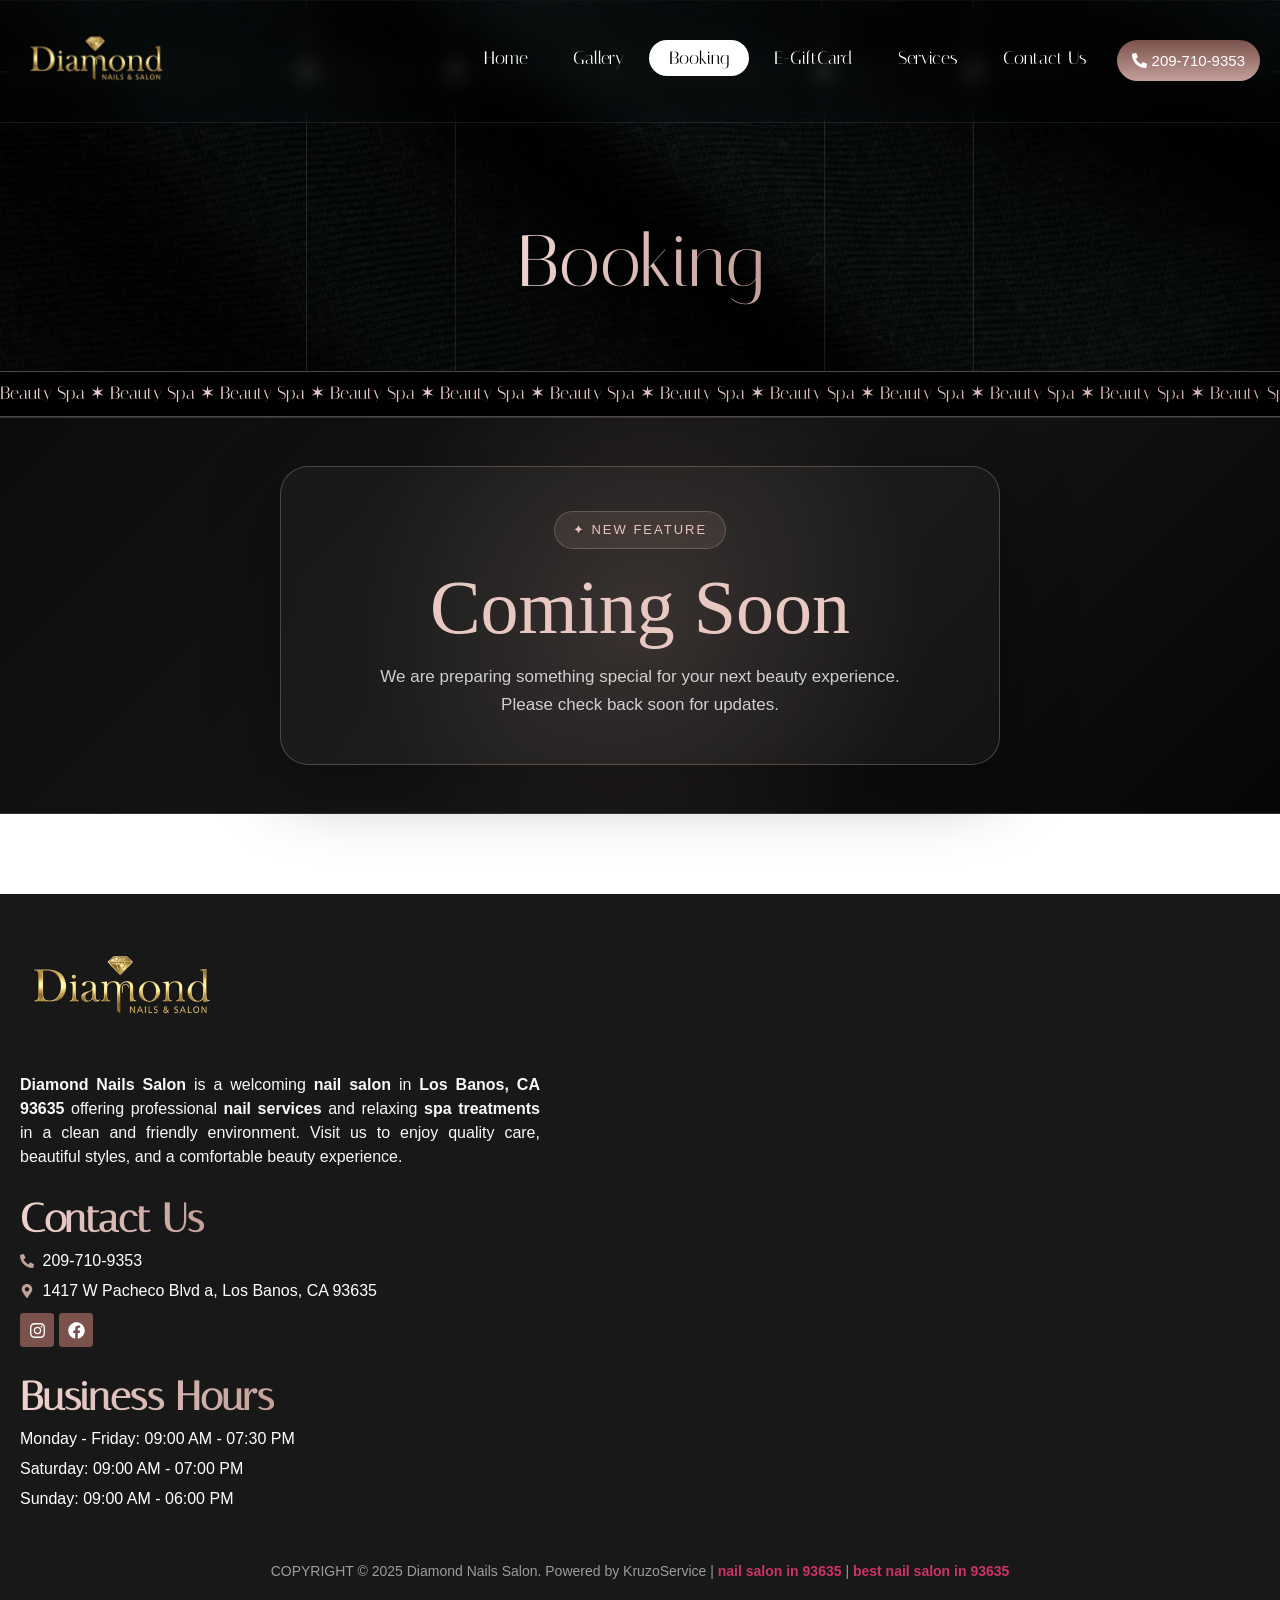
<file: booking.html>
<!doctype html>
<html lang="en-US">
  <head>
    <meta charset="UTF-8" />
    <meta name="viewport" content="width=device-width, initial-scale=1" />
    <link rel="profile" href="https://gmpg.org/xfn/11" />
    <meta
      name="robots"
      content="index, follow, max-image-preview:large, max-snippet:-1, max-video-preview:-1"
    />

    <!-- This site is optimized with the Yoast SEO Premium plugin v25.3 (Yoast SEO v25.3) - https://yoast.com/wordpress/plugins/seo/ -->
    <title>Diamond Nails Salon</title>
    <link rel="canonical" href="booking.html" />
    <meta property="og:locale" content="en_US" />
    <meta property="og:type" content="article" />
    <meta property="og:title" content="Diamond Nails Salon" />
    <meta
      property="og:description"
      content="Booking GENERAL In this privacy &amp; cookies policy (“Policy”), we describe the information that we collect about you, that you provide to us, is provided to us by third parties, and will be processed by us, as you use this Application (our “App”) and the services available through this App, our mobile application, and for […]"
    />
    <meta property="og:url" content="https://diamondnailssalonlosbanos.com/booking/" />
    <meta property="og:site_name" content="Diamond Nails Salon" />
    <meta
      property="article:publisher"
      content="https://www.facebook.com/DiamondNailsSalon4"
    />
    <meta
      property="article:modified_time"
      content="2026-03-06T20:10:33+00:00"
    />
    <meta property="og:image" content="assets/images/image-6-cdd45d088b.png" />
    <meta property="og:image:width" content="1262" />
    <meta property="og:image:height" content="1726" />
    <meta property="og:image:type" content="image/png" />
    <meta name="twitter:card" content="summary_large_image" />
    <meta name="twitter:label1" content="Est. reading time" />
    <meta name="twitter:data1" content="28 minutes" />
    <script type="application/ld+json" class="yoast-schema-graph">
      {
        "@context": "https://schema.org",
        "@graph": [
          {
            "@type": "WebPage",
            "@id": "https://diamondnailssalonlosbanos.com/booking/",
            "url": "https://diamondnailssalonlosbanos.com/booking/",
            "name": "Booking - Nail salon in Cary | Diamond Nails Salon | CA 93635",
            "isPartOf": { "@id": "https://diamondnailssalonlosbanos.com/#website" },
            "datePublished": "2024-12-26T17:07:04+00:00",
            "dateModified": "2026-03-06T20:10:33+00:00",
            "breadcrumb": {
              "@id": "https://diamondnailssalonlosbanos.com/booking/#breadcrumb"
            },
            "inLanguage": "en-US",
            "potentialAction": [
              {
                "@type": "ReadAction",
                "target": ["https://diamondnailssalonlosbanos.com/booking/"]
              }
            ]
          },
          {
            "@type": "BreadcrumbList",
            "@id": "https://diamondnailssalonlosbanos.com/booking/#breadcrumb",
            "itemListElement": [
              {
                "@type": "ListItem",
                "position": 1,
                "name": "Home",
                "item": "https://diamondnailssalonlosbanos.com/"
              },
              { "@type": "ListItem", "position": 2, "name": "Booking" }
            ]
          },
          {
            "@type": "WebSite",
            "@id": "https://diamondnailssalonlosbanos.com/#website",
            "url": "https://diamondnailssalonlosbanos.com/",
            "name": "Nail salon in Cary | Diamond Nails Salon | CA 93635",
            "description": "Best nail salon in 93635",
            "publisher": { "@id": "https://diamondnailssalonlosbanos.com/#organization" },
            "alternateName": "Diamond Nails Salon",
            "potentialAction": [
              {
                "@type": "SearchAction",
                "target": {
                  "@type": "EntryPoint",
                  "urlTemplate": "https://diamondnailssalonlosbanos.com/?s={search_term_string}"
                },
                "query-input": {
                  "@type": "PropertyValueSpecification",
                  "valueRequired": true,
                  "valueName": "search_term_string"
                }
              }
            ],
            "inLanguage": "en-US"
          },
          {
            "@type": "Organization",
            "@id": "https://diamondnailssalonlosbanos.com/#organization",
            "name": "Diamond Nails Salon",
            "alternateName": "Diamond Nails Salon",
            "url": "https://diamondnailssalonlosbanos.com/",
            "logo": {
              "@type": "ImageObject",
              "inLanguage": "en-US",
              "@id": "https://diamondnailssalonlosbanos.com/#/schema/logo/image/",
              "url": "assets/images/image-6-cdd45d088b.png",
              "contentUrl": "assets/images/image-6-cdd45d088b.png",
              "width": 1262,
              "height": 1726,
              "caption": "Diamond Nails Salon"
            },
            "image": {
              "@id": "https://diamondnailssalonlosbanos.com/#/schema/logo/image/"
            },
            "sameAs": [
              "https://www.facebook.com/DiamondNailsSalon4",
              "https://www.instagram.com/diamondnailssalonlosbanos"
            ],
            "description": "At to Diamond Nails Salon, a modern nail salon in Los Banos, CA 93635 relaxation, expert care come together to create a refreshing self-care experience",
            "telephone": "+1-919-467-8168",
            "legalName": "Diamond Nails Salon",
            "numberOfEmployees": {
              "@type": "QuantitativeValue",
              "minValue": "1",
              "maxValue": "10"
            },
            "publishingPrinciples": "https://diamondnailssalonlosbanos.com/",
            "ownershipFundingInfo": "https://diamondnailssalonlosbanos.com/",
            "actionableFeedbackPolicy": "https://diamondnailssalonlosbanos.com/services/",
            "correctionsPolicy": "https://diamondnailssalonlosbanos.com/contact-us/",
            "ethicsPolicy": "https://diamondnailssalonlosbanos.com/booking/",
            "diversityPolicy": "https://diamondnailssalonlosbanos.com/gallery/",
            "diversityStaffingReport": "https://diamondnailssalonlosbanos.com/"
          }
        ]
      }
    </script>
    <!-- / Yoast SEO Premium plugin. -->

    <link rel="dns-prefetch" href="//www.googletagmanager.com" />
    <link
      rel="alternate"
      type="application/rss+xml"
      title="Nail salon in Cary | Diamond Nails Salon | CA 93635 » Feed"
      href="https://diamondnailssalonlosbanos.com/feed/"
    />
    <link
      rel="alternate"
      type="application/rss+xml"
      title="Nail salon in Cary | Diamond Nails Salon | CA 93635 » Comments Feed"
      href="https://diamondnailssalonlosbanos.com/comments/feed/"
    />
    <link
      rel="alternate"
      title="oEmbed (JSON)"
      type="application/json+oembed"
      href="https://diamondnailssalonlosbanos.com/wp-json/oembed/1.0/embed?url=https%3A%2F%2Fdiamondnailssalonlosbanos.com%2Fbooking%2F"
    />
    <link
      rel="alternate"
      title="oEmbed (XML)"
      type="text/xml+oembed"
      href="https://diamondnailssalonlosbanos.com/wp-json/oembed/1.0/embed?url=https%3A%2F%2Fdiamondnailssalonlosbanos.com%2Fbooking%2F&amp;format=xml"
    />
    <style id="wp-img-auto-sizes-contain-inline-css">
      img:is([sizes="auto" i], [sizes^="auto," i]) {
        contain-intrinsic-size: 3000px 1500px;
      }
      /*# sourceURL=wp-img-auto-sizes-contain-inline-css */
    </style>
    <style id="global-styles-inline-css">
      :root {
        --wp--preset--aspect-ratio--square: 1;
        --wp--preset--aspect-ratio--4-3: 4/3;
        --wp--preset--aspect-ratio--3-4: 3/4;
        --wp--preset--aspect-ratio--3-2: 3/2;
        --wp--preset--aspect-ratio--2-3: 2/3;
        --wp--preset--aspect-ratio--16-9: 16/9;
        --wp--preset--aspect-ratio--9-16: 9/16;
        --wp--preset--color--black: #000000;
        --wp--preset--color--cyan-bluish-gray: #abb8c3;
        --wp--preset--color--white: #ffffff;
        --wp--preset--color--pale-pink: #f78da7;
        --wp--preset--color--vivid-red: #cf2e2e;
        --wp--preset--color--luminous-vivid-orange: #ff6900;
        --wp--preset--color--luminous-vivid-amber: #fcb900;
        --wp--preset--color--light-green-cyan: #7bdcb5;
        --wp--preset--color--vivid-green-cyan: #00d084;
        --wp--preset--color--pale-cyan-blue: #8ed1fc;
        --wp--preset--color--vivid-cyan-blue: #0693e3;
        --wp--preset--color--vivid-purple: #9b51e0;
        --wp--preset--gradient--vivid-cyan-blue-to-vivid-purple: linear-gradient(
          135deg,
          rgb(6, 147, 227) 0%,
          rgb(155, 81, 224) 100%
        );
        --wp--preset--gradient--light-green-cyan-to-vivid-green-cyan: linear-gradient(
          135deg,
          rgb(122, 220, 180) 0%,
          rgb(0, 208, 130) 100%
        );
        --wp--preset--gradient--luminous-vivid-amber-to-luminous-vivid-orange: linear-gradient(
          135deg,
          rgb(252, 185, 0) 0%,
          rgb(255, 105, 0) 100%
        );
        --wp--preset--gradient--luminous-vivid-orange-to-vivid-red: linear-gradient(
          135deg,
          rgb(255, 105, 0) 0%,
          rgb(207, 46, 46) 100%
        );
        --wp--preset--gradient--very-light-gray-to-cyan-bluish-gray: linear-gradient(
          135deg,
          rgb(238, 238, 238) 0%,
          rgb(169, 184, 195) 100%
        );
        --wp--preset--gradient--cool-to-warm-spectrum: linear-gradient(
          135deg,
          rgb(74, 234, 220) 0%,
          rgb(151, 120, 209) 20%,
          rgb(207, 42, 186) 40%,
          rgb(238, 44, 130) 60%,
          rgb(251, 105, 98) 80%,
          rgb(254, 248, 76) 100%
        );
        --wp--preset--gradient--blush-light-purple: linear-gradient(
          135deg,
          rgb(255, 206, 236) 0%,
          rgb(152, 150, 240) 100%
        );
        --wp--preset--gradient--blush-bordeaux: linear-gradient(
          135deg,
          rgb(254, 205, 165) 0%,
          rgb(254, 45, 45) 50%,
          rgb(107, 0, 62) 100%
        );
        --wp--preset--gradient--luminous-dusk: linear-gradient(
          135deg,
          rgb(255, 203, 112) 0%,
          rgb(199, 81, 192) 50%,
          rgb(65, 88, 208) 100%
        );
        --wp--preset--gradient--pale-ocean: linear-gradient(
          135deg,
          rgb(255, 245, 203) 0%,
          rgb(182, 227, 212) 50%,
          rgb(51, 167, 181) 100%
        );
        --wp--preset--gradient--electric-grass: linear-gradient(
          135deg,
          rgb(202, 248, 128) 0%,
          rgb(113, 206, 126) 100%
        );
        --wp--preset--gradient--midnight: linear-gradient(
          135deg,
          rgb(2, 3, 129) 0%,
          rgb(40, 116, 252) 100%
        );
        --wp--preset--font-size--small: 13px;
        --wp--preset--font-size--medium: 20px;
        --wp--preset--font-size--large: 36px;
        --wp--preset--font-size--x-large: 42px;
        --wp--preset--spacing--20: 0.44rem;
        --wp--preset--spacing--30: 0.67rem;
        --wp--preset--spacing--40: 1rem;
        --wp--preset--spacing--50: 1.5rem;
        --wp--preset--spacing--60: 2.25rem;
        --wp--preset--spacing--70: 3.38rem;
        --wp--preset--spacing--80: 5.06rem;
        --wp--preset--shadow--natural: 6px 6px 9px rgba(0, 0, 0, 0.2);
        --wp--preset--shadow--deep: 12px 12px 50px rgba(0, 0, 0, 0.4);
        --wp--preset--shadow--sharp: 6px 6px 0px rgba(0, 0, 0, 0.2);
        --wp--preset--shadow--outlined:
          6px 6px 0px -3px rgb(255, 255, 255), 6px 6px rgb(0, 0, 0);
        --wp--preset--shadow--crisp: 6px 6px 0px rgb(0, 0, 0);
      }
      :root {
        --wp--style--global--content-size: 800px;
        --wp--style--global--wide-size: 1200px;
      }
      :where(body) {
        margin: 0;
      }
      .wp-site-blocks > .alignleft {
        float: left;
        margin-right: 2em;
      }
      .wp-site-blocks > .alignright {
        float: right;
        margin-left: 2em;
      }
      .wp-site-blocks > .aligncenter {
        justify-content: center;
        margin-left: auto;
        margin-right: auto;
      }
      :where(.wp-site-blocks) > * {
        margin-block-start: 24px;
        margin-block-end: 0;
      }
      :where(.wp-site-blocks) > :first-child {
        margin-block-start: 0;
      }
      :where(.wp-site-blocks) > :last-child {
        margin-block-end: 0;
      }
      :root {
        --wp--style--block-gap: 24px;
      }
      :root :where(.is-layout-flow) > :first-child {
        margin-block-start: 0;
      }
      :root :where(.is-layout-flow) > :last-child {
        margin-block-end: 0;
      }
      :root :where(.is-layout-flow) > * {
        margin-block-start: 24px;
        margin-block-end: 0;
      }
      :root :where(.is-layout-constrained) > :first-child {
        margin-block-start: 0;
      }
      :root :where(.is-layout-constrained) > :last-child {
        margin-block-end: 0;
      }
      :root :where(.is-layout-constrained) > * {
        margin-block-start: 24px;
        margin-block-end: 0;
      }
      :root :where(.is-layout-flex) {
        gap: 24px;
      }
      :root :where(.is-layout-grid) {
        gap: 24px;
      }
      .is-layout-flow > .alignleft {
        float: left;
        margin-inline-start: 0;
        margin-inline-end: 2em;
      }
      .is-layout-flow > .alignright {
        float: right;
        margin-inline-start: 2em;
        margin-inline-end: 0;
      }
      .is-layout-flow > .aligncenter {
        margin-left: auto !important;
        margin-right: auto !important;
      }
      .is-layout-constrained > .alignleft {
        float: left;
        margin-inline-start: 0;
        margin-inline-end: 2em;
      }
      .is-layout-constrained > .alignright {
        float: right;
        margin-inline-start: 2em;
        margin-inline-end: 0;
      }
      .is-layout-constrained > .aligncenter {
        margin-left: auto !important;
        margin-right: auto !important;
      }
      .is-layout-constrained
        > :where(:not(.alignleft):not(.alignright):not(.alignfull)) {
        max-width: var(--wp--style--global--content-size);
        margin-left: auto !important;
        margin-right: auto !important;
      }
      .is-layout-constrained > .alignwide {
        max-width: var(--wp--style--global--wide-size);
      }
      body .is-layout-flex {
        display: flex;
      }
      .is-layout-flex {
        flex-wrap: wrap;
        align-items: center;
      }
      .is-layout-flex > :is(*, div) {
        margin: 0;
      }
      body .is-layout-grid {
        display: grid;
      }
      .is-layout-grid > :is(*, div) {
        margin: 0;
      }
      body {
        padding-top: 0px;
        padding-right: 0px;
        padding-bottom: 0px;
        padding-left: 0px;
      }
      :root :where(.wp-element-button, .wp-block-button__link) {
        background-color: #32373c;
        border-width: 0;
        color: #fff;
        font-family: inherit;
        font-size: inherit;
        font-style: inherit;
        font-weight: inherit;
        letter-spacing: inherit;
        line-height: inherit;
        padding-top: calc(0.667em + 2px);
        padding-right: calc(1.333em + 2px);
        padding-bottom: calc(0.667em + 2px);
        padding-left: calc(1.333em + 2px);
        text-decoration: none;
        text-transform: inherit;
      }
      .has-black-color {
        color: var(--wp--preset--color--black) !important;
      }
      .has-cyan-bluish-gray-color {
        color: var(--wp--preset--color--cyan-bluish-gray) !important;
      }
      .has-white-color {
        color: var(--wp--preset--color--white) !important;
      }
      .has-pale-pink-color {
        color: var(--wp--preset--color--pale-pink) !important;
      }
      .has-vivid-red-color {
        color: var(--wp--preset--color--vivid-red) !important;
      }
      .has-luminous-vivid-orange-color {
        color: var(--wp--preset--color--luminous-vivid-orange) !important;
      }
      .has-luminous-vivid-amber-color {
        color: var(--wp--preset--color--luminous-vivid-amber) !important;
      }
      .has-light-green-cyan-color {
        color: var(--wp--preset--color--light-green-cyan) !important;
      }
      .has-vivid-green-cyan-color {
        color: var(--wp--preset--color--vivid-green-cyan) !important;
      }
      .has-pale-cyan-blue-color {
        color: var(--wp--preset--color--pale-cyan-blue) !important;
      }
      .has-vivid-cyan-blue-color {
        color: var(--wp--preset--color--vivid-cyan-blue) !important;
      }
      .has-vivid-purple-color {
        color: var(--wp--preset--color--vivid-purple) !important;
      }
      .has-black-background-color {
        background-color: var(--wp--preset--color--black) !important;
      }
      .has-cyan-bluish-gray-background-color {
        background-color: var(--wp--preset--color--cyan-bluish-gray) !important;
      }
      .has-white-background-color {
        background-color: var(--wp--preset--color--white) !important;
      }
      .has-pale-pink-background-color {
        background-color: var(--wp--preset--color--pale-pink) !important;
      }
      .has-vivid-red-background-color {
        background-color: var(--wp--preset--color--vivid-red) !important;
      }
      .has-luminous-vivid-orange-background-color {
        background-color: var(
          --wp--preset--color--luminous-vivid-orange
        ) !important;
      }
      .has-luminous-vivid-amber-background-color {
        background-color: var(
          --wp--preset--color--luminous-vivid-amber
        ) !important;
      }
      .has-light-green-cyan-background-color {
        background-color: var(--wp--preset--color--light-green-cyan) !important;
      }
      .has-vivid-green-cyan-background-color {
        background-color: var(--wp--preset--color--vivid-green-cyan) !important;
      }
      .has-pale-cyan-blue-background-color {
        background-color: var(--wp--preset--color--pale-cyan-blue) !important;
      }
      .has-vivid-cyan-blue-background-color {
        background-color: var(--wp--preset--color--vivid-cyan-blue) !important;
      }
      .has-vivid-purple-background-color {
        background-color: var(--wp--preset--color--vivid-purple) !important;
      }
      .has-black-border-color {
        border-color: var(--wp--preset--color--black) !important;
      }
      .has-cyan-bluish-gray-border-color {
        border-color: var(--wp--preset--color--cyan-bluish-gray) !important;
      }
      .has-white-border-color {
        border-color: var(--wp--preset--color--white) !important;
      }
      .has-pale-pink-border-color {
        border-color: var(--wp--preset--color--pale-pink) !important;
      }
      .has-vivid-red-border-color {
        border-color: var(--wp--preset--color--vivid-red) !important;
      }
      .has-luminous-vivid-orange-border-color {
        border-color: var(
          --wp--preset--color--luminous-vivid-orange
        ) !important;
      }
      .has-luminous-vivid-amber-border-color {
        border-color: var(--wp--preset--color--luminous-vivid-amber) !important;
      }
      .has-light-green-cyan-border-color {
        border-color: var(--wp--preset--color--light-green-cyan) !important;
      }
      .has-vivid-green-cyan-border-color {
        border-color: var(--wp--preset--color--vivid-green-cyan) !important;
      }
      .has-pale-cyan-blue-border-color {
        border-color: var(--wp--preset--color--pale-cyan-blue) !important;
      }
      .has-vivid-cyan-blue-border-color {
        border-color: var(--wp--preset--color--vivid-cyan-blue) !important;
      }
      .has-vivid-purple-border-color {
        border-color: var(--wp--preset--color--vivid-purple) !important;
      }
      .has-vivid-cyan-blue-to-vivid-purple-gradient-background {
        background: var(
          --wp--preset--gradient--vivid-cyan-blue-to-vivid-purple
        ) !important;
      }
      .has-light-green-cyan-to-vivid-green-cyan-gradient-background {
        background: var(
          --wp--preset--gradient--light-green-cyan-to-vivid-green-cyan
        ) !important;
      }
      .has-luminous-vivid-amber-to-luminous-vivid-orange-gradient-background {
        background: var(
          --wp--preset--gradient--luminous-vivid-amber-to-luminous-vivid-orange
        ) !important;
      }
      .has-luminous-vivid-orange-to-vivid-red-gradient-background {
        background: var(
          --wp--preset--gradient--luminous-vivid-orange-to-vivid-red
        ) !important;
      }
      .has-very-light-gray-to-cyan-bluish-gray-gradient-background {
        background: var(
          --wp--preset--gradient--very-light-gray-to-cyan-bluish-gray
        ) !important;
      }
      .has-cool-to-warm-spectrum-gradient-background {
        background: var(
          --wp--preset--gradient--cool-to-warm-spectrum
        ) !important;
      }
      .has-blush-light-purple-gradient-background {
        background: var(--wp--preset--gradient--blush-light-purple) !important;
      }
      .has-blush-bordeaux-gradient-background {
        background: var(--wp--preset--gradient--blush-bordeaux) !important;
      }
      .has-luminous-dusk-gradient-background {
        background: var(--wp--preset--gradient--luminous-dusk) !important;
      }
      .has-pale-ocean-gradient-background {
        background: var(--wp--preset--gradient--pale-ocean) !important;
      }
      .has-electric-grass-gradient-background {
        background: var(--wp--preset--gradient--electric-grass) !important;
      }
      .has-midnight-gradient-background {
        background: var(--wp--preset--gradient--midnight) !important;
      }
      .has-small-font-size {
        font-size: var(--wp--preset--font-size--small) !important;
      }
      .has-medium-font-size {
        font-size: var(--wp--preset--font-size--medium) !important;
      }
      .has-large-font-size {
        font-size: var(--wp--preset--font-size--large) !important;
      }
      .has-x-large-font-size {
        font-size: var(--wp--preset--font-size--x-large) !important;
      }
      :root :where(.wp-block-icon svg) {
        width: 24px;
      }
      :root :where(.wp-block-pullquote) {
        font-size: 1.5em;
        line-height: 1.6;
      }
      /*# sourceURL=global-styles-inline-css */
    </style>
    <link
      rel="stylesheet"
      id="hello-elementor-css"
      href="assets/css/reset-f92beaf9d3.css"
      media="all"
    />
    <link
      rel="stylesheet"
      id="hello-elementor-theme-style-css"
      href="assets/css/theme-96103d487b.css"
      media="all"
    />
    <link
      rel="stylesheet"
      id="hello-elementor-header-footer-css"
      href="assets/css/header-footer-85b1dd66c3.css"
      media="all"
    />
    <link
      rel="stylesheet"
      id="elementor-frontend-css"
      href="assets/css/frontend.min-c69f1d5031.css"
      media="all"
    />
    <link
      rel="stylesheet"
      id="elementor-post-7-css"
      href="assets/css/post-7-00ad37106e.css"
      media="all"
    />
    <link
      rel="stylesheet"
      id="widget-image-css"
      href="assets/css/widget-image.min-2572db3da2.css"
      media="all"
    />
    <link
      rel="stylesheet"
      id="widget-nav-menu-css"
      href="assets/css/widget-nav-menu.min-a2b6302994.css"
      media="all"
    />
    <link
      rel="stylesheet"
      id="e-motion-fx-css"
      href="assets/css/motion-fx.min-4e9a77ce0b.css"
      media="all"
    />
    <link
      rel="stylesheet"
      id="widget-spacer-css"
      href="assets/css/widget-spacer.min-863f85ca0e.css"
      media="all"
    />
    <link
      rel="stylesheet"
      id="widget-heading-css"
      href="assets/css/widget-heading.min-6977da8da7.css"
      media="all"
    />
    <link
      rel="stylesheet"
      id="widget-icon-list-css"
      href="assets/css/widget-icon-list.min-16bd223da2.css"
      media="all"
    />
    <link
      rel="stylesheet"
      id="widget-social-icons-css"
      href="assets/css/widget-social-icons.min-af8796609a.css"
      media="all"
    />
    <link
      rel="stylesheet"
      id="e-apple-webkit-css"
      href="assets/css/apple-webkit.min-6a107888ce.css"
      media="all"
    />
    <link
      rel="stylesheet"
      id="widget-accordion-css"
      href="assets/css/widget-accordion.min-0a7cca9f15.css"
      media="all"
    />
    <link
      rel="stylesheet"
      id="elementor-post-398-css"
      href="assets/css/post-398-4fa448f209.css"
      media="all"
    />
    <link
      rel="stylesheet"
      id="elementor-post-52-css"
      href="assets/css/post-52-d36d2ee54d.css"
      media="all"
    />
    <link
      rel="stylesheet"
      id="elementor-post-113-css"
      href="assets/css/post-113-6d79d5c1ef.css"
      media="all"
    />
    <link
      rel="stylesheet"
      id="ekit-widget-styles-css"
      href="assets/css/widget-styles-6978b526a3.css"
      media="all"
    />
    <link
      rel="stylesheet"
      id="ekit-responsive-css"
      href="assets/css/responsive-26fd5a0708.css"
      media="all"
    />
    <link
      rel="stylesheet"
      id="elementor-gf-italiana-css"
      href="https://fonts.googleapis.com/css?family=Italiana:100,100italic,200,200italic,300,300italic,400,400italic,500,500italic,600,600italic,700,700italic,800,800italic,900,900italic&amp;display=swap"
      media="all"
    />
    <link
      rel="stylesheet"
      id="elementor-gf-lato-css"
      href="https://fonts.googleapis.com/css?family=Lato:100,100italic,200,200italic,300,300italic,400,400italic,500,500italic,600,600italic,700,700italic,800,800italic,900,900italic&amp;display=swap"
      media="all"
    />
    <link
      rel="stylesheet"
      id="elementor-icons-ekiticons-css"
      href="assets/css/ekiticons-0586f392a0.css"
      media="all"
    />
    <script
      id="jquery-core-js"
      src="assets/js/jquery.min-f74d520d9c.js"
    ></script>
    <script
      id="jquery-migrate-js"
      src="assets/js/jquery-migrate.min-b791bd57aa.js"
    ></script>
    <link
      rel="https://api.w.org/"
      href="https://diamondnailssalonlosbanos.com/wp-json/"
    />
    <link
      rel="alternate"
      title="JSON"
      type="application/json"
      href="https://diamondnailssalonlosbanos.com/wp-json/wp/v2/pages/398"
    />
    <link
      rel="EditURI"
      type="application/rsd+xml"
      title="RSD"
      href="https://diamondnailssalonlosbanos.com/xmlrpc.php?rsd"
    />

    <link rel="shortlink" href="https://diamondnailssalonlosbanos.com/?p=398" />
    <meta name="generator" content="Site Kit by Google 1.168.0" />
    <meta
      name="generator"
      content="Elementor 3.34.1; features: e_font_icon_svg, additional_custom_breakpoints; settings: css_print_method-external, google_font-enabled, font_display-swap"
    />
    <style>
      .e-con.e-parent:nth-of-type(n + 4):not(.e-lazyloaded):not(.e-no-lazyload),
      .e-con.e-parent:nth-of-type(n + 4):not(.e-lazyloaded):not(.e-no-lazyload)
        * {
        background-image: none !important;
      }
      @media screen and (max-height: 1024px) {
        .e-con.e-parent:nth-of-type(n + 3):not(.e-lazyloaded):not(
            .e-no-lazyload
          ),
        .e-con.e-parent:nth-of-type(n + 3):not(.e-lazyloaded):not(
            .e-no-lazyload
          )
          * {
          background-image: none !important;
        }
      }
      @media screen and (max-height: 640px) {
        .e-con.e-parent:nth-of-type(n + 2):not(.e-lazyloaded):not(
            .e-no-lazyload
          ),
        .e-con.e-parent:nth-of-type(n + 2):not(.e-lazyloaded):not(
            .e-no-lazyload
          )
          * {
          background-image: none !important;
        }
      }
    </style>
    <style class="wpcode-css-snippet">
      /*làm mờ header*/
      .blur-10 {
        backdrop-filter: blur(10px) !important;
        -webkit-backdrop-filter: blur(10px);
      }
    </style>
    <meta name="theme-color" content="#FFFFFF" />
    <link
      rel="icon"
      href="assets/images/site-icon-sol-nails-spa-cary-nc-150x150-adc25246d2.png"
      sizes="32x32"
    />
    <link
      rel="icon"
      href="assets/images/site-icon-sol-nails-spa-cary-nc-300x300-094d5dffdf.png"
      sizes="192x192"
    />
    <link
      rel="apple-touch-icon"
      href="assets/images/site-icon-sol-nails-spa-cary-nc-300x300-094d5dffdf.png"
    />
    <meta
      name="msapplication-TileImage"
      content="assets/images/site-icon-sol-nails-spa-cary-nc-300x300-094d5dffdf.png"
    />
    <script
      src="assets/js/wp-emoji-release.min-9ec11ea189.js"
      defer=""
    ></script>
  </head>
  <body
    class="wp-singular page-template page-template-elementor_header_footer page page-id-398 wp-custom-logo wp-embed-responsive wp-theme-hello-elementor eio-default hello-elementor-default elementor-default elementor-template-full-width elementor-kit-7 elementor-page elementor-page-398 e--ua-blink e--ua-webkit"
    data-elementor-device-mode="desktop"
  >
    <a class="skip-link screen-reader-text" href="#content">Skip to content</a>

    <header
      data-elementor-type="header"
      data-elementor-id="52"
      class="elementor elementor-52 elementor-location-header elementor-motion-effects-parent"
      data-elementor-post-type="elementor_library"
    >
      <div
        class="elementor-element elementor-element-642881d e-flex e-con-boxed e-con e-parent e-lazyloaded"
        data-id="642881d"
        data-element_type="container"
        data-settings='{"background_background":"classic"}'
      >
        <div class="e-con-inner"></div>
      </div>
      <div
        class="elementor-element elementor-element-9101cc4 blur-10 e-flex e-con-boxed e-con e-parent elementor-motion-effects-element elementor-motion-effects-element-type-background e-lazyloaded"
        data-id="9101cc4"
        data-element_type="container"
        data-settings='{"position":"fixed","background_background":"classic","background_motion_fx_motion_fx_scrolling":"yes","background_motion_fx_opacity_effect":"yes","background_motion_fx_opacity_range":{"unit":"%","size":"","sizes":{"start":100,"end":100}},"background_motion_fx_opacity_direction":"out-in","background_motion_fx_opacity_level":{"unit":"px","size":10,"sizes":[]},"background_motion_fx_devices":["desktop","tablet","mobile"]}'
        style="--e-transform-transition-duration: 100ms"
      >
        <div class="elementor-motion-effects-container">
          <div
            class="elementor-motion-effects-layer"
            style="width: 100%; height: 100%; opacity: 0; will-change: opacity"
          ></div>
        </div>
        <div class="e-con-inner">
          <div
            class="elementor-element elementor-element-139ed85 e-con-full e-flex e-con e-child"
            data-id="139ed85"
            data-element_type="container"
          >
            <div
              class="elementor-element elementor-element-5b4b7b5 elementor-widget elementor-widget-image"
              data-id="5b4b7b5"
              data-element_type="widget"
              data-widget_type="image.default"
            >
              <div class="elementor-widget-container">
                <a href="/home">
                  <img
                    width="749"
                    height="1024"
                    src="assets/images/image-6-749x1024-33034505da.png"
                    class="attachment-large size-large wp-image-1556"
                    alt="sol-nails-spa-cary-nc"
                    srcset="
                      assets/images/image-6-749x1024-33034505da.png   749w,
                      assets/images/image-6-219x300-42bad863b5.png    219w,
                      assets/images/image-6-768x1050-b18435426d.png   768w,
                      assets/images/image-6-1123x1536-15567d1903.png 1123w,
                      assets/images/image-6-cdd45d088b.png           1262w
                    "
                    sizes="(max-width: 749px) 100vw, 749px"
                    style="width: 150px; height: auto;"
                  />
                </a>
              </div>
            </div>
          </div>
          <div
            class="elementor-element elementor-element-8c4b021 e-con-full e-flex e-con e-child"
            data-id="8c4b021"
            data-element_type="container"
          >
            <div
              class="elementor-element elementor-element-689aaa6 elementor-nav-menu--stretch elementor-nav-menu--dropdown-mobile elementor-nav-menu__text-align-aside elementor-nav-menu--toggle elementor-nav-menu--burger elementor-widget elementor-widget-nav-menu"
              data-id="689aaa6"
              data-element_type="widget"
              data-settings='{"full_width":"stretch","layout":"horizontal","submenu_icon":{"value":"&lt;svg aria-hidden=\"true\" class=\"e-font-icon-svg e-fas-caret-down\" viewBox=\"0 0 320 512\" xmlns=\"http:\/\/www.w3.org\/2000\/svg\"&gt;&lt;path d=\"M31.3 192h257.3c17.8 0 26.7 21.5 14.1 34.1L174.1 354.8c-7.8 7.8-20.5 7.8-28.3 0L17.2 226.1C4.6 213.5 13.5 192 31.3 192z\"&gt;&lt;\/path&gt;&lt;\/svg&gt;","library":"fa-solid"},"toggle":"burger"}'
              data-widget_type="nav-menu.default"
            >
              <div class="elementor-widget-container">
                <nav
                  aria-label="Menu"
                  class="elementor-nav-menu--main elementor-nav-menu__container elementor-nav-menu--layout-horizontal e--pointer-background e--animation-fade"
                >
                  <ul
                    id="menu-1-689aaa6"
                    class="elementor-nav-menu"
                    data-smartmenus-id="17808316102201223"
                  >
                    <li
                      class="menu-item menu-item-type-post_type menu-item-object-page menu-item-home menu-item-privacy-policy menu-item-104"
                    >
                      <a
                        rel="privacy-policy"
                        href="index.html"
                        class="elementor-item"
                        >Home</a
                      >
                    </li>
                    <li
                      class="menu-item menu-item-type-post_type menu-item-object-page menu-item-395"
                    >
                      <a href="gallery.html" class="elementor-item">Gallery</a>
                    </li>
                    <li
                      class="menu-item menu-item-type-post_type menu-item-object-page current-menu-item page_item page-item-398 current_page_item menu-item-403"
                    >
                      <a
                        href="booking.html"
                        aria-current="page"
                        class="elementor-item elementor-item-active"
                        >Booking</a
                      >
                    </li>
                    <li
                      class="menu-item menu-item-type-post_type menu-item-object-page menu-item-1579"
                    >
                      <a href="giftcard.html" class="elementor-item"
                        >E-GiftCard</a
                      >
                    </li>
                    <li
                      class="menu-item menu-item-type-post_type menu-item-object-page menu-item-404"
                    >
                      <a href="services.html" class="elementor-item"
                        >Services</a
                      >
                    </li>
                    <li
                      class="menu-item menu-item-type-post_type menu-item-object-page menu-item-402"
                    >
                      <a href="contact-us.html" class="elementor-item"
                        >Contact Us</a
                      >
                    </li>
                  </ul>
                </nav>
                <div
                  class="elementor-menu-toggle"
                  role="button"
                  tabindex="0"
                  aria-label="Menu Toggle"
                  aria-expanded="false"
                  style=""
                >
                  <i
                    aria-hidden="true"
                    role="presentation"
                    class="elementor-menu-toggle__icon--open icon icon-burger-menu"
                  ></i
                  ><svg
                    aria-hidden="true"
                    role="presentation"
                    class="elementor-menu-toggle__icon--close e-font-icon-svg e-eicon-close"
                    viewBox="0 0 1000 1000"
                    xmlns="http://www.w3.org/2000/svg"
                  >
                    <path
                      d="M742 167L500 408 258 167C246 154 233 150 217 150 196 150 179 158 167 167 154 179 150 196 150 212 150 229 154 242 171 254L408 500 167 742C138 771 138 800 167 829 196 858 225 858 254 829L496 587 738 829C750 842 767 846 783 846 800 846 817 842 829 829 842 817 846 804 846 783 846 767 842 750 829 737L588 500 833 258C863 229 863 200 833 171 804 137 775 137 742 167Z"
                    ></path>
                  </svg>
                </div>
                <nav
                  class="elementor-nav-menu--dropdown elementor-nav-menu__container"
                  aria-hidden="true"
                  style="width: 1440px; left: 0px; top: 44px; --menu-height: 0"
                >
                  <ul
                    id="menu-2-689aaa6"
                    class="elementor-nav-menu"
                    data-smartmenus-id="17808316102202915"
                  >
                    <li
                      class="menu-item menu-item-type-post_type menu-item-object-page menu-item-home menu-item-privacy-policy menu-item-104"
                    >
                      <a
                        rel="privacy-policy"
                        href="index.html"
                        class="elementor-item"
                        tabindex="-1"
                        >Home</a
                      >
                    </li>
                    <li
                      class="menu-item menu-item-type-post_type menu-item-object-page menu-item-395"
                    >
                      <a
                        href="gallery.html"
                        class="elementor-item"
                        tabindex="-1"
                        >Gallery</a
                      >
                    </li>
                    <li
                      class="menu-item menu-item-type-post_type menu-item-object-page current-menu-item page_item page-item-398 current_page_item menu-item-403"
                    >
                      <a
                        href="booking.html"
                        aria-current="page"
                        class="elementor-item elementor-item-active"
                        tabindex="-1"
                        >Booking</a
                      >
                    </li>
                    <li
                      class="menu-item menu-item-type-post_type menu-item-object-page menu-item-1579"
                    >
                      <a
                        href="giftcard.html"
                        class="elementor-item"
                        tabindex="-1"
                        >E-GiftCard</a
                      >
                    </li>
                    <li
                      class="menu-item menu-item-type-post_type menu-item-object-page menu-item-404"
                    >
                      <a
                        href="services.html"
                        class="elementor-item"
                        tabindex="-1"
                        >Services</a
                      >
                    </li>
                    <li
                      class="menu-item menu-item-type-post_type menu-item-object-page menu-item-402"
                    >
                      <a
                        href="contact-us.html"
                        class="elementor-item"
                        tabindex="-1"
                        >Contact Us</a
                      >
                    </li>
                  </ul>
                </nav>
              </div>
            </div>
            <div
              class="elementor-element elementor-element-ca63773 elementor-widget elementor-widget-button"
              data-id="ca63773"
              data-element_type="widget"
              data-widget_type="button.default"
            >
              <div class="elementor-widget-container">
                <div class="elementor-button-wrapper">
                  <a
                    class="elementor-button elementor-button-link elementor-size-sm"
                    href="tel:+12097109353"
                  >
                    <span class="elementor-button-content-wrapper">
                      <span class="elementor-button-icon">
                        <svg
                          aria-hidden="true"
                          class="e-font-icon-svg e-fas-phone-alt"
                          viewBox="0 0 512 512"
                          xmlns="http://www.w3.org/2000/svg"
                        >
                          <path
                            d="M497.39 361.8l-112-48a24 24 0 0 0-28 6.9l-49.6 60.6A370.66 370.66 0 0 1 130.6 204.11l60.6-49.6a23.94 23.94 0 0 0 6.9-28l-48-112A24.16 24.16 0 0 0 122.6.61l-104 24A24 24 0 0 0 0 48c0 256.5 207.9 464 464 464a24 24 0 0 0 23.4-18.6l24-104a24.29 24.29 0 0 0-14.01-27.6z"
                          ></path>
                        </svg>
                      </span>
                      <span class="elementor-button-text">209-710-9353</span>
                    </span>
                  </a>
                </div>
              </div>
            </div>
          </div>
        </div>
      </div>
    </header>
    <div
      data-elementor-type="wp-page"
      data-elementor-id="398"
      class="elementor elementor-398"
      data-elementor-post-type="page"
    >
      <div
        class="elementor-element elementor-element-b9fe78e e-flex e-con-boxed e-con e-parent e-lazyloaded"
        data-id="b9fe78e"
        data-element_type="container"
        data-settings='{"background_background":"classic"}'
      >
        <div class="e-con-inner">
          <div
            class="elementor-element elementor-element-3b5cbb6 elementor-widget elementor-widget-spacer"
            data-id="3b5cbb6"
            data-element_type="widget"
            data-widget_type="spacer.default"
          >
            <div class="elementor-widget-container">
              <div class="elementor-spacer">
                <div class="elementor-spacer-inner"></div>
              </div>
            </div>
          </div>
          <div
            class="elementor-element elementor-element-fb7ea96 elementor-widget elementor-widget-heading"
            data-id="fb7ea96"
            data-element_type="widget"
            data-widget_type="heading.default"
          >
            <div class="elementor-widget-container">
              <h2 class="elementor-heading-title elementor-size-default">
                Booking
              </h2>
            </div>
          </div>
          <div
            class="elementor-element elementor-element-4190d20 elementor-widget elementor-widget-spacer"
            data-id="4190d20"
            data-element_type="widget"
            data-widget_type="spacer.default"
          >
            <div class="elementor-widget-container">
              <div class="elementor-spacer">
                <div class="elementor-spacer-inner"></div>
              </div>
            </div>
          </div>
        </div>
      </div>

      <div
        class="elementor-element elementor-element-44965a7 e-con-full e-flex e-con e-parent e-lazyloaded"
        data-id="44965a7"
        data-element_type="container"
      >
        <div
          class="elementor-element elementor-element-ca4c177 elementor-widget elementor-widget-template"
          data-id="ca4c177"
          data-element_type="widget"
          data-widget_type="template.default"
        >
          <div class="elementor-widget-container">
            <div class="elementor-template">
              <div
                data-elementor-type="container"
                data-elementor-id="534"
                class="elementor elementor-534"
                data-elementor-post-type="elementor_library"
              >
                <div
                  class="elementor-element elementor-element-4bfac104 marquee e-con-full e-flex e-con e-parent e-lazyloaded"
                  data-id="4bfac104"
                  data-element_type="container"
                  data-settings='{"background_background":"classic"}'
                >
                  <div
                    class="elementor-element elementor-element-19d15983 marquee-content elementor-widget elementor-widget-heading"
                    data-id="19d15983"
                    data-element_type="widget"
                    data-widget_type="heading.default"
                  >
                    <div class="elementor-widget-container">
                      <h2
                        class="elementor-heading-title elementor-size-default"
                      >
                        Beauty Spa ㅤ✶ㅤ Beauty Spa ㅤ✶ㅤ Beauty Spa ㅤ✶ㅤ
                        Beauty Spa ㅤ✶ㅤ Beauty Spa ㅤ✶ㅤ Beauty Spa ㅤ✶ㅤ
                        Beauty Spa ㅤ✶ㅤ Beauty Spa ㅤ✶ㅤ Beauty Spa ㅤ✶ㅤ
                        Beauty Spa ㅤ✶ㅤ Beauty Spa ㅤ✶ㅤ Beauty Spa ㅤ✶ㅤ
                        Beauty Spa ㅤ✶ㅤ Beauty Spa ㅤ✶ㅤ Beauty Spa ㅤ✶ㅤ
                        Beauty Spa ㅤ✶ㅤ Beauty Spa ㅤ✶ㅤ Beauty Spa ㅤ✶ㅤ
                        Beauty Spa
                      </h2>
                    </div>
                  </div>
                </div>
              </div>
            </div>
          </div>
        </div>
      </div>
    </div>

    <div
      style="
        width: 100%;
        min-height: 260px;
        display: flex;
        align-items: center;
        justify-content: center;
        padding: 48px 20px;
        background:
          radial-gradient(
            circle at center,
            rgba(205, 160, 150, 0.16),
            transparent 42%
          ),
          linear-gradient(135deg, #0b0d0d 0%, #151515 50%, #060606 100%);
        border-top: 1px solid rgba(220, 190, 160, 0.18);
        border-bottom: 1px solid rgba(220, 190, 160, 0.18);
        box-sizing: border-box;
      "
    >
      <div
        style="
          max-width: 720px;
          width: 100%;
          text-align: center;
          padding: 44px 28px;
          border: 1px solid rgba(220, 190, 160, 0.28);
          border-radius: 28px;
          background: rgba(255, 255, 255, 0.035);
          box-shadow: 0 24px 70px rgba(0, 0, 0, 0.35);
          backdrop-filter: blur(8px);
        "
      >
        <div
          style="
            display: inline-flex;
            align-items: center;
            gap: 10px;
            padding: 8px 18px;
            margin-bottom: 20px;
            border-radius: 999px;
            color: #e7c5bd;
            background: rgba(205, 160, 150, 0.12);
            border: 1px solid rgba(231, 197, 189, 0.24);
            font-size: 13px;
            letter-spacing: 2px;
            text-transform: uppercase;
          "
        >
          ✦ New Feature
        </div>

        <h2
          style="
            margin: 0;
            color: #e8c9c2;
            font-family: &quot;Cormorant Garamond&quot;, Georgia, serif;
            font-size: clamp(42px, 6vw, 76px);
            font-weight: 400;
            line-height: 1;
          "
        >
          Coming Soon
        </h2>

        <p
          style="
            max-width: 520px;
            margin: 18px auto 0;
            color: rgba(255, 255, 255, 0.78);
            font-size: 17px;
            line-height: 1.7;
            font-weight: 400;
          "
        >
          We are preparing something special for your next beauty experience.
          Please check back soon for updates.
        </p>
      </div>
    </div>
    <footer
      data-elementor-type="footer"
      data-elementor-id="113"
      class="elementor elementor-113 elementor-location-footer"
      data-elementor-post-type="elementor_library"
    >
      <div
        class="elementor-element elementor-element-75745cc e-flex e-con-boxed e-con e-parent e-lazyloaded"
        data-id="75745cc"
        data-element_type="container"
      >
        <div class="e-con-inner"></div>
      </div>
      <div
        class="elementor-element elementor-element-3fce07a e-flex e-con-boxed e-con e-parent e-lazyloaded"
        data-id="3fce07a"
        data-element_type="container"
        data-settings='{"background_background":"classic"}'
      >
        <div class="e-con-inner">
          <div
            class="elementor-element elementor-element-47effef e-con-full e-flex e-con e-child"
            data-id="47effef"
            data-element_type="container"
          >
            <div
              class="elementor-element elementor-element-12e5c63 elementor-widget elementor-widget-image"
              data-id="12e5c63"
              data-element_type="widget"
              data-widget_type="image.default"
            >
              <div class="elementor-widget-container">
                <img
                  width="749"
                  height="1024"
                  src="assets/images/image-6-749x1024-33034505da.png"
                  class="attachment-large size-large wp-image-1556"
                  alt="sol-nails-spa-cary-nc"
                  srcset="
                    assets/images/image-6-749x1024-33034505da.png   749w,
                    assets/images/image-6-219x300-42bad863b5.png    219w,
                    assets/images/image-6-768x1050-b18435426d.png   768w,
                    assets/images/image-6-1123x1536-15567d1903.png 1123w,
                    assets/images/image-6-cdd45d088b.png           1262w
                  "
                  sizes="(max-width: 749px) 100vw, 749px"
                  style="width: 200px; height: auto;"
                />
              </div>
            </div>
            <div
              class="elementor-element elementor-element-9df5425 elementor-widget elementor-widget-spacer"
              data-id="9df5425"
              data-element_type="widget"
              data-widget_type="spacer.default"
            >
              <div class="elementor-widget-container">
                <div class="elementor-spacer">
                  <div class="elementor-spacer-inner"></div>
                </div>
              </div>
            </div>
            <div
              class="elementor-element elementor-element-8384a35 elementor-widget__width-initial elementor-widget-tablet__width-initial elementor-widget elementor-widget-text-editor"
              data-id="8384a35"
              data-element_type="widget"
              data-widget_type="text-editor.default"
            >
              <div class="elementor-widget-container">
                <p>
                  <b>Diamond Nails Salon</b
                  ><span style="font-weight: 400"> is a welcoming </span
                  ><b>nail salon</b><span style="font-weight: 400"> in </span
                  ><b>Los Banos, CA 93635</b
                  ><span style="font-weight: 400"> offering professional </span
                  ><b>nail services</b
                  ><span style="font-weight: 400"> and relaxing </span
                  ><b>spa treatments</b
                  ><span style="font-weight: 400">
                    in a clean and friendly environment. Visit us to enjoy
                    quality care, beautiful styles, and a comfortable beauty
                    experience.&nbsp;</span
                  >
                </p>
              </div>
            </div>
            <div
              class="elementor-element elementor-element-fb60f42 elementor-widget elementor-widget-spacer"
              data-id="fb60f42"
              data-element_type="widget"
              data-widget_type="spacer.default"
            >
              <div class="elementor-widget-container">
                <div class="elementor-spacer">
                  <div class="elementor-spacer-inner"></div>
                </div>
              </div>
            </div>
            <div
              class="elementor-element elementor-element-b1dbcc5 elementor-widget elementor-widget-heading"
              data-id="b1dbcc5"
              data-element_type="widget"
              data-widget_type="heading.default"
            >
              <div class="elementor-widget-container">
                <p class="elementor-heading-title elementor-size-default">
                  Contact Us
                </p>
              </div>
            </div>
            <div
              class="elementor-element elementor-element-46b75ea elementor-icon-list--layout-traditional elementor-list-item-link-full_width elementor-widget elementor-widget-icon-list"
              data-id="46b75ea"
              data-element_type="widget"
              data-widget_type="icon-list.default"
            >
              <div class="elementor-widget-container">
                <ul class="elementor-icon-list-items">
                  <li class="elementor-icon-list-item">
                    <a href="tel:+12097109353">
                      <span class="elementor-icon-list-icon">
                        <svg
                          aria-hidden="true"
                          class="e-font-icon-svg e-fas-phone-alt"
                          viewBox="0 0 512 512"
                          xmlns="http://www.w3.org/2000/svg"
                        >
                          <path
                            d="M497.39 361.8l-112-48a24 24 0 0 0-28 6.9l-49.6 60.6A370.66 370.66 0 0 1 130.6 204.11l60.6-49.6a23.94 23.94 0 0 0 6.9-28l-48-112A24.16 24.16 0 0 0 122.6.61l-104 24A24 24 0 0 0 0 48c0 256.5 207.9 464 464 464a24 24 0 0 0 23.4-18.6l24-104a24.29 24.29 0 0 0-14.01-27.6z"
                          ></path>
                        </svg>
                      </span>
                      <span class="elementor-icon-list-text">209-710-9353</span>
                    </a>
                  </li>
                  <li class="elementor-icon-list-item">
                    <a href="https://maps.app.goo.gl/j85EoeHvJC7v6bkq9">
                      <span class="elementor-icon-list-icon">
                        <svg
                          aria-hidden="true"
                          class="e-font-icon-svg e-fas-map-marker-alt"
                          viewBox="0 0 384 512"
                          xmlns="http://www.w3.org/2000/svg"
                        >
                          <path
                            d="M172.268 501.67C26.97 291.031 0 269.413 0 192 0 85.961 85.961 0 192 0s192 85.961 192 192c0 77.413-26.97 99.031-172.268 309.67-9.535 13.774-29.93 13.773-39.464 0zM192 272c44.183 0 80-35.817 80-80s-35.817-80-80-80-80 35.817-80 80 35.817 80 80 80z"
                          ></path>
                        </svg>
                      </span>
                      <span class="elementor-icon-list-text"
                        >1417 W Pacheco Blvd a, Los Banos, CA 93635</span
                      >
                    </a>
                  </li>
                </ul>
              </div>
            </div>
            <div
              class="elementor-element elementor-element-c16814e e-grid-align-left elementor-shape-rounded elementor-grid-0 elementor-widget elementor-widget-social-icons"
              data-id="c16814e"
              data-element_type="widget"
              data-widget_type="social-icons.default"
            >
              <div class="elementor-widget-container">
                <div
                  class="elementor-social-icons-wrapper elementor-grid"
                  role="list"
                >
                  <span class="elementor-grid-item" role="listitem">
                    <a
                      class="elementor-icon elementor-social-icon elementor-social-icon-instagram elementor-repeater-item-a7bb11e"
                      href="https://www.instagram.com/diamondnailssalonlosbanos/"
                      target="_blank"
                    >
                      <span class="elementor-screen-only">Instagram</span>
                      <svg
                        aria-hidden="true"
                        class="e-font-icon-svg e-fab-instagram"
                        viewBox="0 0 448 512"
                        xmlns="http://www.w3.org/2000/svg"
                      >
                        <path
                          d="M224.1 141c-63.6 0-114.9 51.3-114.9 114.9s51.3 114.9 114.9 114.9S339 319.5 339 255.9 287.7 141 224.1 141zm0 189.6c-41.1 0-74.7-33.5-74.7-74.7s33.5-74.7 74.7-74.7 74.7 33.5 74.7 74.7-33.6 74.7-74.7 74.7zm146.4-194.3c0 14.9-12 26.8-26.8 26.8-14.9 0-26.8-12-26.8-26.8s12-26.8 26.8-26.8 26.8 12 26.8 26.8zm76.1 27.2c-1.7-35.9-9.9-67.7-36.2-93.9-26.2-26.2-58-34.4-93.9-36.2-37-2.1-147.9-2.1-184.9 0-35.8 1.7-67.6 9.9-93.9 36.1s-34.4 58-36.2 93.9c-2.1 37-2.1 147.9 0 184.9 1.7 35.9 9.9 67.7 36.2 93.9s58 34.4 93.9 36.2c37 2.1 147.9 2.1 184.9 0 35.9-1.7 67.7-9.9 93.9-36.2 26.2-26.2 34.4-58 36.2-93.9 2.1-37 2.1-147.8 0-184.8zM398.8 388c-7.8 19.6-22.9 34.7-42.6 42.6-29.5 11.7-99.5 9-132.1 9s-102.7 2.6-132.1-9c-19.6-7.8-34.7-22.9-42.6-42.6-11.7-29.5-9-99.5-9-132.1s-2.6-102.7 9-132.1c7.8-19.6 22.9-34.7 42.6-42.6 29.5-11.7 99.5-9 132.1-9s102.7-2.6 132.1 9c19.6 7.8 34.7 22.9 42.6 42.6 11.7 29.5 9 99.5 9 132.1s2.7 102.7-9 132.1z"
                        ></path>
                      </svg>
                    </a>
                  </span>
                  <span class="elementor-grid-item" role="listitem">
                    <a
                      class="elementor-icon elementor-social-icon elementor-social-icon-facebook elementor-repeater-item-1934c34"
                      href="https://www.facebook.com/DiamondNailsSalon4"
                      target="_blank"
                    >
                      <span class="elementor-screen-only">Facebook</span>
                      <svg
                        aria-hidden="true"
                        class="e-font-icon-svg e-fab-facebook"
                        viewBox="0 0 512 512"
                        xmlns="http://www.w3.org/2000/svg"
                      >
                        <path
                          d="M504 256C504 119 393 8 256 8S8 119 8 256c0 123.78 90.69 226.38 209.25 245V327.69h-63V256h63v-54.64c0-62.15 37-96.48 93.67-96.48 27.14 0 55.52 4.84 55.52 4.84v61h-31.28c-30.8 0-40.41 19.12-40.41 38.73V256h68.78l-11 71.69h-57.78V501C413.31 482.38 504 379.78 504 256z"
                        ></path>
                      </svg>
                    </a>
                  </span>
                </div>
              </div>
            </div>
            <div
              class="elementor-element elementor-element-0576cfe elementor-widget elementor-widget-spacer"
              data-id="0576cfe"
              data-element_type="widget"
              data-widget_type="spacer.default"
            >
              <div class="elementor-widget-container">
                <div class="elementor-spacer">
                  <div class="elementor-spacer-inner"></div>
                </div>
              </div>
            </div>
            <div
              class="elementor-element elementor-element-96170de elementor-widget elementor-widget-heading"
              data-id="96170de"
              data-element_type="widget"
              data-widget_type="heading.default"
            >
              <div class="elementor-widget-container">
                <p class="elementor-heading-title elementor-size-default">
                  Business Hours
                </p>
              </div>
            </div>
            <div
              class="elementor-element elementor-element-87d63ce elementor-icon-list--layout-traditional elementor-list-item-link-full_width elementor-widget elementor-widget-icon-list"
              data-id="87d63ce"
              data-element_type="widget"
              data-widget_type="icon-list.default"
            >
              <div class="elementor-widget-container">
                <ul class="elementor-icon-list-items">
                  <li class="elementor-icon-list-item">
                    <span class="elementor-icon-list-text">
                      Monday - Friday: 09:00 AM - 07:30 PM
                    </span>
                  </li>
                  <li class="elementor-icon-list-item">
                    <span class="elementor-icon-list-text">
                      Saturday: 09:00 AM - 07:00 PM
                    </span>
                  </li>
                  <li class="elementor-icon-list-item">
                    <span class="elementor-icon-list-text">
                      Sunday: 09:00 AM - 06:00 PM
                    </span>
                  </li>
                </ul>
              </div>
            </div>
          </div>
          <div
            class="elementor-element elementor-element-2794a0b e-con-full e-flex e-con e-child"
            data-id="2794a0b"
            data-element_type="container"
          >
            <div
              class="elementor-element elementor-element-4eb2125 elementor-widget elementor-widget-text-editor"
              data-id="4eb2125"
              data-element_type="widget"
              data-widget_type="text-editor.default"
            >
              <div class="elementor-widget-container">
                <iframe
                  src="https://www.google.com/maps/embed?pb=!1m18!1m12!1m3!1d3859.8362838537682!2d-120.8757553!3d37.0561943!2m3!1f0!2f0!3f0!3m2!1i1024!2i768!4f13.1!3m3!1m2!1s0x80917f69bce38ced%3A0x4054ebaab40ada4e!2sDiamond%20Nails%20Salon!5e1!3m2!1svi!2s!4v1780831499791!5m2!1svi!2s"
                  width="600"
                  height="500"
                  style="border: 0"
                  allowfullscreen=""
                  loading="lazy"
                  referrerpolicy="no-referrer-when-downgrade"
                ></iframe>
              </div>
            </div>
          </div>
        </div>
      </div>
      <div
        class="elementor-element elementor-element-03d7e8a e-flex e-con-boxed e-con e-parent e-lazyloaded"
        data-id="03d7e8a"
        data-element_type="container"
        data-settings='{"background_background":"classic"}'
      >
        <div class="e-con-inner">
          <div
            class="elementor-element elementor-element-884d9c4 elementor-widget elementor-widget-text-editor"
            data-id="884d9c4"
            data-element_type="widget"
            data-widget_type="text-editor.default"
          >
            <div class="elementor-widget-container">
              <p>
                COPYRIGHT © 2025 Diamond Nails Salon. Powered by KruzoService |
                <a href="index.html"><strong>nail salon in 93635</strong></a> |
                <a href="index.html"
                  ><strong>best nail salon in 93635</strong></a
                >
              </p>
            </div>
          </div>
        </div>
      </div>
    </footer>

    <script type="speculationrules">
      {
        "prefetch": [
          {
            "source": "document",
            "where": {
              "and": [
                { "href_matches": "/*" },
                {
                  "not": {
                    "href_matches": [
                      "/wp-*.php",
                      "/wp-admin/*",
                      "/wp-content/uploads/*",
                      "/wp-content/*",
                      "/wp-content/plugins/*",
                      "/wp-content/themes/hello-elementor/*",
                      "/*\\?(.+)"
                    ]
                  }
                },
                { "not": { "selector_matches": "a[rel~=\"nofollow\"]" } },
                {
                  "not": { "selector_matches": ".no-prefetch, .no-prefetch a" }
                }
              ]
            },
            "eagerness": "conservative"
          }
        ]
      }
    </script>
    <script>
      const lazyloadRunObserver = () => {
        const lazyloadBackgrounds = document.querySelectorAll(
          `.e-con.e-parent:not(.e-lazyloaded)`,
        );
        const lazyloadBackgroundObserver = new IntersectionObserver(
          (entries) => {
            entries.forEach((entry) => {
              if (entry.isIntersecting) {
                let lazyloadBackground = entry.target;
                if (lazyloadBackground) {
                  lazyloadBackground.classList.add("e-lazyloaded");
                }
                lazyloadBackgroundObserver.unobserve(entry.target);
              }
            });
          },
          { rootMargin: "200px 0px 200px 0px" },
        );
        lazyloadBackgrounds.forEach((lazyloadBackground) => {
          lazyloadBackgroundObserver.observe(lazyloadBackground);
        });
      };
      const events = ["DOMContentLoaded", "elementor/lazyload/observe"];
      events.forEach((event) => {
        document.addEventListener(event, lazyloadRunObserver);
      });
    </script>
    <link
      rel="stylesheet"
      id="elementor-post-534-css"
      href="assets/css/post-534-02219b1494.css"
      media="all"
    />
    <script
      id="jquery-ui-core-js"
      src="assets/js/core.min-71756a9e64.js"
    ></script>
    <script
      id="jquery-ui-mouse-js"
      src="assets/js/mouse.min-5945e942df.js"
    ></script>
    <script
      id="jquery-ui-slider-js"
      src="assets/js/slider.min-c50d2f3635.js"
    ></script>
    <script
      id="jquery-ui-draggable-js"
      src="assets/js/draggable.min-bf7b03e783.js"
    ></script>
    <script
      id="jquery-touch-punch-js"
      src="assets/js/jquery.ui.touch-punch-33e76560a9.js"
    ></script>
    <script
      id="hello-theme-frontend-js"
      src="assets/js/hello-frontend-34ca58c076.js"
    ></script>
    <script
      id="elementor-webpack-runtime-js"
      src="assets/js/webpack.runtime.min-c4b3cfa4c1.js"
    ></script>
    <script
      id="elementor-frontend-modules-js"
      src="assets/js/frontend-modules.min-69cf5bca25.js"
    ></script>
    <script id="elementor-frontend-js-before">
      var elementorFrontendConfig = {
        environmentMode: {
          edit: false,
          wpPreview: false,
          isScriptDebug: false,
        },
        i18n: {
          shareOnFacebook: "Share on Facebook",
          shareOnTwitter: "Share on Twitter",
          pinIt: "Pin it",
          download: "Download",
          downloadImage: "Download image",
          fullscreen: "Fullscreen",
          zoom: "Zoom",
          share: "Share",
          playVideo: "Play Video",
          previous: "Previous",
          next: "Next",
          close: "Close",
          a11yCarouselPrevSlideMessage: "Previous slide",
          a11yCarouselNextSlideMessage: "Next slide",
          a11yCarouselFirstSlideMessage: "This is the first slide",
          a11yCarouselLastSlideMessage: "This is the last slide",
          a11yCarouselPaginationBulletMessage: "Go to slide",
        },
        is_rtl: false,
        breakpoints: { xs: 0, sm: 480, md: 768, lg: 1025, xl: 1440, xxl: 1600 },
        responsive: {
          breakpoints: {
            mobile: {
              label: "Mobile Portrait",
              value: 767,
              default_value: 767,
              direction: "max",
              is_enabled: true,
            },
            mobile_extra: {
              label: "Mobile Landscape",
              value: 880,
              default_value: 880,
              direction: "max",
              is_enabled: false,
            },
            tablet: {
              label: "Tablet Portrait",
              value: 1024,
              default_value: 1024,
              direction: "max",
              is_enabled: true,
            },
            tablet_extra: {
              label: "Tablet Landscape",
              value: 1200,
              default_value: 1200,
              direction: "max",
              is_enabled: false,
            },
            laptop: {
              label: "Laptop",
              value: 1366,
              default_value: 1366,
              direction: "max",
              is_enabled: false,
            },
            widescreen: {
              label: "Widescreen",
              value: 2400,
              default_value: 2400,
              direction: "min",
              is_enabled: false,
            },
          },
          hasCustomBreakpoints: false,
        },
        version: "3.34.1",
        is_static: false,
        experimentalFeatures: {
          e_font_icon_svg: true,
          additional_custom_breakpoints: true,
          container: true,
          theme_builder_v2: true,
          "hello-theme-header-footer": true,
          "nested-elements": true,
          home_screen: true,
          global_classes_should_enforce_capabilities: true,
          e_variables: true,
          "cloud-library": true,
          e_opt_in_v4_page: true,
          e_interactions: true,
          "import-export-customization": true,
          "mega-menu": true,
          e_pro_variables: true,
        },
        urls: {
          assets:
            "https:\/\/diamondnailssalonlosbanos.com\/wp-content\/plugins\/elementor\/assets\/",
          ajaxurl: "https:\/\/diamondnailssalonlosbanos.com\/wp-admin\/admin-ajax.php",
          uploadUrl: "https:\/\/diamondnailssalonlosbanos.com\/wp-content\/uploads",
        },
        nonces: { floatingButtonsClickTracking: "b99576f162" },
        swiperClass: "swiper",
        settings: { page: [], editorPreferences: [] },
        kit: {
          body_background_background: "classic",
          active_breakpoints: ["viewport_mobile", "viewport_tablet"],
          global_image_lightbox: "yes",
          lightbox_enable_counter: "yes",
          lightbox_enable_fullscreen: "yes",
          lightbox_enable_zoom: "yes",
          lightbox_enable_share: "yes",
          lightbox_title_src: "title",
          lightbox_description_src: "description",
          hello_header_logo_type: "logo",
          hello_header_menu_layout: "horizontal",
          hello_footer_logo_type: "logo",
        },
        post: {
          id: 398,
          title:
            "Booking%20-%20Nail%20salon%20in%20Cary%20%7C%20SOL%20Nails%20Spa%20%7C%20NC%2093635",
          excerpt: "",
          featuredImage: false,
        },
      };
      //# sourceURL=elementor-frontend-js-before
    </script>
    <script
      id="elementor-frontend-js"
      src="assets/js/frontend.min-363dc6a96f.js"
    ></script>
    <span id="elementor-device-mode" class="elementor-screen-only"></span>
    <script
      id="smartmenus-js"
      src="assets/js/jquery.smartmenus.min-d21a918994.js"
    ></script>
    <script
      id="elementskit-framework-js-frontend-js"
      src="assets/js/frontend-script-889c7532b8.js"
    ></script>
    <script id="elementskit-framework-js-frontend-js-after">
      var elementskit = {
        resturl: "https://diamondnailssalonlosbanos.com/wp-json/elementskit/v1/",
      };

      //# sourceURL=elementskit-framework-js-frontend-js-after
    </script>
    <script
      id="ekit-widget-scripts-js"
      src="assets/js/widget-scripts-d4d6ef3608.js"
    ></script>
    <script
      id="elementor-pro-webpack-runtime-js"
      src="assets/js/webpack-pro.runtime.min-b65cb68530.js"
    ></script>
    <script id="wp-hooks-js" src="assets/js/hooks.min-2046d34753.js"></script>
    <script id="wp-i18n-js" src="assets/js/i18n.min-869569a196.js"></script>
    <script id="wp-i18n-js-after">
      wp.i18n.setLocaleData({ "text direction\u0004ltr": ["ltr"] });
      //# sourceURL=wp-i18n-js-after
    </script>
    <script id="elementor-pro-frontend-js-before">
      var ElementorProFrontendConfig = {
        ajaxurl: "https:\/\/diamondnailssalonlosbanos.com\/wp-admin\/admin-ajax.php",
        nonce: "7a0a2767a0",
        urls: {
          assets:
            "https:\/\/diamondnailssalonlosbanos.com\/wp-content\/plugins\/elementor-pro\/assets\/",
          rest: "https:\/\/diamondnailssalonlosbanos.com\/wp-json\/",
        },
        settings: { lazy_load_background_images: true },
        popup: { hasPopUps: false },
        shareButtonsNetworks: {
          facebook: { title: "Facebook", has_counter: true },
          twitter: { title: "Twitter" },
          linkedin: { title: "LinkedIn", has_counter: true },
          pinterest: { title: "Pinterest", has_counter: true },
          reddit: { title: "Reddit", has_counter: true },
          vk: { title: "VK", has_counter: true },
          odnoklassniki: { title: "OK", has_counter: true },
          tumblr: { title: "Tumblr" },
          digg: { title: "Digg" },
          skype: { title: "Skype" },
          stumbleupon: { title: "StumbleUpon", has_counter: true },
          mix: { title: "Mix" },
          telegram: { title: "Telegram" },
          pocket: { title: "Pocket", has_counter: true },
          xing: { title: "XING", has_counter: true },
          whatsapp: { title: "WhatsApp" },
          email: { title: "Email" },
          print: { title: "Print" },
          "x-twitter": { title: "X" },
          threads: { title: "Threads" },
        },
        facebook_sdk: { lang: "en_US", app_id: "" },
        lottie: {
          defaultAnimationUrl:
            "https:\/\/diamondnailssalonlosbanos.com\/wp-content\/plugins\/elementor-pro\/modules\/lottie\/assets\/animations\/default.json",
        },
      };
      //# sourceURL=elementor-pro-frontend-js-before
    </script>
    <script
      id="elementor-pro-frontend-js"
      src="assets/js/frontend.min-9a0ff060fd.js"
    ></script>
    <script
      id="pro-elements-handlers-js"
      src="assets/js/elements-handlers.min-36290624e4.js"
    ></script>
    <svg style="display: none" class="e-font-icon-svg-symbols"></svg>
    <script
      id="animate-circle-js"
      src="assets/js/animate-circle.min-a7a320f4a5.js"
    ></script>
    <script id="elementskit-elementor-js-extra">
      var ekit_config = {
        ajaxurl: "https://diamondnailssalonlosbanos.com/wp-admin/admin-ajax.php",
        nonce: "bd3c71c0bb",
      };
      //# sourceURL=elementskit-elementor-js-extra
    </script>
    <script
      id="elementskit-elementor-js"
      src="assets/js/elementor-47668e8990.js"
    ></script>
    <script id="wp-emoji-settings" type="application/json">
      {
        "baseUrl": "https://s.w.org/images/core/emoji/17.0.2/72x72/",
        "ext": ".png",
        "svgUrl": "https://s.w.org/images/core/emoji/17.0.2/svg/",
        "svgExt": ".svg",
        "source": {
          "concatemoji": "assets/js/wp-emoji-release.min-9ec11ea189.js"
        }
      }
    </script>
    <script type="module">
      /*! This file is auto-generated */
      const a = JSON.parse(
          document.getElementById("wp-emoji-settings").textContent,
        ),
        o = ((window._wpemojiSettings = a), "wpEmojiSettingsSupports"),
        s = ["flag", "emoji"];
      function i(e) {
        try {
          var t = { supportTests: e, timestamp: new Date().valueOf() };
          sessionStorage.setItem(o, JSON.stringify(t));
        } catch (e) {}
      }
      function c(e, t, n) {
        (e.clearRect(0, 0, e.canvas.width, e.canvas.height),
          e.fillText(t, 0, 0));
        t = new Uint32Array(
          e.getImageData(0, 0, e.canvas.width, e.canvas.height).data,
        );
        (e.clearRect(0, 0, e.canvas.width, e.canvas.height),
          e.fillText(n, 0, 0));
        const a = new Uint32Array(
          e.getImageData(0, 0, e.canvas.width, e.canvas.height).data,
        );
        return t.every((e, t) => e === a[t]);
      }
      function p(e, t) {
        (e.clearRect(0, 0, e.canvas.width, e.canvas.height),
          e.fillText(t, 0, 0));
        var n = e.getImageData(16, 16, 1, 1);
        for (let e = 0; e < n.data.length; e++) if (0 !== n.data[e]) return !1;
        return !0;
      }
      function u(e, t, n, a) {
        switch (t) {
          case "flag":
            return n(
              e,
              "\ud83c\udff3\ufe0f\u200d\u26a7\ufe0f",
              "\ud83c\udff3\ufe0f\u200b\u26a7\ufe0f",
            )
              ? !1
              : !n(
                  e,
                  "\ud83c\udde8\ud83c\uddf6",
                  "\ud83c\udde8\u200b\ud83c\uddf6",
                ) &&
                  !n(
                    e,
                    "\ud83c\udff4\udb40\udc67\udb40\udc62\udb40\udc65\udb40\udc6e\udb40\udc67\udb40\udc7f",
                    "\ud83c\udff4\u200b\udb40\udc67\u200b\udb40\udc62\u200b\udb40\udc65\u200b\udb40\udc6e\u200b\udb40\udc67\u200b\udb40\udc7f",
                  );
          case "emoji":
            return !a(e, "\ud83e\u1fac8");
        }
        return !1;
      }
      function f(e, t, n, a) {
        let r;
        const o = (r =
            "undefined" != typeof WorkerGlobalScope &&
            self instanceof WorkerGlobalScope
              ? new OffscreenCanvas(300, 150)
              : document.createElement("canvas")).getContext("2d", {
            willReadFrequently: !0,
          }),
          s = ((o.textBaseline = "top"), (o.font = "600 32px Arial"), {});
        return (
          e.forEach((e) => {
            s[e] = t(o, e, n, a);
          }),
          s
        );
      }
      function r(e) {
        var t = document.createElement("script");
        ((t.src = e), (t.defer = !0), document.head.appendChild(t));
      }
      ((a.supports = { everything: !0, everythingExceptFlag: !0 }),
        new Promise((t) => {
          let n = (function () {
            try {
              var e = JSON.parse(sessionStorage.getItem(o));
              if (
                "object" == typeof e &&
                "number" == typeof e.timestamp &&
                new Date().valueOf() < e.timestamp + 604800 &&
                "object" == typeof e.supportTests
              )
                return e.supportTests;
            } catch (e) {}
            return null;
          })();
          if (!n) {
            if (
              "undefined" != typeof Worker &&
              "undefined" != typeof OffscreenCanvas &&
              "undefined" != typeof URL &&
              URL.createObjectURL &&
              "undefined" != typeof Blob
            )
              try {
                var e =
                    "postMessage(" +
                    f.toString() +
                    "(" +
                    [
                      JSON.stringify(s),
                      u.toString(),
                      c.toString(),
                      p.toString(),
                    ].join(",") +
                    "));",
                  a = new Blob([e], { type: "text/javascript" });
                const r = new Worker(URL.createObjectURL(a), {
                  name: "wpTestEmojiSupports",
                });
                return void (r.onmessage = (e) => {
                  (i((n = e.data)), r.terminate(), t(n));
                });
              } catch (e) {}
            i((n = f(s, u, c, p)));
          }
          t(n);
        }).then((e) => {
          for (const n in e)
            ((a.supports[n] = e[n]),
              (a.supports.everything = a.supports.everything && a.supports[n]),
              "flag" !== n &&
                (a.supports.everythingExceptFlag =
                  a.supports.everythingExceptFlag && a.supports[n]));
          var t;
          ((a.supports.everythingExceptFlag =
            a.supports.everythingExceptFlag && !a.supports.flag),
            a.supports.everything ||
              ((t = a.source || {}).concatemoji
                ? r(t.concatemoji)
                : t.wpemoji && t.twemoji && (r(t.twemoji), r(t.wpemoji))));
        }));
      //# sourceURL=https://diamondnailssalonlosbanos.com/wp-includes/js/wp-emoji-loader.min.js
    </script>
  </body>
</html>
</file>
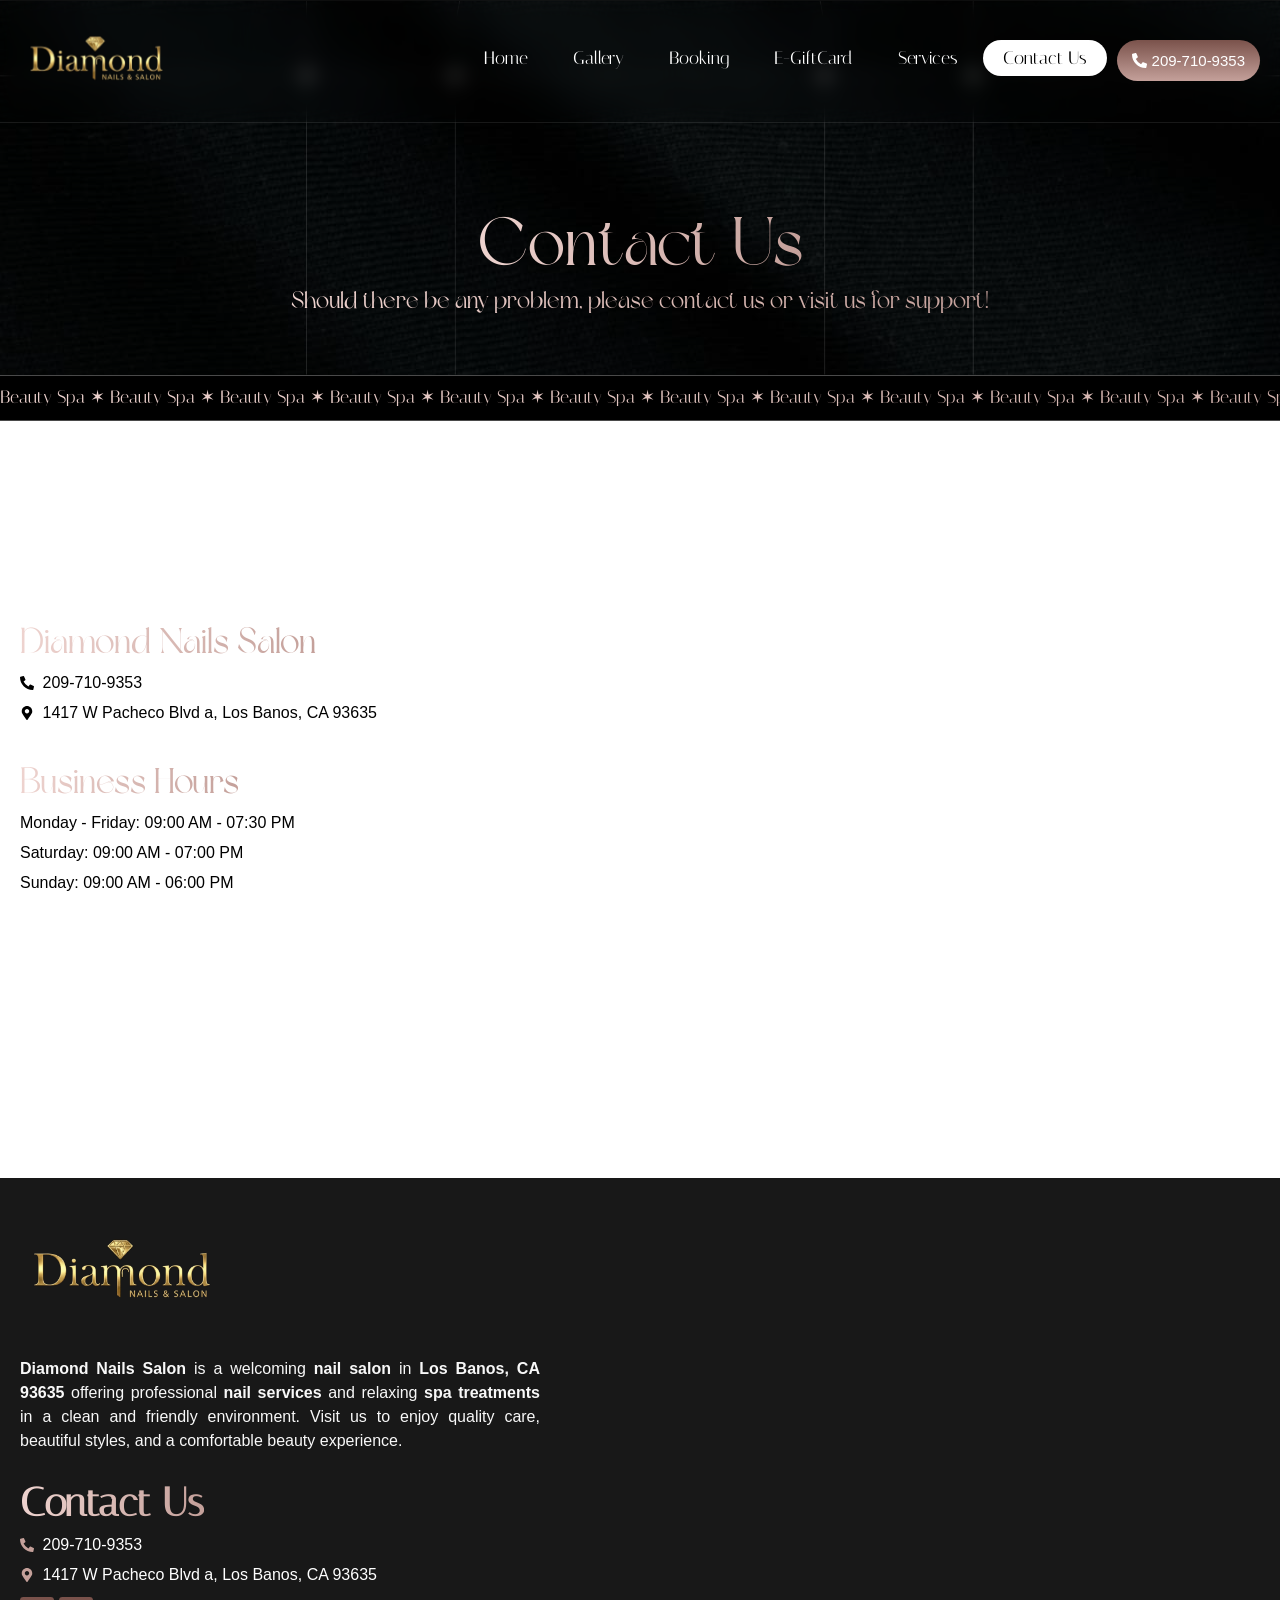
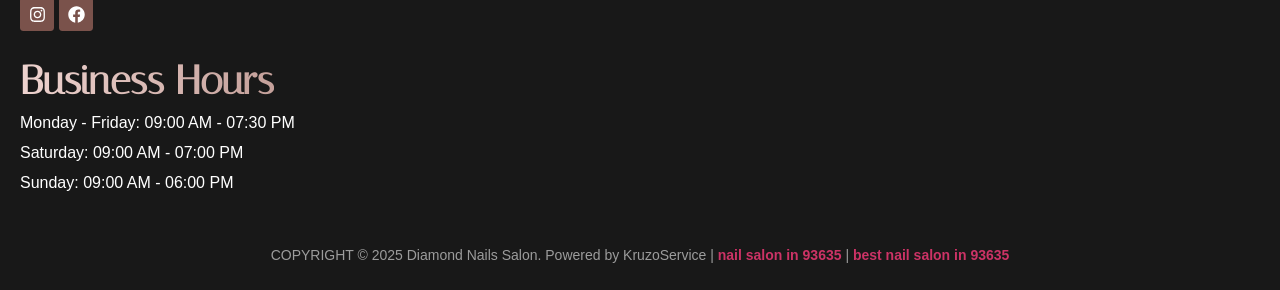
<file: contact-us.html>
<!doctype html>
<html lang="en-US">
  <head>
    <meta charset="UTF-8" />
    <meta name="viewport" content="width=device-width, initial-scale=1" />
    <link rel="profile" href="https://gmpg.org/xfn/11" />
    <meta
      name="robots"
      content="index, follow, max-image-preview:large, max-snippet:-1, max-video-preview:-1"
    />

    <!-- This site is optimized with the Yoast SEO Premium plugin v25.3 (Yoast SEO v25.3) - https://yoast.com/wordpress/plugins/seo/ -->
    <title>Diamond Nails Salon</title>
    <link rel="canonical" href="contact-us.html" />
    <meta property="og:locale" content="en_US" />
    <meta property="og:type" content="article" />
    <meta property="og:title" content="Diamond Nails Salon" />
    <meta
      property="og:description"
      content="Contact Us Should there be any problem, please contact us or visit us for support! Diamond Nails Salon (919) 467-8168 1417 W Pacheco Blvd a, Los Banos, CA 93635 Business Hours Mon – Fri: 10:00 AM – 07:00 PM Sat: 09:00 AM – 06:30 PM Sunday: Closed ﻿"
    />
    <meta property="og:url" content="https://diamondnailssalonlosbanos.com/contact-us/" />
    <meta property="og:site_name" content="Diamond Nails Salon" />
    <meta
      property="article:publisher"
      content="https://www.facebook.com/DiamondNailsSalon4"
    />
    <meta
      property="article:modified_time"
      content="2026-03-06T19:40:26+00:00"
    />
    <meta property="og:image" content="assets/images/image-6-cdd45d088b.png" />
    <meta property="og:image:width" content="1262" />
    <meta property="og:image:height" content="1726" />
    <meta property="og:image:type" content="image/png" />
    <meta name="twitter:card" content="summary_large_image" />
    <script type="application/ld+json" class="yoast-schema-graph">
      {
        "@context": "https://schema.org",
        "@graph": [
          {
            "@type": "WebPage",
            "@id": "https://diamondnailssalonlosbanos.com/contact-us/",
            "url": "https://diamondnailssalonlosbanos.com/contact-us/",
            "name": "Contact Us - Nail salon in Cary | Diamond Nails Salon | CA 93635",
            "isPartOf": { "@id": "https://diamondnailssalonlosbanos.com/#website" },
            "datePublished": "2024-12-26T17:07:18+00:00",
            "dateModified": "2026-03-06T19:40:26+00:00",
            "breadcrumb": {
              "@id": "https://diamondnailssalonlosbanos.com/contact-us/#breadcrumb"
            },
            "inLanguage": "en-US",
            "potentialAction": [
              {
                "@type": "ReadAction",
                "target": ["https://diamondnailssalonlosbanos.com/contact-us/"]
              }
            ]
          },
          {
            "@type": "BreadcrumbList",
            "@id": "https://diamondnailssalonlosbanos.com/contact-us/#breadcrumb",
            "itemListElement": [
              {
                "@type": "ListItem",
                "position": 1,
                "name": "Home",
                "item": "https://diamondnailssalonlosbanos.com/"
              },
              { "@type": "ListItem", "position": 2, "name": "Contact Us" }
            ]
          },
          {
            "@type": "WebSite",
            "@id": "https://diamondnailssalonlosbanos.com/#website",
            "url": "https://diamondnailssalonlosbanos.com/",
            "name": "Nail salon in Cary | Diamond Nails Salon | CA 93635",
            "description": "Best nail salon in 93635",
            "publisher": { "@id": "https://diamondnailssalonlosbanos.com/#organization" },
            "alternateName": "Diamond Nails Salon",
            "potentialAction": [
              {
                "@type": "SearchAction",
                "target": {
                  "@type": "EntryPoint",
                  "urlTemplate": "https://diamondnailssalonlosbanos.com/?s={search_term_string}"
                },
                "query-input": {
                  "@type": "PropertyValueSpecification",
                  "valueRequired": true,
                  "valueName": "search_term_string"
                }
              }
            ],
            "inLanguage": "en-US"
          },
          {
            "@type": "Organization",
            "@id": "https://diamondnailssalonlosbanos.com/#organization",
            "name": "Diamond Nails Salon",
            "alternateName": "Diamond Nails Salon",
            "url": "https://diamondnailssalonlosbanos.com/",
            "logo": {
              "@type": "ImageObject",
              "inLanguage": "en-US",
              "@id": "https://diamondnailssalonlosbanos.com/#/schema/logo/image/",
              "url": "assets/images/image-6-cdd45d088b.png",
              "contentUrl": "assets/images/image-6-cdd45d088b.png",
              "width": 1262,
              "height": 1726,
              "caption": "Diamond Nails Salon"
            },
            "image": {
              "@id": "https://diamondnailssalonlosbanos.com/#/schema/logo/image/"
            },
            "sameAs": [
              "https://www.facebook.com/DiamondNailsSalon4",
              "https://www.instagram.com/diamondnailssalonlosbanos"
            ],
            "description": "At to Diamond Nails Salon, a modern nail salon in Los Banos, CA 93635 relaxation, expert care come together to create a refreshing self-care experience",
            "telephone": "+1-919-467-8168",
            "legalName": "Diamond Nails Salon",
            "numberOfEmployees": {
              "@type": "QuantitativeValue",
              "minValue": "1",
              "maxValue": "10"
            },
            "publishingPrinciples": "https://diamondnailssalonlosbanos.com/",
            "ownershipFundingInfo": "https://diamondnailssalonlosbanos.com/",
            "actionableFeedbackPolicy": "https://diamondnailssalonlosbanos.com/services/",
            "correctionsPolicy": "https://diamondnailssalonlosbanos.com/contact-us/",
            "ethicsPolicy": "https://diamondnailssalonlosbanos.com/booking/",
            "diversityPolicy": "https://diamondnailssalonlosbanos.com/gallery/",
            "diversityStaffingReport": "https://diamondnailssalonlosbanos.com/"
          }
        ]
      }
    </script>
    <!-- / Yoast SEO Premium plugin. -->

    <link rel="dns-prefetch" href="//www.googletagmanager.com" />
    <link
      rel="alternate"
      type="application/rss+xml"
      title="Nail salon in Cary | Diamond Nails Salon | CA 93635 » Feed"
      href="https://diamondnailssalonlosbanos.com/feed/"
    />
    <link
      rel="alternate"
      type="application/rss+xml"
      title="Nail salon in Cary | Diamond Nails Salon | CA 93635 » Comments Feed"
      href="https://diamondnailssalonlosbanos.com/comments/feed/"
    />
    <link
      rel="alternate"
      title="oEmbed (JSON)"
      type="application/json+oembed"
      href="https://diamondnailssalonlosbanos.com/wp-json/oembed/1.0/embed?url=https%3A%2F%2Fdiamondnailssalonlosbanos.com%2Fcontact-us%2F"
    />
    <link
      rel="alternate"
      title="oEmbed (XML)"
      type="text/xml+oembed"
      href="https://diamondnailssalonlosbanos.com/wp-json/oembed/1.0/embed?url=https%3A%2F%2Fdiamondnailssalonlosbanos.com%2Fcontact-us%2F&amp;format=xml"
    />
    <style id="wp-img-auto-sizes-contain-inline-css">
      img:is([sizes="auto" i], [sizes^="auto," i]) {
        contain-intrinsic-size: 3000px 1500px;
      }
      /*# sourceURL=wp-img-auto-sizes-contain-inline-css */
    </style>
    <style id="global-styles-inline-css">
      :root {
        --wp--preset--aspect-ratio--square: 1;
        --wp--preset--aspect-ratio--4-3: 4/3;
        --wp--preset--aspect-ratio--3-4: 3/4;
        --wp--preset--aspect-ratio--3-2: 3/2;
        --wp--preset--aspect-ratio--2-3: 2/3;
        --wp--preset--aspect-ratio--16-9: 16/9;
        --wp--preset--aspect-ratio--9-16: 9/16;
        --wp--preset--color--black: #000000;
        --wp--preset--color--cyan-bluish-gray: #abb8c3;
        --wp--preset--color--white: #ffffff;
        --wp--preset--color--pale-pink: #f78da7;
        --wp--preset--color--vivid-red: #cf2e2e;
        --wp--preset--color--luminous-vivid-orange: #ff6900;
        --wp--preset--color--luminous-vivid-amber: #fcb900;
        --wp--preset--color--light-green-cyan: #7bdcb5;
        --wp--preset--color--vivid-green-cyan: #00d084;
        --wp--preset--color--pale-cyan-blue: #8ed1fc;
        --wp--preset--color--vivid-cyan-blue: #0693e3;
        --wp--preset--color--vivid-purple: #9b51e0;
        --wp--preset--gradient--vivid-cyan-blue-to-vivid-purple: linear-gradient(
          135deg,
          rgb(6, 147, 227) 0%,
          rgb(155, 81, 224) 100%
        );
        --wp--preset--gradient--light-green-cyan-to-vivid-green-cyan: linear-gradient(
          135deg,
          rgb(122, 220, 180) 0%,
          rgb(0, 208, 130) 100%
        );
        --wp--preset--gradient--luminous-vivid-amber-to-luminous-vivid-orange: linear-gradient(
          135deg,
          rgb(252, 185, 0) 0%,
          rgb(255, 105, 0) 100%
        );
        --wp--preset--gradient--luminous-vivid-orange-to-vivid-red: linear-gradient(
          135deg,
          rgb(255, 105, 0) 0%,
          rgb(207, 46, 46) 100%
        );
        --wp--preset--gradient--very-light-gray-to-cyan-bluish-gray: linear-gradient(
          135deg,
          rgb(238, 238, 238) 0%,
          rgb(169, 184, 195) 100%
        );
        --wp--preset--gradient--cool-to-warm-spectrum: linear-gradient(
          135deg,
          rgb(74, 234, 220) 0%,
          rgb(151, 120, 209) 20%,
          rgb(207, 42, 186) 40%,
          rgb(238, 44, 130) 60%,
          rgb(251, 105, 98) 80%,
          rgb(254, 248, 76) 100%
        );
        --wp--preset--gradient--blush-light-purple: linear-gradient(
          135deg,
          rgb(255, 206, 236) 0%,
          rgb(152, 150, 240) 100%
        );
        --wp--preset--gradient--blush-bordeaux: linear-gradient(
          135deg,
          rgb(254, 205, 165) 0%,
          rgb(254, 45, 45) 50%,
          rgb(107, 0, 62) 100%
        );
        --wp--preset--gradient--luminous-dusk: linear-gradient(
          135deg,
          rgb(255, 203, 112) 0%,
          rgb(199, 81, 192) 50%,
          rgb(65, 88, 208) 100%
        );
        --wp--preset--gradient--pale-ocean: linear-gradient(
          135deg,
          rgb(255, 245, 203) 0%,
          rgb(182, 227, 212) 50%,
          rgb(51, 167, 181) 100%
        );
        --wp--preset--gradient--electric-grass: linear-gradient(
          135deg,
          rgb(202, 248, 128) 0%,
          rgb(113, 206, 126) 100%
        );
        --wp--preset--gradient--midnight: linear-gradient(
          135deg,
          rgb(2, 3, 129) 0%,
          rgb(40, 116, 252) 100%
        );
        --wp--preset--font-size--small: 13px;
        --wp--preset--font-size--medium: 20px;
        --wp--preset--font-size--large: 36px;
        --wp--preset--font-size--x-large: 42px;
        --wp--preset--spacing--20: 0.44rem;
        --wp--preset--spacing--30: 0.67rem;
        --wp--preset--spacing--40: 1rem;
        --wp--preset--spacing--50: 1.5rem;
        --wp--preset--spacing--60: 2.25rem;
        --wp--preset--spacing--70: 3.38rem;
        --wp--preset--spacing--80: 5.06rem;
        --wp--preset--shadow--natural: 6px 6px 9px rgba(0, 0, 0, 0.2);
        --wp--preset--shadow--deep: 12px 12px 50px rgba(0, 0, 0, 0.4);
        --wp--preset--shadow--sharp: 6px 6px 0px rgba(0, 0, 0, 0.2);
        --wp--preset--shadow--outlined:
          6px 6px 0px -3px rgb(255, 255, 255), 6px 6px rgb(0, 0, 0);
        --wp--preset--shadow--crisp: 6px 6px 0px rgb(0, 0, 0);
      }
      :root {
        --wp--style--global--content-size: 800px;
        --wp--style--global--wide-size: 1200px;
      }
      :where(body) {
        margin: 0;
      }
      .wp-site-blocks > .alignleft {
        float: left;
        margin-right: 2em;
      }
      .wp-site-blocks > .alignright {
        float: right;
        margin-left: 2em;
      }
      .wp-site-blocks > .aligncenter {
        justify-content: center;
        margin-left: auto;
        margin-right: auto;
      }
      :where(.wp-site-blocks) > * {
        margin-block-start: 24px;
        margin-block-end: 0;
      }
      :where(.wp-site-blocks) > :first-child {
        margin-block-start: 0;
      }
      :where(.wp-site-blocks) > :last-child {
        margin-block-end: 0;
      }
      :root {
        --wp--style--block-gap: 24px;
      }
      :root :where(.is-layout-flow) > :first-child {
        margin-block-start: 0;
      }
      :root :where(.is-layout-flow) > :last-child {
        margin-block-end: 0;
      }
      :root :where(.is-layout-flow) > * {
        margin-block-start: 24px;
        margin-block-end: 0;
      }
      :root :where(.is-layout-constrained) > :first-child {
        margin-block-start: 0;
      }
      :root :where(.is-layout-constrained) > :last-child {
        margin-block-end: 0;
      }
      :root :where(.is-layout-constrained) > * {
        margin-block-start: 24px;
        margin-block-end: 0;
      }
      :root :where(.is-layout-flex) {
        gap: 24px;
      }
      :root :where(.is-layout-grid) {
        gap: 24px;
      }
      .is-layout-flow > .alignleft {
        float: left;
        margin-inline-start: 0;
        margin-inline-end: 2em;
      }
      .is-layout-flow > .alignright {
        float: right;
        margin-inline-start: 2em;
        margin-inline-end: 0;
      }
      .is-layout-flow > .aligncenter {
        margin-left: auto !important;
        margin-right: auto !important;
      }
      .is-layout-constrained > .alignleft {
        float: left;
        margin-inline-start: 0;
        margin-inline-end: 2em;
      }
      .is-layout-constrained > .alignright {
        float: right;
        margin-inline-start: 2em;
        margin-inline-end: 0;
      }
      .is-layout-constrained > .aligncenter {
        margin-left: auto !important;
        margin-right: auto !important;
      }
      .is-layout-constrained
        > :where(:not(.alignleft):not(.alignright):not(.alignfull)) {
        max-width: var(--wp--style--global--content-size);
        margin-left: auto !important;
        margin-right: auto !important;
      }
      .is-layout-constrained > .alignwide {
        max-width: var(--wp--style--global--wide-size);
      }
      body .is-layout-flex {
        display: flex;
      }
      .is-layout-flex {
        flex-wrap: wrap;
        align-items: center;
      }
      .is-layout-flex > :is(*, div) {
        margin: 0;
      }
      body .is-layout-grid {
        display: grid;
      }
      .is-layout-grid > :is(*, div) {
        margin: 0;
      }
      body {
        padding-top: 0px;
        padding-right: 0px;
        padding-bottom: 0px;
        padding-left: 0px;
      }
      :root :where(.wp-element-button, .wp-block-button__link) {
        background-color: #32373c;
        border-width: 0;
        color: #fff;
        font-family: inherit;
        font-size: inherit;
        font-style: inherit;
        font-weight: inherit;
        letter-spacing: inherit;
        line-height: inherit;
        padding-top: calc(0.667em + 2px);
        padding-right: calc(1.333em + 2px);
        padding-bottom: calc(0.667em + 2px);
        padding-left: calc(1.333em + 2px);
        text-decoration: none;
        text-transform: inherit;
      }
      .has-black-color {
        color: var(--wp--preset--color--black) !important;
      }
      .has-cyan-bluish-gray-color {
        color: var(--wp--preset--color--cyan-bluish-gray) !important;
      }
      .has-white-color {
        color: var(--wp--preset--color--white) !important;
      }
      .has-pale-pink-color {
        color: var(--wp--preset--color--pale-pink) !important;
      }
      .has-vivid-red-color {
        color: var(--wp--preset--color--vivid-red) !important;
      }
      .has-luminous-vivid-orange-color {
        color: var(--wp--preset--color--luminous-vivid-orange) !important;
      }
      .has-luminous-vivid-amber-color {
        color: var(--wp--preset--color--luminous-vivid-amber) !important;
      }
      .has-light-green-cyan-color {
        color: var(--wp--preset--color--light-green-cyan) !important;
      }
      .has-vivid-green-cyan-color {
        color: var(--wp--preset--color--vivid-green-cyan) !important;
      }
      .has-pale-cyan-blue-color {
        color: var(--wp--preset--color--pale-cyan-blue) !important;
      }
      .has-vivid-cyan-blue-color {
        color: var(--wp--preset--color--vivid-cyan-blue) !important;
      }
      .has-vivid-purple-color {
        color: var(--wp--preset--color--vivid-purple) !important;
      }
      .has-black-background-color {
        background-color: var(--wp--preset--color--black) !important;
      }
      .has-cyan-bluish-gray-background-color {
        background-color: var(--wp--preset--color--cyan-bluish-gray) !important;
      }
      .has-white-background-color {
        background-color: var(--wp--preset--color--white) !important;
      }
      .has-pale-pink-background-color {
        background-color: var(--wp--preset--color--pale-pink) !important;
      }
      .has-vivid-red-background-color {
        background-color: var(--wp--preset--color--vivid-red) !important;
      }
      .has-luminous-vivid-orange-background-color {
        background-color: var(
          --wp--preset--color--luminous-vivid-orange
        ) !important;
      }
      .has-luminous-vivid-amber-background-color {
        background-color: var(
          --wp--preset--color--luminous-vivid-amber
        ) !important;
      }
      .has-light-green-cyan-background-color {
        background-color: var(--wp--preset--color--light-green-cyan) !important;
      }
      .has-vivid-green-cyan-background-color {
        background-color: var(--wp--preset--color--vivid-green-cyan) !important;
      }
      .has-pale-cyan-blue-background-color {
        background-color: var(--wp--preset--color--pale-cyan-blue) !important;
      }
      .has-vivid-cyan-blue-background-color {
        background-color: var(--wp--preset--color--vivid-cyan-blue) !important;
      }
      .has-vivid-purple-background-color {
        background-color: var(--wp--preset--color--vivid-purple) !important;
      }
      .has-black-border-color {
        border-color: var(--wp--preset--color--black) !important;
      }
      .has-cyan-bluish-gray-border-color {
        border-color: var(--wp--preset--color--cyan-bluish-gray) !important;
      }
      .has-white-border-color {
        border-color: var(--wp--preset--color--white) !important;
      }
      .has-pale-pink-border-color {
        border-color: var(--wp--preset--color--pale-pink) !important;
      }
      .has-vivid-red-border-color {
        border-color: var(--wp--preset--color--vivid-red) !important;
      }
      .has-luminous-vivid-orange-border-color {
        border-color: var(
          --wp--preset--color--luminous-vivid-orange
        ) !important;
      }
      .has-luminous-vivid-amber-border-color {
        border-color: var(--wp--preset--color--luminous-vivid-amber) !important;
      }
      .has-light-green-cyan-border-color {
        border-color: var(--wp--preset--color--light-green-cyan) !important;
      }
      .has-vivid-green-cyan-border-color {
        border-color: var(--wp--preset--color--vivid-green-cyan) !important;
      }
      .has-pale-cyan-blue-border-color {
        border-color: var(--wp--preset--color--pale-cyan-blue) !important;
      }
      .has-vivid-cyan-blue-border-color {
        border-color: var(--wp--preset--color--vivid-cyan-blue) !important;
      }
      .has-vivid-purple-border-color {
        border-color: var(--wp--preset--color--vivid-purple) !important;
      }
      .has-vivid-cyan-blue-to-vivid-purple-gradient-background {
        background: var(
          --wp--preset--gradient--vivid-cyan-blue-to-vivid-purple
        ) !important;
      }
      .has-light-green-cyan-to-vivid-green-cyan-gradient-background {
        background: var(
          --wp--preset--gradient--light-green-cyan-to-vivid-green-cyan
        ) !important;
      }
      .has-luminous-vivid-amber-to-luminous-vivid-orange-gradient-background {
        background: var(
          --wp--preset--gradient--luminous-vivid-amber-to-luminous-vivid-orange
        ) !important;
      }
      .has-luminous-vivid-orange-to-vivid-red-gradient-background {
        background: var(
          --wp--preset--gradient--luminous-vivid-orange-to-vivid-red
        ) !important;
      }
      .has-very-light-gray-to-cyan-bluish-gray-gradient-background {
        background: var(
          --wp--preset--gradient--very-light-gray-to-cyan-bluish-gray
        ) !important;
      }
      .has-cool-to-warm-spectrum-gradient-background {
        background: var(
          --wp--preset--gradient--cool-to-warm-spectrum
        ) !important;
      }
      .has-blush-light-purple-gradient-background {
        background: var(--wp--preset--gradient--blush-light-purple) !important;
      }
      .has-blush-bordeaux-gradient-background {
        background: var(--wp--preset--gradient--blush-bordeaux) !important;
      }
      .has-luminous-dusk-gradient-background {
        background: var(--wp--preset--gradient--luminous-dusk) !important;
      }
      .has-pale-ocean-gradient-background {
        background: var(--wp--preset--gradient--pale-ocean) !important;
      }
      .has-electric-grass-gradient-background {
        background: var(--wp--preset--gradient--electric-grass) !important;
      }
      .has-midnight-gradient-background {
        background: var(--wp--preset--gradient--midnight) !important;
      }
      .has-small-font-size {
        font-size: var(--wp--preset--font-size--small) !important;
      }
      .has-medium-font-size {
        font-size: var(--wp--preset--font-size--medium) !important;
      }
      .has-large-font-size {
        font-size: var(--wp--preset--font-size--large) !important;
      }
      .has-x-large-font-size {
        font-size: var(--wp--preset--font-size--x-large) !important;
      }
      :root :where(.wp-block-icon svg) {
        width: 24px;
      }
      :root :where(.wp-block-pullquote) {
        font-size: 1.5em;
        line-height: 1.6;
      }
      /*# sourceURL=global-styles-inline-css */
    </style>
    <link
      rel="stylesheet"
      id="hello-elementor-css"
      href="assets/css/reset-f92beaf9d3.css"
      media="all"
    />
    <link
      rel="stylesheet"
      id="hello-elementor-theme-style-css"
      href="assets/css/theme-96103d487b.css"
      media="all"
    />
    <link
      rel="stylesheet"
      id="hello-elementor-header-footer-css"
      href="assets/css/header-footer-85b1dd66c3.css"
      media="all"
    />
    <link
      rel="stylesheet"
      id="elementor-frontend-css"
      href="assets/css/frontend.min-c69f1d5031.css"
      media="all"
    />
    <link
      rel="stylesheet"
      id="elementor-post-7-css"
      href="assets/css/post-7-00ad37106e.css"
      media="all"
    />
    <link
      rel="stylesheet"
      id="widget-image-css"
      href="assets/css/widget-image.min-2572db3da2.css"
      media="all"
    />
    <link
      rel="stylesheet"
      id="widget-nav-menu-css"
      href="assets/css/widget-nav-menu.min-a2b6302994.css"
      media="all"
    />
    <link
      rel="stylesheet"
      id="e-motion-fx-css"
      href="assets/css/motion-fx.min-4e9a77ce0b.css"
      media="all"
    />
    <link
      rel="stylesheet"
      id="widget-spacer-css"
      href="assets/css/widget-spacer.min-863f85ca0e.css"
      media="all"
    />
    <link
      rel="stylesheet"
      id="widget-heading-css"
      href="assets/css/widget-heading.min-6977da8da7.css"
      media="all"
    />
    <link
      rel="stylesheet"
      id="widget-icon-list-css"
      href="assets/css/widget-icon-list.min-16bd223da2.css"
      media="all"
    />
    <link
      rel="stylesheet"
      id="widget-social-icons-css"
      href="assets/css/widget-social-icons.min-af8796609a.css"
      media="all"
    />
    <link
      rel="stylesheet"
      id="e-apple-webkit-css"
      href="assets/css/apple-webkit.min-6a107888ce.css"
      media="all"
    />
    <link
      rel="stylesheet"
      id="elementor-post-400-css"
      href="assets/css/post-400-1671f0830b.css"
      media="all"
    />
    <link
      rel="stylesheet"
      id="elementor-post-52-css"
      href="assets/css/post-52-d36d2ee54d.css"
      media="all"
    />
    <link
      rel="stylesheet"
      id="elementor-post-113-css"
      href="assets/css/post-113-6d79d5c1ef.css"
      media="all"
    />
    <link
      rel="stylesheet"
      id="ekit-widget-styles-css"
      href="assets/css/widget-styles-6978b526a3.css"
      media="all"
    />
    <link
      rel="stylesheet"
      id="ekit-responsive-css"
      href="assets/css/responsive-26fd5a0708.css"
      media="all"
    />
    <link
      rel="stylesheet"
      id="elementor-gf-italiana-css"
      href="https://fonts.googleapis.com/css?family=Italiana:100,100italic,200,200italic,300,300italic,400,400italic,500,500italic,600,600italic,700,700italic,800,800italic,900,900italic&amp;display=swap"
      media="all"
    />
    <link
      rel="stylesheet"
      id="elementor-gf-lato-css"
      href="https://fonts.googleapis.com/css?family=Lato:100,100italic,200,200italic,300,300italic,400,400italic,500,500italic,600,600italic,700,700italic,800,800italic,900,900italic&amp;display=swap"
      media="all"
    />
    <link
      rel="stylesheet"
      id="elementor-icons-ekiticons-css"
      href="assets/css/ekiticons-0586f392a0.css"
      media="all"
    />
    <script
      id="jquery-core-js"
      src="assets/js/jquery.min-f74d520d9c.js"
    ></script>
    <script
      id="jquery-migrate-js"
      src="assets/js/jquery-migrate.min-b791bd57aa.js"
    ></script>
    <link
      rel="https://api.w.org/"
      href="https://diamondnailssalonlosbanos.com/wp-json/"
    />
    <link
      rel="alternate"
      title="JSON"
      type="application/json"
      href="https://diamondnailssalonlosbanos.com/wp-json/wp/v2/pages/400"
    />
    <link
      rel="EditURI"
      type="application/rsd+xml"
      title="RSD"
      href="https://diamondnailssalonlosbanos.com/xmlrpc.php?rsd"
    />

    <link rel="shortlink" href="https://diamondnailssalonlosbanos.com/?p=400" />
    <meta name="generator" content="Site Kit by Google 1.168.0" />
    <meta
      name="generator"
      content="Elementor 3.34.1; features: e_font_icon_svg, additional_custom_breakpoints; settings: css_print_method-external, google_font-enabled, font_display-swap"
    />
    <style>
      .e-con.e-parent:nth-of-type(n + 4):not(.e-lazyloaded):not(.e-no-lazyload),
      .e-con.e-parent:nth-of-type(n + 4):not(.e-lazyloaded):not(.e-no-lazyload)
        * {
        background-image: none !important;
      }
      @media screen and (max-height: 1024px) {
        .e-con.e-parent:nth-of-type(n + 3):not(.e-lazyloaded):not(
            .e-no-lazyload
          ),
        .e-con.e-parent:nth-of-type(n + 3):not(.e-lazyloaded):not(
            .e-no-lazyload
          )
          * {
          background-image: none !important;
        }
      }
      @media screen and (max-height: 640px) {
        .e-con.e-parent:nth-of-type(n + 2):not(.e-lazyloaded):not(
            .e-no-lazyload
          ),
        .e-con.e-parent:nth-of-type(n + 2):not(.e-lazyloaded):not(
            .e-no-lazyload
          )
          * {
          background-image: none !important;
        }
      }
    </style>
    <style class="wpcode-css-snippet">
      /*làm mờ header*/
      .blur-10 {
        backdrop-filter: blur(10px) !important;
        -webkit-backdrop-filter: blur(10px);
      }
    </style>
    <meta name="theme-color" content="#FFFFFF" />
    <link
      rel="icon"
      href="assets/images/site-icon-sol-nails-spa-cary-nc-150x150-adc25246d2.png"
      sizes="32x32"
    />
    <link
      rel="icon"
      href="assets/images/site-icon-sol-nails-spa-cary-nc-300x300-094d5dffdf.png"
      sizes="192x192"
    />
    <link
      rel="apple-touch-icon"
      href="assets/images/site-icon-sol-nails-spa-cary-nc-300x300-094d5dffdf.png"
    />
    <meta
      name="msapplication-TileImage"
      content="assets/images/site-icon-sol-nails-spa-cary-nc-300x300-094d5dffdf.png"
    />
    <script
      src="assets/js/wp-emoji-release.min-9ec11ea189.js"
      defer=""
    ></script>
  </head>
  <body
    class="wp-singular page-template page-template-elementor_header_footer page page-id-400 wp-custom-logo wp-embed-responsive wp-theme-hello-elementor eio-default hello-elementor-default elementor-default elementor-template-full-width elementor-kit-7 elementor-page elementor-page-400 e--ua-blink e--ua-webkit"
    data-elementor-device-mode="desktop"
  >
    <a class="skip-link screen-reader-text" href="#content">Skip to content</a>

    <header
      data-elementor-type="header"
      data-elementor-id="52"
      class="elementor elementor-52 elementor-location-header elementor-motion-effects-parent"
      data-elementor-post-type="elementor_library"
    >
      <div
        class="elementor-element elementor-element-642881d e-flex e-con-boxed e-con e-parent e-lazyloaded"
        data-id="642881d"
        data-element_type="container"
        data-settings='{"background_background":"classic"}'
      >
        <div class="e-con-inner"></div>
      </div>
      <div
        class="elementor-element elementor-element-9101cc4 blur-10 e-flex e-con-boxed e-con e-parent elementor-motion-effects-element elementor-motion-effects-element-type-background e-lazyloaded"
        data-id="9101cc4"
        data-element_type="container"
        data-settings='{"position":"fixed","background_background":"classic","background_motion_fx_motion_fx_scrolling":"yes","background_motion_fx_opacity_effect":"yes","background_motion_fx_opacity_range":{"unit":"%","size":"","sizes":{"start":100,"end":100}},"background_motion_fx_opacity_direction":"out-in","background_motion_fx_opacity_level":{"unit":"px","size":10,"sizes":[]},"background_motion_fx_devices":["desktop","tablet","mobile"]}'
        style="--e-transform-transition-duration: 100ms"
      >
        <div class="elementor-motion-effects-container">
          <div
            class="elementor-motion-effects-layer"
            style="width: 100%; height: 100%; opacity: 0; will-change: opacity"
          ></div>
        </div>
        <div class="e-con-inner">
          <div
            class="elementor-element elementor-element-139ed85 e-con-full e-flex e-con e-child"
            data-id="139ed85"
            data-element_type="container"
          >
            <div
              class="elementor-element elementor-element-5b4b7b5 elementor-widget elementor-widget-image"
              data-id="5b4b7b5"
              data-element_type="widget"
              data-widget_type="image.default"
            >
              <div class="elementor-widget-container">
                <a href="/home">
                  <img
                    width="749"
                    height="1024"
                    src="assets/images/image-6-749x1024-33034505da.png"
                    class="attachment-large size-large wp-image-1556"
                    alt="sol-nails-spa-cary-nc"
                    srcset="
                      assets/images/image-6-749x1024-33034505da.png   749w,
                      assets/images/image-6-219x300-42bad863b5.png    219w,
                      assets/images/image-6-768x1050-b18435426d.png   768w,
                      assets/images/image-6-1123x1536-15567d1903.png 1123w,
                      assets/images/image-6-cdd45d088b.png           1262w
                    "
                    sizes="(max-width: 749px) 100vw, 749px"
					style="width: 150px; height: auto;"
                  />
                </a>
              </div>
            </div>
          </div>
          <div
            class="elementor-element elementor-element-8c4b021 e-con-full e-flex e-con e-child"
            data-id="8c4b021"
            data-element_type="container"
          >
            <div
              class="elementor-element elementor-element-689aaa6 elementor-nav-menu--stretch elementor-nav-menu--dropdown-mobile elementor-nav-menu__text-align-aside elementor-nav-menu--toggle elementor-nav-menu--burger elementor-widget elementor-widget-nav-menu"
              data-id="689aaa6"
              data-element_type="widget"
              data-settings='{"full_width":"stretch","layout":"horizontal","submenu_icon":{"value":"&lt;svg aria-hidden=\"true\" class=\"e-font-icon-svg e-fas-caret-down\" viewBox=\"0 0 320 512\" xmlns=\"http:\/\/www.w3.org\/2000\/svg\"&gt;&lt;path d=\"M31.3 192h257.3c17.8 0 26.7 21.5 14.1 34.1L174.1 354.8c-7.8 7.8-20.5 7.8-28.3 0L17.2 226.1C4.6 213.5 13.5 192 31.3 192z\"&gt;&lt;\/path&gt;&lt;\/svg&gt;","library":"fa-solid"},"toggle":"burger"}'
              data-widget_type="nav-menu.default"
            >
              <div class="elementor-widget-container">
                <nav
                  aria-label="Menu"
                  class="elementor-nav-menu--main elementor-nav-menu__container elementor-nav-menu--layout-horizontal e--pointer-background e--animation-fade"
                >
                  <ul
                    id="menu-1-689aaa6"
                    class="elementor-nav-menu"
                    data-smartmenus-id="17808316601146877"
                  >
                    <li
                      class="menu-item menu-item-type-post_type menu-item-object-page menu-item-home menu-item-privacy-policy menu-item-104"
                    >
                      <a
                        rel="privacy-policy"
                        href="index.html"
                        class="elementor-item"
                        >Home</a
                      >
                    </li>
                    <li
                      class="menu-item menu-item-type-post_type menu-item-object-page menu-item-395"
                    >
                      <a href="gallery.html" class="elementor-item">Gallery</a>
                    </li>
                    <li
                      class="menu-item menu-item-type-post_type menu-item-object-page menu-item-403"
                    >
                      <a href="booking.html" class="elementor-item">Booking</a>
                    </li>
                    <li
                      class="menu-item menu-item-type-post_type menu-item-object-page menu-item-1579"
                    >
                      <a href="giftcard.html" class="elementor-item"
                        >E-GiftCard</a
                      >
                    </li>
                    <li
                      class="menu-item menu-item-type-post_type menu-item-object-page menu-item-404"
                    >
                      <a href="services.html" class="elementor-item"
                        >Services</a
                      >
                    </li>
                    <li
                      class="menu-item menu-item-type-post_type menu-item-object-page current-menu-item page_item page-item-400 current_page_item menu-item-402"
                    >
                      <a
                        href="contact-us.html"
                        aria-current="page"
                        class="elementor-item elementor-item-active"
                        >Contact Us</a
                      >
                    </li>
                  </ul>
                </nav>
                <div
                  class="elementor-menu-toggle"
                  role="button"
                  tabindex="0"
                  aria-label="Menu Toggle"
                  aria-expanded="false"
                  style=""
                >
                  <i
                    aria-hidden="true"
                    role="presentation"
                    class="elementor-menu-toggle__icon--open icon icon-burger-menu"
                  ></i
                  ><svg
                    aria-hidden="true"
                    role="presentation"
                    class="elementor-menu-toggle__icon--close e-font-icon-svg e-eicon-close"
                    viewBox="0 0 1000 1000"
                    xmlns="http://www.w3.org/2000/svg"
                  >
                    <path
                      d="M742 167L500 408 258 167C246 154 233 150 217 150 196 150 179 158 167 167 154 179 150 196 150 212 150 229 154 242 171 254L408 500 167 742C138 771 138 800 167 829 196 858 225 858 254 829L496 587 738 829C750 842 767 846 783 846 800 846 817 842 829 829 842 817 846 804 846 783 846 767 842 750 829 737L588 500 833 258C863 229 863 200 833 171 804 137 775 137 742 167Z"
                    ></path>
                  </svg>
                </div>
                <nav
                  class="elementor-nav-menu--dropdown elementor-nav-menu__container"
                  aria-hidden="true"
                  style="width: 1440px; left: 0px; top: 44px; --menu-height: 0"
                >
                  <ul
                    id="menu-2-689aaa6"
                    class="elementor-nav-menu"
                    data-smartmenus-id="17808316601159111"
                  >
                    <li
                      class="menu-item menu-item-type-post_type menu-item-object-page menu-item-home menu-item-privacy-policy menu-item-104"
                    >
                      <a
                        rel="privacy-policy"
                        href="index.html"
                        class="elementor-item"
                        tabindex="-1"
                        >Home</a
                      >
                    </li>
                    <li
                      class="menu-item menu-item-type-post_type menu-item-object-page menu-item-395"
                    >
                      <a
                        href="gallery.html"
                        class="elementor-item"
                        tabindex="-1"
                        >Gallery</a
                      >
                    </li>
                    <li
                      class="menu-item menu-item-type-post_type menu-item-object-page menu-item-403"
                    >
                      <a
                        href="booking.html"
                        class="elementor-item"
                        tabindex="-1"
                        >Booking</a
                      >
                    </li>
                    <li
                      class="menu-item menu-item-type-post_type menu-item-object-page menu-item-1579"
                    >
                      <a
                        href="giftcard.html"
                        class="elementor-item"
                        tabindex="-1"
                        >E-GiftCard</a
                      >
                    </li>
                    <li
                      class="menu-item menu-item-type-post_type menu-item-object-page menu-item-404"
                    >
                      <a
                        href="services.html"
                        class="elementor-item"
                        tabindex="-1"
                        >Services</a
                      >
                    </li>
                    <li
                      class="menu-item menu-item-type-post_type menu-item-object-page current-menu-item page_item page-item-400 current_page_item menu-item-402"
                    >
                      <a
                        href="contact-us.html"
                        aria-current="page"
                        class="elementor-item elementor-item-active"
                        tabindex="-1"
                        >Contact Us</a
                      >
                    </li>
                  </ul>
                </nav>
              </div>
            </div>
            <div
              class="elementor-element elementor-element-ca63773 elementor-widget elementor-widget-button"
              data-id="ca63773"
              data-element_type="widget"
              data-widget_type="button.default"
            >
              <div class="elementor-widget-container">
                <div class="elementor-button-wrapper">
                  <a
                    class="elementor-button elementor-button-link elementor-size-sm"
                    href="tel:+12097109353"
                  >
                    <span class="elementor-button-content-wrapper">
                      <span class="elementor-button-icon">
                        <svg
                          aria-hidden="true"
                          class="e-font-icon-svg e-fas-phone-alt"
                          viewBox="0 0 512 512"
                          xmlns="http://www.w3.org/2000/svg"
                        >
                          <path
                            d="M497.39 361.8l-112-48a24 24 0 0 0-28 6.9l-49.6 60.6A370.66 370.66 0 0 1 130.6 204.11l60.6-49.6a23.94 23.94 0 0 0 6.9-28l-48-112A24.16 24.16 0 0 0 122.6.61l-104 24A24 24 0 0 0 0 48c0 256.5 207.9 464 464 464a24 24 0 0 0 23.4-18.6l24-104a24.29 24.29 0 0 0-14.01-27.6z"
                          ></path>
                        </svg>
                      </span>
                      <span class="elementor-button-text">209-710-9353</span>
                    </span>
                  </a>
                </div>
              </div>
            </div>
          </div>
        </div>
      </div>
    </header>
    <div
      data-elementor-type="wp-page"
      data-elementor-id="400"
      class="elementor elementor-400"
      data-elementor-post-type="page"
    >
      <div
        class="elementor-element elementor-element-50f694b e-flex e-con-boxed e-con e-parent e-lazyloaded"
        data-id="50f694b"
        data-element_type="container"
        data-settings='{"background_background":"classic"}'
      >
        <div class="e-con-inner">
          <div
            class="elementor-element elementor-element-ac6b779 elementor-widget elementor-widget-spacer"
            data-id="ac6b779"
            data-element_type="widget"
            data-widget_type="spacer.default"
          >
            <div class="elementor-widget-container">
              <div class="elementor-spacer">
                <div class="elementor-spacer-inner"></div>
              </div>
            </div>
          </div>
          <div
            class="elementor-element elementor-element-9efd6bc elementor-widget elementor-widget-heading"
            data-id="9efd6bc"
            data-element_type="widget"
            data-widget_type="heading.default"
          >
            <div class="elementor-widget-container">
              <h2 class="elementor-heading-title elementor-size-default">
                Contact Us
              </h2>
            </div>
          </div>
          <div
            class="elementor-element elementor-element-721a8b6 elementor-widget elementor-widget-heading"
            data-id="721a8b6"
            data-element_type="widget"
            data-widget_type="heading.default"
          >
            <div class="elementor-widget-container">
              <h2 class="elementor-heading-title elementor-size-default">
                Should there be any problem, please contact us or visit us for
                support!
              </h2>
            </div>
          </div>
          <div
            class="elementor-element elementor-element-84c2bcd elementor-widget elementor-widget-spacer"
            data-id="84c2bcd"
            data-element_type="widget"
            data-widget_type="spacer.default"
          >
            <div class="elementor-widget-container">
              <div class="elementor-spacer">
                <div class="elementor-spacer-inner"></div>
              </div>
            </div>
          </div>
        </div>
      </div>
      <div
        class="elementor-element elementor-element-db44f01 e-con-full e-flex e-con e-parent e-lazyloaded"
        data-id="db44f01"
        data-element_type="container"
      >
        <div
          class="elementor-element elementor-element-38c3197 elementor-widget elementor-widget-template"
          data-id="38c3197"
          data-element_type="widget"
          data-widget_type="template.default"
        >
          <div class="elementor-widget-container">
            <div class="elementor-template">
              <div
                data-elementor-type="container"
                data-elementor-id="534"
                class="elementor elementor-534"
                data-elementor-post-type="elementor_library"
              >
                <div
                  class="elementor-element elementor-element-4bfac104 marquee e-con-full e-flex e-con e-parent e-lazyloaded"
                  data-id="4bfac104"
                  data-element_type="container"
                  data-settings='{"background_background":"classic"}'
                >
                  <div
                    class="elementor-element elementor-element-19d15983 marquee-content elementor-widget elementor-widget-heading"
                    data-id="19d15983"
                    data-element_type="widget"
                    data-widget_type="heading.default"
                  >
                    <div class="elementor-widget-container">
                      <h2
                        class="elementor-heading-title elementor-size-default"
                      >
                        Beauty Spa ㅤ✶ㅤ Beauty Spa ㅤ✶ㅤ Beauty Spa ㅤ✶ㅤ
                        Beauty Spa ㅤ✶ㅤ Beauty Spa ㅤ✶ㅤ Beauty Spa ㅤ✶ㅤ
                        Beauty Spa ㅤ✶ㅤ Beauty Spa ㅤ✶ㅤ Beauty Spa ㅤ✶ㅤ
                        Beauty Spa ㅤ✶ㅤ Beauty Spa ㅤ✶ㅤ Beauty Spa ㅤ✶ㅤ
                        Beauty Spa ㅤ✶ㅤ Beauty Spa ㅤ✶ㅤ Beauty Spa ㅤ✶ㅤ
                        Beauty Spa ㅤ✶ㅤ Beauty Spa ㅤ✶ㅤ Beauty Spa ㅤ✶ㅤ
                        Beauty Spa
                      </h2>
                    </div>
                  </div>
                </div>
              </div>
            </div>
          </div>
        </div>
      </div>
      <div
        class="elementor-element elementor-element-b7a17af e-flex e-con-boxed e-con e-parent e-lazyloaded"
        data-id="b7a17af"
        data-element_type="container"
      >
        <div class="e-con-inner">
          <div
            class="elementor-element elementor-element-218b88f e-con-full e-flex e-con e-child"
            data-id="218b88f"
            data-element_type="container"
          >
            <div
              class="elementor-element elementor-element-f7337dd elementor-widget elementor-widget-heading"
              data-id="f7337dd"
              data-element_type="widget"
              data-widget_type="heading.default"
            >
              <div class="elementor-widget-container">
                <h2 class="elementor-heading-title elementor-size-default">
                  Diamond Nails Salon
                </h2>
              </div>
            </div>
            <div
              class="elementor-element elementor-element-2169b7d elementor-icon-list--layout-traditional elementor-list-item-link-full_width elementor-widget elementor-widget-icon-list"
              data-id="2169b7d"
              data-element_type="widget"
              data-widget_type="icon-list.default"
            >
              <div class="elementor-widget-container">
                <ul class="elementor-icon-list-items">
                  <li class="elementor-icon-list-item">
                    <a href="tel:+12097109353">
                      <span class="elementor-icon-list-icon">
                        <svg
                          aria-hidden="true"
                          class="e-font-icon-svg e-fas-phone-alt"
                          viewBox="0 0 512 512"
                          xmlns="http://www.w3.org/2000/svg"
                        >
                          <path
                            d="M497.39 361.8l-112-48a24 24 0 0 0-28 6.9l-49.6 60.6A370.66 370.66 0 0 1 130.6 204.11l60.6-49.6a23.94 23.94 0 0 0 6.9-28l-48-112A24.16 24.16 0 0 0 122.6.61l-104 24A24 24 0 0 0 0 48c0 256.5 207.9 464 464 464a24 24 0 0 0 23.4-18.6l24-104a24.29 24.29 0 0 0-14.01-27.6z"
                          ></path>
                        </svg>
                      </span>
                      <span class="elementor-icon-list-text">209-710-9353</span>
                    </a>
                  </li>
                  <li class="elementor-icon-list-item">
                    <a href="https://maps.app.goo.gl/j85EoeHvJC7v6bkq9">
                      <span class="elementor-icon-list-icon">
                        <svg
                          aria-hidden="true"
                          class="e-font-icon-svg e-fas-map-marker-alt"
                          viewBox="0 0 384 512"
                          xmlns="http://www.w3.org/2000/svg"
                        >
                          <path
                            d="M172.268 501.67C26.97 291.031 0 269.413 0 192 0 85.961 85.961 0 192 0s192 85.961 192 192c0 77.413-26.97 99.031-172.268 309.67-9.535 13.774-29.93 13.773-39.464 0zM192 272c44.183 0 80-35.817 80-80s-35.817-80-80-80-80 35.817-80 80 35.817 80 80 80z"
                          ></path>
                        </svg>
                      </span>
                      <span class="elementor-icon-list-text"
                        >1417 W Pacheco Blvd a, Los Banos, CA 93635</span
                      >
                    </a>
                  </li>
                </ul>
              </div>
            </div>
            <div
              class="elementor-element elementor-element-224eb2e elementor-widget elementor-widget-spacer"
              data-id="224eb2e"
              data-element_type="widget"
              data-widget_type="spacer.default"
            >
              <div class="elementor-widget-container">
                <div class="elementor-spacer">
                  <div class="elementor-spacer-inner"></div>
                </div>
              </div>
            </div>
            <div
              class="elementor-element elementor-element-35a2c30 elementor-widget elementor-widget-heading"
              data-id="35a2c30"
              data-element_type="widget"
              data-widget_type="heading.default"
            >
              <div class="elementor-widget-container">
                <h2 class="elementor-heading-title elementor-size-default">
                  Business Hours
                </h2>
              </div>
            </div>
            <div
              class="elementor-element elementor-element-5e6230a elementor-icon-list--layout-traditional elementor-list-item-link-full_width elementor-widget elementor-widget-icon-list"
              data-id="5e6230a"
              data-element_type="widget"
              data-widget_type="icon-list.default"
            >
              <div class="elementor-widget-container">
                <ul class="elementor-icon-list-items">
                  <li class="elementor-icon-list-item">
                    <span class="elementor-icon-list-text">
                      Monday - Friday: 09:00 AM - 07:30 PM
                    </span>
                  </li>
                  <li class="elementor-icon-list-item">
                    <span class="elementor-icon-list-text">
                      Saturday: 09:00 AM - 07:00 PM
                    </span>
                  </li>
                  <li class="elementor-icon-list-item">
                    <span class="elementor-icon-list-text">
                      Sunday: 09:00 AM - 06:00 PM
                    </span>
                  </li>
                </ul>
              </div>
            </div>
          </div>
          <div
            class="elementor-element elementor-element-11fdc10 e-con-full e-flex e-con e-child"
            data-id="11fdc10"
            data-element_type="container"
          >
            <div
              class="elementor-element elementor-element-f3d8723 elementor-widget elementor-widget-text-editor"
              data-id="f3d8723"
              data-element_type="widget"
              data-widget_type="text-editor.default"
            >
              <div class="elementor-widget-container">
                <iframe
                  src="https://www.google.com/maps/embed?pb=!1m18!1m12!1m3!1d3859.8362838537682!2d-120.8757553!3d37.0561943!2m3!1f0!2f0!3f0!3m2!1i1024!2i768!4f13.1!3m3!1m2!1s0x80917f69bce38ced%3A0x4054ebaab40ada4e!2sDiamond%20Nails%20Salon!5e1!3m2!1svi!2s!4v1780831499791!5m2!1svi!2s"
                  width="600"
                  height="450"
                  style="border: 0"
                  allowfullscreen=""
                  loading="lazy"
                  referrerpolicy="no-referrer-when-downgrade"
                  ><span
                    data-mce-type="bookmark"
                    style="
                      display: inline-block;
                      width: 0px;
                      overflow: hidden;
                      line-height: 0;
                    "
                    class="mce_SELRES_start"
                    >﻿</span
                  ></iframe
                >
              </div>
            </div>
          </div>
        </div>
      </div>
    </div>
    <footer
      data-elementor-type="footer"
      data-elementor-id="113"
      class="elementor elementor-113 elementor-location-footer"
      data-elementor-post-type="elementor_library"
    >
      <div
        class="elementor-element elementor-element-75745cc e-flex e-con-boxed e-con e-parent e-lazyloaded"
        data-id="75745cc"
        data-element_type="container"
      >
        <div class="e-con-inner"></div>
      </div>
      <div
        class="elementor-element elementor-element-3fce07a e-flex e-con-boxed e-con e-parent e-lazyloaded"
        data-id="3fce07a"
        data-element_type="container"
        data-settings='{"background_background":"classic"}'
      >
        <div class="e-con-inner">
          <div
            class="elementor-element elementor-element-47effef e-con-full e-flex e-con e-child"
            data-id="47effef"
            data-element_type="container"
          >
            <div
              class="elementor-element elementor-element-12e5c63 elementor-widget elementor-widget-image"
              data-id="12e5c63"
              data-element_type="widget"
              data-widget_type="image.default"
            >
              <div class="elementor-widget-container">
                <img
                  width="749"
                  height="1024"
                  src="assets/images/image-6-749x1024-33034505da.png"
                  class="attachment-large size-large wp-image-1556"
                  alt="sol-nails-spa-cary-nc"
                  srcset="
                    assets/images/image-6-749x1024-33034505da.png   749w,
                    assets/images/image-6-219x300-42bad863b5.png    219w,
                    assets/images/image-6-768x1050-b18435426d.png   768w,
                    assets/images/image-6-1123x1536-15567d1903.png 1123w,
                    assets/images/image-6-cdd45d088b.png           1262w
                  "
                  sizes="(max-width: 749px) 100vw, 749px"
				  style="width: 200px; height: auto;"
                />
              </div>
            </div>
            <div
              class="elementor-element elementor-element-9df5425 elementor-widget elementor-widget-spacer"
              data-id="9df5425"
              data-element_type="widget"
              data-widget_type="spacer.default"
            >
              <div class="elementor-widget-container">
                <div class="elementor-spacer">
                  <div class="elementor-spacer-inner"></div>
                </div>
              </div>
            </div>
            <div
              class="elementor-element elementor-element-8384a35 elementor-widget__width-initial elementor-widget-tablet__width-initial elementor-widget elementor-widget-text-editor"
              data-id="8384a35"
              data-element_type="widget"
              data-widget_type="text-editor.default"
            >
              <div class="elementor-widget-container">
                <p>
                  <b>Diamond Nails Salon</b
                  ><span style="font-weight: 400"> is a welcoming </span
                  ><b>nail salon</b><span style="font-weight: 400"> in </span
                  ><b>Los Banos, CA 93635</b
                  ><span style="font-weight: 400"> offering professional </span
                  ><b>nail services</b
                  ><span style="font-weight: 400"> and relaxing </span
                  ><b>spa treatments</b
                  ><span style="font-weight: 400">
                    in a clean and friendly environment. Visit us to enjoy
                    quality care, beautiful styles, and a comfortable beauty
                    experience.&nbsp;</span
                  >
                </p>
              </div>
            </div>
            <div
              class="elementor-element elementor-element-fb60f42 elementor-widget elementor-widget-spacer"
              data-id="fb60f42"
              data-element_type="widget"
              data-widget_type="spacer.default"
            >
              <div class="elementor-widget-container">
                <div class="elementor-spacer">
                  <div class="elementor-spacer-inner"></div>
                </div>
              </div>
            </div>
            <div
              class="elementor-element elementor-element-b1dbcc5 elementor-widget elementor-widget-heading"
              data-id="b1dbcc5"
              data-element_type="widget"
              data-widget_type="heading.default"
            >
              <div class="elementor-widget-container">
                <p class="elementor-heading-title elementor-size-default">
                  Contact Us
                </p>
              </div>
            </div>
            <div
              class="elementor-element elementor-element-46b75ea elementor-icon-list--layout-traditional elementor-list-item-link-full_width elementor-widget elementor-widget-icon-list"
              data-id="46b75ea"
              data-element_type="widget"
              data-widget_type="icon-list.default"
            >
              <div class="elementor-widget-container">
                <ul class="elementor-icon-list-items">
                  <li class="elementor-icon-list-item">
                    <a href="tel:+12097109353">
                      <span class="elementor-icon-list-icon">
                        <svg
                          aria-hidden="true"
                          class="e-font-icon-svg e-fas-phone-alt"
                          viewBox="0 0 512 512"
                          xmlns="http://www.w3.org/2000/svg"
                        >
                          <path
                            d="M497.39 361.8l-112-48a24 24 0 0 0-28 6.9l-49.6 60.6A370.66 370.66 0 0 1 130.6 204.11l60.6-49.6a23.94 23.94 0 0 0 6.9-28l-48-112A24.16 24.16 0 0 0 122.6.61l-104 24A24 24 0 0 0 0 48c0 256.5 207.9 464 464 464a24 24 0 0 0 23.4-18.6l24-104a24.29 24.29 0 0 0-14.01-27.6z"
                          ></path>
                        </svg>
                      </span>
                      <span class="elementor-icon-list-text">209-710-9353</span>
                    </a>
                  </li>
                  <li class="elementor-icon-list-item">
                    <a href="https://maps.app.goo.gl/j85EoeHvJC7v6bkq9">
                      <span class="elementor-icon-list-icon">
                        <svg
                          aria-hidden="true"
                          class="e-font-icon-svg e-fas-map-marker-alt"
                          viewBox="0 0 384 512"
                          xmlns="http://www.w3.org/2000/svg"
                        >
                          <path
                            d="M172.268 501.67C26.97 291.031 0 269.413 0 192 0 85.961 85.961 0 192 0s192 85.961 192 192c0 77.413-26.97 99.031-172.268 309.67-9.535 13.774-29.93 13.773-39.464 0zM192 272c44.183 0 80-35.817 80-80s-35.817-80-80-80-80 35.817-80 80 35.817 80 80 80z"
                          ></path>
                        </svg>
                      </span>
                      <span class="elementor-icon-list-text"
                        >1417 W Pacheco Blvd a, Los Banos, CA 93635</span
                      >
                    </a>
                  </li>
                </ul>
              </div>
            </div>
            <div
              class="elementor-element elementor-element-c16814e e-grid-align-left elementor-shape-rounded elementor-grid-0 elementor-widget elementor-widget-social-icons"
              data-id="c16814e"
              data-element_type="widget"
              data-widget_type="social-icons.default"
            >
              <div class="elementor-widget-container">
                <div
                  class="elementor-social-icons-wrapper elementor-grid"
                  role="list"
                >
                  <span class="elementor-grid-item" role="listitem">
                    <a
                      class="elementor-icon elementor-social-icon elementor-social-icon-instagram elementor-repeater-item-a7bb11e"
                      href="https://www.instagram.com/diamondnailssalonlosbanos/"
                      target="_blank"
                    >
                      <span class="elementor-screen-only">Instagram</span>
                      <svg
                        aria-hidden="true"
                        class="e-font-icon-svg e-fab-instagram"
                        viewBox="0 0 448 512"
                        xmlns="http://www.w3.org/2000/svg"
                      >
                        <path
                          d="M224.1 141c-63.6 0-114.9 51.3-114.9 114.9s51.3 114.9 114.9 114.9S339 319.5 339 255.9 287.7 141 224.1 141zm0 189.6c-41.1 0-74.7-33.5-74.7-74.7s33.5-74.7 74.7-74.7 74.7 33.5 74.7 74.7-33.6 74.7-74.7 74.7zm146.4-194.3c0 14.9-12 26.8-26.8 26.8-14.9 0-26.8-12-26.8-26.8s12-26.8 26.8-26.8 26.8 12 26.8 26.8zm76.1 27.2c-1.7-35.9-9.9-67.7-36.2-93.9-26.2-26.2-58-34.4-93.9-36.2-37-2.1-147.9-2.1-184.9 0-35.8 1.7-67.6 9.9-93.9 36.1s-34.4 58-36.2 93.9c-2.1 37-2.1 147.9 0 184.9 1.7 35.9 9.9 67.7 36.2 93.9s58 34.4 93.9 36.2c37 2.1 147.9 2.1 184.9 0 35.9-1.7 67.7-9.9 93.9-36.2 26.2-26.2 34.4-58 36.2-93.9 2.1-37 2.1-147.8 0-184.8zM398.8 388c-7.8 19.6-22.9 34.7-42.6 42.6-29.5 11.7-99.5 9-132.1 9s-102.7 2.6-132.1-9c-19.6-7.8-34.7-22.9-42.6-42.6-11.7-29.5-9-99.5-9-132.1s-2.6-102.7 9-132.1c7.8-19.6 22.9-34.7 42.6-42.6 29.5-11.7 99.5-9 132.1-9s102.7-2.6 132.1 9c19.6 7.8 34.7 22.9 42.6 42.6 11.7 29.5 9 99.5 9 132.1s2.7 102.7-9 132.1z"
                        ></path>
                      </svg>
                    </a>
                  </span>
                  <span class="elementor-grid-item" role="listitem">
                    <a
                      class="elementor-icon elementor-social-icon elementor-social-icon-facebook elementor-repeater-item-1934c34"
                      href="https://www.facebook.com/DiamondNailsSalon4"
                      target="_blank"
                    >
                      <span class="elementor-screen-only">Facebook</span>
                      <svg
                        aria-hidden="true"
                        class="e-font-icon-svg e-fab-facebook"
                        viewBox="0 0 512 512"
                        xmlns="http://www.w3.org/2000/svg"
                      >
                        <path
                          d="M504 256C504 119 393 8 256 8S8 119 8 256c0 123.78 90.69 226.38 209.25 245V327.69h-63V256h63v-54.64c0-62.15 37-96.48 93.67-96.48 27.14 0 55.52 4.84 55.52 4.84v61h-31.28c-30.8 0-40.41 19.12-40.41 38.73V256h68.78l-11 71.69h-57.78V501C413.31 482.38 504 379.78 504 256z"
                        ></path>
                      </svg>
                    </a>
                  </span>
                </div>
              </div>
            </div>
            <div
              class="elementor-element elementor-element-0576cfe elementor-widget elementor-widget-spacer"
              data-id="0576cfe"
              data-element_type="widget"
              data-widget_type="spacer.default"
            >
              <div class="elementor-widget-container">
                <div class="elementor-spacer">
                  <div class="elementor-spacer-inner"></div>
                </div>
              </div>
            </div>
            <div
              class="elementor-element elementor-element-96170de elementor-widget elementor-widget-heading"
              data-id="96170de"
              data-element_type="widget"
              data-widget_type="heading.default"
            >
              <div class="elementor-widget-container">
                <p class="elementor-heading-title elementor-size-default">
                  Business Hours
                </p>
              </div>
            </div>
            <div
              class="elementor-element elementor-element-87d63ce elementor-icon-list--layout-traditional elementor-list-item-link-full_width elementor-widget elementor-widget-icon-list"
              data-id="87d63ce"
              data-element_type="widget"
              data-widget_type="icon-list.default"
            >
              <div class="elementor-widget-container">
                <ul class="elementor-icon-list-items">
                  <li class="elementor-icon-list-item">
                    <span class="elementor-icon-list-text">
                      Monday - Friday: 09:00 AM - 07:30 PM
                    </span>
                  </li>
                  <li class="elementor-icon-list-item">
                    <span class="elementor-icon-list-text">
                      Saturday: 09:00 AM - 07:00 PM
                    </span>
                  </li>
                  <li class="elementor-icon-list-item">
                    <span class="elementor-icon-list-text">
                      Sunday: 09:00 AM - 06:00 PM
                    </span>
                  </li>
                </ul>
              </div>
            </div>
          </div>
          <div
            class="elementor-element elementor-element-2794a0b e-con-full e-flex e-con e-child"
            data-id="2794a0b"
            data-element_type="container"
          >
            <div
              class="elementor-element elementor-element-4eb2125 elementor-widget elementor-widget-text-editor"
              data-id="4eb2125"
              data-element_type="widget"
              data-widget_type="text-editor.default"
            >
              <div class="elementor-widget-container">
                <iframe
                  src="https://www.google.com/maps/embed?pb=!1m18!1m12!1m3!1d3859.8362838537682!2d-120.8757553!3d37.0561943!2m3!1f0!2f0!3f0!3m2!1i1024!2i768!4f13.1!3m3!1m2!1s0x80917f69bce38ced%3A0x4054ebaab40ada4e!2sDiamond%20Nails%20Salon!5e1!3m2!1svi!2s!4v1780831499791!5m2!1svi!2s"
                  width="600"
                  height="500"
                  style="border: 0"
                  allowfullscreen=""
                  loading="lazy"
                  referrerpolicy="no-referrer-when-downgrade"
                ></iframe>
              </div>
            </div>
          </div>
        </div>
      </div>
      <div
        class="elementor-element elementor-element-03d7e8a e-flex e-con-boxed e-con e-parent e-lazyloaded"
        data-id="03d7e8a"
        data-element_type="container"
        data-settings='{"background_background":"classic"}'
      >
        <div class="e-con-inner">
          <div
            class="elementor-element elementor-element-884d9c4 elementor-widget elementor-widget-text-editor"
            data-id="884d9c4"
            data-element_type="widget"
            data-widget_type="text-editor.default"
          >
            <div class="elementor-widget-container">
              <p>
                COPYRIGHT © 2025 Diamond Nails Salon. Powered by KruzoService |
                <a href="index.html"><strong>nail salon in 93635</strong></a> |
                <a href="index.html"
                  ><strong>best nail salon in 93635</strong></a
                >
              </p>
            </div>
          </div>
        </div>
      </div>
    </footer>

    <script type="speculationrules">
      {
        "prefetch": [
          {
            "source": "document",
            "where": {
              "and": [
                { "href_matches": "/*" },
                {
                  "not": {
                    "href_matches": [
                      "/wp-*.php",
                      "/wp-admin/*",
                      "/wp-content/uploads/*",
                      "/wp-content/*",
                      "/wp-content/plugins/*",
                      "/wp-content/themes/hello-elementor/*",
                      "/*\\?(.+)"
                    ]
                  }
                },
                { "not": { "selector_matches": "a[rel~=\"nofollow\"]" } },
                {
                  "not": { "selector_matches": ".no-prefetch, .no-prefetch a" }
                }
              ]
            },
            "eagerness": "conservative"
          }
        ]
      }
    </script>
    <script>
      const lazyloadRunObserver = () => {
        const lazyloadBackgrounds = document.querySelectorAll(
          `.e-con.e-parent:not(.e-lazyloaded)`,
        );
        const lazyloadBackgroundObserver = new IntersectionObserver(
          (entries) => {
            entries.forEach((entry) => {
              if (entry.isIntersecting) {
                let lazyloadBackground = entry.target;
                if (lazyloadBackground) {
                  lazyloadBackground.classList.add("e-lazyloaded");
                }
                lazyloadBackgroundObserver.unobserve(entry.target);
              }
            });
          },
          { rootMargin: "200px 0px 200px 0px" },
        );
        lazyloadBackgrounds.forEach((lazyloadBackground) => {
          lazyloadBackgroundObserver.observe(lazyloadBackground);
        });
      };
      const events = ["DOMContentLoaded", "elementor/lazyload/observe"];
      events.forEach((event) => {
        document.addEventListener(event, lazyloadRunObserver);
      });
    </script>
    <link
      rel="stylesheet"
      id="elementor-post-534-css"
      href="assets/css/post-534-02219b1494.css"
      media="all"
    />
    <script
      id="jquery-ui-core-js"
      src="assets/js/core.min-71756a9e64.js"
    ></script>
    <script
      id="jquery-ui-mouse-js"
      src="assets/js/mouse.min-5945e942df.js"
    ></script>
    <script
      id="jquery-ui-slider-js"
      src="assets/js/slider.min-c50d2f3635.js"
    ></script>
    <script
      id="jquery-ui-draggable-js"
      src="assets/js/draggable.min-bf7b03e783.js"
    ></script>
    <script
      id="jquery-touch-punch-js"
      src="assets/js/jquery.ui.touch-punch-33e76560a9.js"
    ></script>
    <script
      id="hello-theme-frontend-js"
      src="assets/js/hello-frontend-34ca58c076.js"
    ></script>
    <script
      id="elementor-webpack-runtime-js"
      src="assets/js/webpack.runtime.min-c4b3cfa4c1.js"
    ></script>
    <script
      id="elementor-frontend-modules-js"
      src="assets/js/frontend-modules.min-69cf5bca25.js"
    ></script>
    <script id="elementor-frontend-js-before">
      var elementorFrontendConfig = {
        environmentMode: {
          edit: false,
          wpPreview: false,
          isScriptDebug: false,
        },
        i18n: {
          shareOnFacebook: "Share on Facebook",
          shareOnTwitter: "Share on Twitter",
          pinIt: "Pin it",
          download: "Download",
          downloadImage: "Download image",
          fullscreen: "Fullscreen",
          zoom: "Zoom",
          share: "Share",
          playVideo: "Play Video",
          previous: "Previous",
          next: "Next",
          close: "Close",
          a11yCarouselPrevSlideMessage: "Previous slide",
          a11yCarouselNextSlideMessage: "Next slide",
          a11yCarouselFirstSlideMessage: "This is the first slide",
          a11yCarouselLastSlideMessage: "This is the last slide",
          a11yCarouselPaginationBulletMessage: "Go to slide",
        },
        is_rtl: false,
        breakpoints: { xs: 0, sm: 480, md: 768, lg: 1025, xl: 1440, xxl: 1600 },
        responsive: {
          breakpoints: {
            mobile: {
              label: "Mobile Portrait",
              value: 767,
              default_value: 767,
              direction: "max",
              is_enabled: true,
            },
            mobile_extra: {
              label: "Mobile Landscape",
              value: 880,
              default_value: 880,
              direction: "max",
              is_enabled: false,
            },
            tablet: {
              label: "Tablet Portrait",
              value: 1024,
              default_value: 1024,
              direction: "max",
              is_enabled: true,
            },
            tablet_extra: {
              label: "Tablet Landscape",
              value: 1200,
              default_value: 1200,
              direction: "max",
              is_enabled: false,
            },
            laptop: {
              label: "Laptop",
              value: 1366,
              default_value: 1366,
              direction: "max",
              is_enabled: false,
            },
            widescreen: {
              label: "Widescreen",
              value: 2400,
              default_value: 2400,
              direction: "min",
              is_enabled: false,
            },
          },
          hasCustomBreakpoints: false,
        },
        version: "3.34.1",
        is_static: false,
        experimentalFeatures: {
          e_font_icon_svg: true,
          additional_custom_breakpoints: true,
          container: true,
          theme_builder_v2: true,
          "hello-theme-header-footer": true,
          "nested-elements": true,
          home_screen: true,
          global_classes_should_enforce_capabilities: true,
          e_variables: true,
          "cloud-library": true,
          e_opt_in_v4_page: true,
          e_interactions: true,
          "import-export-customization": true,
          "mega-menu": true,
          e_pro_variables: true,
        },
        urls: {
          assets:
            "https:\/\/diamondnailssalonlosbanos.com\/wp-content\/plugins\/elementor\/assets\/",
          ajaxurl: "https:\/\/diamondnailssalonlosbanos.com\/wp-admin\/admin-ajax.php",
          uploadUrl: "https:\/\/diamondnailssalonlosbanos.com\/wp-content\/uploads",
        },
        nonces: { floatingButtonsClickTracking: "b99576f162" },
        swiperClass: "swiper",
        settings: { page: [], editorPreferences: [] },
        kit: {
          body_background_background: "classic",
          active_breakpoints: ["viewport_mobile", "viewport_tablet"],
          global_image_lightbox: "yes",
          lightbox_enable_counter: "yes",
          lightbox_enable_fullscreen: "yes",
          lightbox_enable_zoom: "yes",
          lightbox_enable_share: "yes",
          lightbox_title_src: "title",
          lightbox_description_src: "description",
          hello_header_logo_type: "logo",
          hello_header_menu_layout: "horizontal",
          hello_footer_logo_type: "logo",
        },
        post: {
          id: 400,
          title:
            "Contact%20Us%20-%20Nail%20salon%20in%20Cary%20%7C%20SOL%20Nails%20Spa%20%7C%20NC%2093635",
          excerpt: "",
          featuredImage: false,
        },
      };
      //# sourceURL=elementor-frontend-js-before
    </script>
    <script
      id="elementor-frontend-js"
      src="assets/js/frontend.min-363dc6a96f.js"
    ></script>
    <span id="elementor-device-mode" class="elementor-screen-only"></span>
    <script
      id="smartmenus-js"
      src="assets/js/jquery.smartmenus.min-d21a918994.js"
    ></script>
    <script
      id="elementskit-framework-js-frontend-js"
      src="assets/js/frontend-script-889c7532b8.js"
    ></script>
    <script id="elementskit-framework-js-frontend-js-after">
      var elementskit = {
        resturl: "https://diamondnailssalonlosbanos.com/wp-json/elementskit/v1/",
      };

      //# sourceURL=elementskit-framework-js-frontend-js-after
    </script>
    <script
      id="ekit-widget-scripts-js"
      src="assets/js/widget-scripts-d4d6ef3608.js"
    ></script>
    <script
      id="elementor-pro-webpack-runtime-js"
      src="assets/js/webpack-pro.runtime.min-b65cb68530.js"
    ></script>
    <script id="wp-hooks-js" src="assets/js/hooks.min-2046d34753.js"></script>
    <script id="wp-i18n-js" src="assets/js/i18n.min-869569a196.js"></script>
    <script id="wp-i18n-js-after">
      wp.i18n.setLocaleData({ "text direction\u0004ltr": ["ltr"] });
      //# sourceURL=wp-i18n-js-after
    </script>
    <script id="elementor-pro-frontend-js-before">
      var ElementorProFrontendConfig = {
        ajaxurl: "https:\/\/diamondnailssalonlosbanos.com\/wp-admin\/admin-ajax.php",
        nonce: "7a0a2767a0",
        urls: {
          assets:
            "https:\/\/diamondnailssalonlosbanos.com\/wp-content\/plugins\/elementor-pro\/assets\/",
          rest: "https:\/\/diamondnailssalonlosbanos.com\/wp-json\/",
        },
        settings: { lazy_load_background_images: true },
        popup: { hasPopUps: false },
        shareButtonsNetworks: {
          facebook: { title: "Facebook", has_counter: true },
          twitter: { title: "Twitter" },
          linkedin: { title: "LinkedIn", has_counter: true },
          pinterest: { title: "Pinterest", has_counter: true },
          reddit: { title: "Reddit", has_counter: true },
          vk: { title: "VK", has_counter: true },
          odnoklassniki: { title: "OK", has_counter: true },
          tumblr: { title: "Tumblr" },
          digg: { title: "Digg" },
          skype: { title: "Skype" },
          stumbleupon: { title: "StumbleUpon", has_counter: true },
          mix: { title: "Mix" },
          telegram: { title: "Telegram" },
          pocket: { title: "Pocket", has_counter: true },
          xing: { title: "XING", has_counter: true },
          whatsapp: { title: "WhatsApp" },
          email: { title: "Email" },
          print: { title: "Print" },
          "x-twitter": { title: "X" },
          threads: { title: "Threads" },
        },
        facebook_sdk: { lang: "en_US", app_id: "" },
        lottie: {
          defaultAnimationUrl:
            "https:\/\/diamondnailssalonlosbanos.com\/wp-content\/plugins\/elementor-pro\/modules\/lottie\/assets\/animations\/default.json",
        },
      };
      //# sourceURL=elementor-pro-frontend-js-before
    </script>
    <script
      id="elementor-pro-frontend-js"
      src="assets/js/frontend.min-9a0ff060fd.js"
    ></script>
    <script
      id="pro-elements-handlers-js"
      src="assets/js/elements-handlers.min-36290624e4.js"
    ></script>
    <svg style="display: none" class="e-font-icon-svg-symbols"></svg>
    <script
      id="animate-circle-js"
      src="assets/js/animate-circle.min-a7a320f4a5.js"
    ></script>
    <script id="elementskit-elementor-js-extra">
      var ekit_config = {
        ajaxurl: "https://diamondnailssalonlosbanos.com/wp-admin/admin-ajax.php",
        nonce: "bd3c71c0bb",
      };
      //# sourceURL=elementskit-elementor-js-extra
    </script>
    <script
      id="elementskit-elementor-js"
      src="assets/js/elementor-47668e8990.js"
    ></script>
    <script id="wp-emoji-settings" type="application/json">
      {
        "baseUrl": "https://s.w.org/images/core/emoji/17.0.2/72x72/",
        "ext": ".png",
        "svgUrl": "https://s.w.org/images/core/emoji/17.0.2/svg/",
        "svgExt": ".svg",
        "source": {
          "concatemoji": "assets/js/wp-emoji-release.min-9ec11ea189.js"
        }
      }
    </script>
    <script type="module">
      /*! This file is auto-generated */
      const a = JSON.parse(
          document.getElementById("wp-emoji-settings").textContent,
        ),
        o = ((window._wpemojiSettings = a), "wpEmojiSettingsSupports"),
        s = ["flag", "emoji"];
      function i(e) {
        try {
          var t = { supportTests: e, timestamp: new Date().valueOf() };
          sessionStorage.setItem(o, JSON.stringify(t));
        } catch (e) {}
      }
      function c(e, t, n) {
        (e.clearRect(0, 0, e.canvas.width, e.canvas.height),
          e.fillText(t, 0, 0));
        t = new Uint32Array(
          e.getImageData(0, 0, e.canvas.width, e.canvas.height).data,
        );
        (e.clearRect(0, 0, e.canvas.width, e.canvas.height),
          e.fillText(n, 0, 0));
        const a = new Uint32Array(
          e.getImageData(0, 0, e.canvas.width, e.canvas.height).data,
        );
        return t.every((e, t) => e === a[t]);
      }
      function p(e, t) {
        (e.clearRect(0, 0, e.canvas.width, e.canvas.height),
          e.fillText(t, 0, 0));
        var n = e.getImageData(16, 16, 1, 1);
        for (let e = 0; e < n.data.length; e++) if (0 !== n.data[e]) return !1;
        return !0;
      }
      function u(e, t, n, a) {
        switch (t) {
          case "flag":
            return n(
              e,
              "\ud83c\udff3\ufe0f\u200d\u26a7\ufe0f",
              "\ud83c\udff3\ufe0f\u200b\u26a7\ufe0f",
            )
              ? !1
              : !n(
                  e,
                  "\ud83c\udde8\ud83c\uddf6",
                  "\ud83c\udde8\u200b\ud83c\uddf6",
                ) &&
                  !n(
                    e,
                    "\ud83c\udff4\udb40\udc67\udb40\udc62\udb40\udc65\udb40\udc6e\udb40\udc67\udb40\udc7f",
                    "\ud83c\udff4\u200b\udb40\udc67\u200b\udb40\udc62\u200b\udb40\udc65\u200b\udb40\udc6e\u200b\udb40\udc67\u200b\udb40\udc7f",
                  );
          case "emoji":
            return !a(e, "\ud83e\u1fac8");
        }
        return !1;
      }
      function f(e, t, n, a) {
        let r;
        const o = (r =
            "undefined" != typeof WorkerGlobalScope &&
            self instanceof WorkerGlobalScope
              ? new OffscreenCanvas(300, 150)
              : document.createElement("canvas")).getContext("2d", {
            willReadFrequently: !0,
          }),
          s = ((o.textBaseline = "top"), (o.font = "600 32px Arial"), {});
        return (
          e.forEach((e) => {
            s[e] = t(o, e, n, a);
          }),
          s
        );
      }
      function r(e) {
        var t = document.createElement("script");
        ((t.src = e), (t.defer = !0), document.head.appendChild(t));
      }
      ((a.supports = { everything: !0, everythingExceptFlag: !0 }),
        new Promise((t) => {
          let n = (function () {
            try {
              var e = JSON.parse(sessionStorage.getItem(o));
              if (
                "object" == typeof e &&
                "number" == typeof e.timestamp &&
                new Date().valueOf() < e.timestamp + 604800 &&
                "object" == typeof e.supportTests
              )
                return e.supportTests;
            } catch (e) {}
            return null;
          })();
          if (!n) {
            if (
              "undefined" != typeof Worker &&
              "undefined" != typeof OffscreenCanvas &&
              "undefined" != typeof URL &&
              URL.createObjectURL &&
              "undefined" != typeof Blob
            )
              try {
                var e =
                    "postMessage(" +
                    f.toString() +
                    "(" +
                    [
                      JSON.stringify(s),
                      u.toString(),
                      c.toString(),
                      p.toString(),
                    ].join(",") +
                    "));",
                  a = new Blob([e], { type: "text/javascript" });
                const r = new Worker(URL.createObjectURL(a), {
                  name: "wpTestEmojiSupports",
                });
                return void (r.onmessage = (e) => {
                  (i((n = e.data)), r.terminate(), t(n));
                });
              } catch (e) {}
            i((n = f(s, u, c, p)));
          }
          t(n);
        }).then((e) => {
          for (const n in e)
            ((a.supports[n] = e[n]),
              (a.supports.everything = a.supports.everything && a.supports[n]),
              "flag" !== n &&
                (a.supports.everythingExceptFlag =
                  a.supports.everythingExceptFlag && a.supports[n]));
          var t;
          ((a.supports.everythingExceptFlag =
            a.supports.everythingExceptFlag && !a.supports.flag),
            a.supports.everything ||
              ((t = a.source || {}).concatemoji
                ? r(t.concatemoji)
                : t.wpemoji && t.twemoji && (r(t.twemoji), r(t.wpemoji))));
        }));
      //# sourceURL=https://diamondnailssalonlosbanos.com/wp-includes/js/wp-emoji-loader.min.js
    </script>
  </body>
</html>
</file>
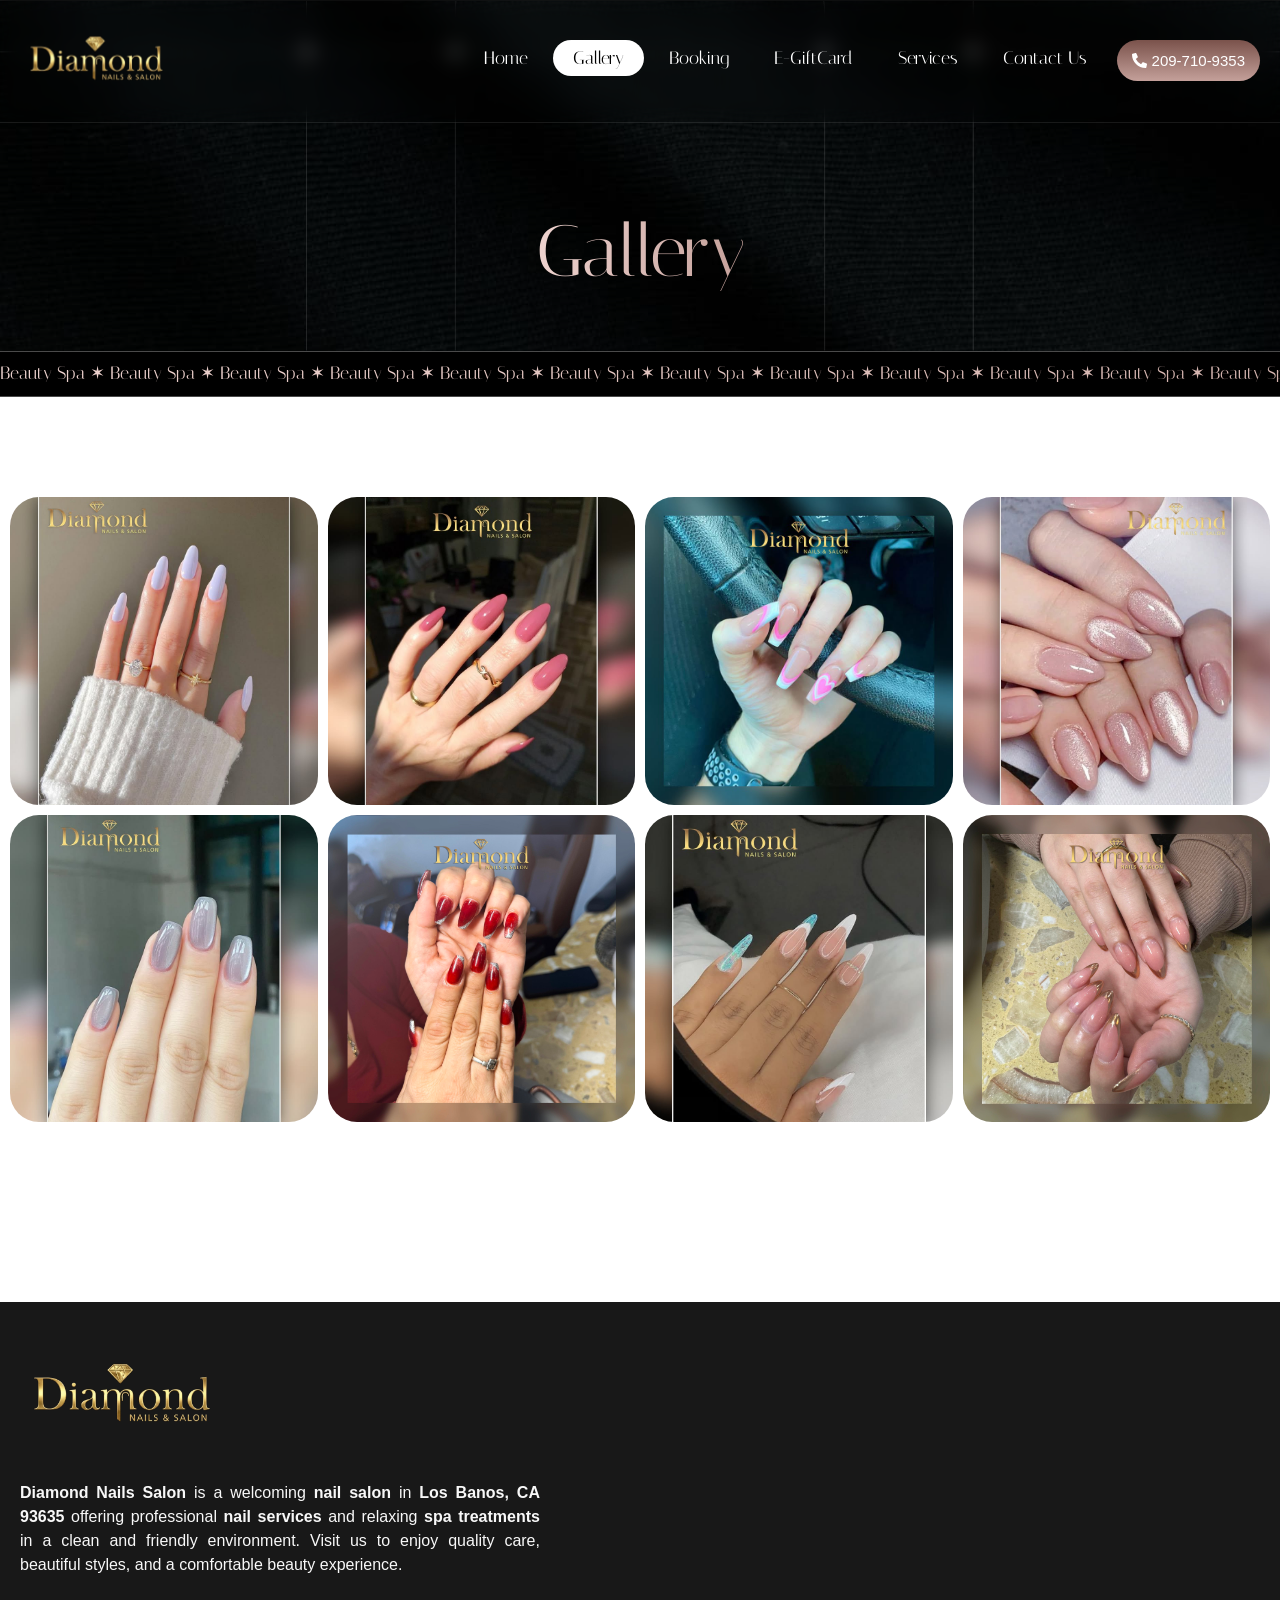
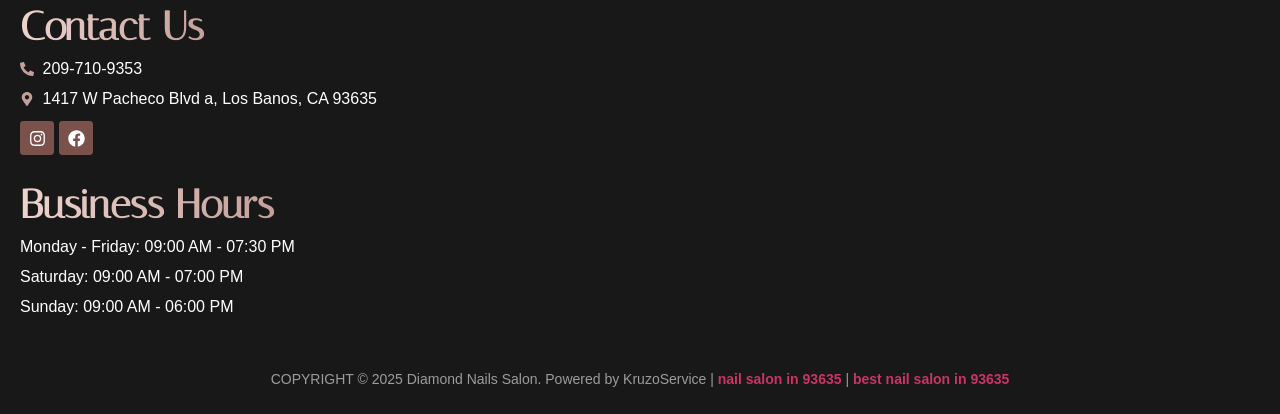
<file: gallery.html>
<!doctype html>
<html lang="en-US">
  <head>
    <meta charset="UTF-8" />
    <meta name="viewport" content="width=device-width, initial-scale=1" />
    <link rel="profile" href="https://gmpg.org/xfn/11" />
    <meta
      name="robots"
      content="index, follow, max-image-preview:large, max-snippet:-1, max-video-preview:-1"
    />

    <!-- This site is optimized with the Yoast SEO Premium plugin v25.3 (Yoast SEO v25.3) - https://yoast.com/wordpress/plugins/seo/ -->
    <title>Diamond Nails Salon</title>
    <link rel="canonical" href="gallery.html" />
    <meta property="og:locale" content="en_US" />
    <meta property="og:type" content="article" />
    <meta property="og:title" content="Diamond Nails Salon" />
    <meta property="og:description" content="Gallery" />
    <meta property="og:url" content="https://diamondnailssalonlosbanos.com/gallery/" />
    <meta property="og:site_name" content="Diamond Nails Salon" />
    <meta
      property="article:publisher"
      content="https://www.facebook.com/DiamondNailsSalon4"
    />
    <meta
      property="article:modified_time"
      content="2026-03-06T02:24:35+00:00"
    />
    <meta property="og:image" content="assets/images/image-6-cdd45d088b.png" />
    <meta property="og:image:width" content="1262" />
    <meta property="og:image:height" content="1726" />
    <meta property="og:image:type" content="image/png" />
    <meta name="twitter:card" content="summary_large_image" />
    <script type="application/ld+json" class="yoast-schema-graph">
      {
        "@context": "https://schema.org",
        "@graph": [
          {
            "@type": "WebPage",
            "@id": "https://diamondnailssalonlosbanos.com/gallery/",
            "url": "https://diamondnailssalonlosbanos.com/gallery/",
            "name": "Gallery - Nail salon in Cary | Diamond Nails Salon | CA 93635",
            "isPartOf": { "@id": "https://diamondnailssalonlosbanos.com/#website" },
            "datePublished": "2024-12-26T16:51:46+00:00",
            "dateModified": "2026-03-06T02:24:35+00:00",
            "breadcrumb": {
              "@id": "https://diamondnailssalonlosbanos.com/gallery/#breadcrumb"
            },
            "inLanguage": "en-US",
            "potentialAction": [
              {
                "@type": "ReadAction",
                "target": ["https://diamondnailssalonlosbanos.com/gallery/"]
              }
            ]
          },
          {
            "@type": "BreadcrumbList",
            "@id": "https://diamondnailssalonlosbanos.com/gallery/#breadcrumb",
            "itemListElement": [
              {
                "@type": "ListItem",
                "position": 1,
                "name": "Home",
                "item": "https://diamondnailssalonlosbanos.com/"
              },
              { "@type": "ListItem", "position": 2, "name": "Gallery" }
            ]
          },
          {
            "@type": "WebSite",
            "@id": "https://diamondnailssalonlosbanos.com/#website",
            "url": "https://diamondnailssalonlosbanos.com/",
            "name": "Nail salon in Cary | Diamond Nails Salon | CA 93635",
            "description": "Best nail salon in 93635",
            "publisher": { "@id": "https://diamondnailssalonlosbanos.com/#organization" },
            "alternateName": "Diamond Nails Salon",
            "potentialAction": [
              {
                "@type": "SearchAction",
                "target": {
                  "@type": "EntryPoint",
                  "urlTemplate": "https://diamondnailssalonlosbanos.com/?s={search_term_string}"
                },
                "query-input": {
                  "@type": "PropertyValueSpecification",
                  "valueRequired": true,
                  "valueName": "search_term_string"
                }
              }
            ],
            "inLanguage": "en-US"
          },
          {
            "@type": "Organization",
            "@id": "https://diamondnailssalonlosbanos.com/#organization",
            "name": "Diamond Nails Salon",
            "alternateName": "Diamond Nails Salon",
            "url": "https://diamondnailssalonlosbanos.com/",
            "logo": {
              "@type": "ImageObject",
              "inLanguage": "en-US",
              "@id": "https://diamondnailssalonlosbanos.com/#/schema/logo/image/",
              "url": "assets/images/image-6-cdd45d088b.png",
              "contentUrl": "assets/images/image-6-cdd45d088b.png",
              "width": 1262,
              "height": 1726,
              "caption": "Diamond Nails Salon"
            },
            "image": {
              "@id": "https://diamondnailssalonlosbanos.com/#/schema/logo/image/"
            },
            "sameAs": [
              "https://www.facebook.com/DiamondNailsSalon4",
              "https://www.instagram.com/diamondnailssalonlosbanos"
            ],
            "description": "At to Diamond Nails Salon, a modern nail salon in Los Banos, CA 93635 relaxation, expert care come together to create a refreshing self-care experience",
            "telephone": "+1-919-467-8168",
            "legalName": "Diamond Nails Salon",
            "numberOfEmployees": {
              "@type": "QuantitativeValue",
              "minValue": "1",
              "maxValue": "10"
            },
            "publishingPrinciples": "https://diamondnailssalonlosbanos.com/",
            "ownershipFundingInfo": "https://diamondnailssalonlosbanos.com/",
            "actionableFeedbackPolicy": "https://diamondnailssalonlosbanos.com/services/",
            "correctionsPolicy": "https://diamondnailssalonlosbanos.com/contact-us/",
            "ethicsPolicy": "https://diamondnailssalonlosbanos.com/booking/",
            "diversityPolicy": "https://diamondnailssalonlosbanos.com/gallery/",
            "diversityStaffingReport": "https://diamondnailssalonlosbanos.com/"
          }
        ]
      }
    </script>
    <!-- / Yoast SEO Premium plugin. -->

    <link rel="dns-prefetch" href="//www.googletagmanager.com" />
    <link
      rel="alternate"
      type="application/rss+xml"
      title="Nail salon in Cary | Diamond Nails Salon | CA 93635 » Feed"
      href="https://diamondnailssalonlosbanos.com/feed/"
    />
    <link
      rel="alternate"
      type="application/rss+xml"
      title="Nail salon in Cary | Diamond Nails Salon | CA 93635 » Comments Feed"
      href="https://diamondnailssalonlosbanos.com/comments/feed/"
    />
    <link
      rel="alternate"
      title="oEmbed (JSON)"
      type="application/json+oembed"
      href="https://diamondnailssalonlosbanos.com/wp-json/oembed/1.0/embed?url=https%3A%2F%2Fdiamondnailssalonlosbanos.com%2Fgallery%2F"
    />
    <link
      rel="alternate"
      title="oEmbed (XML)"
      type="text/xml+oembed"
      href="https://diamondnailssalonlosbanos.com/wp-json/oembed/1.0/embed?url=https%3A%2F%2Fdiamondnailssalonlosbanos.com%2Fgallery%2F&amp;format=xml"
    />
    <style id="wp-img-auto-sizes-contain-inline-css">
      img:is([sizes="auto" i], [sizes^="auto," i]) {
        contain-intrinsic-size: 3000px 1500px;
      }

      /*# sourceURL=wp-img-auto-sizes-contain-inline-css */
    </style>
    <style id="global-styles-inline-css">
      :root {
        --wp--preset--aspect-ratio--square: 1;
        --wp--preset--aspect-ratio--4-3: 4/3;
        --wp--preset--aspect-ratio--3-4: 3/4;
        --wp--preset--aspect-ratio--3-2: 3/2;
        --wp--preset--aspect-ratio--2-3: 2/3;
        --wp--preset--aspect-ratio--16-9: 16/9;
        --wp--preset--aspect-ratio--9-16: 9/16;
        --wp--preset--color--black: #000000;
        --wp--preset--color--cyan-bluish-gray: #abb8c3;
        --wp--preset--color--white: #ffffff;
        --wp--preset--color--pale-pink: #f78da7;
        --wp--preset--color--vivid-red: #cf2e2e;
        --wp--preset--color--luminous-vivid-orange: #ff6900;
        --wp--preset--color--luminous-vivid-amber: #fcb900;
        --wp--preset--color--light-green-cyan: #7bdcb5;
        --wp--preset--color--vivid-green-cyan: #00d084;
        --wp--preset--color--pale-cyan-blue: #8ed1fc;
        --wp--preset--color--vivid-cyan-blue: #0693e3;
        --wp--preset--color--vivid-purple: #9b51e0;
        --wp--preset--gradient--vivid-cyan-blue-to-vivid-purple: linear-gradient(
          135deg,
          rgb(6, 147, 227) 0%,
          rgb(155, 81, 224) 100%
        );
        --wp--preset--gradient--light-green-cyan-to-vivid-green-cyan: linear-gradient(
          135deg,
          rgb(122, 220, 180) 0%,
          rgb(0, 208, 130) 100%
        );
        --wp--preset--gradient--luminous-vivid-amber-to-luminous-vivid-orange: linear-gradient(
          135deg,
          rgb(252, 185, 0) 0%,
          rgb(255, 105, 0) 100%
        );
        --wp--preset--gradient--luminous-vivid-orange-to-vivid-red: linear-gradient(
          135deg,
          rgb(255, 105, 0) 0%,
          rgb(207, 46, 46) 100%
        );
        --wp--preset--gradient--very-light-gray-to-cyan-bluish-gray: linear-gradient(
          135deg,
          rgb(238, 238, 238) 0%,
          rgb(169, 184, 195) 100%
        );
        --wp--preset--gradient--cool-to-warm-spectrum: linear-gradient(
          135deg,
          rgb(74, 234, 220) 0%,
          rgb(151, 120, 209) 20%,
          rgb(207, 42, 186) 40%,
          rgb(238, 44, 130) 60%,
          rgb(251, 105, 98) 80%,
          rgb(254, 248, 76) 100%
        );
        --wp--preset--gradient--blush-light-purple: linear-gradient(
          135deg,
          rgb(255, 206, 236) 0%,
          rgb(152, 150, 240) 100%
        );
        --wp--preset--gradient--blush-bordeaux: linear-gradient(
          135deg,
          rgb(254, 205, 165) 0%,
          rgb(254, 45, 45) 50%,
          rgb(107, 0, 62) 100%
        );
        --wp--preset--gradient--luminous-dusk: linear-gradient(
          135deg,
          rgb(255, 203, 112) 0%,
          rgb(199, 81, 192) 50%,
          rgb(65, 88, 208) 100%
        );
        --wp--preset--gradient--pale-ocean: linear-gradient(
          135deg,
          rgb(255, 245, 203) 0%,
          rgb(182, 227, 212) 50%,
          rgb(51, 167, 181) 100%
        );
        --wp--preset--gradient--electric-grass: linear-gradient(
          135deg,
          rgb(202, 248, 128) 0%,
          rgb(113, 206, 126) 100%
        );
        --wp--preset--gradient--midnight: linear-gradient(
          135deg,
          rgb(2, 3, 129) 0%,
          rgb(40, 116, 252) 100%
        );
        --wp--preset--font-size--small: 13px;
        --wp--preset--font-size--medium: 20px;
        --wp--preset--font-size--large: 36px;
        --wp--preset--font-size--x-large: 42px;
        --wp--preset--spacing--20: 0.44rem;
        --wp--preset--spacing--30: 0.67rem;
        --wp--preset--spacing--40: 1rem;
        --wp--preset--spacing--50: 1.5rem;
        --wp--preset--spacing--60: 2.25rem;
        --wp--preset--spacing--70: 3.38rem;
        --wp--preset--spacing--80: 5.06rem;
        --wp--preset--shadow--natural: 6px 6px 9px rgba(0, 0, 0, 0.2);
        --wp--preset--shadow--deep: 12px 12px 50px rgba(0, 0, 0, 0.4);
        --wp--preset--shadow--sharp: 6px 6px 0px rgba(0, 0, 0, 0.2);
        --wp--preset--shadow--outlined:
          6px 6px 0px -3px rgb(255, 255, 255), 6px 6px rgb(0, 0, 0);
        --wp--preset--shadow--crisp: 6px 6px 0px rgb(0, 0, 0);
      }

      :root {
        --wp--style--global--content-size: 800px;
        --wp--style--global--wide-size: 1200px;
      }

      :where(body) {
        margin: 0;
      }

      .wp-site-blocks > .alignleft {
        float: left;
        margin-right: 2em;
      }

      .wp-site-blocks > .alignright {
        float: right;
        margin-left: 2em;
      }

      .wp-site-blocks > .aligncenter {
        justify-content: center;
        margin-left: auto;
        margin-right: auto;
      }

      :where(.wp-site-blocks) > * {
        margin-block-start: 24px;
        margin-block-end: 0;
      }

      :where(.wp-site-blocks) > :first-child {
        margin-block-start: 0;
      }

      :where(.wp-site-blocks) > :last-child {
        margin-block-end: 0;
      }

      :root {
        --wp--style--block-gap: 24px;
      }

      :root :where(.is-layout-flow) > :first-child {
        margin-block-start: 0;
      }

      :root :where(.is-layout-flow) > :last-child {
        margin-block-end: 0;
      }

      :root :where(.is-layout-flow) > * {
        margin-block-start: 24px;
        margin-block-end: 0;
      }

      :root :where(.is-layout-constrained) > :first-child {
        margin-block-start: 0;
      }

      :root :where(.is-layout-constrained) > :last-child {
        margin-block-end: 0;
      }

      :root :where(.is-layout-constrained) > * {
        margin-block-start: 24px;
        margin-block-end: 0;
      }

      :root :where(.is-layout-flex) {
        gap: 24px;
      }

      :root :where(.is-layout-grid) {
        gap: 24px;
      }

      .is-layout-flow > .alignleft {
        float: left;
        margin-inline-start: 0;
        margin-inline-end: 2em;
      }

      .is-layout-flow > .alignright {
        float: right;
        margin-inline-start: 2em;
        margin-inline-end: 0;
      }

      .is-layout-flow > .aligncenter {
        margin-left: auto !important;
        margin-right: auto !important;
      }

      .is-layout-constrained > .alignleft {
        float: left;
        margin-inline-start: 0;
        margin-inline-end: 2em;
      }

      .is-layout-constrained > .alignright {
        float: right;
        margin-inline-start: 2em;
        margin-inline-end: 0;
      }

      .is-layout-constrained > .aligncenter {
        margin-left: auto !important;
        margin-right: auto !important;
      }

      .is-layout-constrained
        > :where(:not(.alignleft):not(.alignright):not(.alignfull)) {
        max-width: var(--wp--style--global--content-size);
        margin-left: auto !important;
        margin-right: auto !important;
      }

      .is-layout-constrained > .alignwide {
        max-width: var(--wp--style--global--wide-size);
      }

      body .is-layout-flex {
        display: flex;
      }

      .is-layout-flex {
        flex-wrap: wrap;
        align-items: center;
      }

      .is-layout-flex > :is(*, div) {
        margin: 0;
      }

      body .is-layout-grid {
        display: grid;
      }

      .is-layout-grid > :is(*, div) {
        margin: 0;
      }

      body {
        padding-top: 0px;
        padding-right: 0px;
        padding-bottom: 0px;
        padding-left: 0px;
      }

      :root :where(.wp-element-button, .wp-block-button__link) {
        background-color: #32373c;
        border-width: 0;
        color: #fff;
        font-family: inherit;
        font-size: inherit;
        font-style: inherit;
        font-weight: inherit;
        letter-spacing: inherit;
        line-height: inherit;
        padding-top: calc(0.667em + 2px);
        padding-right: calc(1.333em + 2px);
        padding-bottom: calc(0.667em + 2px);
        padding-left: calc(1.333em + 2px);
        text-decoration: none;
        text-transform: inherit;
      }

      .has-black-color {
        color: var(--wp--preset--color--black) !important;
      }

      .has-cyan-bluish-gray-color {
        color: var(--wp--preset--color--cyan-bluish-gray) !important;
      }

      .has-white-color {
        color: var(--wp--preset--color--white) !important;
      }

      .has-pale-pink-color {
        color: var(--wp--preset--color--pale-pink) !important;
      }

      .has-vivid-red-color {
        color: var(--wp--preset--color--vivid-red) !important;
      }

      .has-luminous-vivid-orange-color {
        color: var(--wp--preset--color--luminous-vivid-orange) !important;
      }

      .has-luminous-vivid-amber-color {
        color: var(--wp--preset--color--luminous-vivid-amber) !important;
      }

      .has-light-green-cyan-color {
        color: var(--wp--preset--color--light-green-cyan) !important;
      }

      .has-vivid-green-cyan-color {
        color: var(--wp--preset--color--vivid-green-cyan) !important;
      }

      .has-pale-cyan-blue-color {
        color: var(--wp--preset--color--pale-cyan-blue) !important;
      }

      .has-vivid-cyan-blue-color {
        color: var(--wp--preset--color--vivid-cyan-blue) !important;
      }

      .has-vivid-purple-color {
        color: var(--wp--preset--color--vivid-purple) !important;
      }

      .has-black-background-color {
        background-color: var(--wp--preset--color--black) !important;
      }

      .has-cyan-bluish-gray-background-color {
        background-color: var(--wp--preset--color--cyan-bluish-gray) !important;
      }

      .has-white-background-color {
        background-color: var(--wp--preset--color--white) !important;
      }

      .has-pale-pink-background-color {
        background-color: var(--wp--preset--color--pale-pink) !important;
      }

      .has-vivid-red-background-color {
        background-color: var(--wp--preset--color--vivid-red) !important;
      }

      .has-luminous-vivid-orange-background-color {
        background-color: var(
          --wp--preset--color--luminous-vivid-orange
        ) !important;
      }

      .has-luminous-vivid-amber-background-color {
        background-color: var(
          --wp--preset--color--luminous-vivid-amber
        ) !important;
      }

      .has-light-green-cyan-background-color {
        background-color: var(--wp--preset--color--light-green-cyan) !important;
      }

      .has-vivid-green-cyan-background-color {
        background-color: var(--wp--preset--color--vivid-green-cyan) !important;
      }

      .has-pale-cyan-blue-background-color {
        background-color: var(--wp--preset--color--pale-cyan-blue) !important;
      }

      .has-vivid-cyan-blue-background-color {
        background-color: var(--wp--preset--color--vivid-cyan-blue) !important;
      }

      .has-vivid-purple-background-color {
        background-color: var(--wp--preset--color--vivid-purple) !important;
      }

      .has-black-border-color {
        border-color: var(--wp--preset--color--black) !important;
      }

      .has-cyan-bluish-gray-border-color {
        border-color: var(--wp--preset--color--cyan-bluish-gray) !important;
      }

      .has-white-border-color {
        border-color: var(--wp--preset--color--white) !important;
      }

      .has-pale-pink-border-color {
        border-color: var(--wp--preset--color--pale-pink) !important;
      }

      .has-vivid-red-border-color {
        border-color: var(--wp--preset--color--vivid-red) !important;
      }

      .has-luminous-vivid-orange-border-color {
        border-color: var(
          --wp--preset--color--luminous-vivid-orange
        ) !important;
      }

      .has-luminous-vivid-amber-border-color {
        border-color: var(--wp--preset--color--luminous-vivid-amber) !important;
      }

      .has-light-green-cyan-border-color {
        border-color: var(--wp--preset--color--light-green-cyan) !important;
      }

      .has-vivid-green-cyan-border-color {
        border-color: var(--wp--preset--color--vivid-green-cyan) !important;
      }

      .has-pale-cyan-blue-border-color {
        border-color: var(--wp--preset--color--pale-cyan-blue) !important;
      }

      .has-vivid-cyan-blue-border-color {
        border-color: var(--wp--preset--color--vivid-cyan-blue) !important;
      }

      .has-vivid-purple-border-color {
        border-color: var(--wp--preset--color--vivid-purple) !important;
      }

      .has-vivid-cyan-blue-to-vivid-purple-gradient-background {
        background: var(
          --wp--preset--gradient--vivid-cyan-blue-to-vivid-purple
        ) !important;
      }

      .has-light-green-cyan-to-vivid-green-cyan-gradient-background {
        background: var(
          --wp--preset--gradient--light-green-cyan-to-vivid-green-cyan
        ) !important;
      }

      .has-luminous-vivid-amber-to-luminous-vivid-orange-gradient-background {
        background: var(
          --wp--preset--gradient--luminous-vivid-amber-to-luminous-vivid-orange
        ) !important;
      }

      .has-luminous-vivid-orange-to-vivid-red-gradient-background {
        background: var(
          --wp--preset--gradient--luminous-vivid-orange-to-vivid-red
        ) !important;
      }

      .has-very-light-gray-to-cyan-bluish-gray-gradient-background {
        background: var(
          --wp--preset--gradient--very-light-gray-to-cyan-bluish-gray
        ) !important;
      }

      .has-cool-to-warm-spectrum-gradient-background {
        background: var(
          --wp--preset--gradient--cool-to-warm-spectrum
        ) !important;
      }

      .has-blush-light-purple-gradient-background {
        background: var(--wp--preset--gradient--blush-light-purple) !important;
      }

      .has-blush-bordeaux-gradient-background {
        background: var(--wp--preset--gradient--blush-bordeaux) !important;
      }

      .has-luminous-dusk-gradient-background {
        background: var(--wp--preset--gradient--luminous-dusk) !important;
      }

      .has-pale-ocean-gradient-background {
        background: var(--wp--preset--gradient--pale-ocean) !important;
      }

      .has-electric-grass-gradient-background {
        background: var(--wp--preset--gradient--electric-grass) !important;
      }

      .has-midnight-gradient-background {
        background: var(--wp--preset--gradient--midnight) !important;
      }

      .has-small-font-size {
        font-size: var(--wp--preset--font-size--small) !important;
      }

      .has-medium-font-size {
        font-size: var(--wp--preset--font-size--medium) !important;
      }

      .has-large-font-size {
        font-size: var(--wp--preset--font-size--large) !important;
      }

      .has-x-large-font-size {
        font-size: var(--wp--preset--font-size--x-large) !important;
      }

      :root :where(.wp-block-icon svg) {
        width: 24px;
      }

      :root :where(.wp-block-pullquote) {
        font-size: 1.5em;
        line-height: 1.6;
      }

      /*# sourceURL=global-styles-inline-css */
    </style>
    <link
      rel="stylesheet"
      id="hello-elementor-css"
      href="assets/css/reset-f92beaf9d3.css"
      media="all"
    />
    <link
      rel="stylesheet"
      id="hello-elementor-theme-style-css"
      href="assets/css/theme-96103d487b.css"
      media="all"
    />
    <link
      rel="stylesheet"
      id="hello-elementor-header-footer-css"
      href="assets/css/header-footer-85b1dd66c3.css"
      media="all"
    />
    <link rel="stylesheet" href="assets/css/dialog.min-78c5a62008.css" />
    <link
      rel="stylesheet"
      id="elementor-frontend-css"
      href="assets/css/frontend.min-c69f1d5031.css"
      media="all"
    />
    <link
      rel="stylesheet"
      id="elementor-post-7-css"
      href="assets/css/post-7-00ad37106e.css"
      media="all"
    />
    <link
      rel="stylesheet"
      id="widget-image-css"
      href="assets/css/widget-image.min-2572db3da2.css"
      media="all"
    />
    <link
      rel="stylesheet"
      id="widget-nav-menu-css"
      href="assets/css/widget-nav-menu.min-a2b6302994.css"
      media="all"
    />
    <link
      rel="stylesheet"
      id="e-motion-fx-css"
      href="assets/css/motion-fx.min-4e9a77ce0b.css"
      media="all"
    />
    <link
      rel="stylesheet"
      id="widget-spacer-css"
      href="assets/css/widget-spacer.min-863f85ca0e.css"
      media="all"
    />
    <link
      rel="stylesheet"
      id="widget-heading-css"
      href="assets/css/widget-heading.min-6977da8da7.css"
      media="all"
    />
    <link
      rel="stylesheet"
      id="widget-icon-list-css"
      href="assets/css/widget-icon-list.min-16bd223da2.css"
      media="all"
    />
    <link
      rel="stylesheet"
      id="widget-social-icons-css"
      href="assets/css/widget-social-icons.min-af8796609a.css"
      media="all"
    />
    <link
      rel="stylesheet"
      id="e-apple-webkit-css"
      href="assets/css/apple-webkit.min-6a107888ce.css"
      media="all"
    />
    <link
      rel="stylesheet"
      id="swiper-css"
      href="assets/css/swiper.min-c1f946188a.css"
      media="all"
    />
    <link
      rel="stylesheet"
      id="e-swiper-css"
      href="assets/css/e-swiper.min-8ded57853e.css"
      media="all"
    />
    <link
      rel="stylesheet"
      id="widget-gallery-css"
      href="assets/css/widget-gallery.min-ea4b3e3008.css"
      media="all"
    />
    <link
      rel="stylesheet"
      id="elementor-gallery-css"
      href="assets/css/e-gallery.min-af0326c87b.css"
      media="all"
    />
    <link
      rel="stylesheet"
      id="e-transitions-css"
      href="assets/css/transitions.min-dd57c3bf7d.css"
      media="all"
    />
    <link
      rel="stylesheet"
      id="elementor-post-379-css"
      href="assets/css/post-379-175cc8a278.css"
      media="all"
    />
    <link
      rel="stylesheet"
      id="elementor-post-52-css"
      href="assets/css/post-52-d36d2ee54d.css"
      media="all"
    />
    <link
      rel="stylesheet"
      id="elementor-post-113-css"
      href="assets/css/post-113-6d79d5c1ef.css"
      media="all"
    />
    <link
      rel="stylesheet"
      id="ekit-widget-styles-css"
      href="assets/css/widget-styles-6978b526a3.css"
      media="all"
    />
    <link
      rel="stylesheet"
      id="ekit-responsive-css"
      href="assets/css/responsive-26fd5a0708.css"
      media="all"
    />
    <link
      rel="stylesheet"
      id="elementor-gf-italiana-css"
      href="https://fonts.googleapis.com/css?family=Italiana:100,100italic,200,200italic,300,300italic,400,400italic,500,500italic,600,600italic,700,700italic,800,800italic,900,900italic&amp;display=swap"
      media="all"
    />
    <link
      rel="stylesheet"
      id="elementor-gf-lato-css"
      href="https://fonts.googleapis.com/css?family=Lato:100,100italic,200,200italic,300,300italic,400,400italic,500,500italic,600,600italic,700,700italic,800,800italic,900,900italic&amp;display=swap"
      media="all"
    />
    <link
      rel="stylesheet"
      id="elementor-icons-ekiticons-css"
      href="assets/css/ekiticons-0586f392a0.css"
      media="all"
    />
    <script
      id="jquery-core-js"
      src="assets/js/jquery.min-f74d520d9c.js"
    ></script>
    <script
      id="jquery-migrate-js"
      src="assets/js/jquery-migrate.min-b791bd57aa.js"
    ></script>
    <link
      rel="https://api.w.org/"
      href="https://diamondnailssalonlosbanos.com/wp-json/"
    />
    <link
      rel="alternate"
      title="JSON"
      type="application/json"
      href="https://diamondnailssalonlosbanos.com/wp-json/wp/v2/pages/379"
    />
    <link
      rel="EditURI"
      type="application/rsd+xml"
      title="RSD"
      href="https://diamondnailssalonlosbanos.com/xmlrpc.php?rsd"
    />

    <link rel="shortlink" href="https://diamondnailssalonlosbanos.com/?p=379" />
    <meta name="generator" content="Site Kit by Google 1.168.0" />
    <meta
      name="generator"
      content="Elementor 3.34.1; features: e_font_icon_svg, additional_custom_breakpoints; settings: css_print_method-external, google_font-enabled, font_display-swap"
    />
    <style>
      .e-con.e-parent:nth-of-type(n + 4):not(.e-lazyloaded):not(.e-no-lazyload),
      .e-con.e-parent:nth-of-type(n + 4):not(.e-lazyloaded):not(.e-no-lazyload)
        * {
        background-image: none !important;
      }

      @media screen and (max-height: 1024px) {
        .e-con.e-parent:nth-of-type(n + 3):not(.e-lazyloaded):not(
            .e-no-lazyload
          ),
        .e-con.e-parent:nth-of-type(n + 3):not(.e-lazyloaded):not(
            .e-no-lazyload
          )
          * {
          background-image: none !important;
        }
      }

      @media screen and (max-height: 640px) {
        .e-con.e-parent:nth-of-type(n + 2):not(.e-lazyloaded):not(
            .e-no-lazyload
          ),
        .e-con.e-parent:nth-of-type(n + 2):not(.e-lazyloaded):not(
            .e-no-lazyload
          )
          * {
          background-image: none !important;
        }
      }
    </style>
    <style class="wpcode-css-snippet">
      /*làm mờ header*/
      .blur-10 {
        backdrop-filter: blur(10px) !important;
        -webkit-backdrop-filter: blur(10px);
      }
    </style>
    <meta name="theme-color" content="#FFFFFF" />
    <link
      rel="icon"
      href="assets/images/site-icon-sol-nails-spa-cary-nc-150x150-adc25246d2.png"
      sizes="32x32"
    />
    <link
      rel="icon"
      href="assets/images/site-icon-sol-nails-spa-cary-nc-300x300-094d5dffdf.png"
      sizes="192x192"
    />
    <link
      rel="apple-touch-icon"
      href="assets/images/site-icon-sol-nails-spa-cary-nc-300x300-094d5dffdf.png"
    />
    <meta
      name="msapplication-TileImage"
      content="assets/images/site-icon-sol-nails-spa-cary-nc-300x300-094d5dffdf.png"
    />
    <script
      src="assets/js/wp-emoji-release.min-9ec11ea189.js"
      defer=""
    ></script>
  </head>

  <body
    class="wp-singular page-template page-template-elementor_header_footer page page-id-379 wp-custom-logo wp-embed-responsive wp-theme-hello-elementor eio-default hello-elementor-default elementor-default elementor-template-full-width elementor-kit-7 elementor-page elementor-page-379 e--ua-blink e--ua-webkit"
    data-elementor-device-mode="desktop"
  >
    <a class="skip-link screen-reader-text" href="#content">Skip to content</a>

    <header
      data-elementor-type="header"
      data-elementor-id="52"
      class="elementor elementor-52 elementor-location-header elementor-motion-effects-parent"
      data-elementor-post-type="elementor_library"
    >
      <div
        class="elementor-element elementor-element-642881d e-flex e-con-boxed e-con e-parent e-lazyloaded"
        data-id="642881d"
        data-element_type="container"
        data-settings='{"background_background":"classic"}'
      >
        <div class="e-con-inner"></div>
      </div>
      <div
        class="elementor-element elementor-element-9101cc4 blur-10 e-flex e-con-boxed e-con e-parent elementor-motion-effects-element elementor-motion-effects-element-type-background e-lazyloaded"
        data-id="9101cc4"
        data-element_type="container"
        data-settings='{"position":"fixed","background_background":"classic","background_motion_fx_motion_fx_scrolling":"yes","background_motion_fx_opacity_effect":"yes","background_motion_fx_opacity_range":{"unit":"%","size":"","sizes":{"start":100,"end":100}},"background_motion_fx_opacity_direction":"out-in","background_motion_fx_opacity_level":{"unit":"px","size":10,"sizes":[]},"background_motion_fx_devices":["desktop","tablet","mobile"]}'
        style="--e-transform-transition-duration: 100ms"
      >
        <div class="elementor-motion-effects-container">
          <div
            class="elementor-motion-effects-layer"
            style="width: 100%; height: 100%; opacity: 0; will-change: opacity"
          ></div>
        </div>
        <div class="e-con-inner">
          <div
            class="elementor-element elementor-element-139ed85 e-con-full e-flex e-con e-child"
            data-id="139ed85"
            data-element_type="container"
          >
            <div
              class="elementor-element elementor-element-5b4b7b5 elementor-widget elementor-widget-image"
              data-id="5b4b7b5"
              data-element_type="widget"
              data-widget_type="image.default"
            >
              <div class="elementor-widget-container">
                <a href="/home">
                  <img
                    width="749"
                    height="1024"
                    src="assets/images/image-6-749x1024-33034505da.png"
                    class="attachment-large size-large wp-image-1556"
                    alt="sol-nails-spa-cary-nc"
                    srcset="
                      assets/images/image-6-749x1024-33034505da.png   749w,
                      assets/images/image-6-219x300-42bad863b5.png    219w,
                      assets/images/image-6-768x1050-b18435426d.png   768w,
                      assets/images/image-6-1123x1536-15567d1903.png 1123w,
                      assets/images/image-6-cdd45d088b.png           1262w
                    "
                    sizes="(max-width: 749px) 100vw, 749px"
					style="width: 150px; height: auto;"
                  />
                </a>
              </div>
            </div>
          </div>
          <div
            class="elementor-element elementor-element-8c4b021 e-con-full e-flex e-con e-child"
            data-id="8c4b021"
            data-element_type="container"
          >
            <div
              class="elementor-element elementor-element-689aaa6 elementor-nav-menu--stretch elementor-nav-menu--dropdown-mobile elementor-nav-menu__text-align-aside elementor-nav-menu--toggle elementor-nav-menu--burger elementor-widget elementor-widget-nav-menu"
              data-id="689aaa6"
              data-element_type="widget"
              data-settings='{"full_width":"stretch","layout":"horizontal","submenu_icon":{"value":"&lt;svg aria-hidden=\"true\" class=\"e-font-icon-svg e-fas-caret-down\" viewBox=\"0 0 320 512\" xmlns=\"http:\/\/www.w3.org\/2000\/svg\"&gt;&lt;path d=\"M31.3 192h257.3c17.8 0 26.7 21.5 14.1 34.1L174.1 354.8c-7.8 7.8-20.5 7.8-28.3 0L17.2 226.1C4.6 213.5 13.5 192 31.3 192z\"&gt;&lt;\/path&gt;&lt;\/svg&gt;","library":"fa-solid"},"toggle":"burger"}'
              data-widget_type="nav-menu.default"
            >
              <div class="elementor-widget-container">
                <nav
                  aria-label="Menu"
                  class="elementor-nav-menu--main elementor-nav-menu__container elementor-nav-menu--layout-horizontal e--pointer-background e--animation-fade"
                >
                  <ul
                    id="menu-1-689aaa6"
                    class="elementor-nav-menu"
                    data-smartmenus-id="17808315954675613"
                  >
                    <li
                      class="menu-item menu-item-type-post_type menu-item-object-page menu-item-home menu-item-privacy-policy menu-item-104"
                    >
                      <a
                        rel="privacy-policy"
                        href="index.html"
                        class="elementor-item"
                        >Home</a
                      >
                    </li>
                    <li
                      class="menu-item menu-item-type-post_type menu-item-object-page current-menu-item page_item page-item-379 current_page_item menu-item-395"
                    >
                      <a
                        href="gallery.html"
                        aria-current="page"
                        class="elementor-item elementor-item-active"
                        >Gallery</a
                      >
                    </li>
                    <li
                      class="menu-item menu-item-type-post_type menu-item-object-page menu-item-403"
                    >
                      <a href="booking.html" class="elementor-item">Booking</a>
                    </li>
                    <li
                      class="menu-item menu-item-type-post_type menu-item-object-page menu-item-1579"
                    >
                      <a href="giftcard.html" class="elementor-item"
                        >E-GiftCard</a
                      >
                    </li>
                    <li
                      class="menu-item menu-item-type-post_type menu-item-object-page menu-item-404"
                    >
                      <a href="services.html" class="elementor-item"
                        >Services</a
                      >
                    </li>
                    <li
                      class="menu-item menu-item-type-post_type menu-item-object-page menu-item-402"
                    >
                      <a href="contact-us.html" class="elementor-item"
                        >Contact Us</a
                      >
                    </li>
                  </ul>
                </nav>
                <div
                  class="elementor-menu-toggle"
                  role="button"
                  tabindex="0"
                  aria-label="Menu Toggle"
                  aria-expanded="false"
                  style=""
                >
                  <i
                    aria-hidden="true"
                    role="presentation"
                    class="elementor-menu-toggle__icon--open icon icon-burger-menu"
                  ></i
                  ><svg
                    aria-hidden="true"
                    role="presentation"
                    class="elementor-menu-toggle__icon--close e-font-icon-svg e-eicon-close"
                    viewBox="0 0 1000 1000"
                    xmlns="http://www.w3.org/2000/svg"
                  >
                    <path
                      d="M742 167L500 408 258 167C246 154 233 150 217 150 196 150 179 158 167 167 154 179 150 196 150 212 150 229 154 242 171 254L408 500 167 742C138 771 138 800 167 829 196 858 225 858 254 829L496 587 738 829C750 842 767 846 783 846 800 846 817 842 829 829 842 817 846 804 846 783 846 767 842 750 829 737L588 500 833 258C863 229 863 200 833 171 804 137 775 137 742 167Z"
                    ></path>
                  </svg>
                </div>
                <nav
                  class="elementor-nav-menu--dropdown elementor-nav-menu__container"
                  aria-hidden="true"
                  style="width: 1440px; left: 0px; top: 44px; --menu-height: 0"
                >
                  <ul
                    id="menu-2-689aaa6"
                    class="elementor-nav-menu"
                    data-smartmenus-id="17808315954676384"
                  >
                    <li
                      class="menu-item menu-item-type-post_type menu-item-object-page menu-item-home menu-item-privacy-policy menu-item-104"
                    >
                      <a
                        rel="privacy-policy"
                        href="index.html"
                        class="elementor-item"
                        tabindex="-1"
                        >Home</a
                      >
                    </li>
                    <li
                      class="menu-item menu-item-type-post_type menu-item-object-page current-menu-item page_item page-item-379 current_page_item menu-item-395"
                    >
                      <a
                        href="gallery.html"
                        aria-current="page"
                        class="elementor-item elementor-item-active"
                        tabindex="-1"
                        >Gallery</a
                      >
                    </li>
                    <li
                      class="menu-item menu-item-type-post_type menu-item-object-page menu-item-403"
                    >
                      <a
                        href="booking.html"
                        class="elementor-item"
                        tabindex="-1"
                        >Booking</a
                      >
                    </li>
                    <li
                      class="menu-item menu-item-type-post_type menu-item-object-page menu-item-1579"
                    >
                      <a
                        href="giftcard.html"
                        class="elementor-item"
                        tabindex="-1"
                        >E-GiftCard</a
                      >
                    </li>
                    <li
                      class="menu-item menu-item-type-post_type menu-item-object-page menu-item-404"
                    >
                      <a
                        href="services.html"
                        class="elementor-item"
                        tabindex="-1"
                        >Services</a
                      >
                    </li>
                    <li
                      class="menu-item menu-item-type-post_type menu-item-object-page menu-item-402"
                    >
                      <a
                        href="contact-us.html"
                        class="elementor-item"
                        tabindex="-1"
                        >Contact Us</a
                      >
                    </li>
                  </ul>
                </nav>
              </div>
            </div>
            <div
              class="elementor-element elementor-element-ca63773 elementor-widget elementor-widget-button"
              data-id="ca63773"
              data-element_type="widget"
              data-widget_type="button.default"
            >
              <div class="elementor-widget-container">
                <div class="elementor-button-wrapper">
                  <a
                    class="elementor-button elementor-button-link elementor-size-sm"
                    href="tel:+12097109353"
                  >
                    <span class="elementor-button-content-wrapper">
                      <span class="elementor-button-icon">
                        <svg
                          aria-hidden="true"
                          class="e-font-icon-svg e-fas-phone-alt"
                          viewBox="0 0 512 512"
                          xmlns="http://www.w3.org/2000/svg"
                        >
                          <path
                            d="M497.39 361.8l-112-48a24 24 0 0 0-28 6.9l-49.6 60.6A370.66 370.66 0 0 1 130.6 204.11l60.6-49.6a23.94 23.94 0 0 0 6.9-28l-48-112A24.16 24.16 0 0 0 122.6.61l-104 24A24 24 0 0 0 0 48c0 256.5 207.9 464 464 464a24 24 0 0 0 23.4-18.6l24-104a24.29 24.29 0 0 0-14.01-27.6z"
                          ></path>
                        </svg>
                      </span>
                      <span class="elementor-button-text">209-710-9353</span>
                    </span>
                  </a>
                </div>
              </div>
            </div>
          </div>
        </div>
      </div>
    </header>
    <div
      data-elementor-type="wp-page"
      data-elementor-id="379"
      class="elementor elementor-379"
      data-elementor-post-type="page"
    >
      <div
        class="elementor-element elementor-element-db5e535 e-flex e-con-boxed e-con e-parent e-lazyloaded"
        data-id="db5e535"
        data-element_type="container"
        data-settings='{"background_background":"classic"}'
      >
        <div class="e-con-inner">
          <div
            class="elementor-element elementor-element-c3c4fc0 elementor-widget elementor-widget-spacer"
            data-id="c3c4fc0"
            data-element_type="widget"
            data-widget_type="spacer.default"
          >
            <div class="elementor-widget-container">
              <div class="elementor-spacer">
                <div class="elementor-spacer-inner"></div>
              </div>
            </div>
          </div>
          <div
            class="elementor-element elementor-element-d1fcc27 elementor-widget elementor-widget-heading"
            data-id="d1fcc27"
            data-element_type="widget"
            data-widget_type="heading.default"
          >
            <div class="elementor-widget-container">
              <h2 class="elementor-heading-title elementor-size-default">
                Gallery
              </h2>
            </div>
          </div>
          <div
            class="elementor-element elementor-element-6b0a427 elementor-widget elementor-widget-spacer"
            data-id="6b0a427"
            data-element_type="widget"
            data-widget_type="spacer.default"
          >
            <div class="elementor-widget-container">
              <div class="elementor-spacer">
                <div class="elementor-spacer-inner"></div>
              </div>
            </div>
          </div>
        </div>
      </div>
      <div
        class="elementor-element elementor-element-e81e38b e-con-full e-flex e-con e-parent e-lazyloaded"
        data-id="e81e38b"
        data-element_type="container"
      >
        <div
          class="elementor-element elementor-element-58cea22 elementor-widget elementor-widget-template"
          data-id="58cea22"
          data-element_type="widget"
          data-widget_type="template.default"
        >
          <div class="elementor-widget-container">
            <div class="elementor-template">
              <div
                data-elementor-type="container"
                data-elementor-id="534"
                class="elementor elementor-534"
                data-elementor-post-type="elementor_library"
              >
                <div
                  class="elementor-element elementor-element-4bfac104 marquee e-con-full e-flex e-con e-parent e-lazyloaded"
                  data-id="4bfac104"
                  data-element_type="container"
                  data-settings='{"background_background":"classic"}'
                >
                  <div
                    class="elementor-element elementor-element-19d15983 marquee-content elementor-widget elementor-widget-heading"
                    data-id="19d15983"
                    data-element_type="widget"
                    data-widget_type="heading.default"
                  >
                    <div class="elementor-widget-container">
                      <h2
                        class="elementor-heading-title elementor-size-default"
                      >
                        Beauty Spa ㅤ✶ㅤ Beauty Spa ㅤ✶ㅤ Beauty Spa ㅤ✶ㅤ
                        Beauty Spa ㅤ✶ㅤ Beauty Spa ㅤ✶ㅤ Beauty Spa ㅤ✶ㅤ
                        Beauty Spa ㅤ✶ㅤ Beauty Spa ㅤ✶ㅤ Beauty Spa ㅤ✶ㅤ
                        Beauty Spa ㅤ✶ㅤ Beauty Spa ㅤ✶ㅤ Beauty Spa ㅤ✶ㅤ
                        Beauty Spa ㅤ✶ㅤ Beauty Spa ㅤ✶ㅤ Beauty Spa ㅤ✶ㅤ
                        Beauty Spa ㅤ✶ㅤ Beauty Spa ㅤ✶ㅤ Beauty Spa ㅤ✶ㅤ
                        Beauty Spa
                      </h2>
                    </div>
                  </div>
                </div>
              </div>
            </div>
          </div>
        </div>
      </div>
      <div
        class="elementor-element elementor-element-b053fd1 e-flex e-con-boxed e-con e-parent e-lazyloaded"
        data-id="b053fd1"
        data-element_type="container"
      >
        <div class="e-con-inner">
          <div
            class="elementor-element elementor-element-6438101 elementor-widget elementor-widget-gallery"
            data-id="6438101"
            data-element_type="widget"
            data-settings='{"columns_tablet":4,"columns_mobile":2,"aspect_ratio":"1:1","lazyload":"yes","gallery_layout":"grid","columns":4,"gap":{"unit":"px","size":10,"sizes":[]},"gap_tablet":{"unit":"px","size":10,"sizes":[]},"gap_mobile":{"unit":"px","size":10,"sizes":[]},"link_to":"file","overlay_background":"yes","content_hover_animation":"fade-in"}'
            data-widget_type="gallery.default"
          >
            <div class="elementor-widget-container">
              <div
                class="elementor-gallery__container e-gallery-container e-gallery-grid e-gallery--ltr e-gallery--lazyload"
                style="
                  --hgap: 10px;
                  --vgap: 10px;
                  --animation-duration: 350ms;
                  --columns: 4;
                  --rows: 2;
                  --aspect-ratio: 100%;
                  --container-aspect-ratio: 49.642857142857146%;
                "
              >
                <a
                  class="e-gallery-item elementor-gallery-item elementor-animated-content"
                  href="assets/images/sol-nails-spa-nail-2-99c4fc8287.jpg"
                  data-elementor-open-lightbox="yes"
                  data-elementor-lightbox-slideshow="6438101"
                  data-elementor-lightbox-title="Diamond Nails Salon Nail 2"
                  data-e-action-hash="#elementor-action%3Aaction%3Dlightbox%26settings%3DeyJpZCI6OTIxLCJ1cmwiOiJodHRwczpcL1wvc29sbmFpbHNzcGFjYXJ5LmNvbVwvd3AtY29udGVudFwvdXBsb2Fkc1wvMjAyNlwvMDFcL3NvbC1uYWlscy1zcGEtbmFpbC0yLmpwZyIsInNsaWRlc2hvdyI6IjY0MzgxMDEifQ%3D%3D"
                  style="--column: 0; --row: 0"
                >
                  <div
                    class="e-gallery-image elementor-gallery-item__image e-gallery-image-loaded"
                    data-thumbnail="assets/images/sol-nails-spa-nail-2-99c4fc8287.jpg"
                    data-width="2560"
                    data-height="2560"
                    aria-label=""
                    role="img"
                    style="
                      background-image: url(&quot;assets/images/sol-nails-spa-nail-2-99c4fc8287.jpg&quot;);
                    "
                  ></div>
                  <div class="elementor-gallery-item__overlay"></div>
                </a>
                <a
                  class="e-gallery-item elementor-gallery-item elementor-animated-content"
                  href="assets/images/sol-nails-spa-nail-4-525049b370.png"
                  data-elementor-open-lightbox="yes"
                  data-elementor-lightbox-slideshow="6438101"
                  data-elementor-lightbox-title="Diamond Nails Salon Nail 4"
                  data-e-action-hash="#elementor-action%3Aaction%3Dlightbox%26settings%3DeyJpZCI6OTIzLCJ1cmwiOiJodHRwczpcL1wvc29sbmFpbHNzcGFjYXJ5LmNvbVwvd3AtY29udGVudFwvdXBsb2Fkc1wvMjAyNlwvMDFcL3NvbC1uYWlscy1zcGEtbmFpbC00LnBuZyIsInNsaWRlc2hvdyI6IjY0MzgxMDEifQ%3D%3D"
                  style="--column: 1; --row: 0"
                >
                  <div
                    class="e-gallery-image elementor-gallery-item__image e-gallery-image-loaded"
                    data-thumbnail="assets/images/sol-nails-spa-nail-4-525049b370.png"
                    data-width="1024"
                    data-height="1024"
                    aria-label=""
                    role="img"
                    style="
                      background-image: url(&quot;assets/images/sol-nails-spa-nail-4-525049b370.png&quot;);
                    "
                  ></div>
                  <div class="elementor-gallery-item__overlay"></div>
                </a>
                <a
                  class="e-gallery-item elementor-gallery-item elementor-animated-content"
                  href="assets/images/sol-nails-spa-nail-6-75e60c526c.jpg"
                  data-elementor-open-lightbox="yes"
                  data-elementor-lightbox-slideshow="6438101"
                  data-elementor-lightbox-title="Diamond Nails Salon Nail 6"
                  data-e-action-hash="#elementor-action%3Aaction%3Dlightbox%26settings%3DeyJpZCI6OTI1LCJ1cmwiOiJodHRwczpcL1wvc29sbmFpbHNzcGFjYXJ5LmNvbVwvd3AtY29udGVudFwvdXBsb2Fkc1wvMjAyNlwvMDFcL3NvbC1uYWlscy1zcGEtbmFpbC02LmpwZyIsInNsaWRlc2hvdyI6IjY0MzgxMDEifQ%3D%3D"
                  style="--column: 2; --row: 0"
                >
                  <div
                    class="e-gallery-image elementor-gallery-item__image e-gallery-image-loaded"
                    data-thumbnail="assets/images/sol-nails-spa-nail-6-75e60c526c.jpg"
                    data-width="1707"
                    data-height="2560"
                    aria-label=""
                    role="img"
                    style="
                      background-image: url(&quot;assets/images/sol-nails-spa-nail-6-75e60c526c.jpg&quot;);
                    "
                  ></div>
                  <div class="elementor-gallery-item__overlay"></div>
                </a>
                <a
                  class="e-gallery-item elementor-gallery-item elementor-animated-content"
                  href="assets/images/sol-nails-spa-nail-7-107948350e.jpg"
                  data-elementor-open-lightbox="yes"
                  data-elementor-lightbox-slideshow="6438101"
                  data-elementor-lightbox-title="Diamond Nails Salon Nail 7"
                  data-e-action-hash="#elementor-action%3Aaction%3Dlightbox%26settings%3DeyJpZCI6OTI3LCJ1cmwiOiJodHRwczpcL1wvc29sbmFpbHNzcGFjYXJ5LmNvbVwvd3AtY29udGVudFwvdXBsb2Fkc1wvMjAyNlwvMDFcL3NvbC1uYWlscy1zcGEtbmFpbC03LmpwZyIsInNsaWRlc2hvdyI6IjY0MzgxMDEifQ%3D%3D"
                  style="--column: 3; --row: 0"
                >
                  <div
                    class="e-gallery-image elementor-gallery-item__image e-gallery-image-loaded"
                    data-thumbnail="assets/images/sol-nails-spa-nail-7-107948350e.jpg"
                    data-width="2560"
                    data-height="1435"
                    aria-label=""
                    role="img"
                    style="
                      background-image: url(&quot;assets/images/sol-nails-spa-nail-7-107948350e.jpg&quot;);
                    "
                  ></div>
                  <div class="elementor-gallery-item__overlay"></div>
                </a>
                <a
                  class="e-gallery-item elementor-gallery-item elementor-animated-content"
                  href="assets/images/sol-nails-spa-nail-11-cceec4b7a0.jpg"
                  data-elementor-open-lightbox="yes"
                  data-elementor-lightbox-slideshow="6438101"
                  data-elementor-lightbox-title="Diamond Nails Salon Nail 11"
                  data-e-action-hash="#elementor-action%3Aaction%3Dlightbox%26settings%3DeyJpZCI6OTM3LCJ1cmwiOiJodHRwczpcL1wvc29sbmFpbHNzcGFjYXJ5LmNvbVwvd3AtY29udGVudFwvdXBsb2Fkc1wvMjAyNlwvMDFcL3NvbC1uYWlscy1zcGEtbmFpbC0xMS5qcGciLCJzbGlkZXNob3ciOiI2NDM4MTAxIn0%3D"
                  style="--column: 0; --row: 1"
                >
                  <div
                    class="e-gallery-image elementor-gallery-item__image e-gallery-image-loaded"
                    data-thumbnail="assets/images/sol-nails-spa-nail-11-cceec4b7a0.jpg"
                    data-width="2560"
                    data-height="1707"
                    aria-label=""
                    role="img"
                    style="
                      background-image: url(&quot;assets/images/sol-nails-spa-nail-11-cceec4b7a0.jpg&quot;);
                    "
                  ></div>
                  <div class="elementor-gallery-item__overlay"></div>
                </a>
                <a
                  class="e-gallery-item elementor-gallery-item elementor-animated-content"
                  href="assets/images/sol-nails-spa-nail-12-ef5975aa44.jpg"
                  data-elementor-open-lightbox="yes"
                  data-elementor-lightbox-slideshow="6438101"
                  data-elementor-lightbox-title="Diamond Nails Salon Nail 12"
                  data-e-action-hash="#elementor-action%3Aaction%3Dlightbox%26settings%3DeyJpZCI6OTM5LCJ1cmwiOiJodHRwczpcL1wvc29sbmFpbHNzcGFjYXJ5LmNvbVwvd3AtY29udGVudFwvdXBsb2Fkc1wvMjAyNlwvMDFcL3NvbC1uYWlscy1zcGEtbmFpbC0xMi5qcGciLCJzbGlkZXNob3ciOiI2NDM4MTAxIn0%3D"
                  style="--column: 1; --row: 1"
                >
                  <div
                    class="e-gallery-image elementor-gallery-item__image e-gallery-image-loaded"
                    data-thumbnail="assets/images/sol-nails-spa-nail-12-ef5975aa44.jpg"
                    data-width="2560"
                    data-height="1463"
                    aria-label=""
                    role="img"
                    style="
                      background-image: url(&quot;assets/images/sol-nails-spa-nail-12-ef5975aa44.jpg&quot;);
                    "
                  ></div>
                  <div class="elementor-gallery-item__overlay"></div>
                </a>
                <a
                  class="e-gallery-item elementor-gallery-item elementor-animated-content"
                  href="assets/images/sol-nails-spa-pedicures-1-b08c929fbd.jpg"
                  data-elementor-open-lightbox="yes"
                  data-elementor-lightbox-slideshow="6438101"
                  data-elementor-lightbox-title="Diamond Nails Salon Pedicures 1"
                  data-e-action-hash="#elementor-action%3Aaction%3Dlightbox%26settings%3DeyJpZCI6OTk4LCJ1cmwiOiJodHRwczpcL1wvc29sbmFpbHNzcGFjYXJ5LmNvbVwvd3AtY29udGVudFwvdXBsb2Fkc1wvMjAyNlwvMDFcL3NvbC1uYWlscy1zcGEtcGVkaWN1cmVzLTEuanBnIiwic2xpZGVzaG93IjoiNjQzODEwMSJ9"
                  style="--column: 2; --row: 1"
                >
                  <div
                    class="e-gallery-image elementor-gallery-item__image e-gallery-image-loaded"
                    data-thumbnail="assets/images/sol-nails-spa-pedicures-1-b08c929fbd.jpg"
                    data-width="2560"
                    data-height="1707"
                    aria-label=""
                    role="img"
                    style="
                      background-image: url(&quot;assets/images/sol-nails-spa-pedicures-1-b08c929fbd.jpg&quot;);
                    "
                  ></div>
                  <div class="elementor-gallery-item__overlay"></div>
                </a>
                <a
                  class="e-gallery-item elementor-gallery-item elementor-animated-content"
                  href="assets/images/sol-nails-spa-waxing-1337b29ae1.jpg"
                  data-elementor-open-lightbox="yes"
                  data-elementor-lightbox-slideshow="6438101"
                  data-elementor-lightbox-title="Diamond Nails Salon Waxing"
                  data-e-action-hash="#elementor-action%3Aaction%3Dlightbox%26settings%3DeyJpZCI6MTA5NSwidXJsIjoiaHR0cHM6XC9cL3NvbG5haWxzc3BhY2FyeS5jb21cL3dwLWNvbnRlbnRcL3VwbG9hZHNcLzIwMjZcLzAxXC9zb2wtbmFpbHMtc3BhLXdheGluZy5qcGciLCJzbGlkZXNob3ciOiI2NDM4MTAxIn0%3D"
                  style="--column: 3; --row: 1"
                >
                  <div
                    class="e-gallery-image elementor-gallery-item__image e-gallery-image-loaded"
                    data-thumbnail="assets/images/sol-nails-spa-waxing-1337b29ae1.jpg"
                    data-width="1714"
                    data-height="2560"
                    aria-label=""
                    role="img"
                    style="
                      background-image: url(&quot;assets/images/sol-nails-spa-waxing-1337b29ae1.jpg&quot;);
                    "
                  ></div>
                  <div class="elementor-gallery-item__overlay"></div>
                </a>
              </div>
            </div>
          </div>
        </div>
      </div>
    </div>
    <footer
      data-elementor-type="footer"
      data-elementor-id="113"
      class="elementor elementor-113 elementor-location-footer"
      data-elementor-post-type="elementor_library"
    >
      <div
        class="elementor-element elementor-element-75745cc e-flex e-con-boxed e-con e-parent e-lazyloaded"
        data-id="75745cc"
        data-element_type="container"
      >
        <div class="e-con-inner"></div>
      </div>
      <div
        class="elementor-element elementor-element-3fce07a e-flex e-con-boxed e-con e-parent e-lazyloaded"
        data-id="3fce07a"
        data-element_type="container"
        data-settings='{"background_background":"classic"}'
      >
        <div class="e-con-inner">
          <div
            class="elementor-element elementor-element-47effef e-con-full e-flex e-con e-child"
            data-id="47effef"
            data-element_type="container"
          >
            <div
              class="elementor-element elementor-element-12e5c63 elementor-widget elementor-widget-image"
              data-id="12e5c63"
              data-element_type="widget"
              data-widget_type="image.default"
            >
              <div class="elementor-widget-container">
                <img
                  width="749"
                  height="1024"
                  src="assets/images/image-6-749x1024-33034505da.png"
                  class="attachment-large size-large wp-image-1556"
                  alt="sol-nails-spa-cary-nc"
                  srcset="
                    assets/images/image-6-749x1024-33034505da.png   749w,
                    assets/images/image-6-219x300-42bad863b5.png    219w,
                    assets/images/image-6-768x1050-b18435426d.png   768w,
                    assets/images/image-6-1123x1536-15567d1903.png 1123w,
                    assets/images/image-6-cdd45d088b.png           1262w
                  "
                  sizes="(max-width: 749px) 100vw, 749px"
				  style="width: 200px; height: auto;"
                />
              </div>
            </div>
            <div
              class="elementor-element elementor-element-9df5425 elementor-widget elementor-widget-spacer"
              data-id="9df5425"
              data-element_type="widget"
              data-widget_type="spacer.default"
            >
              <div class="elementor-widget-container">
                <div class="elementor-spacer">
                  <div class="elementor-spacer-inner"></div>
                </div>
              </div>
            </div>
            <div
              class="elementor-element elementor-element-8384a35 elementor-widget__width-initial elementor-widget-tablet__width-initial elementor-widget elementor-widget-text-editor"
              data-id="8384a35"
              data-element_type="widget"
              data-widget_type="text-editor.default"
            >
              <div class="elementor-widget-container">
                <p>
                  <b>Diamond Nails Salon</b
                  ><span style="font-weight: 400"> is a welcoming </span
                  ><b>nail salon</b><span style="font-weight: 400"> in </span
                  ><b>Los Banos, CA 93635</b
                  ><span style="font-weight: 400"> offering professional </span
                  ><b>nail services</b
                  ><span style="font-weight: 400"> and relaxing </span
                  ><b>spa treatments</b
                  ><span style="font-weight: 400">
                    in a clean and friendly environment. Visit us to enjoy
                    quality care, beautiful styles, and a comfortable beauty
                    experience.&nbsp;</span
                  >
                </p>
              </div>
            </div>
            <div
              class="elementor-element elementor-element-fb60f42 elementor-widget elementor-widget-spacer"
              data-id="fb60f42"
              data-element_type="widget"
              data-widget_type="spacer.default"
            >
              <div class="elementor-widget-container">
                <div class="elementor-spacer">
                  <div class="elementor-spacer-inner"></div>
                </div>
              </div>
            </div>
            <div
              class="elementor-element elementor-element-b1dbcc5 elementor-widget elementor-widget-heading"
              data-id="b1dbcc5"
              data-element_type="widget"
              data-widget_type="heading.default"
            >
              <div class="elementor-widget-container">
                <p class="elementor-heading-title elementor-size-default">
                  Contact Us
                </p>
              </div>
            </div>
            <div
              class="elementor-element elementor-element-46b75ea elementor-icon-list--layout-traditional elementor-list-item-link-full_width elementor-widget elementor-widget-icon-list"
              data-id="46b75ea"
              data-element_type="widget"
              data-widget_type="icon-list.default"
            >
              <div class="elementor-widget-container">
                <ul class="elementor-icon-list-items">
                  <li class="elementor-icon-list-item">
                    <a href="tel:+12097109353">
                      <span class="elementor-icon-list-icon">
                        <svg
                          aria-hidden="true"
                          class="e-font-icon-svg e-fas-phone-alt"
                          viewBox="0 0 512 512"
                          xmlns="http://www.w3.org/2000/svg"
                        >
                          <path
                            d="M497.39 361.8l-112-48a24 24 0 0 0-28 6.9l-49.6 60.6A370.66 370.66 0 0 1 130.6 204.11l60.6-49.6a23.94 23.94 0 0 0 6.9-28l-48-112A24.16 24.16 0 0 0 122.6.61l-104 24A24 24 0 0 0 0 48c0 256.5 207.9 464 464 464a24 24 0 0 0 23.4-18.6l24-104a24.29 24.29 0 0 0-14.01-27.6z"
                          ></path>
                        </svg>
                      </span>
                      <span class="elementor-icon-list-text">209-710-9353</span>
                    </a>
                  </li>
                  <li class="elementor-icon-list-item">
                    <a href="https://maps.app.goo.gl/j85EoeHvJC7v6bkq9">
                      <span class="elementor-icon-list-icon">
                        <svg
                          aria-hidden="true"
                          class="e-font-icon-svg e-fas-map-marker-alt"
                          viewBox="0 0 384 512"
                          xmlns="http://www.w3.org/2000/svg"
                        >
                          <path
                            d="M172.268 501.67C26.97 291.031 0 269.413 0 192 0 85.961 85.961 0 192 0s192 85.961 192 192c0 77.413-26.97 99.031-172.268 309.67-9.535 13.774-29.93 13.773-39.464 0zM192 272c44.183 0 80-35.817 80-80s-35.817-80-80-80-80 35.817-80 80 35.817 80 80 80z"
                          ></path>
                        </svg>
                      </span>
                      <span class="elementor-icon-list-text"
                        >1417 W Pacheco Blvd a, Los Banos, CA 93635</span
                      >
                    </a>
                  </li>
                </ul>
              </div>
            </div>
            <div
              class="elementor-element elementor-element-c16814e e-grid-align-left elementor-shape-rounded elementor-grid-0 elementor-widget elementor-widget-social-icons"
              data-id="c16814e"
              data-element_type="widget"
              data-widget_type="social-icons.default"
            >
              <div class="elementor-widget-container">
                <div
                  class="elementor-social-icons-wrapper elementor-grid"
                  role="list"
                >
                  <span class="elementor-grid-item" role="listitem">
                    <a
                      class="elementor-icon elementor-social-icon elementor-social-icon-instagram elementor-repeater-item-a7bb11e"
                      href="https://www.instagram.com/diamondnailssalonlosbanos/"
                      target="_blank"
                    >
                      <span class="elementor-screen-only">Instagram</span>
                      <svg
                        aria-hidden="true"
                        class="e-font-icon-svg e-fab-instagram"
                        viewBox="0 0 448 512"
                        xmlns="http://www.w3.org/2000/svg"
                      >
                        <path
                          d="M224.1 141c-63.6 0-114.9 51.3-114.9 114.9s51.3 114.9 114.9 114.9S339 319.5 339 255.9 287.7 141 224.1 141zm0 189.6c-41.1 0-74.7-33.5-74.7-74.7s33.5-74.7 74.7-74.7 74.7 33.5 74.7 74.7-33.6 74.7-74.7 74.7zm146.4-194.3c0 14.9-12 26.8-26.8 26.8-14.9 0-26.8-12-26.8-26.8s12-26.8 26.8-26.8 26.8 12 26.8 26.8zm76.1 27.2c-1.7-35.9-9.9-67.7-36.2-93.9-26.2-26.2-58-34.4-93.9-36.2-37-2.1-147.9-2.1-184.9 0-35.8 1.7-67.6 9.9-93.9 36.1s-34.4 58-36.2 93.9c-2.1 37-2.1 147.9 0 184.9 1.7 35.9 9.9 67.7 36.2 93.9s58 34.4 93.9 36.2c37 2.1 147.9 2.1 184.9 0 35.9-1.7 67.7-9.9 93.9-36.2 26.2-26.2 34.4-58 36.2-93.9 2.1-37 2.1-147.8 0-184.8zM398.8 388c-7.8 19.6-22.9 34.7-42.6 42.6-29.5 11.7-99.5 9-132.1 9s-102.7 2.6-132.1-9c-19.6-7.8-34.7-22.9-42.6-42.6-11.7-29.5-9-99.5-9-132.1s-2.6-102.7 9-132.1c7.8-19.6 22.9-34.7 42.6-42.6 29.5-11.7 99.5-9 132.1-9s102.7-2.6 132.1 9c19.6 7.8 34.7 22.9 42.6 42.6 11.7 29.5 9 99.5 9 132.1s2.7 102.7-9 132.1z"
                        ></path>
                      </svg>
                    </a>
                  </span>
                  <span class="elementor-grid-item" role="listitem">
                    <a
                      class="elementor-icon elementor-social-icon elementor-social-icon-facebook elementor-repeater-item-1934c34"
                      href="https://www.facebook.com/DiamondNailsSalon4"
                      target="_blank"
                    >
                      <span class="elementor-screen-only">Facebook</span>
                      <svg
                        aria-hidden="true"
                        class="e-font-icon-svg e-fab-facebook"
                        viewBox="0 0 512 512"
                        xmlns="http://www.w3.org/2000/svg"
                      >
                        <path
                          d="M504 256C504 119 393 8 256 8S8 119 8 256c0 123.78 90.69 226.38 209.25 245V327.69h-63V256h63v-54.64c0-62.15 37-96.48 93.67-96.48 27.14 0 55.52 4.84 55.52 4.84v61h-31.28c-30.8 0-40.41 19.12-40.41 38.73V256h68.78l-11 71.69h-57.78V501C413.31 482.38 504 379.78 504 256z"
                        ></path>
                      </svg>
                    </a>
                  </span>
                </div>
              </div>
            </div>
            <div
              class="elementor-element elementor-element-0576cfe elementor-widget elementor-widget-spacer"
              data-id="0576cfe"
              data-element_type="widget"
              data-widget_type="spacer.default"
            >
              <div class="elementor-widget-container">
                <div class="elementor-spacer">
                  <div class="elementor-spacer-inner"></div>
                </div>
              </div>
            </div>
            <div
              class="elementor-element elementor-element-96170de elementor-widget elementor-widget-heading"
              data-id="96170de"
              data-element_type="widget"
              data-widget_type="heading.default"
            >
              <div class="elementor-widget-container">
                <p class="elementor-heading-title elementor-size-default">
                  Business Hours
                </p>
              </div>
            </div>
            <div
              class="elementor-element elementor-element-87d63ce elementor-icon-list--layout-traditional elementor-list-item-link-full_width elementor-widget elementor-widget-icon-list"
              data-id="87d63ce"
              data-element_type="widget"
              data-widget_type="icon-list.default"
            >
              <div class="elementor-widget-container">
                <ul class="elementor-icon-list-items">
                  <li class="elementor-icon-list-item">
                    <span class="elementor-icon-list-text">
                      Monday - Friday: 09:00 AM - 07:30 PM
                    </span>
                  </li>
                  <li class="elementor-icon-list-item">
                    <span class="elementor-icon-list-text">
                      Saturday: 09:00 AM - 07:00 PM
                    </span>
                  </li>
                  <li class="elementor-icon-list-item">
                    <span class="elementor-icon-list-text">
                      Sunday: 09:00 AM - 06:00 PM
                    </span>
                  </li>
                </ul>
              </div>
            </div>
          </div>
          <div
            class="elementor-element elementor-element-2794a0b e-con-full e-flex e-con e-child"
            data-id="2794a0b"
            data-element_type="container"
          >
            <div
              class="elementor-element elementor-element-4eb2125 elementor-widget elementor-widget-text-editor"
              data-id="4eb2125"
              data-element_type="widget"
              data-widget_type="text-editor.default"
            >
              <div class="elementor-widget-container">
                <iframe
                  src="https://www.google.com/maps/embed?pb=!1m18!1m12!1m3!1d3859.8362838537682!2d-120.8757553!3d37.0561943!2m3!1f0!2f0!3f0!3m2!1i1024!2i768!4f13.1!3m3!1m2!1s0x80917f69bce38ced%3A0x4054ebaab40ada4e!2sDiamond%20Nails%20Salon!5e1!3m2!1svi!2s!4v1780831499791!5m2!1svi!2s"
                  width="600"
                  height="500"
                  style="border: 0"
                  allowfullscreen=""
                  loading="lazy"
                  referrerpolicy="no-referrer-when-downgrade"
                ></iframe>
              </div>
            </div>
          </div>
        </div>
      </div>
      <div
        class="elementor-element elementor-element-03d7e8a e-flex e-con-boxed e-con e-parent e-lazyloaded"
        data-id="03d7e8a"
        data-element_type="container"
        data-settings='{"background_background":"classic"}'
      >
        <div class="e-con-inner">
          <div
            class="elementor-element elementor-element-884d9c4 elementor-widget elementor-widget-text-editor"
            data-id="884d9c4"
            data-element_type="widget"
            data-widget_type="text-editor.default"
          >
            <div class="elementor-widget-container">
              <p>
                COPYRIGHT © 2025 Diamond Nails Salon. Powered by KruzoService |
                <a href="index.html"><strong>nail salon in 93635</strong></a> |
                <a href="index.html"
                  ><strong>best nail salon in 93635</strong></a
                >
              </p>
            </div>
          </div>
        </div>
      </div>
    </footer>

    <script type="speculationrules">
      {
        "prefetch": [
          {
            "source": "document",
            "where": {
              "and": [
                { "href_matches": "/*" },
                {
                  "not": {
                    "href_matches": [
                      "/wp-*.php",
                      "/wp-admin/*",
                      "/wp-content/uploads/*",
                      "/wp-content/*",
                      "/wp-content/plugins/*",
                      "/wp-content/themes/hello-elementor/*",
                      "/*\\?(.+)"
                    ]
                  }
                },
                { "not": { "selector_matches": "a[rel~=\"nofollow\"]" } },
                {
                  "not": { "selector_matches": ".no-prefetch, .no-prefetch a" }
                }
              ]
            },
            "eagerness": "conservative"
          }
        ]
      }
    </script>
    <script>
      const lazyloadRunObserver = () => {
        const lazyloadBackgrounds = document.querySelectorAll(
          `.e-con.e-parent:not(.e-lazyloaded)`,
        );
        const lazyloadBackgroundObserver = new IntersectionObserver(
          (entries) => {
            entries.forEach((entry) => {
              if (entry.isIntersecting) {
                let lazyloadBackground = entry.target;
                if (lazyloadBackground) {
                  lazyloadBackground.classList.add("e-lazyloaded");
                }
                lazyloadBackgroundObserver.unobserve(entry.target);
              }
            });
          },
          { rootMargin: "200px 0px 200px 0px" },
        );
        lazyloadBackgrounds.forEach((lazyloadBackground) => {
          lazyloadBackgroundObserver.observe(lazyloadBackground);
        });
      };
      const events = ["DOMContentLoaded", "elementor/lazyload/observe"];
      events.forEach((event) => {
        document.addEventListener(event, lazyloadRunObserver);
      });
    </script>
    <link
      rel="stylesheet"
      id="elementor-post-534-css"
      href="assets/css/post-534-02219b1494.css"
      media="all"
    />
    <script
      id="jquery-ui-core-js"
      src="assets/js/core.min-71756a9e64.js"
    ></script>
    <script
      id="jquery-ui-mouse-js"
      src="assets/js/mouse.min-5945e942df.js"
    ></script>
    <script
      id="jquery-ui-slider-js"
      src="assets/js/slider.min-c50d2f3635.js"
    ></script>
    <script
      id="jquery-ui-draggable-js"
      src="assets/js/draggable.min-bf7b03e783.js"
    ></script>
    <script
      id="jquery-touch-punch-js"
      src="assets/js/jquery.ui.touch-punch-33e76560a9.js"
    ></script>
    <script
      id="hello-theme-frontend-js"
      src="assets/js/hello-frontend-34ca58c076.js"
    ></script>
    <script
      id="elementor-webpack-runtime-js"
      src="assets/js/webpack.runtime.min-c4b3cfa4c1.js"
    ></script>
    <script
      id="elementor-frontend-modules-js"
      src="assets/js/frontend-modules.min-69cf5bca25.js"
    ></script>
    <script id="elementor-frontend-js-before">
      var elementorFrontendConfig = {
        environmentMode: {
          edit: false,
          wpPreview: false,
          isScriptDebug: false,
        },
        i18n: {
          shareOnFacebook: "Share on Facebook",
          shareOnTwitter: "Share on Twitter",
          pinIt: "Pin it",
          download: "Download",
          downloadImage: "Download image",
          fullscreen: "Fullscreen",
          zoom: "Zoom",
          share: "Share",
          playVideo: "Play Video",
          previous: "Previous",
          next: "Next",
          close: "Close",
          a11yCarouselPrevSlideMessage: "Previous slide",
          a11yCarouselNextSlideMessage: "Next slide",
          a11yCarouselFirstSlideMessage: "This is the first slide",
          a11yCarouselLastSlideMessage: "This is the last slide",
          a11yCarouselPaginationBulletMessage: "Go to slide",
        },
        is_rtl: false,
        breakpoints: { xs: 0, sm: 480, md: 768, lg: 1025, xl: 1440, xxl: 1600 },
        responsive: {
          breakpoints: {
            mobile: {
              label: "Mobile Portrait",
              value: 767,
              default_value: 767,
              direction: "max",
              is_enabled: true,
            },
            mobile_extra: {
              label: "Mobile Landscape",
              value: 880,
              default_value: 880,
              direction: "max",
              is_enabled: false,
            },
            tablet: {
              label: "Tablet Portrait",
              value: 1024,
              default_value: 1024,
              direction: "max",
              is_enabled: true,
            },
            tablet_extra: {
              label: "Tablet Landscape",
              value: 1200,
              default_value: 1200,
              direction: "max",
              is_enabled: false,
            },
            laptop: {
              label: "Laptop",
              value: 1366,
              default_value: 1366,
              direction: "max",
              is_enabled: false,
            },
            widescreen: {
              label: "Widescreen",
              value: 2400,
              default_value: 2400,
              direction: "min",
              is_enabled: false,
            },
          },
          hasCustomBreakpoints: false,
        },
        version: "3.34.1",
        is_static: false,
        experimentalFeatures: {
          e_font_icon_svg: true,
          additional_custom_breakpoints: true,
          container: true,
          theme_builder_v2: true,
          "hello-theme-header-footer": true,
          "nested-elements": true,
          home_screen: true,
          global_classes_should_enforce_capabilities: true,
          e_variables: true,
          "cloud-library": true,
          e_opt_in_v4_page: true,
          e_interactions: true,
          "import-export-customization": true,
          "mega-menu": true,
          e_pro_variables: true,
        },
        urls: {
          assets:
            "https:\/\/diamondnailssalonlosbanos.com\/wp-content\/plugins\/elementor\/assets\/",
          ajaxurl: "https:\/\/diamondnailssalonlosbanos.com\/wp-admin\/admin-ajax.php",
          uploadUrl: "https:\/\/diamondnailssalonlosbanos.com\/wp-content\/uploads",
        },
        nonces: { floatingButtonsClickTracking: "b99576f162" },
        swiperClass: "swiper",
        settings: { page: [], editorPreferences: [] },
        kit: {
          body_background_background: "classic",
          active_breakpoints: ["viewport_mobile", "viewport_tablet"],
          global_image_lightbox: "yes",
          lightbox_enable_counter: "yes",
          lightbox_enable_fullscreen: "yes",
          lightbox_enable_zoom: "yes",
          lightbox_enable_share: "yes",
          lightbox_title_src: "title",
          lightbox_description_src: "description",
          hello_header_logo_type: "logo",
          hello_header_menu_layout: "horizontal",
          hello_footer_logo_type: "logo",
        },
        post: {
          id: 379,
          title:
            "Gallery%20-%20Nail%20salon%20in%20Cary%20%7C%20SOL%20Nails%20Spa%20%7C%20NC%2093635",
          excerpt: "",
          featuredImage: false,
        },
      };
      //# sourceURL=elementor-frontend-js-before
    </script>
    <script
      id="elementor-frontend-js"
      src="assets/js/frontend.min-363dc6a96f.js"
    ></script>
    <span id="elementor-device-mode" class="elementor-screen-only"></span>
    <script
      id="smartmenus-js"
      src="assets/js/jquery.smartmenus.min-d21a918994.js"
    ></script>
    <script id="swiper-js" src="assets/js/swiper.min-8829d8488a.js"></script>
    <script
      id="elementor-gallery-js"
      src="assets/js/e-gallery.min-dc098c42ec.js"
    ></script>
    <script
      id="elementskit-framework-js-frontend-js"
      src="assets/js/frontend-script-889c7532b8.js"
    ></script>
    <script id="elementskit-framework-js-frontend-js-after">
      var elementskit = {
        resturl: "https://diamondnailssalonlosbanos.com/wp-json/elementskit/v1/",
      };

      //# sourceURL=elementskit-framework-js-frontend-js-after
    </script>
    <script
      id="ekit-widget-scripts-js"
      src="assets/js/widget-scripts-d4d6ef3608.js"
    ></script>
    <script
      id="elementor-pro-webpack-runtime-js"
      src="assets/js/webpack-pro.runtime.min-b65cb68530.js"
    ></script>
    <script id="wp-hooks-js" src="assets/js/hooks.min-2046d34753.js"></script>
    <script id="wp-i18n-js" src="assets/js/i18n.min-869569a196.js"></script>
    <script id="wp-i18n-js-after">
      wp.i18n.setLocaleData({ "text direction\u0004ltr": ["ltr"] });
      //# sourceURL=wp-i18n-js-after
    </script>
    <script id="elementor-pro-frontend-js-before">
      var ElementorProFrontendConfig = {
        ajaxurl: "https:\/\/diamondnailssalonlosbanos.com\/wp-admin\/admin-ajax.php",
        nonce: "7a0a2767a0",
        urls: {
          assets:
            "https:\/\/diamondnailssalonlosbanos.com\/wp-content\/plugins\/elementor-pro\/assets\/",
          rest: "https:\/\/diamondnailssalonlosbanos.com\/wp-json\/",
        },
        settings: { lazy_load_background_images: true },
        popup: { hasPopUps: false },
        shareButtonsNetworks: {
          facebook: { title: "Facebook", has_counter: true },
          twitter: { title: "Twitter" },
          linkedin: { title: "LinkedIn", has_counter: true },
          pinterest: { title: "Pinterest", has_counter: true },
          reddit: { title: "Reddit", has_counter: true },
          vk: { title: "VK", has_counter: true },
          odnoklassniki: { title: "OK", has_counter: true },
          tumblr: { title: "Tumblr" },
          digg: { title: "Digg" },
          skype: { title: "Skype" },
          stumbleupon: { title: "StumbleUpon", has_counter: true },
          mix: { title: "Mix" },
          telegram: { title: "Telegram" },
          pocket: { title: "Pocket", has_counter: true },
          xing: { title: "XING", has_counter: true },
          whatsapp: { title: "WhatsApp" },
          email: { title: "Email" },
          print: { title: "Print" },
          "x-twitter": { title: "X" },
          threads: { title: "Threads" },
        },
        facebook_sdk: { lang: "en_US", app_id: "" },
        lottie: {
          defaultAnimationUrl:
            "https:\/\/diamondnailssalonlosbanos.com\/wp-content\/plugins\/elementor-pro\/modules\/lottie\/assets\/animations\/default.json",
        },
      };
      //# sourceURL=elementor-pro-frontend-js-before
    </script>
    <script
      id="elementor-pro-frontend-js"
      src="assets/js/frontend.min-9a0ff060fd.js"
    ></script>
    <script
      id="pro-elements-handlers-js"
      src="assets/js/elements-handlers.min-36290624e4.js"
    ></script>
    <svg style="display: none" class="e-font-icon-svg-symbols"></svg>
    <script
      id="animate-circle-js"
      src="assets/js/animate-circle.min-a7a320f4a5.js"
    ></script>
    <script id="elementskit-elementor-js-extra">
      var ekit_config = {
        ajaxurl: "https://diamondnailssalonlosbanos.com/wp-admin/admin-ajax.php",
        nonce: "bd3c71c0bb",
      };
      //# sourceURL=elementskit-elementor-js-extra
    </script>
    <script
      id="elementskit-elementor-js"
      src="assets/js/elementor-47668e8990.js"
    ></script>
    <script id="wp-emoji-settings" type="application/json">
      {
        "baseUrl": "https://s.w.org/images/core/emoji/17.0.2/72x72/",
        "ext": ".png",
        "svgUrl": "https://s.w.org/images/core/emoji/17.0.2/svg/",
        "svgExt": ".svg",
        "source": {
          "concatemoji": "assets/js/wp-emoji-release.min-9ec11ea189.js"
        }
      }
    </script>
    <script type="module">
      /*! This file is auto-generated */
      const a = JSON.parse(
          document.getElementById("wp-emoji-settings").textContent,
        ),
        o = ((window._wpemojiSettings = a), "wpEmojiSettingsSupports"),
        s = ["flag", "emoji"];
      function i(e) {
        try {
          var t = { supportTests: e, timestamp: new Date().valueOf() };
          sessionStorage.setItem(o, JSON.stringify(t));
        } catch (e) {}
      }
      function c(e, t, n) {
        (e.clearRect(0, 0, e.canvas.width, e.canvas.height),
          e.fillText(t, 0, 0));
        t = new Uint32Array(
          e.getImageData(0, 0, e.canvas.width, e.canvas.height).data,
        );
        (e.clearRect(0, 0, e.canvas.width, e.canvas.height),
          e.fillText(n, 0, 0));
        const a = new Uint32Array(
          e.getImageData(0, 0, e.canvas.width, e.canvas.height).data,
        );
        return t.every((e, t) => e === a[t]);
      }
      function p(e, t) {
        (e.clearRect(0, 0, e.canvas.width, e.canvas.height),
          e.fillText(t, 0, 0));
        var n = e.getImageData(16, 16, 1, 1);
        for (let e = 0; e < n.data.length; e++) if (0 !== n.data[e]) return !1;
        return !0;
      }
      function u(e, t, n, a) {
        switch (t) {
          case "flag":
            return n(
              e,
              "\ud83c\udff3\ufe0f\u200d\u26a7\ufe0f",
              "\ud83c\udff3\ufe0f\u200b\u26a7\ufe0f",
            )
              ? !1
              : !n(
                  e,
                  "\ud83c\udde8\ud83c\uddf6",
                  "\ud83c\udde8\u200b\ud83c\uddf6",
                ) &&
                  !n(
                    e,
                    "\ud83c\udff4\udb40\udc67\udb40\udc62\udb40\udc65\udb40\udc6e\udb40\udc67\udb40\udc7f",
                    "\ud83c\udff4\u200b\udb40\udc67\u200b\udb40\udc62\u200b\udb40\udc65\u200b\udb40\udc6e\u200b\udb40\udc67\u200b\udb40\udc7f",
                  );
          case "emoji":
            return !a(e, "\ud83e\u1fac8");
        }
        return !1;
      }
      function f(e, t, n, a) {
        let r;
        const o = (r =
            "undefined" != typeof WorkerGlobalScope &&
            self instanceof WorkerGlobalScope
              ? new OffscreenCanvas(300, 150)
              : document.createElement("canvas")).getContext("2d", {
            willReadFrequently: !0,
          }),
          s = ((o.textBaseline = "top"), (o.font = "600 32px Arial"), {});
        return (
          e.forEach((e) => {
            s[e] = t(o, e, n, a);
          }),
          s
        );
      }
      function r(e) {
        var t = document.createElement("script");
        ((t.src = e), (t.defer = !0), document.head.appendChild(t));
      }
      ((a.supports = { everything: !0, everythingExceptFlag: !0 }),
        new Promise((t) => {
          let n = (function () {
            try {
              var e = JSON.parse(sessionStorage.getItem(o));
              if (
                "object" == typeof e &&
                "number" == typeof e.timestamp &&
                new Date().valueOf() < e.timestamp + 604800 &&
                "object" == typeof e.supportTests
              )
                return e.supportTests;
            } catch (e) {}
            return null;
          })();
          if (!n) {
            if (
              "undefined" != typeof Worker &&
              "undefined" != typeof OffscreenCanvas &&
              "undefined" != typeof URL &&
              URL.createObjectURL &&
              "undefined" != typeof Blob
            )
              try {
                var e =
                    "postMessage(" +
                    f.toString() +
                    "(" +
                    [
                      JSON.stringify(s),
                      u.toString(),
                      c.toString(),
                      p.toString(),
                    ].join(",") +
                    "));",
                  a = new Blob([e], { type: "text/javascript" });
                const r = new Worker(URL.createObjectURL(a), {
                  name: "wpTestEmojiSupports",
                });
                return void (r.onmessage = (e) => {
                  (i((n = e.data)), r.terminate(), t(n));
                });
              } catch (e) {}
            i((n = f(s, u, c, p)));
          }
          t(n);
        }).then((e) => {
          for (const n in e)
            ((a.supports[n] = e[n]),
              (a.supports.everything = a.supports.everything && a.supports[n]),
              "flag" !== n &&
                (a.supports.everythingExceptFlag =
                  a.supports.everythingExceptFlag && a.supports[n]));
          var t;
          ((a.supports.everythingExceptFlag =
            a.supports.everythingExceptFlag && !a.supports.flag),
            a.supports.everything ||
              ((t = a.source || {}).concatemoji
                ? r(t.concatemoji)
                : t.wpemoji && t.twemoji && (r(t.twemoji), r(t.wpemoji))));
        }));
      //# sourceURL=https://diamondnailssalonlosbanos.com/wp-includes/js/wp-emoji-loader.min.js
    </script>

    <script src="assets/js/dialog.min-0d1876473e.js"></script>
    <script src="assets/js/share-link.min-911ab42a2c.js"></script>
    <link rel="stylesheet" href="assets/css/lightbox.min-739af71bb0.css" /><svg
      style="display: none"
      class="e-font-icon-svg-symbols"
    ></svg>
  </body>
</html>
</file>
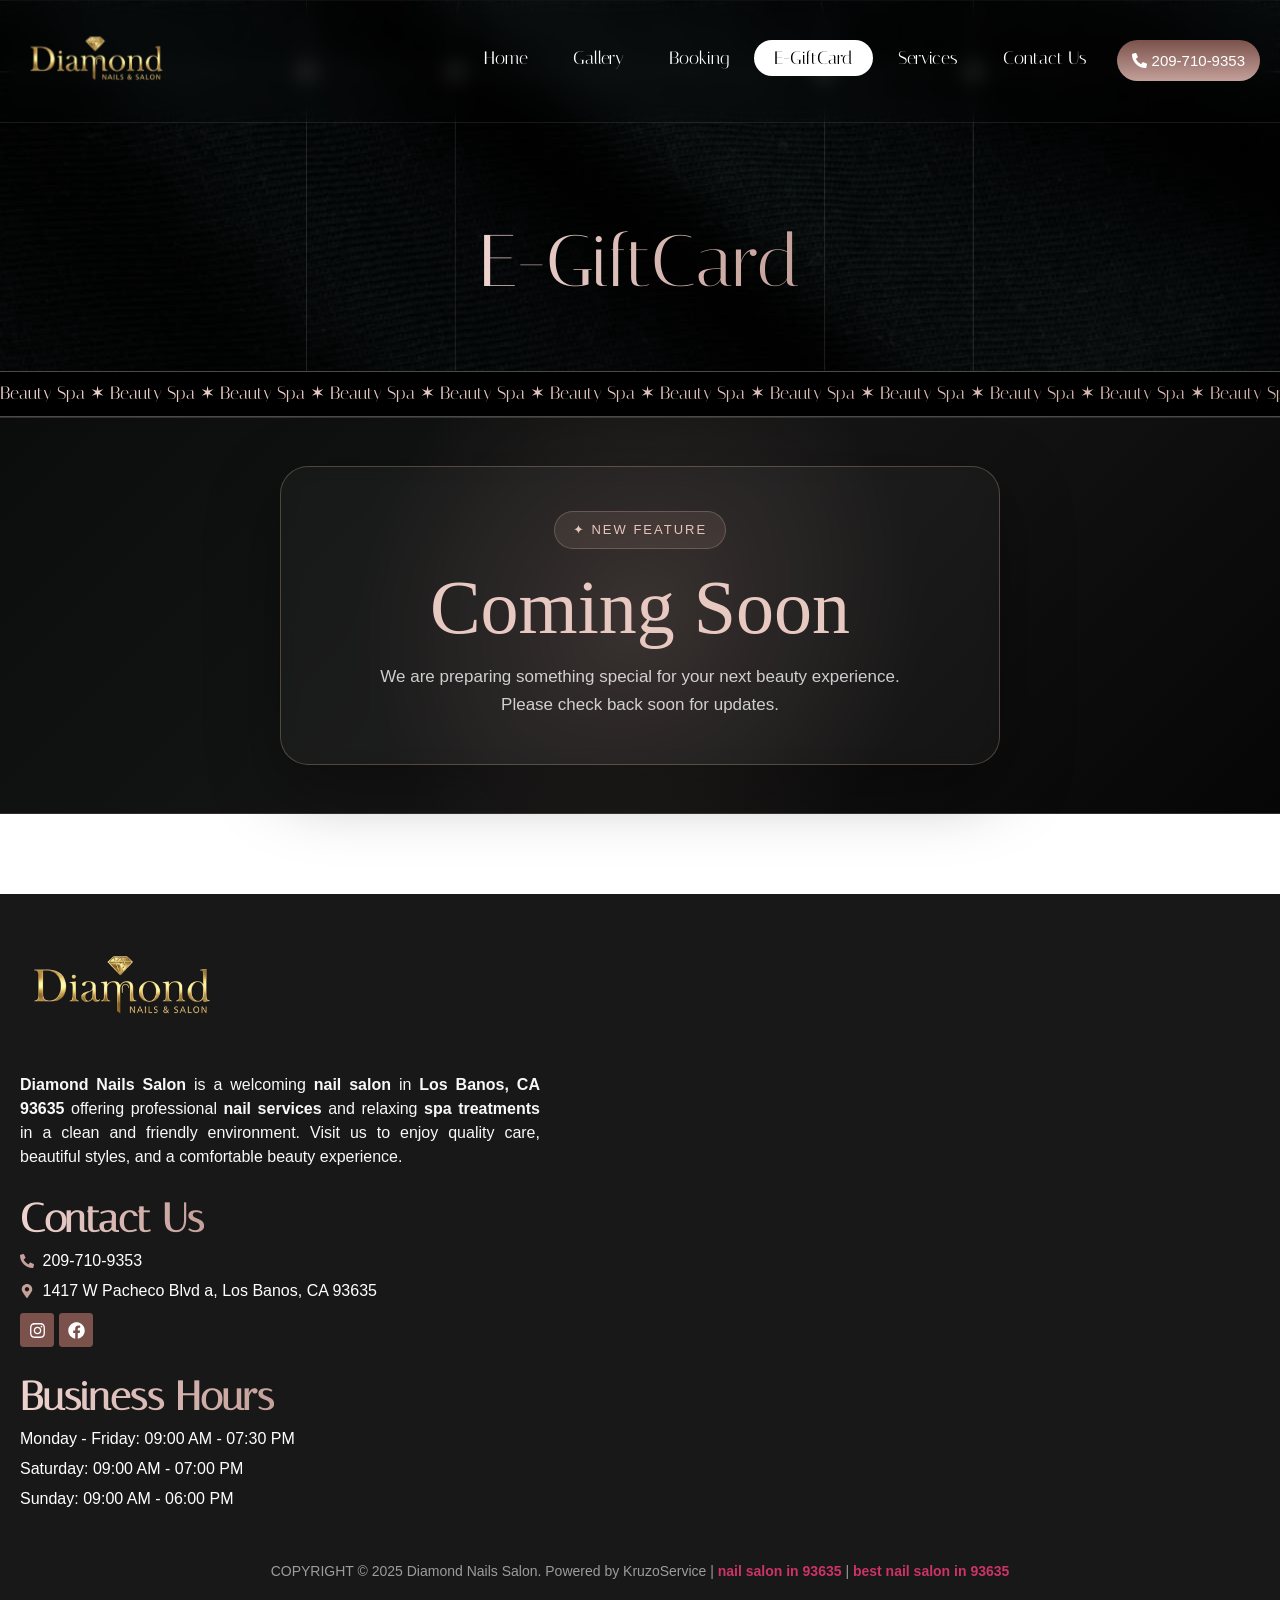
<file: giftcard.html>
<!doctype html>
<html lang="en-US">
  <head>
    <meta charset="UTF-8" />
    <meta name="viewport" content="width=device-width, initial-scale=1" />
    <link rel="profile" href="https://gmpg.org/xfn/11" />
    <meta
      name="robots"
      content="index, follow, max-image-preview:large, max-snippet:-1, max-video-preview:-1"
    />

    <!-- This site is optimized with the Yoast SEO Premium plugin v25.3 (Yoast SEO v25.3) - https://yoast.com/wordpress/plugins/seo/ -->
    <title>Diamond Nails Salon</title>
    <link rel="canonical" href="giftcard.html" />
    <meta property="og:locale" content="en_US" />
    <meta property="og:type" content="article" />
    <meta property="og:title" content="Diamond Nails Salon" />
    <meta
      property="og:description"
      content="E-GiftCard GENERAL In this privacy &amp; cookies policy (“Policy”), we describe the information that we collect about you, that you provide to us, is provided to us by third parties, and will be processed by us, as you use this Application (our “App”) and the services available through this App, our mobile application, and for […]"
    />
    <meta property="og:url" content="https://diamondnailssalonlosbanos.com/giftcard/" />
    <meta property="og:site_name" content="Diamond Nails Salon" />
    <meta
      property="article:publisher"
      content="https://www.facebook.com/DiamondNailsSalon4"
    />
    <meta
      property="article:modified_time"
      content="2026-03-06T19:56:39+00:00"
    />
    <meta property="og:image" content="assets/images/image-6-cdd45d088b.png" />
    <meta property="og:image:width" content="1262" />
    <meta property="og:image:height" content="1726" />
    <meta property="og:image:type" content="image/png" />
    <meta name="twitter:card" content="summary_large_image" />
    <meta name="twitter:label1" content="Est. reading time" />
    <meta name="twitter:data1" content="28 minutes" />
    <script type="application/ld+json" class="yoast-schema-graph">
      {
        "@context": "https://schema.org",
        "@graph": [
          {
            "@type": "WebPage",
            "@id": "https://diamondnailssalonlosbanos.com/giftcard/",
            "url": "https://diamondnailssalonlosbanos.com/giftcard/",
            "name": "E-GiftCard - Nail salon in Cary | Diamond Nails Salon | CA 93635",
            "isPartOf": { "@id": "https://diamondnailssalonlosbanos.com/#website" },
            "datePublished": "2024-12-26T17:07:04+00:00",
            "dateModified": "2026-03-06T19:56:39+00:00",
            "breadcrumb": {
              "@id": "https://diamondnailssalonlosbanos.com/giftcard/#breadcrumb"
            },
            "inLanguage": "en-US",
            "potentialAction": [
              {
                "@type": "ReadAction",
                "target": ["https://diamondnailssalonlosbanos.com/giftcard/"]
              }
            ]
          },
          {
            "@type": "BreadcrumbList",
            "@id": "https://diamondnailssalonlosbanos.com/giftcard/#breadcrumb",
            "itemListElement": [
              {
                "@type": "ListItem",
                "position": 1,
                "name": "Home",
                "item": "https://diamondnailssalonlosbanos.com/"
              },
              { "@type": "ListItem", "position": 2, "name": "E-GiftCard" }
            ]
          },
          {
            "@type": "WebSite",
            "@id": "https://diamondnailssalonlosbanos.com/#website",
            "url": "https://diamondnailssalonlosbanos.com/",
            "name": "Nail salon in Cary | Diamond Nails Salon | CA 93635",
            "description": "Best nail salon in 93635",
            "publisher": { "@id": "https://diamondnailssalonlosbanos.com/#organization" },
            "alternateName": "Diamond Nails Salon",
            "potentialAction": [
              {
                "@type": "SearchAction",
                "target": {
                  "@type": "EntryPoint",
                  "urlTemplate": "https://diamondnailssalonlosbanos.com/?s={search_term_string}"
                },
                "query-input": {
                  "@type": "PropertyValueSpecification",
                  "valueRequired": true,
                  "valueName": "search_term_string"
                }
              }
            ],
            "inLanguage": "en-US"
          },
          {
            "@type": "Organization",
            "@id": "https://diamondnailssalonlosbanos.com/#organization",
            "name": "Diamond Nails Salon",
            "alternateName": "Diamond Nails Salon",
            "url": "https://diamondnailssalonlosbanos.com/",
            "logo": {
              "@type": "ImageObject",
              "inLanguage": "en-US",
              "@id": "https://diamondnailssalonlosbanos.com/#/schema/logo/image/",
              "url": "assets/images/image-6-cdd45d088b.png",
              "contentUrl": "assets/images/image-6-cdd45d088b.png",
              "width": 1262,
              "height": 1726,
              "caption": "Diamond Nails Salon"
            },
            "image": {
              "@id": "https://diamondnailssalonlosbanos.com/#/schema/logo/image/"
            },
            "sameAs": [
              "https://www.facebook.com/DiamondNailsSalon4",
              "https://www.instagram.com/diamondnailssalonlosbanos"
            ],
            "description": "At to Diamond Nails Salon, a modern nail salon in Los Banos, CA 93635 relaxation, expert care come together to create a refreshing self-care experience",
            "telephone": "+1-919-467-8168",
            "legalName": "Diamond Nails Salon",
            "numberOfEmployees": {
              "@type": "QuantitativeValue",
              "minValue": "1",
              "maxValue": "10"
            },
            "publishingPrinciples": "https://diamondnailssalonlosbanos.com/",
            "ownershipFundingInfo": "https://diamondnailssalonlosbanos.com/",
            "actionableFeedbackPolicy": "https://diamondnailssalonlosbanos.com/services/",
            "correctionsPolicy": "https://diamondnailssalonlosbanos.com/contact-us/",
            "ethicsPolicy": "https://diamondnailssalonlosbanos.com/booking/",
            "diversityPolicy": "https://diamondnailssalonlosbanos.com/gallery/",
            "diversityStaffingReport": "https://diamondnailssalonlosbanos.com/"
          }
        ]
      }
    </script>
    <!-- / Yoast SEO Premium plugin. -->

    <link rel="dns-prefetch" href="//www.googletagmanager.com" />
    <link
      rel="alternate"
      type="application/rss+xml"
      title="Nail salon in Cary | Diamond Nails Salon | CA 93635 » Feed"
      href="https://diamondnailssalonlosbanos.com/feed/"
    />
    <link
      rel="alternate"
      type="application/rss+xml"
      title="Nail salon in Cary | Diamond Nails Salon | CA 93635 » Comments Feed"
      href="https://diamondnailssalonlosbanos.com/comments/feed/"
    />
    <link
      rel="alternate"
      title="oEmbed (JSON)"
      type="application/json+oembed"
      href="https://diamondnailssalonlosbanos.com/wp-json/oembed/1.0/embed?url=https%3A%2F%2Fdiamondnailssalonlosbanos.com%2Fgiftcard%2F"
    />
    <link
      rel="alternate"
      title="oEmbed (XML)"
      type="text/xml+oembed"
      href="https://diamondnailssalonlosbanos.com/wp-json/oembed/1.0/embed?url=https%3A%2F%2Fdiamondnailssalonlosbanos.com%2Fgiftcard%2F&amp;format=xml"
    />
    <style id="wp-img-auto-sizes-contain-inline-css">
      img:is([sizes="auto" i], [sizes^="auto," i]) {
        contain-intrinsic-size: 3000px 1500px;
      }
      /*# sourceURL=wp-img-auto-sizes-contain-inline-css */
    </style>
    <style id="global-styles-inline-css">
      :root {
        --wp--preset--aspect-ratio--square: 1;
        --wp--preset--aspect-ratio--4-3: 4/3;
        --wp--preset--aspect-ratio--3-4: 3/4;
        --wp--preset--aspect-ratio--3-2: 3/2;
        --wp--preset--aspect-ratio--2-3: 2/3;
        --wp--preset--aspect-ratio--16-9: 16/9;
        --wp--preset--aspect-ratio--9-16: 9/16;
        --wp--preset--color--black: #000000;
        --wp--preset--color--cyan-bluish-gray: #abb8c3;
        --wp--preset--color--white: #ffffff;
        --wp--preset--color--pale-pink: #f78da7;
        --wp--preset--color--vivid-red: #cf2e2e;
        --wp--preset--color--luminous-vivid-orange: #ff6900;
        --wp--preset--color--luminous-vivid-amber: #fcb900;
        --wp--preset--color--light-green-cyan: #7bdcb5;
        --wp--preset--color--vivid-green-cyan: #00d084;
        --wp--preset--color--pale-cyan-blue: #8ed1fc;
        --wp--preset--color--vivid-cyan-blue: #0693e3;
        --wp--preset--color--vivid-purple: #9b51e0;
        --wp--preset--gradient--vivid-cyan-blue-to-vivid-purple: linear-gradient(
          135deg,
          rgb(6, 147, 227) 0%,
          rgb(155, 81, 224) 100%
        );
        --wp--preset--gradient--light-green-cyan-to-vivid-green-cyan: linear-gradient(
          135deg,
          rgb(122, 220, 180) 0%,
          rgb(0, 208, 130) 100%
        );
        --wp--preset--gradient--luminous-vivid-amber-to-luminous-vivid-orange: linear-gradient(
          135deg,
          rgb(252, 185, 0) 0%,
          rgb(255, 105, 0) 100%
        );
        --wp--preset--gradient--luminous-vivid-orange-to-vivid-red: linear-gradient(
          135deg,
          rgb(255, 105, 0) 0%,
          rgb(207, 46, 46) 100%
        );
        --wp--preset--gradient--very-light-gray-to-cyan-bluish-gray: linear-gradient(
          135deg,
          rgb(238, 238, 238) 0%,
          rgb(169, 184, 195) 100%
        );
        --wp--preset--gradient--cool-to-warm-spectrum: linear-gradient(
          135deg,
          rgb(74, 234, 220) 0%,
          rgb(151, 120, 209) 20%,
          rgb(207, 42, 186) 40%,
          rgb(238, 44, 130) 60%,
          rgb(251, 105, 98) 80%,
          rgb(254, 248, 76) 100%
        );
        --wp--preset--gradient--blush-light-purple: linear-gradient(
          135deg,
          rgb(255, 206, 236) 0%,
          rgb(152, 150, 240) 100%
        );
        --wp--preset--gradient--blush-bordeaux: linear-gradient(
          135deg,
          rgb(254, 205, 165) 0%,
          rgb(254, 45, 45) 50%,
          rgb(107, 0, 62) 100%
        );
        --wp--preset--gradient--luminous-dusk: linear-gradient(
          135deg,
          rgb(255, 203, 112) 0%,
          rgb(199, 81, 192) 50%,
          rgb(65, 88, 208) 100%
        );
        --wp--preset--gradient--pale-ocean: linear-gradient(
          135deg,
          rgb(255, 245, 203) 0%,
          rgb(182, 227, 212) 50%,
          rgb(51, 167, 181) 100%
        );
        --wp--preset--gradient--electric-grass: linear-gradient(
          135deg,
          rgb(202, 248, 128) 0%,
          rgb(113, 206, 126) 100%
        );
        --wp--preset--gradient--midnight: linear-gradient(
          135deg,
          rgb(2, 3, 129) 0%,
          rgb(40, 116, 252) 100%
        );
        --wp--preset--font-size--small: 13px;
        --wp--preset--font-size--medium: 20px;
        --wp--preset--font-size--large: 36px;
        --wp--preset--font-size--x-large: 42px;
        --wp--preset--spacing--20: 0.44rem;
        --wp--preset--spacing--30: 0.67rem;
        --wp--preset--spacing--40: 1rem;
        --wp--preset--spacing--50: 1.5rem;
        --wp--preset--spacing--60: 2.25rem;
        --wp--preset--spacing--70: 3.38rem;
        --wp--preset--spacing--80: 5.06rem;
        --wp--preset--shadow--natural: 6px 6px 9px rgba(0, 0, 0, 0.2);
        --wp--preset--shadow--deep: 12px 12px 50px rgba(0, 0, 0, 0.4);
        --wp--preset--shadow--sharp: 6px 6px 0px rgba(0, 0, 0, 0.2);
        --wp--preset--shadow--outlined:
          6px 6px 0px -3px rgb(255, 255, 255), 6px 6px rgb(0, 0, 0);
        --wp--preset--shadow--crisp: 6px 6px 0px rgb(0, 0, 0);
      }
      :root {
        --wp--style--global--content-size: 800px;
        --wp--style--global--wide-size: 1200px;
      }
      :where(body) {
        margin: 0;
      }
      .wp-site-blocks > .alignleft {
        float: left;
        margin-right: 2em;
      }
      .wp-site-blocks > .alignright {
        float: right;
        margin-left: 2em;
      }
      .wp-site-blocks > .aligncenter {
        justify-content: center;
        margin-left: auto;
        margin-right: auto;
      }
      :where(.wp-site-blocks) > * {
        margin-block-start: 24px;
        margin-block-end: 0;
      }
      :where(.wp-site-blocks) > :first-child {
        margin-block-start: 0;
      }
      :where(.wp-site-blocks) > :last-child {
        margin-block-end: 0;
      }
      :root {
        --wp--style--block-gap: 24px;
      }
      :root :where(.is-layout-flow) > :first-child {
        margin-block-start: 0;
      }
      :root :where(.is-layout-flow) > :last-child {
        margin-block-end: 0;
      }
      :root :where(.is-layout-flow) > * {
        margin-block-start: 24px;
        margin-block-end: 0;
      }
      :root :where(.is-layout-constrained) > :first-child {
        margin-block-start: 0;
      }
      :root :where(.is-layout-constrained) > :last-child {
        margin-block-end: 0;
      }
      :root :where(.is-layout-constrained) > * {
        margin-block-start: 24px;
        margin-block-end: 0;
      }
      :root :where(.is-layout-flex) {
        gap: 24px;
      }
      :root :where(.is-layout-grid) {
        gap: 24px;
      }
      .is-layout-flow > .alignleft {
        float: left;
        margin-inline-start: 0;
        margin-inline-end: 2em;
      }
      .is-layout-flow > .alignright {
        float: right;
        margin-inline-start: 2em;
        margin-inline-end: 0;
      }
      .is-layout-flow > .aligncenter {
        margin-left: auto !important;
        margin-right: auto !important;
      }
      .is-layout-constrained > .alignleft {
        float: left;
        margin-inline-start: 0;
        margin-inline-end: 2em;
      }
      .is-layout-constrained > .alignright {
        float: right;
        margin-inline-start: 2em;
        margin-inline-end: 0;
      }
      .is-layout-constrained > .aligncenter {
        margin-left: auto !important;
        margin-right: auto !important;
      }
      .is-layout-constrained
        > :where(:not(.alignleft):not(.alignright):not(.alignfull)) {
        max-width: var(--wp--style--global--content-size);
        margin-left: auto !important;
        margin-right: auto !important;
      }
      .is-layout-constrained > .alignwide {
        max-width: var(--wp--style--global--wide-size);
      }
      body .is-layout-flex {
        display: flex;
      }
      .is-layout-flex {
        flex-wrap: wrap;
        align-items: center;
      }
      .is-layout-flex > :is(*, div) {
        margin: 0;
      }
      body .is-layout-grid {
        display: grid;
      }
      .is-layout-grid > :is(*, div) {
        margin: 0;
      }
      body {
        padding-top: 0px;
        padding-right: 0px;
        padding-bottom: 0px;
        padding-left: 0px;
      }
      :root :where(.wp-element-button, .wp-block-button__link) {
        background-color: #32373c;
        border-width: 0;
        color: #fff;
        font-family: inherit;
        font-size: inherit;
        font-style: inherit;
        font-weight: inherit;
        letter-spacing: inherit;
        line-height: inherit;
        padding-top: calc(0.667em + 2px);
        padding-right: calc(1.333em + 2px);
        padding-bottom: calc(0.667em + 2px);
        padding-left: calc(1.333em + 2px);
        text-decoration: none;
        text-transform: inherit;
      }
      .has-black-color {
        color: var(--wp--preset--color--black) !important;
      }
      .has-cyan-bluish-gray-color {
        color: var(--wp--preset--color--cyan-bluish-gray) !important;
      }
      .has-white-color {
        color: var(--wp--preset--color--white) !important;
      }
      .has-pale-pink-color {
        color: var(--wp--preset--color--pale-pink) !important;
      }
      .has-vivid-red-color {
        color: var(--wp--preset--color--vivid-red) !important;
      }
      .has-luminous-vivid-orange-color {
        color: var(--wp--preset--color--luminous-vivid-orange) !important;
      }
      .has-luminous-vivid-amber-color {
        color: var(--wp--preset--color--luminous-vivid-amber) !important;
      }
      .has-light-green-cyan-color {
        color: var(--wp--preset--color--light-green-cyan) !important;
      }
      .has-vivid-green-cyan-color {
        color: var(--wp--preset--color--vivid-green-cyan) !important;
      }
      .has-pale-cyan-blue-color {
        color: var(--wp--preset--color--pale-cyan-blue) !important;
      }
      .has-vivid-cyan-blue-color {
        color: var(--wp--preset--color--vivid-cyan-blue) !important;
      }
      .has-vivid-purple-color {
        color: var(--wp--preset--color--vivid-purple) !important;
      }
      .has-black-background-color {
        background-color: var(--wp--preset--color--black) !important;
      }
      .has-cyan-bluish-gray-background-color {
        background-color: var(--wp--preset--color--cyan-bluish-gray) !important;
      }
      .has-white-background-color {
        background-color: var(--wp--preset--color--white) !important;
      }
      .has-pale-pink-background-color {
        background-color: var(--wp--preset--color--pale-pink) !important;
      }
      .has-vivid-red-background-color {
        background-color: var(--wp--preset--color--vivid-red) !important;
      }
      .has-luminous-vivid-orange-background-color {
        background-color: var(
          --wp--preset--color--luminous-vivid-orange
        ) !important;
      }
      .has-luminous-vivid-amber-background-color {
        background-color: var(
          --wp--preset--color--luminous-vivid-amber
        ) !important;
      }
      .has-light-green-cyan-background-color {
        background-color: var(--wp--preset--color--light-green-cyan) !important;
      }
      .has-vivid-green-cyan-background-color {
        background-color: var(--wp--preset--color--vivid-green-cyan) !important;
      }
      .has-pale-cyan-blue-background-color {
        background-color: var(--wp--preset--color--pale-cyan-blue) !important;
      }
      .has-vivid-cyan-blue-background-color {
        background-color: var(--wp--preset--color--vivid-cyan-blue) !important;
      }
      .has-vivid-purple-background-color {
        background-color: var(--wp--preset--color--vivid-purple) !important;
      }
      .has-black-border-color {
        border-color: var(--wp--preset--color--black) !important;
      }
      .has-cyan-bluish-gray-border-color {
        border-color: var(--wp--preset--color--cyan-bluish-gray) !important;
      }
      .has-white-border-color {
        border-color: var(--wp--preset--color--white) !important;
      }
      .has-pale-pink-border-color {
        border-color: var(--wp--preset--color--pale-pink) !important;
      }
      .has-vivid-red-border-color {
        border-color: var(--wp--preset--color--vivid-red) !important;
      }
      .has-luminous-vivid-orange-border-color {
        border-color: var(
          --wp--preset--color--luminous-vivid-orange
        ) !important;
      }
      .has-luminous-vivid-amber-border-color {
        border-color: var(--wp--preset--color--luminous-vivid-amber) !important;
      }
      .has-light-green-cyan-border-color {
        border-color: var(--wp--preset--color--light-green-cyan) !important;
      }
      .has-vivid-green-cyan-border-color {
        border-color: var(--wp--preset--color--vivid-green-cyan) !important;
      }
      .has-pale-cyan-blue-border-color {
        border-color: var(--wp--preset--color--pale-cyan-blue) !important;
      }
      .has-vivid-cyan-blue-border-color {
        border-color: var(--wp--preset--color--vivid-cyan-blue) !important;
      }
      .has-vivid-purple-border-color {
        border-color: var(--wp--preset--color--vivid-purple) !important;
      }
      .has-vivid-cyan-blue-to-vivid-purple-gradient-background {
        background: var(
          --wp--preset--gradient--vivid-cyan-blue-to-vivid-purple
        ) !important;
      }
      .has-light-green-cyan-to-vivid-green-cyan-gradient-background {
        background: var(
          --wp--preset--gradient--light-green-cyan-to-vivid-green-cyan
        ) !important;
      }
      .has-luminous-vivid-amber-to-luminous-vivid-orange-gradient-background {
        background: var(
          --wp--preset--gradient--luminous-vivid-amber-to-luminous-vivid-orange
        ) !important;
      }
      .has-luminous-vivid-orange-to-vivid-red-gradient-background {
        background: var(
          --wp--preset--gradient--luminous-vivid-orange-to-vivid-red
        ) !important;
      }
      .has-very-light-gray-to-cyan-bluish-gray-gradient-background {
        background: var(
          --wp--preset--gradient--very-light-gray-to-cyan-bluish-gray
        ) !important;
      }
      .has-cool-to-warm-spectrum-gradient-background {
        background: var(
          --wp--preset--gradient--cool-to-warm-spectrum
        ) !important;
      }
      .has-blush-light-purple-gradient-background {
        background: var(--wp--preset--gradient--blush-light-purple) !important;
      }
      .has-blush-bordeaux-gradient-background {
        background: var(--wp--preset--gradient--blush-bordeaux) !important;
      }
      .has-luminous-dusk-gradient-background {
        background: var(--wp--preset--gradient--luminous-dusk) !important;
      }
      .has-pale-ocean-gradient-background {
        background: var(--wp--preset--gradient--pale-ocean) !important;
      }
      .has-electric-grass-gradient-background {
        background: var(--wp--preset--gradient--electric-grass) !important;
      }
      .has-midnight-gradient-background {
        background: var(--wp--preset--gradient--midnight) !important;
      }
      .has-small-font-size {
        font-size: var(--wp--preset--font-size--small) !important;
      }
      .has-medium-font-size {
        font-size: var(--wp--preset--font-size--medium) !important;
      }
      .has-large-font-size {
        font-size: var(--wp--preset--font-size--large) !important;
      }
      .has-x-large-font-size {
        font-size: var(--wp--preset--font-size--x-large) !important;
      }
      :root :where(.wp-block-icon svg) {
        width: 24px;
      }
      :root :where(.wp-block-pullquote) {
        font-size: 1.5em;
        line-height: 1.6;
      }
      /*# sourceURL=global-styles-inline-css */
    </style>
    <link
      rel="stylesheet"
      id="hello-elementor-css"
      href="assets/css/reset-f92beaf9d3.css"
      media="all"
    />
    <link
      rel="stylesheet"
      id="hello-elementor-theme-style-css"
      href="assets/css/theme-96103d487b.css"
      media="all"
    />
    <link
      rel="stylesheet"
      id="hello-elementor-header-footer-css"
      href="assets/css/header-footer-85b1dd66c3.css"
      media="all"
    />
    <link
      rel="stylesheet"
      id="elementor-frontend-css"
      href="assets/css/frontend.min-c69f1d5031.css"
      media="all"
    />
    <link
      rel="stylesheet"
      id="elementor-post-7-css"
      href="assets/css/post-7-00ad37106e.css"
      media="all"
    />
    <link
      rel="stylesheet"
      id="widget-image-css"
      href="assets/css/widget-image.min-2572db3da2.css"
      media="all"
    />
    <link
      rel="stylesheet"
      id="widget-nav-menu-css"
      href="assets/css/widget-nav-menu.min-a2b6302994.css"
      media="all"
    />
    <link
      rel="stylesheet"
      id="e-motion-fx-css"
      href="assets/css/motion-fx.min-4e9a77ce0b.css"
      media="all"
    />
    <link
      rel="stylesheet"
      id="widget-spacer-css"
      href="assets/css/widget-spacer.min-863f85ca0e.css"
      media="all"
    />
    <link
      rel="stylesheet"
      id="widget-heading-css"
      href="assets/css/widget-heading.min-6977da8da7.css"
      media="all"
    />
    <link
      rel="stylesheet"
      id="widget-icon-list-css"
      href="assets/css/widget-icon-list.min-16bd223da2.css"
      media="all"
    />
    <link
      rel="stylesheet"
      id="widget-social-icons-css"
      href="assets/css/widget-social-icons.min-af8796609a.css"
      media="all"
    />
    <link
      rel="stylesheet"
      id="e-apple-webkit-css"
      href="assets/css/apple-webkit.min-6a107888ce.css"
      media="all"
    />
    <link
      rel="stylesheet"
      id="widget-accordion-css"
      href="assets/css/widget-accordion.min-0a7cca9f15.css"
      media="all"
    />
    <link
      rel="stylesheet"
      id="elementor-post-1571-css"
      href="assets/css/post-1571-1451869a13.css"
      media="all"
    />
    <link
      rel="stylesheet"
      id="elementor-post-52-css"
      href="assets/css/post-52-d36d2ee54d.css"
      media="all"
    />
    <link
      rel="stylesheet"
      id="elementor-post-113-css"
      href="assets/css/post-113-6d79d5c1ef.css"
      media="all"
    />
    <link
      rel="stylesheet"
      id="ekit-widget-styles-css"
      href="assets/css/widget-styles-6978b526a3.css"
      media="all"
    />
    <link
      rel="stylesheet"
      id="ekit-responsive-css"
      href="assets/css/responsive-26fd5a0708.css"
      media="all"
    />
    <link
      rel="stylesheet"
      id="elementor-gf-italiana-css"
      href="https://fonts.googleapis.com/css?family=Italiana:100,100italic,200,200italic,300,300italic,400,400italic,500,500italic,600,600italic,700,700italic,800,800italic,900,900italic&amp;display=swap"
      media="all"
    />
    <link
      rel="stylesheet"
      id="elementor-gf-lato-css"
      href="https://fonts.googleapis.com/css?family=Lato:100,100italic,200,200italic,300,300italic,400,400italic,500,500italic,600,600italic,700,700italic,800,800italic,900,900italic&amp;display=swap"
      media="all"
    />
    <link
      rel="stylesheet"
      id="elementor-icons-ekiticons-css"
      href="assets/css/ekiticons-0586f392a0.css"
      media="all"
    />
    <script
      id="jquery-core-js"
      src="assets/js/jquery.min-f74d520d9c.js"
    ></script>
    <script
      id="jquery-migrate-js"
      src="assets/js/jquery-migrate.min-b791bd57aa.js"
    ></script>
    <link
      rel="https://api.w.org/"
      href="https://diamondnailssalonlosbanos.com/wp-json/"
    />
    <link
      rel="alternate"
      title="JSON"
      type="application/json"
      href="https://diamondnailssalonlosbanos.com/wp-json/wp/v2/pages/1571"
    />
    <link
      rel="EditURI"
      type="application/rsd+xml"
      title="RSD"
      href="https://diamondnailssalonlosbanos.com/xmlrpc.php?rsd"
    />

    <link rel="shortlink" href="https://diamondnailssalonlosbanos.com/?p=1571" />
    <meta name="generator" content="Site Kit by Google 1.168.0" />
    <meta
      name="generator"
      content="Elementor 3.34.1; features: e_font_icon_svg, additional_custom_breakpoints; settings: css_print_method-external, google_font-enabled, font_display-swap"
    />
    <style>
      .e-con.e-parent:nth-of-type(n + 4):not(.e-lazyloaded):not(.e-no-lazyload),
      .e-con.e-parent:nth-of-type(n + 4):not(.e-lazyloaded):not(.e-no-lazyload)
        * {
        background-image: none !important;
      }
      @media screen and (max-height: 1024px) {
        .e-con.e-parent:nth-of-type(n + 3):not(.e-lazyloaded):not(
            .e-no-lazyload
          ),
        .e-con.e-parent:nth-of-type(n + 3):not(.e-lazyloaded):not(
            .e-no-lazyload
          )
          * {
          background-image: none !important;
        }
      }
      @media screen and (max-height: 640px) {
        .e-con.e-parent:nth-of-type(n + 2):not(.e-lazyloaded):not(
            .e-no-lazyload
          ),
        .e-con.e-parent:nth-of-type(n + 2):not(.e-lazyloaded):not(
            .e-no-lazyload
          )
          * {
          background-image: none !important;
        }
      }
    </style>
    <style class="wpcode-css-snippet">
      /*làm mờ header*/
      .blur-10 {
        backdrop-filter: blur(10px) !important;
        -webkit-backdrop-filter: blur(10px);
      }
    </style>
    <meta name="theme-color" content="#FFFFFF" />
    <link
      rel="icon"
      href="assets/images/site-icon-sol-nails-spa-cary-nc-150x150-adc25246d2.png"
      sizes="32x32"
    />
    <link
      rel="icon"
      href="assets/images/site-icon-sol-nails-spa-cary-nc-300x300-094d5dffdf.png"
      sizes="192x192"
    />
    <link
      rel="apple-touch-icon"
      href="assets/images/site-icon-sol-nails-spa-cary-nc-300x300-094d5dffdf.png"
    />
    <meta
      name="msapplication-TileImage"
      content="assets/images/site-icon-sol-nails-spa-cary-nc-300x300-094d5dffdf.png"
    />
    <script
      src="assets/js/wp-emoji-release.min-9ec11ea189.js"
      defer=""
    ></script>
  </head>
  <body
    class="wp-singular page-template page-template-elementor_header_footer page page-id-1571 wp-custom-logo wp-embed-responsive wp-theme-hello-elementor eio-default hello-elementor-default elementor-default elementor-template-full-width elementor-kit-7 elementor-page elementor-page-1571 e--ua-blink e--ua-webkit"
    data-elementor-device-mode="desktop"
  >
    <a class="skip-link screen-reader-text" href="#content">Skip to content</a>

    <header
      data-elementor-type="header"
      data-elementor-id="52"
      class="elementor elementor-52 elementor-location-header elementor-motion-effects-parent"
      data-elementor-post-type="elementor_library"
    >
      <div
        class="elementor-element elementor-element-642881d e-flex e-con-boxed e-con e-parent e-lazyloaded"
        data-id="642881d"
        data-element_type="container"
        data-settings='{"background_background":"classic"}'
      >
        <div class="e-con-inner"></div>
      </div>
      <div
        class="elementor-element elementor-element-9101cc4 blur-10 e-flex e-con-boxed e-con e-parent elementor-motion-effects-element elementor-motion-effects-element-type-background e-lazyloaded"
        data-id="9101cc4"
        data-element_type="container"
        data-settings='{"position":"fixed","background_background":"classic","background_motion_fx_motion_fx_scrolling":"yes","background_motion_fx_opacity_effect":"yes","background_motion_fx_opacity_range":{"unit":"%","size":"","sizes":{"start":100,"end":100}},"background_motion_fx_opacity_direction":"out-in","background_motion_fx_opacity_level":{"unit":"px","size":10,"sizes":[]},"background_motion_fx_devices":["desktop","tablet","mobile"]}'
        style="--e-transform-transition-duration: 100ms"
      >
        <div class="elementor-motion-effects-container">
          <div
            class="elementor-motion-effects-layer"
            style="width: 100%; height: 100%; opacity: 0; will-change: opacity"
          ></div>
        </div>
        <div class="e-con-inner">
          <div
            class="elementor-element elementor-element-139ed85 e-con-full e-flex e-con e-child"
            data-id="139ed85"
            data-element_type="container"
          >
            <div
              class="elementor-element elementor-element-5b4b7b5 elementor-widget elementor-widget-image"
              data-id="5b4b7b5"
              data-element_type="widget"
              data-widget_type="image.default"
            >
              <div class="elementor-widget-container">
                <a href="/home">
                  <img
                    width="749"
                    height="1024"
                    src="assets/images/image-6-749x1024-33034505da.png"
                    class="attachment-large size-large wp-image-1556"
                    alt="sol-nails-spa-cary-nc"
                    srcset="
                      assets/images/image-6-749x1024-33034505da.png   749w,
                      assets/images/image-6-219x300-42bad863b5.png    219w,
                      assets/images/image-6-768x1050-b18435426d.png   768w,
                      assets/images/image-6-1123x1536-15567d1903.png 1123w,
                      assets/images/image-6-cdd45d088b.png           1262w
                    "
                    sizes="(max-width: 749px) 100vw, 749px"
                    style="width: 150px; height: auto;"
                  />
                </a>
              </div>
            </div>
          </div>
          <div
            class="elementor-element elementor-element-8c4b021 e-con-full e-flex e-con e-child"
            data-id="8c4b021"
            data-element_type="container"
          >
            <div
              class="elementor-element elementor-element-689aaa6 elementor-nav-menu--stretch elementor-nav-menu--dropdown-mobile elementor-nav-menu__text-align-aside elementor-nav-menu--toggle elementor-nav-menu--burger elementor-widget elementor-widget-nav-menu"
              data-id="689aaa6"
              data-element_type="widget"
              data-settings='{"full_width":"stretch","layout":"horizontal","submenu_icon":{"value":"&lt;svg aria-hidden=\"true\" class=\"e-font-icon-svg e-fas-caret-down\" viewBox=\"0 0 320 512\" xmlns=\"http:\/\/www.w3.org\/2000\/svg\"&gt;&lt;path d=\"M31.3 192h257.3c17.8 0 26.7 21.5 14.1 34.1L174.1 354.8c-7.8 7.8-20.5 7.8-28.3 0L17.2 226.1C4.6 213.5 13.5 192 31.3 192z\"&gt;&lt;\/path&gt;&lt;\/svg&gt;","library":"fa-solid"},"toggle":"burger"}'
              data-widget_type="nav-menu.default"
            >
              <div class="elementor-widget-container">
                <nav
                  aria-label="Menu"
                  class="elementor-nav-menu--main elementor-nav-menu__container elementor-nav-menu--layout-horizontal e--pointer-background e--animation-fade"
                >
                  <ul
                    id="menu-1-689aaa6"
                    class="elementor-nav-menu"
                    data-smartmenus-id="17808316293116096"
                  >
                    <li
                      class="menu-item menu-item-type-post_type menu-item-object-page menu-item-home menu-item-privacy-policy menu-item-104"
                    >
                      <a
                        rel="privacy-policy"
                        href="index.html"
                        class="elementor-item"
                        >Home</a
                      >
                    </li>
                    <li
                      class="menu-item menu-item-type-post_type menu-item-object-page menu-item-395"
                    >
                      <a href="gallery.html" class="elementor-item">Gallery</a>
                    </li>
                    <li
                      class="menu-item menu-item-type-post_type menu-item-object-page menu-item-403"
                    >
                      <a href="booking.html" class="elementor-item">Booking</a>
                    </li>
                    <li
                      class="menu-item menu-item-type-post_type menu-item-object-page current-menu-item page_item page-item-1571 current_page_item menu-item-1579"
                    >
                      <a
                        href="giftcard.html"
                        aria-current="page"
                        class="elementor-item elementor-item-active"
                        >E-GiftCard</a
                      >
                    </li>
                    <li
                      class="menu-item menu-item-type-post_type menu-item-object-page menu-item-404"
                    >
                      <a href="services.html" class="elementor-item"
                        >Services</a
                      >
                    </li>
                    <li
                      class="menu-item menu-item-type-post_type menu-item-object-page menu-item-402"
                    >
                      <a href="contact-us.html" class="elementor-item"
                        >Contact Us</a
                      >
                    </li>
                  </ul>
                </nav>
                <div
                  class="elementor-menu-toggle"
                  role="button"
                  tabindex="0"
                  aria-label="Menu Toggle"
                  aria-expanded="false"
                  style=""
                >
                  <i
                    aria-hidden="true"
                    role="presentation"
                    class="elementor-menu-toggle__icon--open icon icon-burger-menu"
                  ></i
                  ><svg
                    aria-hidden="true"
                    role="presentation"
                    class="elementor-menu-toggle__icon--close e-font-icon-svg e-eicon-close"
                    viewBox="0 0 1000 1000"
                    xmlns="http://www.w3.org/2000/svg"
                  >
                    <path
                      d="M742 167L500 408 258 167C246 154 233 150 217 150 196 150 179 158 167 167 154 179 150 196 150 212 150 229 154 242 171 254L408 500 167 742C138 771 138 800 167 829 196 858 225 858 254 829L496 587 738 829C750 842 767 846 783 846 800 846 817 842 829 829 842 817 846 804 846 783 846 767 842 750 829 737L588 500 833 258C863 229 863 200 833 171 804 137 775 137 742 167Z"
                    ></path>
                  </svg>
                </div>
                <nav
                  class="elementor-nav-menu--dropdown elementor-nav-menu__container"
                  aria-hidden="true"
                  style="width: 1440px; left: 0px; top: 44px; --menu-height: 0"
                >
                  <ul
                    id="menu-2-689aaa6"
                    class="elementor-nav-menu"
                    data-smartmenus-id="17808316293120825"
                  >
                    <li
                      class="menu-item menu-item-type-post_type menu-item-object-page menu-item-home menu-item-privacy-policy menu-item-104"
                    >
                      <a
                        rel="privacy-policy"
                        href="index.html"
                        class="elementor-item"
                        tabindex="-1"
                        >Home</a
                      >
                    </li>
                    <li
                      class="menu-item menu-item-type-post_type menu-item-object-page menu-item-395"
                    >
                      <a
                        href="gallery.html"
                        class="elementor-item"
                        tabindex="-1"
                        >Gallery</a
                      >
                    </li>
                    <li
                      class="menu-item menu-item-type-post_type menu-item-object-page menu-item-403"
                    >
                      <a
                        href="booking.html"
                        class="elementor-item"
                        tabindex="-1"
                        >Booking</a
                      >
                    </li>
                    <li
                      class="menu-item menu-item-type-post_type menu-item-object-page current-menu-item page_item page-item-1571 current_page_item menu-item-1579"
                    >
                      <a
                        href="giftcard.html"
                        aria-current="page"
                        class="elementor-item elementor-item-active"
                        tabindex="-1"
                        >E-GiftCard</a
                      >
                    </li>
                    <li
                      class="menu-item menu-item-type-post_type menu-item-object-page menu-item-404"
                    >
                      <a
                        href="services.html"
                        class="elementor-item"
                        tabindex="-1"
                        >Services</a
                      >
                    </li>
                    <li
                      class="menu-item menu-item-type-post_type menu-item-object-page menu-item-402"
                    >
                      <a
                        href="contact-us.html"
                        class="elementor-item"
                        tabindex="-1"
                        >Contact Us</a
                      >
                    </li>
                  </ul>
                </nav>
              </div>
            </div>
            <div
              class="elementor-element elementor-element-ca63773 elementor-widget elementor-widget-button"
              data-id="ca63773"
              data-element_type="widget"
              data-widget_type="button.default"
            >
              <div class="elementor-widget-container">
                <div class="elementor-button-wrapper">
                  <a
                    class="elementor-button elementor-button-link elementor-size-sm"
                    href="tel:+12097109353"
                  >
                    <span class="elementor-button-content-wrapper">
                      <span class="elementor-button-icon">
                        <svg
                          aria-hidden="true"
                          class="e-font-icon-svg e-fas-phone-alt"
                          viewBox="0 0 512 512"
                          xmlns="http://www.w3.org/2000/svg"
                        >
                          <path
                            d="M497.39 361.8l-112-48a24 24 0 0 0-28 6.9l-49.6 60.6A370.66 370.66 0 0 1 130.6 204.11l60.6-49.6a23.94 23.94 0 0 0 6.9-28l-48-112A24.16 24.16 0 0 0 122.6.61l-104 24A24 24 0 0 0 0 48c0 256.5 207.9 464 464 464a24 24 0 0 0 23.4-18.6l24-104a24.29 24.29 0 0 0-14.01-27.6z"
                          ></path>
                        </svg>
                      </span>
                      <span class="elementor-button-text">209-710-9353</span>
                    </span>
                  </a>
                </div>
              </div>
            </div>
          </div>
        </div>
      </div>
    </header>
    <div
      data-elementor-type="wp-page"
      data-elementor-id="1571"
      class="elementor elementor-1571"
      data-elementor-post-type="page"
    >
      <div
        class="elementor-element elementor-element-b9fe78e e-flex e-con-boxed e-con e-parent e-lazyloaded"
        data-id="b9fe78e"
        data-element_type="container"
        data-settings='{"background_background":"classic"}'
      >
        <div class="e-con-inner">
          <div
            class="elementor-element elementor-element-3b5cbb6 elementor-widget elementor-widget-spacer"
            data-id="3b5cbb6"
            data-element_type="widget"
            data-widget_type="spacer.default"
          >
            <div class="elementor-widget-container">
              <div class="elementor-spacer">
                <div class="elementor-spacer-inner"></div>
              </div>
            </div>
          </div>
          <div
            class="elementor-element elementor-element-fb7ea96 elementor-widget elementor-widget-heading"
            data-id="fb7ea96"
            data-element_type="widget"
            data-widget_type="heading.default"
          >
            <div class="elementor-widget-container">
              <h2 class="elementor-heading-title elementor-size-default">
                E-GiftCard
              </h2>
            </div>
          </div>
          <div
            class="elementor-element elementor-element-4190d20 elementor-widget elementor-widget-spacer"
            data-id="4190d20"
            data-element_type="widget"
            data-widget_type="spacer.default"
          >
            <div class="elementor-widget-container">
              <div class="elementor-spacer">
                <div class="elementor-spacer-inner"></div>
              </div>
            </div>
          </div>
        </div>
      </div>
      <div
        class="elementor-element elementor-element-44965a7 e-con-full e-flex e-con e-parent e-lazyloaded"
        data-id="44965a7"
        data-element_type="container"
      >
        <div
          class="elementor-element elementor-element-ca4c177 elementor-widget elementor-widget-template"
          data-id="ca4c177"
          data-element_type="widget"
          data-widget_type="template.default"
        >
          <div class="elementor-widget-container">
            <div class="elementor-template">
              <div
                data-elementor-type="container"
                data-elementor-id="534"
                class="elementor elementor-534"
                data-elementor-post-type="elementor_library"
              >
                <div
                  class="elementor-element elementor-element-4bfac104 marquee e-con-full e-flex e-con e-parent e-lazyloaded"
                  data-id="4bfac104"
                  data-element_type="container"
                  data-settings='{"background_background":"classic"}'
                >
                  <div
                    class="elementor-element elementor-element-19d15983 marquee-content elementor-widget elementor-widget-heading"
                    data-id="19d15983"
                    data-element_type="widget"
                    data-widget_type="heading.default"
                  >
                    <div class="elementor-widget-container">
                      <h2
                        class="elementor-heading-title elementor-size-default"
                      >
                        Beauty Spa ㅤ✶ㅤ Beauty Spa ㅤ✶ㅤ Beauty Spa ㅤ✶ㅤ
                        Beauty Spa ㅤ✶ㅤ Beauty Spa ㅤ✶ㅤ Beauty Spa ㅤ✶ㅤ
                        Beauty Spa ㅤ✶ㅤ Beauty Spa ㅤ✶ㅤ Beauty Spa ㅤ✶ㅤ
                        Beauty Spa ㅤ✶ㅤ Beauty Spa ㅤ✶ㅤ Beauty Spa ㅤ✶ㅤ
                        Beauty Spa ㅤ✶ㅤ Beauty Spa ㅤ✶ㅤ Beauty Spa ㅤ✶ㅤ
                        Beauty Spa ㅤ✶ㅤ Beauty Spa ㅤ✶ㅤ Beauty Spa ㅤ✶ㅤ
                        Beauty Spa
                      </h2>
                    </div>
                  </div>
                </div>
              </div>
            </div>
          </div>
        </div>
      </div>

      <div
        style="
          width: 100%;
          min-height: 260px;
          display: flex;
          align-items: center;
          justify-content: center;
          padding: 48px 20px;
          background:
            radial-gradient(
              circle at center,
              rgba(205, 160, 150, 0.16),
              transparent 42%
            ),
            linear-gradient(135deg, #0b0d0d 0%, #151515 50%, #060606 100%);
          border-top: 1px solid rgba(220, 190, 160, 0.18);
          border-bottom: 1px solid rgba(220, 190, 160, 0.18);
          box-sizing: border-box;
        "
      >
        <div
          style="
            max-width: 720px;
            width: 100%;
            text-align: center;
            padding: 44px 28px;
            border: 1px solid rgba(220, 190, 160, 0.28);
            border-radius: 28px;
            background: rgba(255, 255, 255, 0.035);
            box-shadow: 0 24px 70px rgba(0, 0, 0, 0.35);
            backdrop-filter: blur(8px);
          "
        >
          <div
            style="
              display: inline-flex;
              align-items: center;
              gap: 10px;
              padding: 8px 18px;
              margin-bottom: 20px;
              border-radius: 999px;
              color: #e7c5bd;
              background: rgba(205, 160, 150, 0.12);
              border: 1px solid rgba(231, 197, 189, 0.24);
              font-size: 13px;
              letter-spacing: 2px;
              text-transform: uppercase;
            "
          >
            ✦ New Feature
          </div>

          <h2
            style="
              margin: 0;
              color: #e8c9c2;
              font-family: &quot;Cormorant Garamond&quot;, Georgia, serif;
              font-size: clamp(42px, 6vw, 76px);
              font-weight: 400;
              line-height: 1;
            "
          >
            Coming Soon
          </h2>

          <p
            style="
              max-width: 520px;
              margin: 18px auto 0;
              color: rgba(255, 255, 255, 0.78);
              font-size: 17px;
              line-height: 1.7;
              font-weight: 400;
            "
          >
            We are preparing something special for your next beauty experience.
            Please check back soon for updates.
          </p>
        </div>
      </div>
    </div>
    <footer
      data-elementor-type="footer"
      data-elementor-id="113"
      class="elementor elementor-113 elementor-location-footer"
      data-elementor-post-type="elementor_library"
    >
      <div
        class="elementor-element elementor-element-75745cc e-flex e-con-boxed e-con e-parent e-lazyloaded"
        data-id="75745cc"
        data-element_type="container"
      >
        <div class="e-con-inner"></div>
      </div>
      <div
        class="elementor-element elementor-element-3fce07a e-flex e-con-boxed e-con e-parent e-lazyloaded"
        data-id="3fce07a"
        data-element_type="container"
        data-settings='{"background_background":"classic"}'
      >
        <div class="e-con-inner">
          <div
            class="elementor-element elementor-element-47effef e-con-full e-flex e-con e-child"
            data-id="47effef"
            data-element_type="container"
          >
            <div
              class="elementor-element elementor-element-12e5c63 elementor-widget elementor-widget-image"
              data-id="12e5c63"
              data-element_type="widget"
              data-widget_type="image.default"
            >
              <div class="elementor-widget-container">
                <img
                  width="749"
                  height="1024"
                  src="assets/images/image-6-749x1024-33034505da.png"
                  class="attachment-large size-large wp-image-1556"
                  alt="sol-nails-spa-cary-nc"
                  srcset="
                    assets/images/image-6-749x1024-33034505da.png   749w,
                    assets/images/image-6-219x300-42bad863b5.png    219w,
                    assets/images/image-6-768x1050-b18435426d.png   768w,
                    assets/images/image-6-1123x1536-15567d1903.png 1123w,
                    assets/images/image-6-cdd45d088b.png           1262w
                  "
                  sizes="(max-width: 749px) 100vw, 749px"
                  style="width: 200px; height: auto;"
                />
              </div>
            </div>
            <div
              class="elementor-element elementor-element-9df5425 elementor-widget elementor-widget-spacer"
              data-id="9df5425"
              data-element_type="widget"
              data-widget_type="spacer.default"
            >
              <div class="elementor-widget-container">
                <div class="elementor-spacer">
                  <div class="elementor-spacer-inner"></div>
                </div>
              </div>
            </div>
            <div
              class="elementor-element elementor-element-8384a35 elementor-widget__width-initial elementor-widget-tablet__width-initial elementor-widget elementor-widget-text-editor"
              data-id="8384a35"
              data-element_type="widget"
              data-widget_type="text-editor.default"
            >
              <div class="elementor-widget-container">
                <p>
                  <b>Diamond Nails Salon</b
                  ><span style="font-weight: 400"> is a welcoming </span
                  ><b>nail salon</b><span style="font-weight: 400"> in </span
                  ><b>Los Banos, CA 93635</b
                  ><span style="font-weight: 400"> offering professional </span
                  ><b>nail services</b
                  ><span style="font-weight: 400"> and relaxing </span
                  ><b>spa treatments</b
                  ><span style="font-weight: 400">
                    in a clean and friendly environment. Visit us to enjoy
                    quality care, beautiful styles, and a comfortable beauty
                    experience.&nbsp;</span
                  >
                </p>
              </div>
            </div>
            <div
              class="elementor-element elementor-element-fb60f42 elementor-widget elementor-widget-spacer"
              data-id="fb60f42"
              data-element_type="widget"
              data-widget_type="spacer.default"
            >
              <div class="elementor-widget-container">
                <div class="elementor-spacer">
                  <div class="elementor-spacer-inner"></div>
                </div>
              </div>
            </div>
            <div
              class="elementor-element elementor-element-b1dbcc5 elementor-widget elementor-widget-heading"
              data-id="b1dbcc5"
              data-element_type="widget"
              data-widget_type="heading.default"
            >
              <div class="elementor-widget-container">
                <p class="elementor-heading-title elementor-size-default">
                  Contact Us
                </p>
              </div>
            </div>
            <div
              class="elementor-element elementor-element-46b75ea elementor-icon-list--layout-traditional elementor-list-item-link-full_width elementor-widget elementor-widget-icon-list"
              data-id="46b75ea"
              data-element_type="widget"
              data-widget_type="icon-list.default"
            >
              <div class="elementor-widget-container">
                <ul class="elementor-icon-list-items">
                  <li class="elementor-icon-list-item">
                    <a href="tel:+12097109353">
                      <span class="elementor-icon-list-icon">
                        <svg
                          aria-hidden="true"
                          class="e-font-icon-svg e-fas-phone-alt"
                          viewBox="0 0 512 512"
                          xmlns="http://www.w3.org/2000/svg"
                        >
                          <path
                            d="M497.39 361.8l-112-48a24 24 0 0 0-28 6.9l-49.6 60.6A370.66 370.66 0 0 1 130.6 204.11l60.6-49.6a23.94 23.94 0 0 0 6.9-28l-48-112A24.16 24.16 0 0 0 122.6.61l-104 24A24 24 0 0 0 0 48c0 256.5 207.9 464 464 464a24 24 0 0 0 23.4-18.6l24-104a24.29 24.29 0 0 0-14.01-27.6z"
                          ></path>
                        </svg>
                      </span>
                      <span class="elementor-icon-list-text">209-710-9353</span>
                    </a>
                  </li>
                  <li class="elementor-icon-list-item">
                    <a href="https://maps.app.goo.gl/j85EoeHvJC7v6bkq9">
                      <span class="elementor-icon-list-icon">
                        <svg
                          aria-hidden="true"
                          class="e-font-icon-svg e-fas-map-marker-alt"
                          viewBox="0 0 384 512"
                          xmlns="http://www.w3.org/2000/svg"
                        >
                          <path
                            d="M172.268 501.67C26.97 291.031 0 269.413 0 192 0 85.961 85.961 0 192 0s192 85.961 192 192c0 77.413-26.97 99.031-172.268 309.67-9.535 13.774-29.93 13.773-39.464 0zM192 272c44.183 0 80-35.817 80-80s-35.817-80-80-80-80 35.817-80 80 35.817 80 80 80z"
                          ></path>
                        </svg>
                      </span>
                      <span class="elementor-icon-list-text"
                        >1417 W Pacheco Blvd a, Los Banos, CA 93635</span
                      >
                    </a>
                  </li>
                </ul>
              </div>
            </div>
            <div
              class="elementor-element elementor-element-c16814e e-grid-align-left elementor-shape-rounded elementor-grid-0 elementor-widget elementor-widget-social-icons"
              data-id="c16814e"
              data-element_type="widget"
              data-widget_type="social-icons.default"
            >
              <div class="elementor-widget-container">
                <div
                  class="elementor-social-icons-wrapper elementor-grid"
                  role="list"
                >
                  <span class="elementor-grid-item" role="listitem">
                    <a
                      class="elementor-icon elementor-social-icon elementor-social-icon-instagram elementor-repeater-item-a7bb11e"
                      href="https://www.instagram.com/diamondnailssalonlosbanos/"
                      target="_blank"
                    >
                      <span class="elementor-screen-only">Instagram</span>
                      <svg
                        aria-hidden="true"
                        class="e-font-icon-svg e-fab-instagram"
                        viewBox="0 0 448 512"
                        xmlns="http://www.w3.org/2000/svg"
                      >
                        <path
                          d="M224.1 141c-63.6 0-114.9 51.3-114.9 114.9s51.3 114.9 114.9 114.9S339 319.5 339 255.9 287.7 141 224.1 141zm0 189.6c-41.1 0-74.7-33.5-74.7-74.7s33.5-74.7 74.7-74.7 74.7 33.5 74.7 74.7-33.6 74.7-74.7 74.7zm146.4-194.3c0 14.9-12 26.8-26.8 26.8-14.9 0-26.8-12-26.8-26.8s12-26.8 26.8-26.8 26.8 12 26.8 26.8zm76.1 27.2c-1.7-35.9-9.9-67.7-36.2-93.9-26.2-26.2-58-34.4-93.9-36.2-37-2.1-147.9-2.1-184.9 0-35.8 1.7-67.6 9.9-93.9 36.1s-34.4 58-36.2 93.9c-2.1 37-2.1 147.9 0 184.9 1.7 35.9 9.9 67.7 36.2 93.9s58 34.4 93.9 36.2c37 2.1 147.9 2.1 184.9 0 35.9-1.7 67.7-9.9 93.9-36.2 26.2-26.2 34.4-58 36.2-93.9 2.1-37 2.1-147.8 0-184.8zM398.8 388c-7.8 19.6-22.9 34.7-42.6 42.6-29.5 11.7-99.5 9-132.1 9s-102.7 2.6-132.1-9c-19.6-7.8-34.7-22.9-42.6-42.6-11.7-29.5-9-99.5-9-132.1s-2.6-102.7 9-132.1c7.8-19.6 22.9-34.7 42.6-42.6 29.5-11.7 99.5-9 132.1-9s102.7-2.6 132.1 9c19.6 7.8 34.7 22.9 42.6 42.6 11.7 29.5 9 99.5 9 132.1s2.7 102.7-9 132.1z"
                        ></path>
                      </svg>
                    </a>
                  </span>
                  <span class="elementor-grid-item" role="listitem">
                    <a
                      class="elementor-icon elementor-social-icon elementor-social-icon-facebook elementor-repeater-item-1934c34"
                      href="https://www.facebook.com/DiamondNailsSalon4"
                      target="_blank"
                    >
                      <span class="elementor-screen-only">Facebook</span>
                      <svg
                        aria-hidden="true"
                        class="e-font-icon-svg e-fab-facebook"
                        viewBox="0 0 512 512"
                        xmlns="http://www.w3.org/2000/svg"
                      >
                        <path
                          d="M504 256C504 119 393 8 256 8S8 119 8 256c0 123.78 90.69 226.38 209.25 245V327.69h-63V256h63v-54.64c0-62.15 37-96.48 93.67-96.48 27.14 0 55.52 4.84 55.52 4.84v61h-31.28c-30.8 0-40.41 19.12-40.41 38.73V256h68.78l-11 71.69h-57.78V501C413.31 482.38 504 379.78 504 256z"
                        ></path>
                      </svg>
                    </a>
                  </span>
                </div>
              </div>
            </div>
            <div
              class="elementor-element elementor-element-0576cfe elementor-widget elementor-widget-spacer"
              data-id="0576cfe"
              data-element_type="widget"
              data-widget_type="spacer.default"
            >
              <div class="elementor-widget-container">
                <div class="elementor-spacer">
                  <div class="elementor-spacer-inner"></div>
                </div>
              </div>
            </div>
            <div
              class="elementor-element elementor-element-96170de elementor-widget elementor-widget-heading"
              data-id="96170de"
              data-element_type="widget"
              data-widget_type="heading.default"
            >
              <div class="elementor-widget-container">
                <p class="elementor-heading-title elementor-size-default">
                  Business Hours
                </p>
              </div>
            </div>
            <div
              class="elementor-element elementor-element-87d63ce elementor-icon-list--layout-traditional elementor-list-item-link-full_width elementor-widget elementor-widget-icon-list"
              data-id="87d63ce"
              data-element_type="widget"
              data-widget_type="icon-list.default"
            >
              <div class="elementor-widget-container">
                <ul class="elementor-icon-list-items">
                  <li class="elementor-icon-list-item">
                    <span class="elementor-icon-list-text">
                      Monday - Friday: 09:00 AM - 07:30 PM
                    </span>
                  </li>
                  <li class="elementor-icon-list-item">
                    <span class="elementor-icon-list-text">
                      Saturday: 09:00 AM - 07:00 PM
                    </span>
                  </li>
                  <li class="elementor-icon-list-item">
                    <span class="elementor-icon-list-text">
                      Sunday: 09:00 AM - 06:00 PM
                    </span>
                  </li>
                </ul>
              </div>
            </div>
          </div>
          <div
            class="elementor-element elementor-element-2794a0b e-con-full e-flex e-con e-child"
            data-id="2794a0b"
            data-element_type="container"
          >
            <div
              class="elementor-element elementor-element-4eb2125 elementor-widget elementor-widget-text-editor"
              data-id="4eb2125"
              data-element_type="widget"
              data-widget_type="text-editor.default"
            >
              <div class="elementor-widget-container">
                <iframe
                  src="https://www.google.com/maps/embed?pb=!1m18!1m12!1m3!1d3859.8362838537682!2d-120.8757553!3d37.0561943!2m3!1f0!2f0!3f0!3m2!1i1024!2i768!4f13.1!3m3!1m2!1s0x80917f69bce38ced%3A0x4054ebaab40ada4e!2sDiamond%20Nails%20Salon!5e1!3m2!1svi!2s!4v1780831499791!5m2!1svi!2s"
                  width="600"
                  height="500"
                  style="border: 0"
                  allowfullscreen=""
                  loading="lazy"
                  referrerpolicy="no-referrer-when-downgrade"
                ></iframe>
              </div>
            </div>
          </div>
        </div>
      </div>
      <div
        class="elementor-element elementor-element-03d7e8a e-flex e-con-boxed e-con e-parent e-lazyloaded"
        data-id="03d7e8a"
        data-element_type="container"
        data-settings='{"background_background":"classic"}'
      >
        <div class="e-con-inner">
          <div
            class="elementor-element elementor-element-884d9c4 elementor-widget elementor-widget-text-editor"
            data-id="884d9c4"
            data-element_type="widget"
            data-widget_type="text-editor.default"
          >
            <div class="elementor-widget-container">
              <p>
                COPYRIGHT © 2025 Diamond Nails Salon. Powered by KruzoService |
                <a href="index.html"><strong>nail salon in 93635</strong></a> |
                <a href="index.html"
                  ><strong>best nail salon in 93635</strong></a
                >
              </p>
            </div>
          </div>
        </div>
      </div>
    </footer>

    <script type="speculationrules">
      {
        "prefetch": [
          {
            "source": "document",
            "where": {
              "and": [
                { "href_matches": "/*" },
                {
                  "not": {
                    "href_matches": [
                      "/wp-*.php",
                      "/wp-admin/*",
                      "/wp-content/uploads/*",
                      "/wp-content/*",
                      "/wp-content/plugins/*",
                      "/wp-content/themes/hello-elementor/*",
                      "/*\\?(.+)"
                    ]
                  }
                },
                { "not": { "selector_matches": "a[rel~=\"nofollow\"]" } },
                {
                  "not": { "selector_matches": ".no-prefetch, .no-prefetch a" }
                }
              ]
            },
            "eagerness": "conservative"
          }
        ]
      }
    </script>
    <script>
      const lazyloadRunObserver = () => {
        const lazyloadBackgrounds = document.querySelectorAll(
          `.e-con.e-parent:not(.e-lazyloaded)`,
        );
        const lazyloadBackgroundObserver = new IntersectionObserver(
          (entries) => {
            entries.forEach((entry) => {
              if (entry.isIntersecting) {
                let lazyloadBackground = entry.target;
                if (lazyloadBackground) {
                  lazyloadBackground.classList.add("e-lazyloaded");
                }
                lazyloadBackgroundObserver.unobserve(entry.target);
              }
            });
          },
          { rootMargin: "200px 0px 200px 0px" },
        );
        lazyloadBackgrounds.forEach((lazyloadBackground) => {
          lazyloadBackgroundObserver.observe(lazyloadBackground);
        });
      };
      const events = ["DOMContentLoaded", "elementor/lazyload/observe"];
      events.forEach((event) => {
        document.addEventListener(event, lazyloadRunObserver);
      });
    </script>
    <link
      rel="stylesheet"
      id="elementor-post-534-css"
      href="assets/css/post-534-02219b1494.css"
      media="all"
    />
    <script
      id="jquery-ui-core-js"
      src="assets/js/core.min-71756a9e64.js"
    ></script>
    <script
      id="jquery-ui-mouse-js"
      src="assets/js/mouse.min-5945e942df.js"
    ></script>
    <script
      id="jquery-ui-slider-js"
      src="assets/js/slider.min-c50d2f3635.js"
    ></script>
    <script
      id="jquery-ui-draggable-js"
      src="assets/js/draggable.min-bf7b03e783.js"
    ></script>
    <script
      id="jquery-touch-punch-js"
      src="assets/js/jquery.ui.touch-punch-33e76560a9.js"
    ></script>
    <script
      id="hello-theme-frontend-js"
      src="assets/js/hello-frontend-34ca58c076.js"
    ></script>
    <script
      id="elementor-webpack-runtime-js"
      src="assets/js/webpack.runtime.min-c4b3cfa4c1.js"
    ></script>
    <script
      id="elementor-frontend-modules-js"
      src="assets/js/frontend-modules.min-69cf5bca25.js"
    ></script>
    <script id="elementor-frontend-js-before">
      var elementorFrontendConfig = {
        environmentMode: {
          edit: false,
          wpPreview: false,
          isScriptDebug: false,
        },
        i18n: {
          shareOnFacebook: "Share on Facebook",
          shareOnTwitter: "Share on Twitter",
          pinIt: "Pin it",
          download: "Download",
          downloadImage: "Download image",
          fullscreen: "Fullscreen",
          zoom: "Zoom",
          share: "Share",
          playVideo: "Play Video",
          previous: "Previous",
          next: "Next",
          close: "Close",
          a11yCarouselPrevSlideMessage: "Previous slide",
          a11yCarouselNextSlideMessage: "Next slide",
          a11yCarouselFirstSlideMessage: "This is the first slide",
          a11yCarouselLastSlideMessage: "This is the last slide",
          a11yCarouselPaginationBulletMessage: "Go to slide",
        },
        is_rtl: false,
        breakpoints: { xs: 0, sm: 480, md: 768, lg: 1025, xl: 1440, xxl: 1600 },
        responsive: {
          breakpoints: {
            mobile: {
              label: "Mobile Portrait",
              value: 767,
              default_value: 767,
              direction: "max",
              is_enabled: true,
            },
            mobile_extra: {
              label: "Mobile Landscape",
              value: 880,
              default_value: 880,
              direction: "max",
              is_enabled: false,
            },
            tablet: {
              label: "Tablet Portrait",
              value: 1024,
              default_value: 1024,
              direction: "max",
              is_enabled: true,
            },
            tablet_extra: {
              label: "Tablet Landscape",
              value: 1200,
              default_value: 1200,
              direction: "max",
              is_enabled: false,
            },
            laptop: {
              label: "Laptop",
              value: 1366,
              default_value: 1366,
              direction: "max",
              is_enabled: false,
            },
            widescreen: {
              label: "Widescreen",
              value: 2400,
              default_value: 2400,
              direction: "min",
              is_enabled: false,
            },
          },
          hasCustomBreakpoints: false,
        },
        version: "3.34.1",
        is_static: false,
        experimentalFeatures: {
          e_font_icon_svg: true,
          additional_custom_breakpoints: true,
          container: true,
          theme_builder_v2: true,
          "hello-theme-header-footer": true,
          "nested-elements": true,
          home_screen: true,
          global_classes_should_enforce_capabilities: true,
          e_variables: true,
          "cloud-library": true,
          e_opt_in_v4_page: true,
          e_interactions: true,
          "import-export-customization": true,
          "mega-menu": true,
          e_pro_variables: true,
        },
        urls: {
          assets:
            "https:\/\/diamondnailssalonlosbanos.com\/wp-content\/plugins\/elementor\/assets\/",
          ajaxurl: "https:\/\/diamondnailssalonlosbanos.com\/wp-admin\/admin-ajax.php",
          uploadUrl: "https:\/\/diamondnailssalonlosbanos.com\/wp-content\/uploads",
        },
        nonces: { floatingButtonsClickTracking: "b99576f162" },
        swiperClass: "swiper",
        settings: { page: [], editorPreferences: [] },
        kit: {
          body_background_background: "classic",
          active_breakpoints: ["viewport_mobile", "viewport_tablet"],
          global_image_lightbox: "yes",
          lightbox_enable_counter: "yes",
          lightbox_enable_fullscreen: "yes",
          lightbox_enable_zoom: "yes",
          lightbox_enable_share: "yes",
          lightbox_title_src: "title",
          lightbox_description_src: "description",
          hello_header_logo_type: "logo",
          hello_header_menu_layout: "horizontal",
          hello_footer_logo_type: "logo",
        },
        post: {
          id: 1571,
          title:
            "E-GiftCard%20-%20Nail%20salon%20in%20Cary%20%7C%20SOL%20Nails%20Spa%20%7C%20NC%2093635",
          excerpt: "",
          featuredImage: false,
        },
      };
      //# sourceURL=elementor-frontend-js-before
    </script>
    <script
      id="elementor-frontend-js"
      src="assets/js/frontend.min-363dc6a96f.js"
    ></script>
    <span id="elementor-device-mode" class="elementor-screen-only"></span>
    <script
      id="smartmenus-js"
      src="assets/js/jquery.smartmenus.min-d21a918994.js"
    ></script>
    <script
      id="elementskit-framework-js-frontend-js"
      src="assets/js/frontend-script-889c7532b8.js"
    ></script>
    <script id="elementskit-framework-js-frontend-js-after">
      var elementskit = {
        resturl: "https://diamondnailssalonlosbanos.com/wp-json/elementskit/v1/",
      };

      //# sourceURL=elementskit-framework-js-frontend-js-after
    </script>
    <script
      id="ekit-widget-scripts-js"
      src="assets/js/widget-scripts-d4d6ef3608.js"
    ></script>
    <script
      id="elementor-pro-webpack-runtime-js"
      src="assets/js/webpack-pro.runtime.min-b65cb68530.js"
    ></script>
    <script id="wp-hooks-js" src="assets/js/hooks.min-2046d34753.js"></script>
    <script id="wp-i18n-js" src="assets/js/i18n.min-869569a196.js"></script>
    <script id="wp-i18n-js-after">
      wp.i18n.setLocaleData({ "text direction\u0004ltr": ["ltr"] });
      //# sourceURL=wp-i18n-js-after
    </script>
    <script id="elementor-pro-frontend-js-before">
      var ElementorProFrontendConfig = {
        ajaxurl: "https:\/\/diamondnailssalonlosbanos.com\/wp-admin\/admin-ajax.php",
        nonce: "7a0a2767a0",
        urls: {
          assets:
            "https:\/\/diamondnailssalonlosbanos.com\/wp-content\/plugins\/elementor-pro\/assets\/",
          rest: "https:\/\/diamondnailssalonlosbanos.com\/wp-json\/",
        },
        settings: { lazy_load_background_images: true },
        popup: { hasPopUps: false },
        shareButtonsNetworks: {
          facebook: { title: "Facebook", has_counter: true },
          twitter: { title: "Twitter" },
          linkedin: { title: "LinkedIn", has_counter: true },
          pinterest: { title: "Pinterest", has_counter: true },
          reddit: { title: "Reddit", has_counter: true },
          vk: { title: "VK", has_counter: true },
          odnoklassniki: { title: "OK", has_counter: true },
          tumblr: { title: "Tumblr" },
          digg: { title: "Digg" },
          skype: { title: "Skype" },
          stumbleupon: { title: "StumbleUpon", has_counter: true },
          mix: { title: "Mix" },
          telegram: { title: "Telegram" },
          pocket: { title: "Pocket", has_counter: true },
          xing: { title: "XING", has_counter: true },
          whatsapp: { title: "WhatsApp" },
          email: { title: "Email" },
          print: { title: "Print" },
          "x-twitter": { title: "X" },
          threads: { title: "Threads" },
        },
        facebook_sdk: { lang: "en_US", app_id: "" },
        lottie: {
          defaultAnimationUrl:
            "https:\/\/diamondnailssalonlosbanos.com\/wp-content\/plugins\/elementor-pro\/modules\/lottie\/assets\/animations\/default.json",
        },
      };
      //# sourceURL=elementor-pro-frontend-js-before
    </script>
    <script
      id="elementor-pro-frontend-js"
      src="assets/js/frontend.min-9a0ff060fd.js"
    ></script>
    <script
      id="pro-elements-handlers-js"
      src="assets/js/elements-handlers.min-36290624e4.js"
    ></script>
    <svg style="display: none" class="e-font-icon-svg-symbols"></svg>
    <script
      id="animate-circle-js"
      src="assets/js/animate-circle.min-a7a320f4a5.js"
    ></script>
    <script id="elementskit-elementor-js-extra">
      var ekit_config = {
        ajaxurl: "https://diamondnailssalonlosbanos.com/wp-admin/admin-ajax.php",
        nonce: "bd3c71c0bb",
      };
      //# sourceURL=elementskit-elementor-js-extra
    </script>
    <script
      id="elementskit-elementor-js"
      src="assets/js/elementor-47668e8990.js"
    ></script>
    <script id="wp-emoji-settings" type="application/json">
      {
        "baseUrl": "https://s.w.org/images/core/emoji/17.0.2/72x72/",
        "ext": ".png",
        "svgUrl": "https://s.w.org/images/core/emoji/17.0.2/svg/",
        "svgExt": ".svg",
        "source": {
          "concatemoji": "assets/js/wp-emoji-release.min-9ec11ea189.js"
        }
      }
    </script>
    <script type="module">
      /*! This file is auto-generated */
      const a = JSON.parse(
          document.getElementById("wp-emoji-settings").textContent,
        ),
        o = ((window._wpemojiSettings = a), "wpEmojiSettingsSupports"),
        s = ["flag", "emoji"];
      function i(e) {
        try {
          var t = { supportTests: e, timestamp: new Date().valueOf() };
          sessionStorage.setItem(o, JSON.stringify(t));
        } catch (e) {}
      }
      function c(e, t, n) {
        (e.clearRect(0, 0, e.canvas.width, e.canvas.height),
          e.fillText(t, 0, 0));
        t = new Uint32Array(
          e.getImageData(0, 0, e.canvas.width, e.canvas.height).data,
        );
        (e.clearRect(0, 0, e.canvas.width, e.canvas.height),
          e.fillText(n, 0, 0));
        const a = new Uint32Array(
          e.getImageData(0, 0, e.canvas.width, e.canvas.height).data,
        );
        return t.every((e, t) => e === a[t]);
      }
      function p(e, t) {
        (e.clearRect(0, 0, e.canvas.width, e.canvas.height),
          e.fillText(t, 0, 0));
        var n = e.getImageData(16, 16, 1, 1);
        for (let e = 0; e < n.data.length; e++) if (0 !== n.data[e]) return !1;
        return !0;
      }
      function u(e, t, n, a) {
        switch (t) {
          case "flag":
            return n(
              e,
              "\ud83c\udff3\ufe0f\u200d\u26a7\ufe0f",
              "\ud83c\udff3\ufe0f\u200b\u26a7\ufe0f",
            )
              ? !1
              : !n(
                  e,
                  "\ud83c\udde8\ud83c\uddf6",
                  "\ud83c\udde8\u200b\ud83c\uddf6",
                ) &&
                  !n(
                    e,
                    "\ud83c\udff4\udb40\udc67\udb40\udc62\udb40\udc65\udb40\udc6e\udb40\udc67\udb40\udc7f",
                    "\ud83c\udff4\u200b\udb40\udc67\u200b\udb40\udc62\u200b\udb40\udc65\u200b\udb40\udc6e\u200b\udb40\udc67\u200b\udb40\udc7f",
                  );
          case "emoji":
            return !a(e, "\ud83e\u1fac8");
        }
        return !1;
      }
      function f(e, t, n, a) {
        let r;
        const o = (r =
            "undefined" != typeof WorkerGlobalScope &&
            self instanceof WorkerGlobalScope
              ? new OffscreenCanvas(300, 150)
              : document.createElement("canvas")).getContext("2d", {
            willReadFrequently: !0,
          }),
          s = ((o.textBaseline = "top"), (o.font = "600 32px Arial"), {});
        return (
          e.forEach((e) => {
            s[e] = t(o, e, n, a);
          }),
          s
        );
      }
      function r(e) {
        var t = document.createElement("script");
        ((t.src = e), (t.defer = !0), document.head.appendChild(t));
      }
      ((a.supports = { everything: !0, everythingExceptFlag: !0 }),
        new Promise((t) => {
          let n = (function () {
            try {
              var e = JSON.parse(sessionStorage.getItem(o));
              if (
                "object" == typeof e &&
                "number" == typeof e.timestamp &&
                new Date().valueOf() < e.timestamp + 604800 &&
                "object" == typeof e.supportTests
              )
                return e.supportTests;
            } catch (e) {}
            return null;
          })();
          if (!n) {
            if (
              "undefined" != typeof Worker &&
              "undefined" != typeof OffscreenCanvas &&
              "undefined" != typeof URL &&
              URL.createObjectURL &&
              "undefined" != typeof Blob
            )
              try {
                var e =
                    "postMessage(" +
                    f.toString() +
                    "(" +
                    [
                      JSON.stringify(s),
                      u.toString(),
                      c.toString(),
                      p.toString(),
                    ].join(",") +
                    "));",
                  a = new Blob([e], { type: "text/javascript" });
                const r = new Worker(URL.createObjectURL(a), {
                  name: "wpTestEmojiSupports",
                });
                return void (r.onmessage = (e) => {
                  (i((n = e.data)), r.terminate(), t(n));
                });
              } catch (e) {}
            i((n = f(s, u, c, p)));
          }
          t(n);
        }).then((e) => {
          for (const n in e)
            ((a.supports[n] = e[n]),
              (a.supports.everything = a.supports.everything && a.supports[n]),
              "flag" !== n &&
                (a.supports.everythingExceptFlag =
                  a.supports.everythingExceptFlag && a.supports[n]));
          var t;
          ((a.supports.everythingExceptFlag =
            a.supports.everythingExceptFlag && !a.supports.flag),
            a.supports.everything ||
              ((t = a.source || {}).concatemoji
                ? r(t.concatemoji)
                : t.wpemoji && t.twemoji && (r(t.twemoji), r(t.wpemoji))));
        }));
      //# sourceURL=https://diamondnailssalonlosbanos.com/wp-includes/js/wp-emoji-loader.min.js
    </script>
  </body>
</html>
</file>
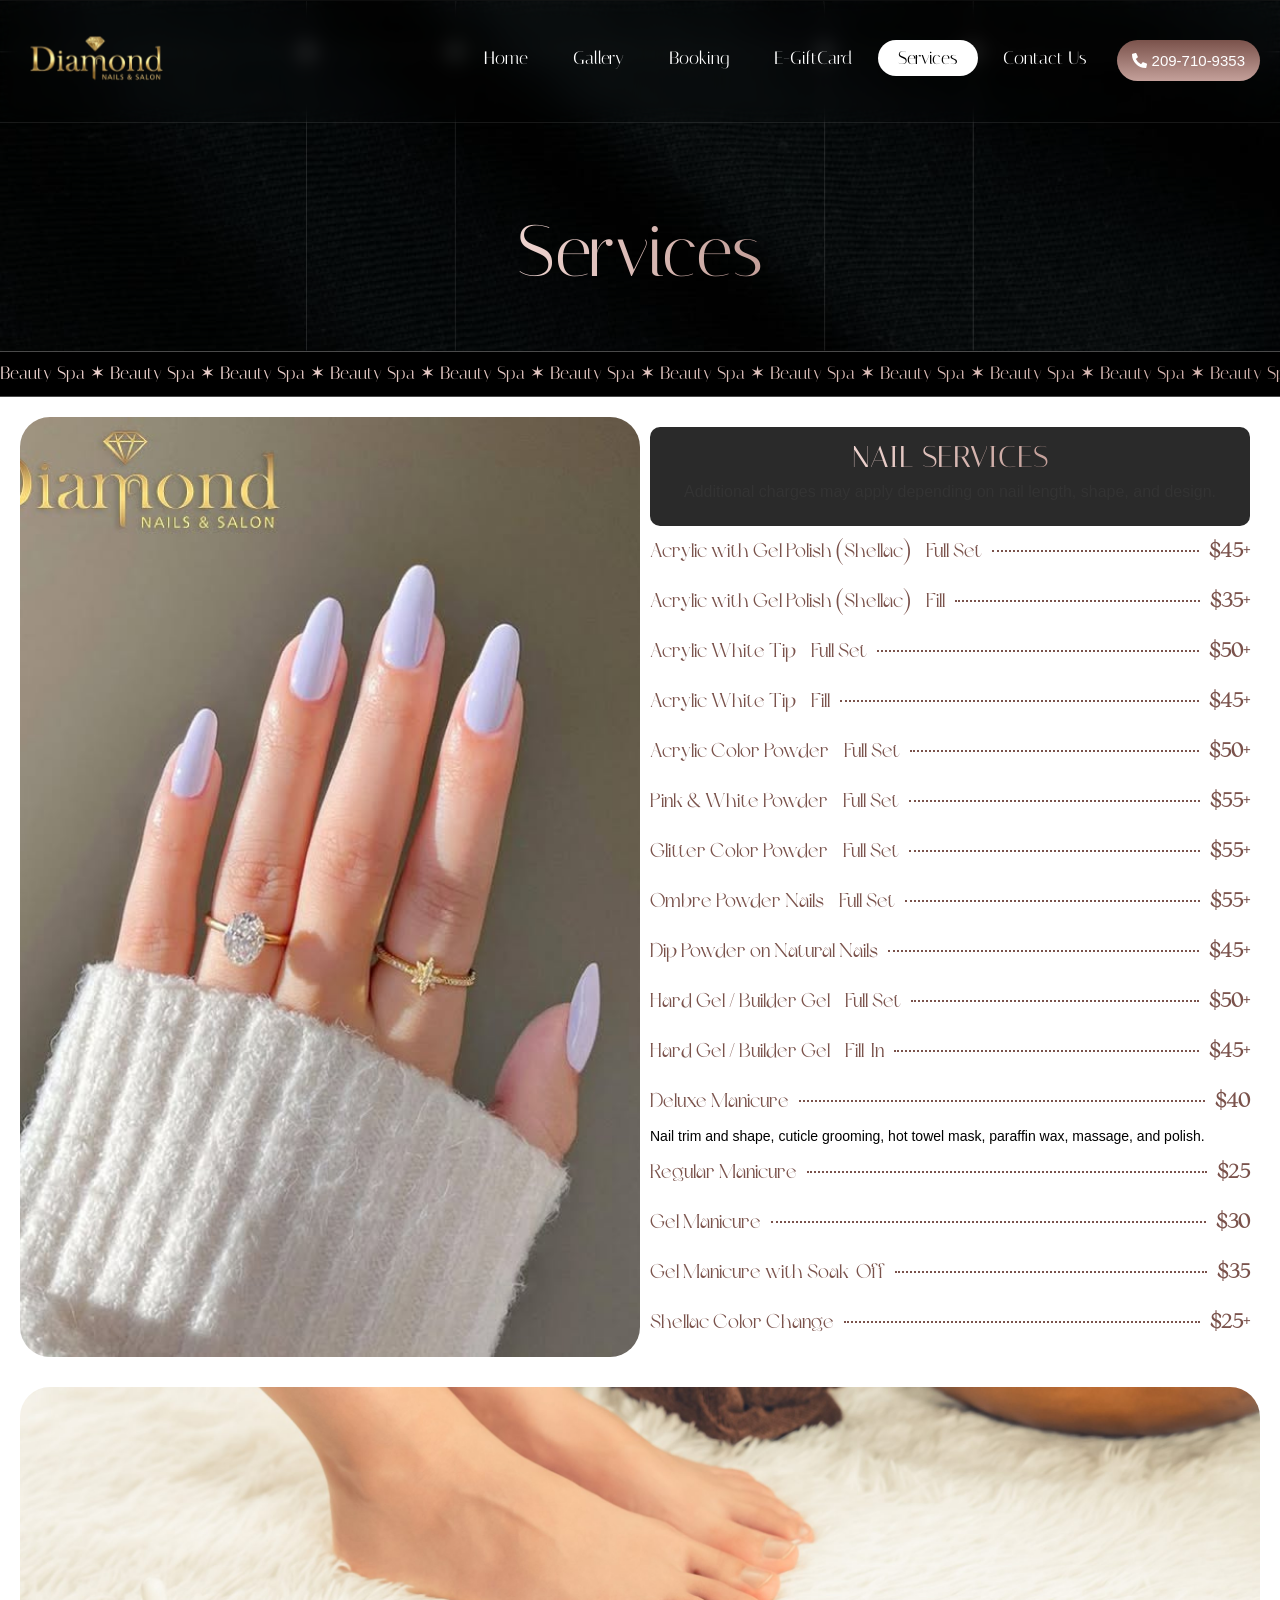
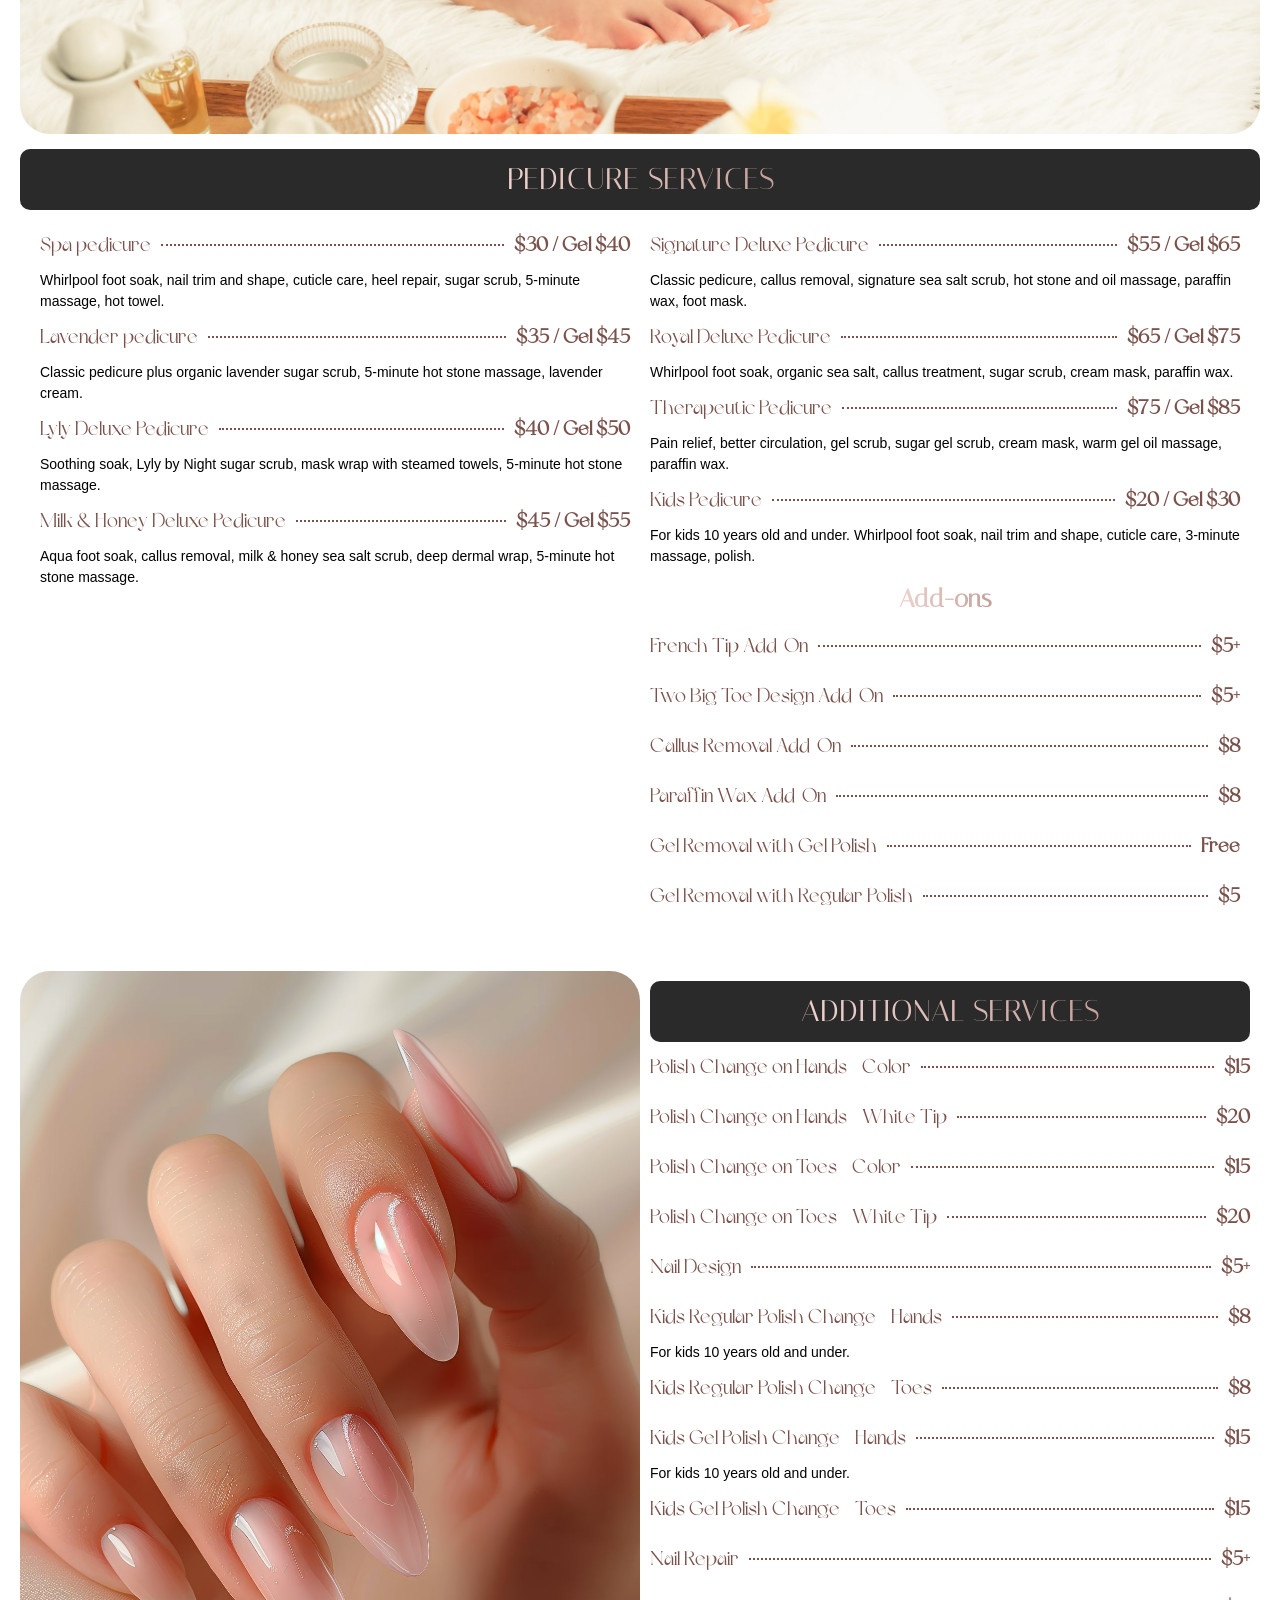
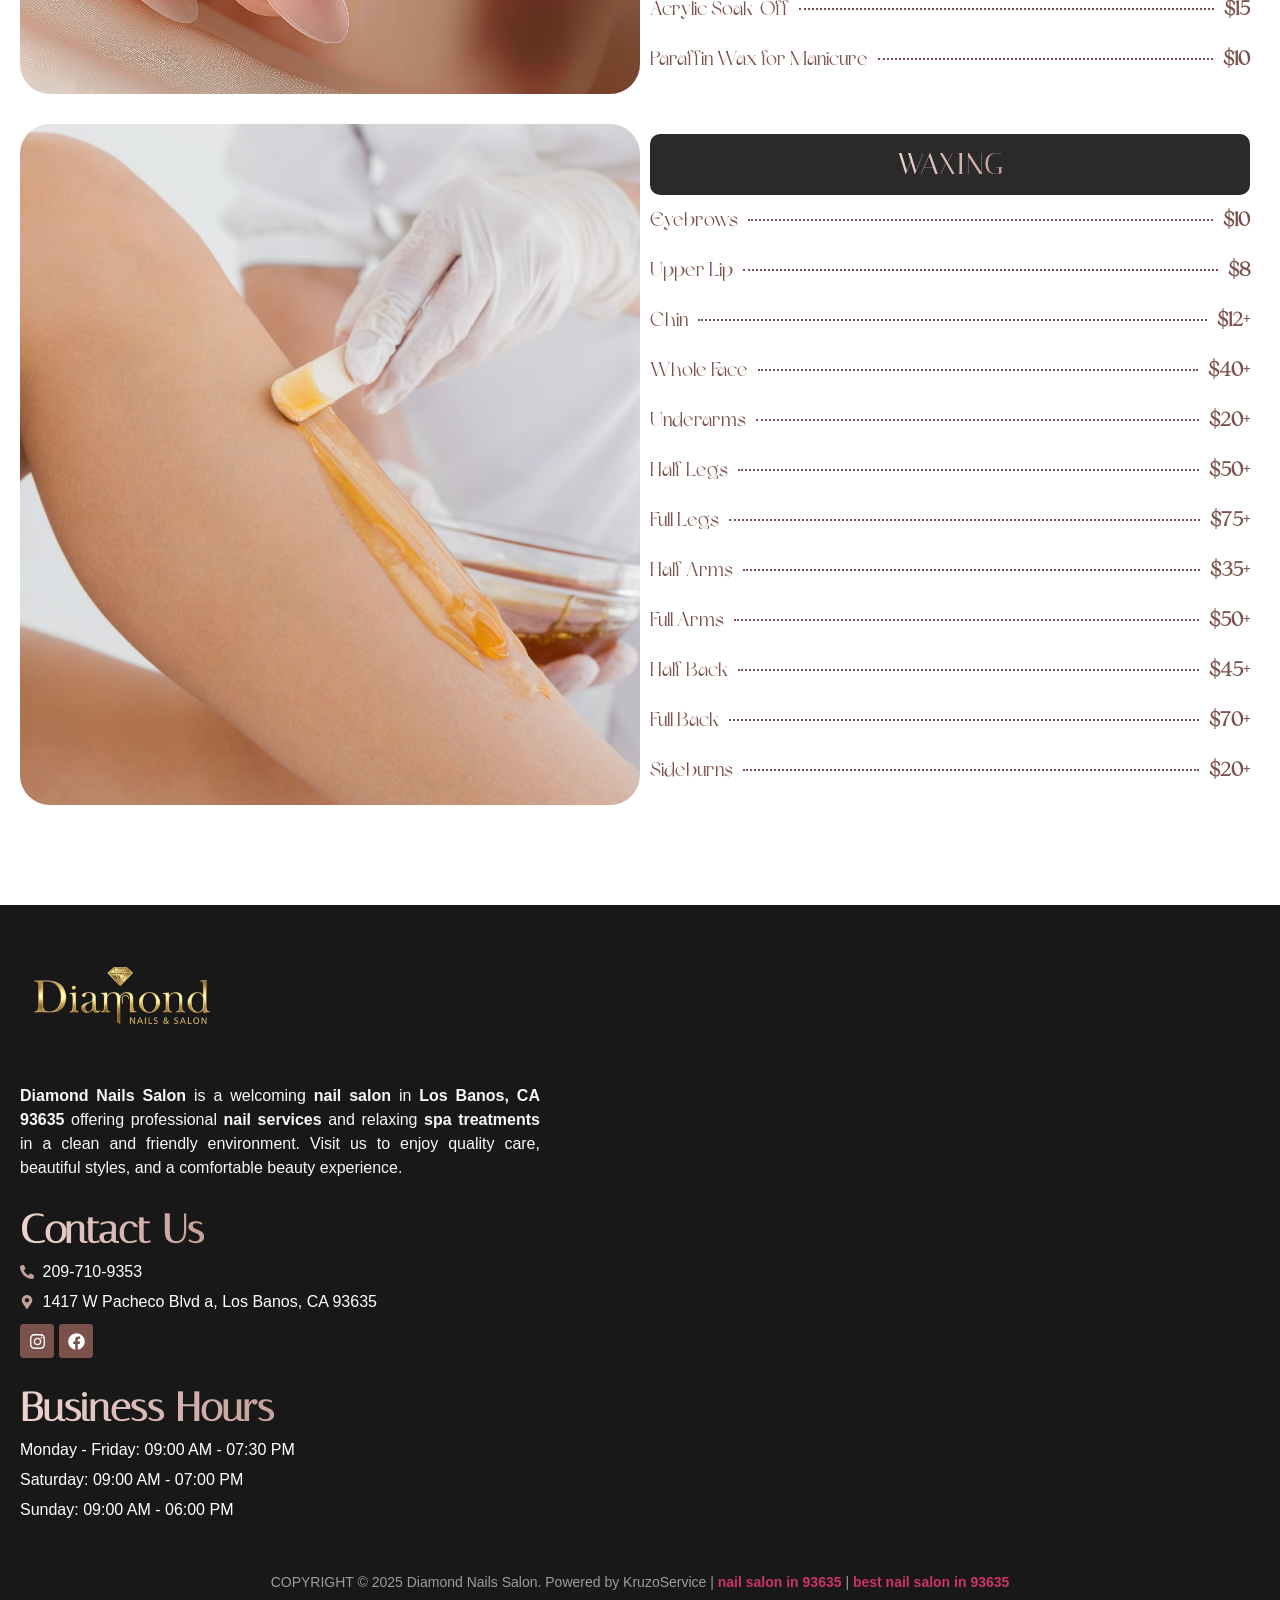
<file: services.html>
<!doctype html>
<html lang="en-US">

<head>
  <meta charset="UTF-8" />
  <meta name="viewport" content="width=device-width, initial-scale=1" />
  <link rel="profile" href="https://gmpg.org/xfn/11" />
  <meta name="robots" content="index, follow, max-image-preview:large, max-snippet:-1, max-video-preview:-1" />

  <!-- This site is optimized with the Yoast SEO Premium plugin v25.3 (Yoast SEO v25.3) - https://yoast.com/wordpress/plugins/seo/ -->
  <title>Diamond Nails Salon</title>
  <link rel="canonical" href="services.html" />
  <meta property="og:locale" content="en_US" />
  <meta property="og:type" content="article" />
  <meta property="og:title" content="Diamond Nails Salon" />
  <meta property="og:description"
    content="Services MANICURES &amp; DIPPING POWDER Classic Manicure $25 Gel Manicure $35 Gold Collagen Manicure $55 Dipping Powder $50 Extra French Tips $10+ Regular Polish Change on Hands $15 Gel Polish Change on Hands $25 Gel / Dipping Powder Removal with Services $5 Gel Removal without Services $10 Dipping Powder Removal without Services $15 PEDICURE PACKAGES […]" />
  <meta property="og:url" content="https://diamondnailssalonlosbanos.com/services/" />
  <meta property="og:site_name" content="Diamond Nails Salon" />
  <meta property="article:publisher" content="https://www.facebook.com/DiamondNailsSalon4" />
  <meta property="article:modified_time" content="2026-03-30T09:36:42+00:00" />
  <meta property="og:image" content="assets/images/image-6-cdd45d088b.png" />
  <meta property="og:image:width" content="1262" />
  <meta property="og:image:height" content="1726" />
  <meta property="og:image:type" content="image/png" />
  <meta name="twitter:card" content="summary_large_image" />
  <meta name="twitter:label1" content="Est. reading time" />
  <meta name="twitter:data1" content="6 minutes" />
  <script type="application/ld+json" class="yoast-schema-graph">
      {
        "@context": "https://schema.org",
        "@graph": [
          {
            "@type": "WebPage",
            "@id": "https://diamondnailssalonlosbanos.com/services/",
            "url": "https://diamondnailssalonlosbanos.com/services/",
            "name": "Services - Nail salon in Cary | Diamond Nails Salon | CA 93635",
            "isPartOf": { "@id": "https://diamondnailssalonlosbanos.com/#website" },
            "datePublished": "2024-12-26T17:06:50+00:00",
            "dateModified": "2026-03-30T09:36:42+00:00",
            "breadcrumb": {
              "@id": "https://diamondnailssalonlosbanos.com/services/#breadcrumb"
            },
            "inLanguage": "en-US",
            "potentialAction": [
              {
                "@type": "ReadAction",
                "target": ["https://diamondnailssalonlosbanos.com/services/"]
              }
            ]
          },
          {
            "@type": "BreadcrumbList",
            "@id": "https://diamondnailssalonlosbanos.com/services/#breadcrumb",
            "itemListElement": [
              {
                "@type": "ListItem",
                "position": 1,
                "name": "Home",
                "item": "https://diamondnailssalonlosbanos.com/"
              },
              { "@type": "ListItem", "position": 2, "name": "Services" }
            ]
          },
          {
            "@type": "WebSite",
            "@id": "https://diamondnailssalonlosbanos.com/#website",
            "url": "https://diamondnailssalonlosbanos.com/",
            "name": "Nail salon in Cary | Diamond Nails Salon | CA 93635",
            "description": "Best nail salon in 93635",
            "publisher": { "@id": "https://diamondnailssalonlosbanos.com/#organization" },
            "alternateName": "Diamond Nails Salon",
            "potentialAction": [
              {
                "@type": "SearchAction",
                "target": {
                  "@type": "EntryPoint",
                  "urlTemplate": "https://diamondnailssalonlosbanos.com/?s={search_term_string}"
                },
                "query-input": {
                  "@type": "PropertyValueSpecification",
                  "valueRequired": true,
                  "valueName": "search_term_string"
                }
              }
            ],
            "inLanguage": "en-US"
          },
          {
            "@type": "Organization",
            "@id": "https://diamondnailssalonlosbanos.com/#organization",
            "name": "Diamond Nails Salon",
            "alternateName": "Diamond Nails Salon",
            "url": "https://diamondnailssalonlosbanos.com/",
            "logo": {
              "@type": "ImageObject",
              "inLanguage": "en-US",
              "@id": "https://diamondnailssalonlosbanos.com/#/schema/logo/image/",
              "url": "assets/images/image-6-cdd45d088b.png",
              "contentUrl": "assets/images/image-6-cdd45d088b.png",
              "width": 1262,
              "height": 1726,
              "caption": "Diamond Nails Salon"
            },
            "image": {
              "@id": "https://diamondnailssalonlosbanos.com/#/schema/logo/image/"
            },
            "sameAs": [
              "https://www.facebook.com/DiamondNailsSalon4",
              "https://www.instagram.com/diamondnailssalonlosbanos"
            ],
            "description": "At to Diamond Nails Salon, a modern nail salon in Los Banos, CA 93635 relaxation, expert care come together to create a refreshing self-care experience",
            "telephone": "+1-919-467-8168",
            "legalName": "Diamond Nails Salon",
            "numberOfEmployees": {
              "@type": "QuantitativeValue",
              "minValue": "1",
              "maxValue": "10"
            },
            "publishingPrinciples": "https://diamondnailssalonlosbanos.com/",
            "ownershipFundingInfo": "https://diamondnailssalonlosbanos.com/",
            "actionableFeedbackPolicy": "https://diamondnailssalonlosbanos.com/services/",
            "correctionsPolicy": "https://diamondnailssalonlosbanos.com/contact-us/",
            "ethicsPolicy": "https://diamondnailssalonlosbanos.com/booking/",
            "diversityPolicy": "https://diamondnailssalonlosbanos.com/gallery/",
            "diversityStaffingReport": "https://diamondnailssalonlosbanos.com/"
          }
        ]
      }
    </script>
  <!-- / Yoast SEO Premium plugin. -->

  <link rel="dns-prefetch" href="//www.googletagmanager.com" />
  <link rel="alternate" type="application/rss+xml" title="Nail salon in Cary | Diamond Nails Salon | CA 93635 » Feed"
    href="https://diamondnailssalonlosbanos.com/feed/" />
  <link rel="alternate" type="application/rss+xml"
    title="Nail salon in Cary | Diamond Nails Salon | CA 93635 » Comments Feed"
    href="https://diamondnailssalonlosbanos.com/comments/feed/" />
  <link rel="alternate" title="oEmbed (JSON)" type="application/json+oembed"
    href="https://diamondnailssalonlosbanos.com/wp-json/oembed/1.0/embed?url=https%3A%2F%2Fdiamondnailssalonlosbanos.com%2Fservices%2F" />
  <link rel="alternate" title="oEmbed (XML)" type="text/xml+oembed"
    href="https://diamondnailssalonlosbanos.com/wp-json/oembed/1.0/embed?url=https%3A%2F%2Fdiamondnailssalonlosbanos.com%2Fservices%2F&amp;format=xml" />
  <style id="wp-img-auto-sizes-contain-inline-css">
    img:is([sizes="auto" i], [sizes^="auto," i]) {
      contain-intrinsic-size: 3000px 1500px;
    }

    /*# sourceURL=wp-img-auto-sizes-contain-inline-css */
  </style>
  <style id="global-styles-inline-css">
    :root {
      --wp--preset--aspect-ratio--square: 1;
      --wp--preset--aspect-ratio--4-3: 4/3;
      --wp--preset--aspect-ratio--3-4: 3/4;
      --wp--preset--aspect-ratio--3-2: 3/2;
      --wp--preset--aspect-ratio--2-3: 2/3;
      --wp--preset--aspect-ratio--16-9: 16/9;
      --wp--preset--aspect-ratio--9-16: 9/16;
      --wp--preset--color--black: #000000;
      --wp--preset--color--cyan-bluish-gray: #abb8c3;
      --wp--preset--color--white: #ffffff;
      --wp--preset--color--pale-pink: #f78da7;
      --wp--preset--color--vivid-red: #cf2e2e;
      --wp--preset--color--luminous-vivid-orange: #ff6900;
      --wp--preset--color--luminous-vivid-amber: #fcb900;
      --wp--preset--color--light-green-cyan: #7bdcb5;
      --wp--preset--color--vivid-green-cyan: #00d084;
      --wp--preset--color--pale-cyan-blue: #8ed1fc;
      --wp--preset--color--vivid-cyan-blue: #0693e3;
      --wp--preset--color--vivid-purple: #9b51e0;
      --wp--preset--gradient--vivid-cyan-blue-to-vivid-purple: linear-gradient(135deg,
          rgb(6, 147, 227) 0%,
          rgb(155, 81, 224) 100%);
      --wp--preset--gradient--light-green-cyan-to-vivid-green-cyan: linear-gradient(135deg,
          rgb(122, 220, 180) 0%,
          rgb(0, 208, 130) 100%);
      --wp--preset--gradient--luminous-vivid-amber-to-luminous-vivid-orange: linear-gradient(135deg,
          rgb(252, 185, 0) 0%,
          rgb(255, 105, 0) 100%);
      --wp--preset--gradient--luminous-vivid-orange-to-vivid-red: linear-gradient(135deg,
          rgb(255, 105, 0) 0%,
          rgb(207, 46, 46) 100%);
      --wp--preset--gradient--very-light-gray-to-cyan-bluish-gray: linear-gradient(135deg,
          rgb(238, 238, 238) 0%,
          rgb(169, 184, 195) 100%);
      --wp--preset--gradient--cool-to-warm-spectrum: linear-gradient(135deg,
          rgb(74, 234, 220) 0%,
          rgb(151, 120, 209) 20%,
          rgb(207, 42, 186) 40%,
          rgb(238, 44, 130) 60%,
          rgb(251, 105, 98) 80%,
          rgb(254, 248, 76) 100%);
      --wp--preset--gradient--blush-light-purple: linear-gradient(135deg,
          rgb(255, 206, 236) 0%,
          rgb(152, 150, 240) 100%);
      --wp--preset--gradient--blush-bordeaux: linear-gradient(135deg,
          rgb(254, 205, 165) 0%,
          rgb(254, 45, 45) 50%,
          rgb(107, 0, 62) 100%);
      --wp--preset--gradient--luminous-dusk: linear-gradient(135deg,
          rgb(255, 203, 112) 0%,
          rgb(199, 81, 192) 50%,
          rgb(65, 88, 208) 100%);
      --wp--preset--gradient--pale-ocean: linear-gradient(135deg,
          rgb(255, 245, 203) 0%,
          rgb(182, 227, 212) 50%,
          rgb(51, 167, 181) 100%);
      --wp--preset--gradient--electric-grass: linear-gradient(135deg,
          rgb(202, 248, 128) 0%,
          rgb(113, 206, 126) 100%);
      --wp--preset--gradient--midnight: linear-gradient(135deg,
          rgb(2, 3, 129) 0%,
          rgb(40, 116, 252) 100%);
      --wp--preset--font-size--small: 13px;
      --wp--preset--font-size--medium: 20px;
      --wp--preset--font-size--large: 36px;
      --wp--preset--font-size--x-large: 42px;
      --wp--preset--spacing--20: 0.44rem;
      --wp--preset--spacing--30: 0.67rem;
      --wp--preset--spacing--40: 1rem;
      --wp--preset--spacing--50: 1.5rem;
      --wp--preset--spacing--60: 2.25rem;
      --wp--preset--spacing--70: 3.38rem;
      --wp--preset--spacing--80: 5.06rem;
      --wp--preset--shadow--natural: 6px 6px 9px rgba(0, 0, 0, 0.2);
      --wp--preset--shadow--deep: 12px 12px 50px rgba(0, 0, 0, 0.4);
      --wp--preset--shadow--sharp: 6px 6px 0px rgba(0, 0, 0, 0.2);
      --wp--preset--shadow--outlined:
        6px 6px 0px -3px rgb(255, 255, 255), 6px 6px rgb(0, 0, 0);
      --wp--preset--shadow--crisp: 6px 6px 0px rgb(0, 0, 0);
    }

    :root {
      --wp--style--global--content-size: 800px;
      --wp--style--global--wide-size: 1200px;
    }

    :where(body) {
      margin: 0;
    }

    .wp-site-blocks>.alignleft {
      float: left;
      margin-right: 2em;
    }

    .wp-site-blocks>.alignright {
      float: right;
      margin-left: 2em;
    }

    .wp-site-blocks>.aligncenter {
      justify-content: center;
      margin-left: auto;
      margin-right: auto;
    }

    :where(.wp-site-blocks)>* {
      margin-block-start: 24px;
      margin-block-end: 0;
    }

    :where(.wp-site-blocks)> :first-child {
      margin-block-start: 0;
    }

    :where(.wp-site-blocks)> :last-child {
      margin-block-end: 0;
    }

    :root {
      --wp--style--block-gap: 24px;
    }

    :root :where(.is-layout-flow)> :first-child {
      margin-block-start: 0;
    }

    :root :where(.is-layout-flow)> :last-child {
      margin-block-end: 0;
    }

    :root :where(.is-layout-flow)>* {
      margin-block-start: 24px;
      margin-block-end: 0;
    }

    :root :where(.is-layout-constrained)> :first-child {
      margin-block-start: 0;
    }

    :root :where(.is-layout-constrained)> :last-child {
      margin-block-end: 0;
    }

    :root :where(.is-layout-constrained)>* {
      margin-block-start: 24px;
      margin-block-end: 0;
    }

    :root :where(.is-layout-flex) {
      gap: 24px;
    }

    :root :where(.is-layout-grid) {
      gap: 24px;
    }

    .is-layout-flow>.alignleft {
      float: left;
      margin-inline-start: 0;
      margin-inline-end: 2em;
    }

    .is-layout-flow>.alignright {
      float: right;
      margin-inline-start: 2em;
      margin-inline-end: 0;
    }

    .is-layout-flow>.aligncenter {
      margin-left: auto !important;
      margin-right: auto !important;
    }

    .is-layout-constrained>.alignleft {
      float: left;
      margin-inline-start: 0;
      margin-inline-end: 2em;
    }

    .is-layout-constrained>.alignright {
      float: right;
      margin-inline-start: 2em;
      margin-inline-end: 0;
    }

    .is-layout-constrained>.aligncenter {
      margin-left: auto !important;
      margin-right: auto !important;
    }

    .is-layout-constrained> :where(:not(.alignleft):not(.alignright):not(.alignfull)) {
      max-width: var(--wp--style--global--content-size);
      margin-left: auto !important;
      margin-right: auto !important;
    }

    .is-layout-constrained>.alignwide {
      max-width: var(--wp--style--global--wide-size);
    }

    body .is-layout-flex {
      display: flex;
    }

    .is-layout-flex {
      flex-wrap: wrap;
      align-items: center;
    }

    .is-layout-flex> :is(*, div) {
      margin: 0;
    }

    body .is-layout-grid {
      display: grid;
    }

    .is-layout-grid> :is(*, div) {
      margin: 0;
    }

    body {
      padding-top: 0px;
      padding-right: 0px;
      padding-bottom: 0px;
      padding-left: 0px;
    }

    :root :where(.wp-element-button, .wp-block-button__link) {
      background-color: #32373c;
      border-width: 0;
      color: #fff;
      font-family: inherit;
      font-size: inherit;
      font-style: inherit;
      font-weight: inherit;
      letter-spacing: inherit;
      line-height: inherit;
      padding-top: calc(0.667em + 2px);
      padding-right: calc(1.333em + 2px);
      padding-bottom: calc(0.667em + 2px);
      padding-left: calc(1.333em + 2px);
      text-decoration: none;
      text-transform: inherit;
    }

    .has-black-color {
      color: var(--wp--preset--color--black) !important;
    }

    .has-cyan-bluish-gray-color {
      color: var(--wp--preset--color--cyan-bluish-gray) !important;
    }

    .has-white-color {
      color: var(--wp--preset--color--white) !important;
    }

    .has-pale-pink-color {
      color: var(--wp--preset--color--pale-pink) !important;
    }

    .has-vivid-red-color {
      color: var(--wp--preset--color--vivid-red) !important;
    }

    .has-luminous-vivid-orange-color {
      color: var(--wp--preset--color--luminous-vivid-orange) !important;
    }

    .has-luminous-vivid-amber-color {
      color: var(--wp--preset--color--luminous-vivid-amber) !important;
    }

    .has-light-green-cyan-color {
      color: var(--wp--preset--color--light-green-cyan) !important;
    }

    .has-vivid-green-cyan-color {
      color: var(--wp--preset--color--vivid-green-cyan) !important;
    }

    .has-pale-cyan-blue-color {
      color: var(--wp--preset--color--pale-cyan-blue) !important;
    }

    .has-vivid-cyan-blue-color {
      color: var(--wp--preset--color--vivid-cyan-blue) !important;
    }

    .has-vivid-purple-color {
      color: var(--wp--preset--color--vivid-purple) !important;
    }

    .has-black-background-color {
      background-color: var(--wp--preset--color--black) !important;
    }

    .has-cyan-bluish-gray-background-color {
      background-color: var(--wp--preset--color--cyan-bluish-gray) !important;
    }

    .has-white-background-color {
      background-color: var(--wp--preset--color--white) !important;
    }

    .has-pale-pink-background-color {
      background-color: var(--wp--preset--color--pale-pink) !important;
    }

    .has-vivid-red-background-color {
      background-color: var(--wp--preset--color--vivid-red) !important;
    }

    .has-luminous-vivid-orange-background-color {
      background-color: var(--wp--preset--color--luminous-vivid-orange) !important;
    }

    .has-luminous-vivid-amber-background-color {
      background-color: var(--wp--preset--color--luminous-vivid-amber) !important;
    }

    .has-light-green-cyan-background-color {
      background-color: var(--wp--preset--color--light-green-cyan) !important;
    }

    .has-vivid-green-cyan-background-color {
      background-color: var(--wp--preset--color--vivid-green-cyan) !important;
    }

    .has-pale-cyan-blue-background-color {
      background-color: var(--wp--preset--color--pale-cyan-blue) !important;
    }

    .has-vivid-cyan-blue-background-color {
      background-color: var(--wp--preset--color--vivid-cyan-blue) !important;
    }

    .has-vivid-purple-background-color {
      background-color: var(--wp--preset--color--vivid-purple) !important;
    }

    .has-black-border-color {
      border-color: var(--wp--preset--color--black) !important;
    }

    .has-cyan-bluish-gray-border-color {
      border-color: var(--wp--preset--color--cyan-bluish-gray) !important;
    }

    .has-white-border-color {
      border-color: var(--wp--preset--color--white) !important;
    }

    .has-pale-pink-border-color {
      border-color: var(--wp--preset--color--pale-pink) !important;
    }

    .has-vivid-red-border-color {
      border-color: var(--wp--preset--color--vivid-red) !important;
    }

    .has-luminous-vivid-orange-border-color {
      border-color: var(--wp--preset--color--luminous-vivid-orange) !important;
    }

    .has-luminous-vivid-amber-border-color {
      border-color: var(--wp--preset--color--luminous-vivid-amber) !important;
    }

    .has-light-green-cyan-border-color {
      border-color: var(--wp--preset--color--light-green-cyan) !important;
    }

    .has-vivid-green-cyan-border-color {
      border-color: var(--wp--preset--color--vivid-green-cyan) !important;
    }

    .has-pale-cyan-blue-border-color {
      border-color: var(--wp--preset--color--pale-cyan-blue) !important;
    }

    .has-vivid-cyan-blue-border-color {
      border-color: var(--wp--preset--color--vivid-cyan-blue) !important;
    }

    .has-vivid-purple-border-color {
      border-color: var(--wp--preset--color--vivid-purple) !important;
    }

    .has-vivid-cyan-blue-to-vivid-purple-gradient-background {
      background: var(--wp--preset--gradient--vivid-cyan-blue-to-vivid-purple) !important;
    }

    .has-light-green-cyan-to-vivid-green-cyan-gradient-background {
      background: var(--wp--preset--gradient--light-green-cyan-to-vivid-green-cyan) !important;
    }

    .has-luminous-vivid-amber-to-luminous-vivid-orange-gradient-background {
      background: var(--wp--preset--gradient--luminous-vivid-amber-to-luminous-vivid-orange) !important;
    }

    .has-luminous-vivid-orange-to-vivid-red-gradient-background {
      background: var(--wp--preset--gradient--luminous-vivid-orange-to-vivid-red) !important;
    }

    .has-very-light-gray-to-cyan-bluish-gray-gradient-background {
      background: var(--wp--preset--gradient--very-light-gray-to-cyan-bluish-gray) !important;
    }

    .has-cool-to-warm-spectrum-gradient-background {
      background: var(--wp--preset--gradient--cool-to-warm-spectrum) !important;
    }

    .has-blush-light-purple-gradient-background {
      background: var(--wp--preset--gradient--blush-light-purple) !important;
    }

    .has-blush-bordeaux-gradient-background {
      background: var(--wp--preset--gradient--blush-bordeaux) !important;
    }

    .has-luminous-dusk-gradient-background {
      background: var(--wp--preset--gradient--luminous-dusk) !important;
    }

    .has-pale-ocean-gradient-background {
      background: var(--wp--preset--gradient--pale-ocean) !important;
    }

    .has-electric-grass-gradient-background {
      background: var(--wp--preset--gradient--electric-grass) !important;
    }

    .has-midnight-gradient-background {
      background: var(--wp--preset--gradient--midnight) !important;
    }

    .has-small-font-size {
      font-size: var(--wp--preset--font-size--small) !important;
    }

    .has-medium-font-size {
      font-size: var(--wp--preset--font-size--medium) !important;
    }

    .has-large-font-size {
      font-size: var(--wp--preset--font-size--large) !important;
    }

    .has-x-large-font-size {
      font-size: var(--wp--preset--font-size--x-large) !important;
    }

    :root :where(.wp-block-icon svg) {
      width: 24px;
    }

    :root :where(.wp-block-pullquote) {
      font-size: 1.5em;
      line-height: 1.6;
    }

    /*# sourceURL=global-styles-inline-css */
  </style>
  <link rel="stylesheet" id="hello-elementor-css" href="assets/css/reset-f92beaf9d3.css" media="all" />
  <link rel="stylesheet" id="hello-elementor-theme-style-css" href="assets/css/theme-96103d487b.css" media="all" />
  <link rel="stylesheet" id="hello-elementor-header-footer-css" href="assets/css/header-footer-85b1dd66c3.css"
    media="all" />
  <link rel="stylesheet" id="elementor-frontend-css" href="assets/css/frontend.min-c69f1d5031.css" media="all" />
  <link rel="stylesheet" id="elementor-post-7-css" href="assets/css/post-7-00ad37106e.css" media="all" />
  <link rel="stylesheet" id="widget-image-css" href="assets/css/widget-image.min-2572db3da2.css" media="all" />
  <link rel="stylesheet" id="widget-nav-menu-css" href="assets/css/widget-nav-menu.min-a2b6302994.css" media="all" />
  <link rel="stylesheet" id="e-motion-fx-css" href="assets/css/motion-fx.min-4e9a77ce0b.css" media="all" />
  <link rel="stylesheet" id="widget-spacer-css" href="assets/css/widget-spacer.min-863f85ca0e.css" media="all" />
  <link rel="stylesheet" id="widget-heading-css" href="assets/css/widget-heading.min-6977da8da7.css" media="all" />
  <link rel="stylesheet" id="widget-icon-list-css" href="assets/css/widget-icon-list.min-16bd223da2.css" media="all" />
  <link rel="stylesheet" id="widget-social-icons-css" href="assets/css/widget-social-icons.min-af8796609a.css"
    media="all" />
  <link rel="stylesheet" id="e-apple-webkit-css" href="assets/css/apple-webkit.min-6a107888ce.css" media="all" />
  <link rel="stylesheet" id="widget-price-list-css" href="assets/css/widget-price-list.min-0912d83f78.css"
    media="all" />
  <link rel="stylesheet" id="elementor-post-396-css" href="assets/css/post-396-49d5d33bab.css" media="all" />
  <link rel="stylesheet" id="elementor-post-52-css" href="assets/css/post-52-d36d2ee54d.css" media="all" />
  <link rel="stylesheet" id="elementor-post-113-css" href="assets/css/post-113-6d79d5c1ef.css" media="all" />
  <link rel="stylesheet" id="ekit-widget-styles-css" href="assets/css/widget-styles-6978b526a3.css" media="all" />
  <link rel="stylesheet" id="ekit-responsive-css" href="assets/css/responsive-26fd5a0708.css" media="all" />
  <link rel="stylesheet" id="elementor-gf-italiana-css"
    href="https://fonts.googleapis.com/css?family=Italiana:100,100italic,200,200italic,300,300italic,400,400italic,500,500italic,600,600italic,700,700italic,800,800italic,900,900italic&amp;display=swap"
    media="all" />
  <link rel="stylesheet" id="elementor-gf-lato-css"
    href="https://fonts.googleapis.com/css?family=Lato:100,100italic,200,200italic,300,300italic,400,400italic,500,500italic,600,600italic,700,700italic,800,800italic,900,900italic&amp;display=swap"
    media="all" />
  <link rel="stylesheet" id="elementor-icons-ekiticons-css" href="assets/css/ekiticons-0586f392a0.css" media="all" />
  <script id="jquery-core-js" src="assets/js/jquery.min-f74d520d9c.js"></script>
  <script id="jquery-migrate-js" src="assets/js/jquery-migrate.min-b791bd57aa.js"></script>
  <link rel="https://api.w.org/" href="https://diamondnailssalonlosbanos.com/wp-json/" />
  <link rel="alternate" title="JSON" type="application/json"
    href="https://diamondnailssalonlosbanos.com/wp-json/wp/v2/pages/396" />
  <link rel="EditURI" type="application/rsd+xml" title="RSD"
    href="https://diamondnailssalonlosbanos.com/xmlrpc.php?rsd" />

  <link rel="shortlink" href="https://diamondnailssalonlosbanos.com/?p=396" />
  <meta name="generator" content="Site Kit by Google 1.168.0" />
  <meta name="generator"
    content="Elementor 3.34.1; features: e_font_icon_svg, additional_custom_breakpoints; settings: css_print_method-external, google_font-enabled, font_display-swap" />
  <style>
    .e-con.e-parent:nth-of-type(n + 4):not(.e-lazyloaded):not(.e-no-lazyload),
    .e-con.e-parent:nth-of-type(n + 4):not(.e-lazyloaded):not(.e-no-lazyload) * {
      background-image: none !important;
    }

    @media screen and (max-height: 1024px) {

      .e-con.e-parent:nth-of-type(n + 3):not(.e-lazyloaded):not(.e-no-lazyload),
      .e-con.e-parent:nth-of-type(n + 3):not(.e-lazyloaded):not(.e-no-lazyload) * {
        background-image: none !important;
      }
    }

    @media screen and (max-height: 640px) {

      .e-con.e-parent:nth-of-type(n + 2):not(.e-lazyloaded):not(.e-no-lazyload),
      .e-con.e-parent:nth-of-type(n + 2):not(.e-lazyloaded):not(.e-no-lazyload) * {
        background-image: none !important;
      }
    }
  </style>
  <style class="wpcode-css-snippet">
    /*làm mờ header*/
    .blur-10 {
      backdrop-filter: blur(10px) !important;
      -webkit-backdrop-filter: blur(10px);
    }
  </style>
  <meta name="theme-color" content="#FFFFFF" />
  <link rel="icon" href="assets/images/site-icon-sol-nails-spa-cary-nc-150x150-adc25246d2.png" sizes="32x32" />
  <link rel="icon" href="assets/images/site-icon-sol-nails-spa-cary-nc-300x300-094d5dffdf.png" sizes="192x192" />
  <link rel="apple-touch-icon" href="assets/images/site-icon-sol-nails-spa-cary-nc-300x300-094d5dffdf.png" />
  <meta name="msapplication-TileImage" content="assets/images/site-icon-sol-nails-spa-cary-nc-300x300-094d5dffdf.png" />
  <script src="assets/js/wp-emoji-release.min-9ec11ea189.js" defer=""></script>
</head>

<body
  class="wp-singular page-template-default page page-id-396 wp-custom-logo wp-embed-responsive wp-theme-hello-elementor eio-default hello-elementor-default elementor-default elementor-kit-7 elementor-page elementor-page-396 e--ua-blink e--ua-webkit"
  data-elementor-device-mode="desktop">
  <a class="skip-link screen-reader-text" href="#content">Skip to content</a>

  <header data-elementor-type="header" data-elementor-id="52"
    class="elementor elementor-52 elementor-location-header elementor-motion-effects-parent"
    data-elementor-post-type="elementor_library">
    <div class="elementor-element elementor-element-642881d e-flex e-con-boxed e-con e-parent e-lazyloaded"
      data-id="642881d" data-element_type="container" data-settings='{"background_background":"classic"}'>
      <div class="e-con-inner"></div>
    </div>
    <div
      class="elementor-element elementor-element-9101cc4 blur-10 e-flex e-con-boxed e-con e-parent elementor-motion-effects-element elementor-motion-effects-element-type-background e-lazyloaded"
      data-id="9101cc4" data-element_type="container"
      data-settings='{"position":"fixed","background_background":"classic","background_motion_fx_motion_fx_scrolling":"yes","background_motion_fx_opacity_effect":"yes","background_motion_fx_opacity_range":{"unit":"%","size":"","sizes":{"start":100,"end":100}},"background_motion_fx_opacity_direction":"out-in","background_motion_fx_opacity_level":{"unit":"px","size":10,"sizes":[]},"background_motion_fx_devices":["desktop","tablet","mobile"]}'
      style="--e-transform-transition-duration: 100ms">
      <div class="elementor-motion-effects-container">
        <div class="elementor-motion-effects-layer" style="width: 100%; height: 100%; opacity: 0; will-change: opacity">
        </div>
      </div>
      <div class="e-con-inner">
        <div class="elementor-element elementor-element-139ed85 e-con-full e-flex e-con e-child" data-id="139ed85"
          data-element_type="container">
          <div class="elementor-element elementor-element-5b4b7b5 elementor-widget elementor-widget-image"
            data-id="5b4b7b5" data-element_type="widget" data-widget_type="image.default">
            <div class="elementor-widget-container">
              <a href="/home">
                <img width="749" height="1024" src="assets/images/image-6-749x1024-33034505da.png"
                  class="attachment-large size-large wp-image-1556" alt="sol-nails-spa-cary-nc" srcset="
                      assets/images/image-6-749x1024-33034505da.png   749w,
                      assets/images/image-6-219x300-42bad863b5.png    219w,
                      assets/images/image-6-768x1050-b18435426d.png   768w,
                      assets/images/image-6-1123x1536-15567d1903.png 1123w,
                      assets/images/image-6-cdd45d088b.png           1262w
                    " sizes="(max-width: 749px) 100vw, 749px" style="width: 150px; height: auto;" />
              </a>
            </div>
          </div>
        </div>
        <div class="elementor-element elementor-element-8c4b021 e-con-full e-flex e-con e-child" data-id="8c4b021"
          data-element_type="container">
          <div
            class="elementor-element elementor-element-689aaa6 elementor-nav-menu--stretch elementor-nav-menu--dropdown-mobile elementor-nav-menu__text-align-aside elementor-nav-menu--toggle elementor-nav-menu--burger elementor-widget elementor-widget-nav-menu"
            data-id="689aaa6" data-element_type="widget"
            data-settings='{"full_width":"stretch","layout":"horizontal","submenu_icon":{"value":"&lt;svg aria-hidden=\"true\" class=\"e-font-icon-svg e-fas-caret-down\" viewBox=\"0 0 320 512\" xmlns=\"http:\/\/www.w3.org\/2000\/svg\"&gt;&lt;path d=\"M31.3 192h257.3c17.8 0 26.7 21.5 14.1 34.1L174.1 354.8c-7.8 7.8-20.5 7.8-28.3 0L17.2 226.1C4.6 213.5 13.5 192 31.3 192z\"&gt;&lt;\/path&gt;&lt;\/svg&gt;","library":"fa-solid"},"toggle":"burger"}'
            data-widget_type="nav-menu.default">
            <div class="elementor-widget-container">
              <nav aria-label="Menu"
                class="elementor-nav-menu--main elementor-nav-menu__container elementor-nav-menu--layout-horizontal e--pointer-background e--animation-fade">
                <ul id="menu-1-689aaa6" class="elementor-nav-menu" data-smartmenus-id="17808316453738115">
                  <li
                    class="menu-item menu-item-type-post_type menu-item-object-page menu-item-home menu-item-privacy-policy menu-item-104">
                    <a rel="privacy-policy" href="index.html" class="elementor-item">Home</a>
                  </li>
                  <li class="menu-item menu-item-type-post_type menu-item-object-page menu-item-395">
                    <a href="gallery.html" class="elementor-item">Gallery</a>
                  </li>
                  <li class="menu-item menu-item-type-post_type menu-item-object-page menu-item-403">
                    <a href="booking.html" class="elementor-item">Booking</a>
                  </li>
                  <li class="menu-item menu-item-type-post_type menu-item-object-page menu-item-1579">
                    <a href="giftcard.html" class="elementor-item">E-GiftCard</a>
                  </li>
                  <li
                    class="menu-item menu-item-type-post_type menu-item-object-page current-menu-item page_item page-item-396 current_page_item menu-item-404">
                    <a href="services.html" aria-current="page"
                      class="elementor-item elementor-item-active">Services</a>
                  </li>
                  <li class="menu-item menu-item-type-post_type menu-item-object-page menu-item-402">
                    <a href="contact-us.html" class="elementor-item">Contact Us</a>
                  </li>
                </ul>
              </nav>
              <div class="elementor-menu-toggle" role="button" tabindex="0" aria-label="Menu Toggle"
                aria-expanded="false" style="">
                <i aria-hidden="true" role="presentation"
                  class="elementor-menu-toggle__icon--open icon icon-burger-menu"></i><svg aria-hidden="true"
                  role="presentation" class="elementor-menu-toggle__icon--close e-font-icon-svg e-eicon-close"
                  viewBox="0 0 1000 1000" xmlns="http://www.w3.org/2000/svg">
                  <path
                    d="M742 167L500 408 258 167C246 154 233 150 217 150 196 150 179 158 167 167 154 179 150 196 150 212 150 229 154 242 171 254L408 500 167 742C138 771 138 800 167 829 196 858 225 858 254 829L496 587 738 829C750 842 767 846 783 846 800 846 817 842 829 829 842 817 846 804 846 783 846 767 842 750 829 737L588 500 833 258C863 229 863 200 833 171 804 137 775 137 742 167Z">
                  </path>
                </svg>
              </div>
              <nav class="elementor-nav-menu--dropdown elementor-nav-menu__container" aria-hidden="true"
                style="width: 1440px; left: 0px; top: 44px; --menu-height: 0">
                <ul id="menu-2-689aaa6" class="elementor-nav-menu" data-smartmenus-id="17808316453740608">
                  <li
                    class="menu-item menu-item-type-post_type menu-item-object-page menu-item-home menu-item-privacy-policy menu-item-104">
                    <a rel="privacy-policy" href="index.html" class="elementor-item" tabindex="-1">Home</a>
                  </li>
                  <li class="menu-item menu-item-type-post_type menu-item-object-page menu-item-395">
                    <a href="gallery.html" class="elementor-item" tabindex="-1">Gallery</a>
                  </li>
                  <li class="menu-item menu-item-type-post_type menu-item-object-page menu-item-403">
                    <a href="booking.html" class="elementor-item" tabindex="-1">Booking</a>
                  </li>
                  <li class="menu-item menu-item-type-post_type menu-item-object-page menu-item-1579">
                    <a href="giftcard.html" class="elementor-item" tabindex="-1">E-GiftCard</a>
                  </li>
                  <li
                    class="menu-item menu-item-type-post_type menu-item-object-page current-menu-item page_item page-item-396 current_page_item menu-item-404">
                    <a href="services.html" aria-current="page" class="elementor-item elementor-item-active"
                      tabindex="-1">Services</a>
                  </li>
                  <li class="menu-item menu-item-type-post_type menu-item-object-page menu-item-402">
                    <a href="contact-us.html" class="elementor-item" tabindex="-1">Contact Us</a>
                  </li>
                </ul>
              </nav>
            </div>
          </div>
          <div class="elementor-element elementor-element-ca63773 elementor-widget elementor-widget-button"
            data-id="ca63773" data-element_type="widget" data-widget_type="button.default">
            <div class="elementor-widget-container">
              <div class="elementor-button-wrapper">
                <a class="elementor-button elementor-button-link elementor-size-sm" href="tel:+12097109353">
                  <span class="elementor-button-content-wrapper">
                    <span class="elementor-button-icon">
                      <svg aria-hidden="true" class="e-font-icon-svg e-fas-phone-alt" viewBox="0 0 512 512"
                        xmlns="http://www.w3.org/2000/svg">
                        <path
                          d="M497.39 361.8l-112-48a24 24 0 0 0-28 6.9l-49.6 60.6A370.66 370.66 0 0 1 130.6 204.11l60.6-49.6a23.94 23.94 0 0 0 6.9-28l-48-112A24.16 24.16 0 0 0 122.6.61l-104 24A24 24 0 0 0 0 48c0 256.5 207.9 464 464 464a24 24 0 0 0 23.4-18.6l24-104a24.29 24.29 0 0 0-14.01-27.6z">
                        </path>
                      </svg>
                    </span>
                    <span class="elementor-button-text">209-710-9353</span>
                  </span>
                </a>
              </div>
            </div>
          </div>
        </div>
      </div>
    </div>
  </header>

  <main id="content" class="site-main post-396 page type-page status-publish hentry">
    <div class="page-content">
      <div data-elementor-type="wp-page" data-elementor-id="396" class="elementor elementor-396"
        data-elementor-post-type="page">
        <div class="elementor-element elementor-element-f1b6095 e-flex e-con-boxed e-con e-parent e-lazyloaded"
          data-id="f1b6095" data-element_type="container" data-settings='{"background_background":"classic"}'>
          <div class="e-con-inner">
            <div class="elementor-element elementor-element-3e7836e elementor-widget elementor-widget-spacer"
              data-id="3e7836e" data-element_type="widget" data-widget_type="spacer.default">
              <div class="elementor-widget-container">
                <div class="elementor-spacer">
                  <div class="elementor-spacer-inner"></div>
                </div>
              </div>
            </div>
            <div class="elementor-element elementor-element-2387c5c elementor-widget elementor-widget-heading"
              data-id="2387c5c" data-element_type="widget" data-widget_type="heading.default">
              <div class="elementor-widget-container">
                <h2 class="elementor-heading-title elementor-size-default">
                  Services
                </h2>
              </div>
            </div>
            <div class="elementor-element elementor-element-70ce3d4 elementor-widget elementor-widget-spacer"
              data-id="70ce3d4" data-element_type="widget" data-widget_type="spacer.default">
              <div class="elementor-widget-container">
                <div class="elementor-spacer">
                  <div class="elementor-spacer-inner"></div>
                </div>
              </div>
            </div>
          </div>
        </div>
        <div class="elementor-element elementor-element-d656889 e-con-full e-flex e-con e-parent e-lazyloaded"
          data-id="d656889" data-element_type="container">
          <div class="elementor-element elementor-element-bc0a474 elementor-widget elementor-widget-template"
            data-id="bc0a474" data-element_type="widget" data-widget_type="template.default">
            <div class="elementor-widget-container">
              <div class="elementor-template">
                <div data-elementor-type="container" data-elementor-id="534" class="elementor elementor-534"
                  data-elementor-post-type="elementor_library">
                  <div
                    class="elementor-element elementor-element-4bfac104 marquee e-con-full e-flex e-con e-parent e-lazyloaded"
                    data-id="4bfac104" data-element_type="container"
                    data-settings='{"background_background":"classic"}'>
                    <div
                      class="elementor-element elementor-element-19d15983 marquee-content elementor-widget elementor-widget-heading"
                      data-id="19d15983" data-element_type="widget" data-widget_type="heading.default">
                      <div class="elementor-widget-container">
                        <h2 class="elementor-heading-title elementor-size-default">
                          Beauty Spa ㅤ✶ㅤ Beauty Spa ㅤ✶ㅤ Beauty Spa ㅤ✶ㅤ
                          Beauty Spa ㅤ✶ㅤ Beauty Spa ㅤ✶ㅤ Beauty Spa ㅤ✶ㅤ
                          Beauty Spa ㅤ✶ㅤ Beauty Spa ㅤ✶ㅤ Beauty Spa ㅤ✶ㅤ
                          Beauty Spa ㅤ✶ㅤ Beauty Spa ㅤ✶ㅤ Beauty Spa ㅤ✶ㅤ
                          Beauty Spa ㅤ✶ㅤ Beauty Spa ㅤ✶ㅤ Beauty Spa ㅤ✶ㅤ
                          Beauty Spa ㅤ✶ㅤ Beauty Spa ㅤ✶ㅤ Beauty Spa ㅤ✶ㅤ
                          Beauty Spa
                        </h2>
                      </div>
                    </div>
                  </div>
                </div>
              </div>
            </div>
          </div>
        </div>

        <!-- Service Content -->
      <div class="elementor-element elementor-element-18e4e13 e-flex e-con-boxed e-con e-parent e-lazyloaded"
        data-id="18e4e13" data-element_type="container">
        <div class="e-con-inner">
          <div class="elementor-element elementor-element-2c55aa45 e-con-full e-flex e-con e-child" data-id="2c55aa45"
            data-element_type="container" id="manicures">
            <div class="elementor-element elementor-element-3ebf700d e-con-full e-flex e-con e-child" data-id="3ebf700d"
              data-element_type="container" data-settings='{"background_background":"classic"}'></div>
            <div class="elementor-element elementor-element-7b949111 e-con-full e-flex e-con e-child" data-id="7b949111"
              data-element_type="container">
              <div class="elementor-element elementor-element-6ec1d68b elementor-widget elementor-widget-heading"
                data-id="6ec1d68b" data-element_type="widget" data-widget_type="heading.default">
                <div class="elementor-widget-container">
                  <h2 class="elementor-heading-title elementor-size-default">
                    NAIL SERVICES
                  </h2>
                  <p class="elementor-price-list-description">
                    Additional charges may apply depending on nail length,
                    shape, and design.
                  </p>
                </div>
              </div>
              <div class="elementor-element elementor-element-6215569b elementor-widget elementor-widget-price-list"
                data-id="6215569b" data-element_type="widget" data-widget_type="price-list.default">
                <div class="elementor-widget-container">
                  <ul class="elementor-price-list">
                    <li class="elementor-price-list-item">
                      <div class="elementor-price-list-text">
                        <div class="elementor-price-list-header">
                          <span class="elementor-price-list-title">
                            Acrylic with Gel Polish (Shellac) - Full Set
                          </span>
                          <span class="elementor-price-list-separator"></span>
                          <span class="elementor-price-list-price">$45+
                          </span>
                        </div>
                      </div>
                    </li>
                    <li class="elementor-price-list-item">
                      <div class="elementor-price-list-text">
                        <div class="elementor-price-list-header">
                          <span class="elementor-price-list-title">
                            Acrylic with Gel Polish (Shellac) - Fill
                          </span>
                          <span class="elementor-price-list-separator"></span>
                          <span class="elementor-price-list-price">$35+
                          </span>
                        </div>
                      </div>
                    </li>
                    <li class="elementor-price-list-item">
                      <div class="elementor-price-list-text">
                        <div class="elementor-price-list-header">
                          <span class="elementor-price-list-title">
                            Acrylic White Tip - Full Set
                          </span>
                          <span class="elementor-price-list-separator"></span>
                          <span class="elementor-price-list-price">$50+
                          </span>
                        </div>
                      </div>
                    </li>
                    <li class="elementor-price-list-item">
                      <div class="elementor-price-list-text">
                        <div class="elementor-price-list-header">
                          <span class="elementor-price-list-title">
                            Acrylic White Tip - Fill
                          </span>
                          <span class="elementor-price-list-separator"></span>
                          <span class="elementor-price-list-price">$45+
                          </span>
                        </div>
                      </div>
                    </li>
                    <li class="elementor-price-list-item">
                      <div class="elementor-price-list-text">
                        <div class="elementor-price-list-header">
                          <span class="elementor-price-list-title">
                            Acrylic Color Powder - Full Set
                          </span>
                          <span class="elementor-price-list-separator"></span>
                          <span class="elementor-price-list-price">$50+
                          </span>
                        </div>
                      </div>
                    </li>
                    <li class="elementor-price-list-item">
                      <div class="elementor-price-list-text">
                        <div class="elementor-price-list-header">
                          <span class="elementor-price-list-title">
                            Pink &amp; White Powder - Full Set
                          </span>
                          <span class="elementor-price-list-separator"></span>
                          <span class="elementor-price-list-price">$55+
                          </span>
                        </div>
                      </div>
                    </li>
                    <li class="elementor-price-list-item">
                      <div class="elementor-price-list-text">
                        <div class="elementor-price-list-header">
                          <span class="elementor-price-list-title">
                            Glitter Color Powder - Full Set
                          </span>
                          <span class="elementor-price-list-separator"></span>
                          <span class="elementor-price-list-price">$55+
                          </span>
                        </div>
                      </div>
                    </li>
                    <li class="elementor-price-list-item">
                      <div class="elementor-price-list-text">
                        <div class="elementor-price-list-header">
                          <span class="elementor-price-list-title">
                            Ombre Powder Nails - Full Set
                          </span>
                          <span class="elementor-price-list-separator"></span>
                          <span class="elementor-price-list-price">$55+
                          </span>
                        </div>
                      </div>
                    </li>
                    <li class="elementor-price-list-item">
                      <div class="elementor-price-list-text">
                        <div class="elementor-price-list-header">
                          <span class="elementor-price-list-title">
                            Dip Powder on Natural Nails
                          </span>
                          <span class="elementor-price-list-separator"></span>
                          <span class="elementor-price-list-price">$45+
                          </span>
                        </div>
                      </div>
                    </li>
                    <li class="elementor-price-list-item">
                      <div class="elementor-price-list-text">
                        <div class="elementor-price-list-header">
                          <span class="elementor-price-list-title">
                            Hard Gel / Builder Gel - Full Set
                          </span>
                          <span class="elementor-price-list-separator"></span>
                          <span class="elementor-price-list-price">$50+
                          </span>
                        </div>
                      </div>
                    </li>
                    <li class="elementor-price-list-item">
                      <div class="elementor-price-list-text">
                        <div class="elementor-price-list-header">
                          <span class="elementor-price-list-title">
                            Hard Gel / Builder Gel - Fill-In
                          </span>
                          <span class="elementor-price-list-separator"></span>
                          <span class="elementor-price-list-price">$45+
                          </span>
                        </div>
                      </div>
                    </li>
                    <li class="elementor-price-list-item">
                      <div class="elementor-price-list-text">
                        <div class="elementor-price-list-header">
                          <span class="elementor-price-list-title">
                            Deluxe Manicure
                          </span>
                          <span class="elementor-price-list-separator"></span>
                          <span class="elementor-price-list-price">$40
                          </span>
                        </div>
                        <p class="elementor-price-list-description">
                          Nail trim and shape, cuticle grooming, hot towel
                          mask, paraffin wax, massage, and polish.
                        </p>
                      </div>
                    </li>
                    <li class="elementor-price-list-item">
                      <div class="elementor-price-list-text">
                        <div class="elementor-price-list-header">
                          <span class="elementor-price-list-title">
                            Regular Manicure
                          </span>
                          <span class="elementor-price-list-separator"></span>
                          <span class="elementor-price-list-price">$25
                          </span>
                        </div>
                      </div>
                    </li>
                    <li class="elementor-price-list-item">
                      <div class="elementor-price-list-text">
                        <div class="elementor-price-list-header">
                          <span class="elementor-price-list-title">
                            Gel Manicure
                          </span>
                          <span class="elementor-price-list-separator"></span>
                          <span class="elementor-price-list-price">$30
                          </span>
                        </div>
                      </div>
                    </li>
                    <li class="elementor-price-list-item">
                      <div class="elementor-price-list-text">
                        <div class="elementor-price-list-header">
                          <span class="elementor-price-list-title">
                            Gel Manicure with Soak-Off
                          </span>
                          <span class="elementor-price-list-separator"></span>
                          <span class="elementor-price-list-price">$35
                          </span>
                        </div>
                      </div>
                    </li>
                    <li class="elementor-price-list-item">
                      <div class="elementor-price-list-text">
                        <div class="elementor-price-list-header">
                          <span class="elementor-price-list-title">
                            Shellac Color Change
                          </span>
                          <span class="elementor-price-list-separator"></span>
                          <span class="elementor-price-list-price">$25+
                          </span>
                        </div>
                      </div>
                    </li>
                  </ul>
                </div>
              </div>
            </div>
          </div>
      
          <div class="elementor-element elementor-element-a485922 e-con-full e-flex e-con e-child" data-id="a485922"
            data-element_type="container" id="pedicures">
            <div class="elementor-element elementor-element-0050179 e-con-full e-flex e-con e-child" data-id="0050179"
              data-element_type="container" data-settings='{"background_background":"classic"}'></div>
            <div class="elementor-element elementor-element-c6850b2 elementor-widget elementor-widget-heading"
              data-id="c6850b2" data-element_type="widget" data-widget_type="heading.default">
              <div class="elementor-widget-container">
                <h2 class="elementor-heading-title elementor-size-default">
                  PEDICURE SERVICES
                </h2>
              </div>
            </div>
            <div class="elementor-element elementor-element-d461b5b e-con-full e-flex e-con e-child" data-id="d461b5b"
              data-element_type="container">
              <div class="elementor-element elementor-element-50f2ff4 e-con-full e-flex e-con e-child" data-id="50f2ff4"
                data-element_type="container">
                <div class="elementor-element elementor-element-b726bce elementor-widget elementor-widget-price-list"
                  data-id="b726bce" data-element_type="widget" data-widget_type="price-list.default">
                  <div class="elementor-widget-container">
                    <ul class="elementor-price-list">
                      <li class="elementor-price-list-item">
                        <div class="elementor-price-list-text">
                          <div class="elementor-price-list-header">
                            <span class="elementor-price-list-title">
                              Spa pedicure
                            </span>
                            <span class="elementor-price-list-separator"></span>
                            <span class="elementor-price-list-price">$30 / Gel $40
                            </span>
                          </div>
                          <p class="elementor-price-list-description">
                            Whirlpool foot soak, nail trim and shape,
                            cuticle care, heel repair, sugar scrub,
                            5-minute massage, hot towel.
                          </p>
                        </div>
                      </li>
                      <li class="elementor-price-list-item">
                        <div class="elementor-price-list-text">
                          <div class="elementor-price-list-header">
                            <span class="elementor-price-list-title">
                              Lavender pedicure
                            </span>
                            <span class="elementor-price-list-separator"></span>
                            <span class="elementor-price-list-price">$35 / Gel $45
                            </span>
                          </div>
                          <p class="elementor-price-list-description">
                            Classic pedicure plus organic lavender sugar
                            scrub, 5-minute hot stone massage, lavender
                            cream.
                          </p>
                        </div>
                      </li>
                      <li class="elementor-price-list-item">
                        <div class="elementor-price-list-text">
                          <div class="elementor-price-list-header">
                            <span class="elementor-price-list-title">
                              Lyly Deluxe Pedicure
                            </span>
                            <span class="elementor-price-list-separator"></span>
                            <span class="elementor-price-list-price">$40 / Gel $50
                            </span>
                          </div>
                          <p class="elementor-price-list-description">
                            Soothing soak, Lyly by Night sugar scrub, mask
                            wrap with steamed towels, 5-minute hot stone
                            massage.
                          </p>
                        </div>
                      </li>
                      <li class="elementor-price-list-item">
                        <div class="elementor-price-list-text">
                          <div class="elementor-price-list-header">
                            <span class="elementor-price-list-title">
                              Milk &amp; Honey Deluxe Pedicure
                            </span>
                            <span class="elementor-price-list-separator"></span>
                            <span class="elementor-price-list-price">$45 / Gel $55
                            </span>
                          </div>
                          <p class="elementor-price-list-description">
                            Aqua foot soak, callus removal, milk &amp;
                            honey sea salt scrub, deep dermal wrap,
                            5-minute hot stone massage.
                          </p>
                        </div>
                      </li>
                    </ul>
                  </div>
                </div>
              </div>
      
              <div class="elementor-element elementor-element-5476394 e-con-full e-flex e-con e-child" data-id="5476394"
                data-element_type="container">
                <div class="elementor-element elementor-element-95fd7b2 elementor-widget elementor-widget-price-list"
                  data-id="95fd7b2" data-element_type="widget" data-widget_type="price-list.default">
                  <div class="elementor-widget-container">
                    <ul class="elementor-price-list">
                      <li class="elementor-price-list-item">
                        <div class="elementor-price-list-text">
                          <div class="elementor-price-list-header">
                            <span class="elementor-price-list-title">
                              Signature Deluxe Pedicure
                            </span>
                            <span class="elementor-price-list-separator"></span>
                            <span class="elementor-price-list-price">$55 / Gel $65
                            </span>
                          </div>
                          <p class="elementor-price-list-description">
                            Classic pedicure, callus removal, signature sea
                            salt scrub, hot stone and oil massage, paraffin
                            wax, foot mask.
                          </p>
                        </div>
                      </li>
                      <li class="elementor-price-list-item">
                        <div class="elementor-price-list-text">
                          <div class="elementor-price-list-header">
                            <span class="elementor-price-list-title">
                              Royal Deluxe Pedicure
                            </span>
                            <span class="elementor-price-list-separator"></span>
                            <span class="elementor-price-list-price">$65 / Gel $75
                            </span>
                          </div>
                          <p class="elementor-price-list-description">
                            Whirlpool foot soak, organic sea salt, callus
                            treatment, sugar scrub, cream mask, paraffin
                            wax.
                          </p>
                        </div>
                      </li>
                      <li class="elementor-price-list-item">
                        <div class="elementor-price-list-text">
                          <div class="elementor-price-list-header">
                            <span class="elementor-price-list-title">
                              Therapeutic Pedicure
                            </span>
                            <span class="elementor-price-list-separator"></span>
                            <span class="elementor-price-list-price">$75 / Gel $85
                            </span>
                          </div>
                          <p class="elementor-price-list-description">
                            Pain relief, better circulation, gel scrub,
                            sugar gel scrub, cream mask, warm gel oil
                            massage, paraffin wax.
                          </p>
                        </div>
                      </li>
                      <li class="elementor-price-list-item">
                        <div class="elementor-price-list-text">
                          <div class="elementor-price-list-header">
                            <span class="elementor-price-list-title">
                              Kids Pedicure
                            </span>
                            <span class="elementor-price-list-separator"></span>
                            <span class="elementor-price-list-price">$20 / Gel $30
                            </span>
                          </div>
                          <p class="elementor-price-list-description">
                            For kids 10 years old and under. Whirlpool foot
                            soak, nail trim and shape, cuticle care,
                            3-minute massage, polish.
                          </p>
                        </div>
                      </li>
                    </ul>
                  </div>
                </div>
                <div class="elementor-element elementor-element-f745488 elementor-widget elementor-widget-heading"
                  data-id="f745488" data-element_type="widget" data-widget_type="heading.default">
                  <div class="elementor-widget-container">
                    <h2 class="elementor-heading-title elementor-size-default">
                      Add-ons
                    </h2>
                  </div>
                </div>
                <div class="elementor-element elementor-element-b3d71d2 elementor-widget elementor-widget-price-list"
                  data-id="b3d71d2" data-element_type="widget" data-widget_type="price-list.default">
                  <div class="elementor-widget-container">
                    <ul class="elementor-price-list">
                      <li class="elementor-price-list-item">
                        <div class="elementor-price-list-text">
                          <div class="elementor-price-list-header">
                            <span class="elementor-price-list-title">
                              French Tip Add-On
                            </span>
                            <span class="elementor-price-list-separator"></span>
                            <span class="elementor-price-list-price">$5+
                            </span>
                          </div>
                        </div>
                      </li>
                      <li class="elementor-price-list-item">
                        <div class="elementor-price-list-text">
                          <div class="elementor-price-list-header">
                            <span class="elementor-price-list-title">
                              Two Big Toe Design Add-On
                            </span>
                            <span class="elementor-price-list-separator"></span>
                            <span class="elementor-price-list-price">$5+
                            </span>
                          </div>
                        </div>
                      </li>
                      <li class="elementor-price-list-item">
                        <div class="elementor-price-list-text">
                          <div class="elementor-price-list-header">
                            <span class="elementor-price-list-title">
                              Callus Removal Add-On
                            </span>
                            <span class="elementor-price-list-separator"></span>
                            <span class="elementor-price-list-price">$8
                            </span>
                          </div>
                        </div>
                      </li>
                      <li class="elementor-price-list-item">
                        <div class="elementor-price-list-text">
                          <div class="elementor-price-list-header">
                            <span class="elementor-price-list-title">
                              Paraffin Wax Add-On
                            </span>
                            <span class="elementor-price-list-separator"></span>
                            <span class="elementor-price-list-price">$8
                            </span>
                          </div>
                        </div>
                      </li>
                      <li class="elementor-price-list-item">
                        <div class="elementor-price-list-text">
                          <div class="elementor-price-list-header">
                            <span class="elementor-price-list-title">
                              Gel Removal with Gel Polish
                            </span>
                            <span class="elementor-price-list-separator"></span>
                            <span class="elementor-price-list-price">Free
                            </span>
                          </div>
                        </div>
                      </li>
                      <li class="elementor-price-list-item">
                        <div class="elementor-price-list-text">
                          <div class="elementor-price-list-header">
                            <span class="elementor-price-list-title">
                              Gel Removal with Regular Polish
                            </span>
                            <span class="elementor-price-list-separator"></span>
                            <span class="elementor-price-list-price">$5
                            </span>
                          </div>
                        </div>
                      </li>
                    </ul>
                  </div>
                </div>
              </div>
            </div>
          </div>
      
          <div class="elementor-element elementor-element-3747e46a e-con-full e-flex e-con e-child" data-id="3747e46a"
            data-element_type="container" id="nail">
            <div class="elementor-element elementor-element-45f6f726 e-con-full e-flex e-con e-child" data-id="45f6f726"
              data-element_type="container" data-settings='{"background_background":"classic"}'></div>
            <div class="elementor-element elementor-element-fa80511 e-con-full e-flex e-con e-child" data-id="fa80511"
              data-element_type="container">
              <div class="elementor-element elementor-element-46e17b53 elementor-widget elementor-widget-heading"
                data-id="46e17b53" data-element_type="widget" data-widget_type="heading.default">
                <div class="elementor-widget-container">
                  <h2 class="elementor-heading-title elementor-size-default">
                    ADDITIONAL SERVICES
                  </h2>
                </div>
              </div>
              <div class="elementor-element elementor-element-b2bbed0 elementor-widget elementor-widget-price-list"
                data-id="b2bbed0" data-element_type="widget" data-widget_type="price-list.default">
                <div class="elementor-widget-container">
                  <ul class="elementor-price-list">
                    <li class="elementor-price-list-item">
                      <div class="elementor-price-list-text">
                        <div class="elementor-price-list-header">
                          <span class="elementor-price-list-title">
                            Polish Change on Hands - Color
                          </span>
                          <span class="elementor-price-list-separator"></span>
                          <span class="elementor-price-list-price">$15
                          </span>
                        </div>
                      </div>
                    </li>
                    <li class="elementor-price-list-item">
                      <div class="elementor-price-list-text">
                        <div class="elementor-price-list-header">
                          <span class="elementor-price-list-title">
                            Polish Change on Hands - White Tip
                          </span>
                          <span class="elementor-price-list-separator"></span>
                          <span class="elementor-price-list-price">$20
                          </span>
                        </div>
                      </div>
                    </li>
                    <li class="elementor-price-list-item">
                      <div class="elementor-price-list-text">
                        <div class="elementor-price-list-header">
                          <span class="elementor-price-list-title">
                            Polish Change on Toes - Color
                          </span>
                          <span class="elementor-price-list-separator"></span>
                          <span class="elementor-price-list-price">$15
                          </span>
                        </div>
                      </div>
                    </li>
                    <li class="elementor-price-list-item">
                      <div class="elementor-price-list-text">
                        <div class="elementor-price-list-header">
                          <span class="elementor-price-list-title">
                            Polish Change on Toes - White Tip
                          </span>
                          <span class="elementor-price-list-separator"></span>
                          <span class="elementor-price-list-price">$20
                          </span>
                        </div>
                      </div>
                    </li>
                    <li class="elementor-price-list-item">
                      <div class="elementor-price-list-text">
                        <div class="elementor-price-list-header">
                          <span class="elementor-price-list-title">
                            Nail Design
                          </span>
                          <span class="elementor-price-list-separator"></span>
                          <span class="elementor-price-list-price">$5+
                          </span>
                        </div>
                      </div>
                    </li>
                    <li class="elementor-price-list-item">
                      <div class="elementor-price-list-text">
                        <div class="elementor-price-list-header">
                          <span class="elementor-price-list-title">
                            Kids Regular Polish Change - Hands
                          </span>
                          <span class="elementor-price-list-separator"></span>
                          <span class="elementor-price-list-price">$8
                          </span>
                        </div>
                        <p class="elementor-price-list-description">
                          For kids 10 years old and under.
                        </p>
                      </div>
                    </li>
                    <li class="elementor-price-list-item">
                      <div class="elementor-price-list-text">
                        <div class="elementor-price-list-header">
                          <span class="elementor-price-list-title">
                            Kids Regular Polish Change - Toes
                          </span>
                          <span class="elementor-price-list-separator"></span>
                          <span class="elementor-price-list-price">$8
                          </span>
                        </div>
                      </div>
                    </li>
                    <li class="elementor-price-list-item">
                      <div class="elementor-price-list-text">
                        <div class="elementor-price-list-header">
                          <span class="elementor-price-list-title">
                            Kids Gel Polish Change - Hands
                          </span>
                          <span class="elementor-price-list-separator"></span>
                          <span class="elementor-price-list-price">$15
                          </span>
                        </div>
                        <p class="elementor-price-list-description">
                          For kids 10 years old and under.
                        </p>
                      </div>
                    </li>
                    <li class="elementor-price-list-item">
                      <div class="elementor-price-list-text">
                        <div class="elementor-price-list-header">
                          <span class="elementor-price-list-title">
                            Kids Gel Polish Change - Toes
                          </span>
                          <span class="elementor-price-list-separator"></span>
                          <span class="elementor-price-list-price">$15
                          </span>
                        </div>
                      </div>
                    </li>
                    <li class="elementor-price-list-item">
                      <div class="elementor-price-list-text">
                        <div class="elementor-price-list-header">
                          <span class="elementor-price-list-title">
                            Nail Repair
                          </span>
                          <span class="elementor-price-list-separator"></span>
                          <span class="elementor-price-list-price">$5+
                          </span>
                        </div>
                      </div>
                    </li>
                    <li class="elementor-price-list-item">
                      <div class="elementor-price-list-text">
                        <div class="elementor-price-list-header">
                          <span class="elementor-price-list-title">
                            Acrylic Soak-Off
                          </span>
                          <span class="elementor-price-list-separator"></span>
                          <span class="elementor-price-list-price">$15
                          </span>
                        </div>
                      </div>
                    </li>
                    <li class="elementor-price-list-item">
                      <div class="elementor-price-list-text">
                        <div class="elementor-price-list-header">
                          <span class="elementor-price-list-title">
                            Paraffin Wax for Manicure
                          </span>
                          <span class="elementor-price-list-separator"></span>
                          <span class="elementor-price-list-price">$10
                          </span>
                        </div>
                      </div>
                    </li>
                  </ul>
                </div>
              </div>
            </div>
          </div>
      
          <div class="elementor-element elementor-element-113039f e-con-full e-flex e-con e-child" data-id="113039f"
            data-element_type="container" id="waxing">
            <div class="elementor-element elementor-element-ec84e7e e-con-full e-flex e-con e-child" data-id="ec84e7e"
              data-element_type="container" data-settings='{"background_background":"classic"}'></div>
            <div class="elementor-element elementor-element-71aad11 e-con-full e-flex e-con e-child" data-id="71aad11"
              data-element_type="container">
              <div class="elementor-element elementor-element-62cf81b elementor-widget elementor-widget-heading"
                data-id="62cf81b" data-element_type="widget" data-widget_type="heading.default">
                <div class="elementor-widget-container">
                  <h2 class="elementor-heading-title elementor-size-default">
                    WAXING
                  </h2>
                </div>
              </div>
              <div class="elementor-element elementor-element-3521c6b elementor-widget elementor-widget-price-list"
                data-id="3521c6b" data-element_type="widget" data-widget_type="price-list.default">
                <div class="elementor-widget-container">
                  <ul class="elementor-price-list">
                    <li class="elementor-price-list-item">
                      <div class="elementor-price-list-text">
                        <div class="elementor-price-list-header">
                          <span class="elementor-price-list-title">
                            Eyebrows
                          </span>
                          <span class="elementor-price-list-separator"></span>
                          <span class="elementor-price-list-price">$10
                          </span>
                        </div>
                      </div>
                    </li>
                    <li class="elementor-price-list-item">
                      <div class="elementor-price-list-text">
                        <div class="elementor-price-list-header">
                          <span class="elementor-price-list-title">
                            Upper Lip
                          </span>
                          <span class="elementor-price-list-separator"></span>
                          <span class="elementor-price-list-price">$8
                          </span>
                        </div>
                      </div>
                    </li>
                    <li class="elementor-price-list-item">
                      <div class="elementor-price-list-text">
                        <div class="elementor-price-list-header">
                          <span class="elementor-price-list-title">
                            Chin
                          </span>
                          <span class="elementor-price-list-separator"></span>
                          <span class="elementor-price-list-price">$12+
                          </span>
                        </div>
                      </div>
                    </li>
                    <li class="elementor-price-list-item">
                      <div class="elementor-price-list-text">
                        <div class="elementor-price-list-header">
                          <span class="elementor-price-list-title">
                            Whole Face
                          </span>
                          <span class="elementor-price-list-separator"></span>
                          <span class="elementor-price-list-price">$40+
                          </span>
                        </div>
                      </div>
                    </li>
                    <li class="elementor-price-list-item">
                      <div class="elementor-price-list-text">
                        <div class="elementor-price-list-header">
                          <span class="elementor-price-list-title">
                            Underarms
                          </span>
                          <span class="elementor-price-list-separator"></span>
                          <span class="elementor-price-list-price">$20+
                          </span>
                        </div>
                      </div>
                    </li>
                    <li class="elementor-price-list-item">
                      <div class="elementor-price-list-text">
                        <div class="elementor-price-list-header">
                          <span class="elementor-price-list-title">
                            Half Legs
                          </span>
                          <span class="elementor-price-list-separator"></span>
                          <span class="elementor-price-list-price">$50+
                          </span>
                        </div>
                      </div>
                    </li>
                    <li class="elementor-price-list-item">
                      <div class="elementor-price-list-text">
                        <div class="elementor-price-list-header">
                          <span class="elementor-price-list-title">
                            Full Legs
                          </span>
                          <span class="elementor-price-list-separator"></span>
                          <span class="elementor-price-list-price">$75+
                          </span>
                        </div>
                      </div>
                    </li>
                    <li class="elementor-price-list-item">
                      <div class="elementor-price-list-text">
                        <div class="elementor-price-list-header">
                          <span class="elementor-price-list-title">
                            Half Arms
                          </span>
                          <span class="elementor-price-list-separator"></span>
                          <span class="elementor-price-list-price">$35+
                          </span>
                        </div>
                      </div>
                    </li>
                    <li class="elementor-price-list-item">
                      <div class="elementor-price-list-text">
                        <div class="elementor-price-list-header">
                          <span class="elementor-price-list-title">
                            Full Arms
                          </span>
                          <span class="elementor-price-list-separator"></span>
                          <span class="elementor-price-list-price">$50+
                          </span>
                        </div>
                      </div>
                    </li>
                    <li class="elementor-price-list-item">
                      <div class="elementor-price-list-text">
                        <div class="elementor-price-list-header">
                          <span class="elementor-price-list-title">
                            Half Back
                          </span>
                          <span class="elementor-price-list-separator"></span>
                          <span class="elementor-price-list-price">$45+
                          </span>
                        </div>
                      </div>
                    </li>
                    <li class="elementor-price-list-item">
                      <div class="elementor-price-list-text">
                        <div class="elementor-price-list-header">
                          <span class="elementor-price-list-title">
                            Full Back
                          </span>
                          <span class="elementor-price-list-separator"></span>
                          <span class="elementor-price-list-price">$70+
                          </span>
                        </div>
                      </div>
                    </li>
                    <li class="elementor-price-list-item">
                      <div class="elementor-price-list-text">
                        <div class="elementor-price-list-header">
                          <span class="elementor-price-list-title">
                            Sideburns
                          </span>
                          <span class="elementor-price-list-separator"></span>
                          <span class="elementor-price-list-price">$20+
                          </span>
                        </div>
                      </div>
                    </li>
                  </ul>
                </div>
              </div>
            </div>
          </div>
        </div>
      </div>
      </div>
    </div>
  </main>

  <footer data-elementor-type="footer" data-elementor-id="113" class="elementor elementor-113 elementor-location-footer"
    data-elementor-post-type="elementor_library">
    <div class="elementor-element elementor-element-75745cc e-flex e-con-boxed e-con e-parent e-lazyloaded"
      data-id="75745cc" data-element_type="container">
      <div class="e-con-inner"></div>
    </div>
    <div class="elementor-element elementor-element-3fce07a e-flex e-con-boxed e-con e-parent e-lazyloaded"
      data-id="3fce07a" data-element_type="container" data-settings='{"background_background":"classic"}'>
      <div class="e-con-inner">
        <div class="elementor-element elementor-element-47effef e-con-full e-flex e-con e-child" data-id="47effef"
          data-element_type="container">
          <div class="elementor-element elementor-element-12e5c63 elementor-widget elementor-widget-image"
            data-id="12e5c63" data-element_type="widget" data-widget_type="image.default">
            <div class="elementor-widget-container">
              <img width="749" height="1024" src="assets/images/image-6-749x1024-33034505da.png"
                class="attachment-large size-large wp-image-1556" alt="sol-nails-spa-cary-nc" srcset="
                    assets/images/image-6-749x1024-33034505da.png   749w,
                    assets/images/image-6-219x300-42bad863b5.png    219w,
                    assets/images/image-6-768x1050-b18435426d.png   768w,
                    assets/images/image-6-1123x1536-15567d1903.png 1123w,
                    assets/images/image-6-cdd45d088b.png           1262w
                  " sizes="(max-width: 749px) 100vw, 749px" style="width: 200px; height: auto;" />
            </div>
          </div>
          <div class="elementor-element elementor-element-9df5425 elementor-widget elementor-widget-spacer"
            data-id="9df5425" data-element_type="widget" data-widget_type="spacer.default">
            <div class="elementor-widget-container">
              <div class="elementor-spacer">
                <div class="elementor-spacer-inner"></div>
              </div>
            </div>
          </div>
          <div
            class="elementor-element elementor-element-8384a35 elementor-widget__width-initial elementor-widget-tablet__width-initial elementor-widget elementor-widget-text-editor"
            data-id="8384a35" data-element_type="widget" data-widget_type="text-editor.default">
            <div class="elementor-widget-container">
              <p>
                <b>Diamond Nails Salon</b><span style="font-weight: 400"> is a welcoming </span><b>nail salon</b><span
                  style="font-weight: 400"> in </span><b>Los Banos, CA 93635</b><span style="font-weight: 400"> offering
                  professional </span><b>nail services</b><span style="font-weight: 400"> and relaxing </span><b>spa
                  treatments</b><span style="font-weight: 400">
                  in a clean and friendly environment. Visit us to enjoy
                  quality care, beautiful styles, and a comfortable beauty
                  experience.&nbsp;</span>
              </p>
            </div>
          </div>
          <div class="elementor-element elementor-element-fb60f42 elementor-widget elementor-widget-spacer"
            data-id="fb60f42" data-element_type="widget" data-widget_type="spacer.default">
            <div class="elementor-widget-container">
              <div class="elementor-spacer">
                <div class="elementor-spacer-inner"></div>
              </div>
            </div>
          </div>
          <div class="elementor-element elementor-element-b1dbcc5 elementor-widget elementor-widget-heading"
            data-id="b1dbcc5" data-element_type="widget" data-widget_type="heading.default">
            <div class="elementor-widget-container">
              <p class="elementor-heading-title elementor-size-default">
                Contact Us
              </p>
            </div>
          </div>
          <div
            class="elementor-element elementor-element-46b75ea elementor-icon-list--layout-traditional elementor-list-item-link-full_width elementor-widget elementor-widget-icon-list"
            data-id="46b75ea" data-element_type="widget" data-widget_type="icon-list.default">
            <div class="elementor-widget-container">
              <ul class="elementor-icon-list-items">
                <li class="elementor-icon-list-item">
                  <a href="tel:+12097109353">
                    <span class="elementor-icon-list-icon">
                      <svg aria-hidden="true" class="e-font-icon-svg e-fas-phone-alt" viewBox="0 0 512 512"
                        xmlns="http://www.w3.org/2000/svg">
                        <path
                          d="M497.39 361.8l-112-48a24 24 0 0 0-28 6.9l-49.6 60.6A370.66 370.66 0 0 1 130.6 204.11l60.6-49.6a23.94 23.94 0 0 0 6.9-28l-48-112A24.16 24.16 0 0 0 122.6.61l-104 24A24 24 0 0 0 0 48c0 256.5 207.9 464 464 464a24 24 0 0 0 23.4-18.6l24-104a24.29 24.29 0 0 0-14.01-27.6z">
                        </path>
                      </svg>
                    </span>
                    <span class="elementor-icon-list-text">209-710-9353</span>
                  </a>
                </li>
                <li class="elementor-icon-list-item">
                  <a href="https://maps.app.goo.gl/j85EoeHvJC7v6bkq9">
                    <span class="elementor-icon-list-icon">
                      <svg aria-hidden="true" class="e-font-icon-svg e-fas-map-marker-alt" viewBox="0 0 384 512"
                        xmlns="http://www.w3.org/2000/svg">
                        <path
                          d="M172.268 501.67C26.97 291.031 0 269.413 0 192 0 85.961 85.961 0 192 0s192 85.961 192 192c0 77.413-26.97 99.031-172.268 309.67-9.535 13.774-29.93 13.773-39.464 0zM192 272c44.183 0 80-35.817 80-80s-35.817-80-80-80-80 35.817-80 80 35.817 80 80 80z">
                        </path>
                      </svg>
                    </span>
                    <span class="elementor-icon-list-text">1417 W Pacheco Blvd a, Los Banos, CA 93635</span>
                  </a>
                </li>
              </ul>
            </div>
          </div>
          <div
            class="elementor-element elementor-element-c16814e e-grid-align-left elementor-shape-rounded elementor-grid-0 elementor-widget elementor-widget-social-icons"
            data-id="c16814e" data-element_type="widget" data-widget_type="social-icons.default">
            <div class="elementor-widget-container">
              <div class="elementor-social-icons-wrapper elementor-grid" role="list">
                <span class="elementor-grid-item" role="listitem">
                  <a class="elementor-icon elementor-social-icon elementor-social-icon-instagram elementor-repeater-item-a7bb11e"
                    href="https://www.instagram.com/diamondnailssalonlosbanos/" target="_blank">
                    <span class="elementor-screen-only">Instagram</span>
                    <svg aria-hidden="true" class="e-font-icon-svg e-fab-instagram" viewBox="0 0 448 512"
                      xmlns="http://www.w3.org/2000/svg">
                      <path
                        d="M224.1 141c-63.6 0-114.9 51.3-114.9 114.9s51.3 114.9 114.9 114.9S339 319.5 339 255.9 287.7 141 224.1 141zm0 189.6c-41.1 0-74.7-33.5-74.7-74.7s33.5-74.7 74.7-74.7 74.7 33.5 74.7 74.7-33.6 74.7-74.7 74.7zm146.4-194.3c0 14.9-12 26.8-26.8 26.8-14.9 0-26.8-12-26.8-26.8s12-26.8 26.8-26.8 26.8 12 26.8 26.8zm76.1 27.2c-1.7-35.9-9.9-67.7-36.2-93.9-26.2-26.2-58-34.4-93.9-36.2-37-2.1-147.9-2.1-184.9 0-35.8 1.7-67.6 9.9-93.9 36.1s-34.4 58-36.2 93.9c-2.1 37-2.1 147.9 0 184.9 1.7 35.9 9.9 67.7 36.2 93.9s58 34.4 93.9 36.2c37 2.1 147.9 2.1 184.9 0 35.9-1.7 67.7-9.9 93.9-36.2 26.2-26.2 34.4-58 36.2-93.9 2.1-37 2.1-147.8 0-184.8zM398.8 388c-7.8 19.6-22.9 34.7-42.6 42.6-29.5 11.7-99.5 9-132.1 9s-102.7 2.6-132.1-9c-19.6-7.8-34.7-22.9-42.6-42.6-11.7-29.5-9-99.5-9-132.1s-2.6-102.7 9-132.1c7.8-19.6 22.9-34.7 42.6-42.6 29.5-11.7 99.5-9 132.1-9s102.7-2.6 132.1 9c19.6 7.8 34.7 22.9 42.6 42.6 11.7 29.5 9 99.5 9 132.1s2.7 102.7-9 132.1z">
                      </path>
                    </svg>
                  </a>
                </span>
                <span class="elementor-grid-item" role="listitem">
                  <a class="elementor-icon elementor-social-icon elementor-social-icon-facebook elementor-repeater-item-1934c34"
                    href="https://www.facebook.com/DiamondNailsSalon4" target="_blank">
                    <span class="elementor-screen-only">Facebook</span>
                    <svg aria-hidden="true" class="e-font-icon-svg e-fab-facebook" viewBox="0 0 512 512"
                      xmlns="http://www.w3.org/2000/svg">
                      <path
                        d="M504 256C504 119 393 8 256 8S8 119 8 256c0 123.78 90.69 226.38 209.25 245V327.69h-63V256h63v-54.64c0-62.15 37-96.48 93.67-96.48 27.14 0 55.52 4.84 55.52 4.84v61h-31.28c-30.8 0-40.41 19.12-40.41 38.73V256h68.78l-11 71.69h-57.78V501C413.31 482.38 504 379.78 504 256z">
                      </path>
                    </svg>
                  </a>
                </span>
              </div>
            </div>
          </div>
          <div class="elementor-element elementor-element-0576cfe elementor-widget elementor-widget-spacer"
            data-id="0576cfe" data-element_type="widget" data-widget_type="spacer.default">
            <div class="elementor-widget-container">
              <div class="elementor-spacer">
                <div class="elementor-spacer-inner"></div>
              </div>
            </div>
          </div>
          <div class="elementor-element elementor-element-96170de elementor-widget elementor-widget-heading"
            data-id="96170de" data-element_type="widget" data-widget_type="heading.default">
            <div class="elementor-widget-container">
              <p class="elementor-heading-title elementor-size-default">
                Business Hours
              </p>
            </div>
          </div>
          <div
            class="elementor-element elementor-element-87d63ce elementor-icon-list--layout-traditional elementor-list-item-link-full_width elementor-widget elementor-widget-icon-list"
            data-id="87d63ce" data-element_type="widget" data-widget_type="icon-list.default">
            <div class="elementor-widget-container">
              <ul class="elementor-icon-list-items">
                <li class="elementor-icon-list-item">
                  <span class="elementor-icon-list-text">
                    Monday - Friday: 09:00 AM - 07:30 PM
                  </span>
                </li>
                <li class="elementor-icon-list-item">
                  <span class="elementor-icon-list-text">
                    Saturday: 09:00 AM - 07:00 PM
                  </span>
                </li>
                <li class="elementor-icon-list-item">
                  <span class="elementor-icon-list-text">
                    Sunday: 09:00 AM - 06:00 PM
                  </span>
                </li>
              </ul>
            </div>
          </div>
        </div>
        <div class="elementor-element elementor-element-2794a0b e-con-full e-flex e-con e-child" data-id="2794a0b"
          data-element_type="container">
          <div class="elementor-element elementor-element-4eb2125 elementor-widget elementor-widget-text-editor"
            data-id="4eb2125" data-element_type="widget" data-widget_type="text-editor.default">
            <div class="elementor-widget-container">
              <iframe
                src="https://www.google.com/maps/embed?pb=!1m18!1m12!1m3!1d3859.8362838537682!2d-120.8757553!3d37.0561943!2m3!1f0!2f0!3f0!3m2!1i1024!2i768!4f13.1!3m3!1m2!1s0x80917f69bce38ced%3A0x4054ebaab40ada4e!2sDiamond%20Nails%20Salon!5e1!3m2!1svi!2s!4v1780831499791!5m2!1svi!2s"
                width="600" height="500" style="border: 0" allowfullscreen="" loading="lazy"
                referrerpolicy="no-referrer-when-downgrade"></iframe>
            </div>
          </div>
        </div>
      </div>
    </div>
    <div class="elementor-element elementor-element-03d7e8a e-flex e-con-boxed e-con e-parent e-lazyloaded"
      data-id="03d7e8a" data-element_type="container" data-settings='{"background_background":"classic"}'>
      <div class="e-con-inner">
        <div class="elementor-element elementor-element-884d9c4 elementor-widget elementor-widget-text-editor"
          data-id="884d9c4" data-element_type="widget" data-widget_type="text-editor.default">
          <div class="elementor-widget-container">
            <p>
              COPYRIGHT © 2025 Diamond Nails Salon. Powered by KruzoService |
              <a href="index.html"><strong>nail salon in 93635</strong></a> |
              <a href="index.html"><strong>best nail salon in 93635</strong></a>
            </p>
          </div>
        </div>
      </div>
    </div>
  </footer>

  <script type="speculationrules">
      {
        "prefetch": [
          {
            "source": "document",
            "where": {
              "and": [
                { "href_matches": "/*" },
                {
                  "not": {
                    "href_matches": [
                      "/wp-*.php",
                      "/wp-admin/*",
                      "/wp-content/uploads/*",
                      "/wp-content/*",
                      "/wp-content/plugins/*",
                      "/wp-content/themes/hello-elementor/*",
                      "/*\\?(.+)"
                    ]
                  }
                },
                { "not": { "selector_matches": "a[rel~=\"nofollow\"]" } },
                {
                  "not": { "selector_matches": ".no-prefetch, .no-prefetch a" }
                }
              ]
            },
            "eagerness": "conservative"
          }
        ]
      }
    </script>
  <script>
    const lazyloadRunObserver = () => {
      const lazyloadBackgrounds = document.querySelectorAll(
        `.e-con.e-parent:not(.e-lazyloaded)`,
      );
      const lazyloadBackgroundObserver = new IntersectionObserver(
        (entries) => {
          entries.forEach((entry) => {
            if (entry.isIntersecting) {
              let lazyloadBackground = entry.target;
              if (lazyloadBackground) {
                lazyloadBackground.classList.add("e-lazyloaded");
              }
              lazyloadBackgroundObserver.unobserve(entry.target);
            }
          });
        },
        { rootMargin: "200px 0px 200px 0px" },
      );
      lazyloadBackgrounds.forEach((lazyloadBackground) => {
        lazyloadBackgroundObserver.observe(lazyloadBackground);
      });
    };
    const events = ["DOMContentLoaded", "elementor/lazyload/observe"];
    events.forEach((event) => {
      document.addEventListener(event, lazyloadRunObserver);
    });
  </script>
  <link rel="stylesheet" id="elementor-post-534-css" href="assets/css/post-534-02219b1494.css" media="all" />
  <script id="jquery-ui-core-js" src="assets/js/core.min-71756a9e64.js"></script>
  <script id="jquery-ui-mouse-js" src="assets/js/mouse.min-5945e942df.js"></script>
  <script id="jquery-ui-slider-js" src="assets/js/slider.min-c50d2f3635.js"></script>
  <script id="jquery-ui-draggable-js" src="assets/js/draggable.min-bf7b03e783.js"></script>
  <script id="jquery-touch-punch-js" src="assets/js/jquery.ui.touch-punch-33e76560a9.js"></script>
  <script id="hello-theme-frontend-js" src="assets/js/hello-frontend-34ca58c076.js"></script>
  <script id="elementor-webpack-runtime-js" src="assets/js/webpack.runtime.min-c4b3cfa4c1.js"></script>
  <script id="elementor-frontend-modules-js" src="assets/js/frontend-modules.min-69cf5bca25.js"></script>
  <script id="elementor-frontend-js-before">
    var elementorFrontendConfig = {
      environmentMode: {
        edit: false,
        wpPreview: false,
        isScriptDebug: false,
      },
      i18n: {
        shareOnFacebook: "Share on Facebook",
        shareOnTwitter: "Share on Twitter",
        pinIt: "Pin it",
        download: "Download",
        downloadImage: "Download image",
        fullscreen: "Fullscreen",
        zoom: "Zoom",
        share: "Share",
        playVideo: "Play Video",
        previous: "Previous",
        next: "Next",
        close: "Close",
        a11yCarouselPrevSlideMessage: "Previous slide",
        a11yCarouselNextSlideMessage: "Next slide",
        a11yCarouselFirstSlideMessage: "This is the first slide",
        a11yCarouselLastSlideMessage: "This is the last slide",
        a11yCarouselPaginationBulletMessage: "Go to slide",
      },
      is_rtl: false,
      breakpoints: { xs: 0, sm: 480, md: 768, lg: 1025, xl: 1440, xxl: 1600 },
      responsive: {
        breakpoints: {
          mobile: {
            label: "Mobile Portrait",
            value: 767,
            default_value: 767,
            direction: "max",
            is_enabled: true,
          },
          mobile_extra: {
            label: "Mobile Landscape",
            value: 880,
            default_value: 880,
            direction: "max",
            is_enabled: false,
          },
          tablet: {
            label: "Tablet Portrait",
            value: 1024,
            default_value: 1024,
            direction: "max",
            is_enabled: true,
          },
          tablet_extra: {
            label: "Tablet Landscape",
            value: 1200,
            default_value: 1200,
            direction: "max",
            is_enabled: false,
          },
          laptop: {
            label: "Laptop",
            value: 1366,
            default_value: 1366,
            direction: "max",
            is_enabled: false,
          },
          widescreen: {
            label: "Widescreen",
            value: 2400,
            default_value: 2400,
            direction: "min",
            is_enabled: false,
          },
        },
        hasCustomBreakpoints: false,
      },
      version: "3.34.1",
      is_static: false,
      experimentalFeatures: {
        e_font_icon_svg: true,
        additional_custom_breakpoints: true,
        container: true,
        theme_builder_v2: true,
        "hello-theme-header-footer": true,
        "nested-elements": true,
        home_screen: true,
        global_classes_should_enforce_capabilities: true,
        e_variables: true,
        "cloud-library": true,
        e_opt_in_v4_page: true,
        e_interactions: true,
        "import-export-customization": true,
        "mega-menu": true,
        e_pro_variables: true,
      },
      urls: {
        assets:
          "https:\/\/diamondnailssalonlosbanos.com\/wp-content\/plugins\/elementor\/assets\/",
        ajaxurl: "https:\/\/diamondnailssalonlosbanos.com\/wp-admin\/admin-ajax.php",
        uploadUrl: "https:\/\/diamondnailssalonlosbanos.com\/wp-content\/uploads",
      },
      nonces: { floatingButtonsClickTracking: "b99576f162" },
      swiperClass: "swiper",
      settings: { page: [], editorPreferences: [] },
      kit: {
        body_background_background: "classic",
        active_breakpoints: ["viewport_mobile", "viewport_tablet"],
        global_image_lightbox: "yes",
        lightbox_enable_counter: "yes",
        lightbox_enable_fullscreen: "yes",
        lightbox_enable_zoom: "yes",
        lightbox_enable_share: "yes",
        lightbox_title_src: "title",
        lightbox_description_src: "description",
        hello_header_logo_type: "logo",
        hello_header_menu_layout: "horizontal",
        hello_footer_logo_type: "logo",
      },
      post: {
        id: 396,
        title:
          "Services%20-%20Nail%20salon%20in%20Cary%20%7C%20SOL%20Nails%20Spa%20%7C%20NC%2093635",
        excerpt: "",
        featuredImage: false,
      },
    };
    //# sourceURL=elementor-frontend-js-before
  </script>
  <script id="elementor-frontend-js" src="assets/js/frontend.min-363dc6a96f.js"></script>
  <span id="elementor-device-mode" class="elementor-screen-only"></span>
  <script id="smartmenus-js" src="assets/js/jquery.smartmenus.min-d21a918994.js"></script>
  <script id="elementskit-framework-js-frontend-js" src="assets/js/frontend-script-889c7532b8.js"></script>
  <script id="elementskit-framework-js-frontend-js-after">
    var elementskit = {
      resturl: "https://diamondnailssalonlosbanos.com/wp-json/elementskit/v1/",
    };

    //# sourceURL=elementskit-framework-js-frontend-js-after
  </script>
  <script id="ekit-widget-scripts-js" src="assets/js/widget-scripts-d4d6ef3608.js"></script>
  <script id="elementor-pro-webpack-runtime-js" src="assets/js/webpack-pro.runtime.min-b65cb68530.js"></script>
  <script id="wp-hooks-js" src="assets/js/hooks.min-2046d34753.js"></script>
  <script id="wp-i18n-js" src="assets/js/i18n.min-869569a196.js"></script>
  <script id="wp-i18n-js-after">
    wp.i18n.setLocaleData({ "text direction\u0004ltr": ["ltr"] });
    //# sourceURL=wp-i18n-js-after
  </script>
  <script id="elementor-pro-frontend-js-before">
    var ElementorProFrontendConfig = {
      ajaxurl: "https:\/\/diamondnailssalonlosbanos.com\/wp-admin\/admin-ajax.php",
      nonce: "7a0a2767a0",
      urls: {
        assets:
          "https:\/\/diamondnailssalonlosbanos.com\/wp-content\/plugins\/elementor-pro\/assets\/",
        rest: "https:\/\/diamondnailssalonlosbanos.com\/wp-json\/",
      },
      settings: { lazy_load_background_images: true },
      popup: { hasPopUps: false },
      shareButtonsNetworks: {
        facebook: { title: "Facebook", has_counter: true },
        twitter: { title: "Twitter" },
        linkedin: { title: "LinkedIn", has_counter: true },
        pinterest: { title: "Pinterest", has_counter: true },
        reddit: { title: "Reddit", has_counter: true },
        vk: { title: "VK", has_counter: true },
        odnoklassniki: { title: "OK", has_counter: true },
        tumblr: { title: "Tumblr" },
        digg: { title: "Digg" },
        skype: { title: "Skype" },
        stumbleupon: { title: "StumbleUpon", has_counter: true },
        mix: { title: "Mix" },
        telegram: { title: "Telegram" },
        pocket: { title: "Pocket", has_counter: true },
        xing: { title: "XING", has_counter: true },
        whatsapp: { title: "WhatsApp" },
        email: { title: "Email" },
        print: { title: "Print" },
        "x-twitter": { title: "X" },
        threads: { title: "Threads" },
      },
      facebook_sdk: { lang: "en_US", app_id: "" },
      lottie: {
        defaultAnimationUrl:
          "https:\/\/diamondnailssalonlosbanos.com\/wp-content\/plugins\/elementor-pro\/modules\/lottie\/assets\/animations\/default.json",
      },
    };
    //# sourceURL=elementor-pro-frontend-js-before
  </script>
  <script id="elementor-pro-frontend-js" src="assets/js/frontend.min-9a0ff060fd.js"></script>
  <script id="pro-elements-handlers-js" src="assets/js/elements-handlers.min-36290624e4.js"></script>
  <svg style="display: none" class="e-font-icon-svg-symbols"></svg>
  <script id="animate-circle-js" src="assets/js/animate-circle.min-a7a320f4a5.js"></script>
  <script id="elementskit-elementor-js-extra">
    var ekit_config = {
      ajaxurl: "https://diamondnailssalonlosbanos.com/wp-admin/admin-ajax.php",
      nonce: "bd3c71c0bb",
    };
    //# sourceURL=elementskit-elementor-js-extra
  </script>
  <script id="elementskit-elementor-js" src="assets/js/elementor-47668e8990.js"></script>
  <script id="wp-emoji-settings" type="application/json">
      {
        "baseUrl": "https://s.w.org/images/core/emoji/17.0.2/72x72/",
        "ext": ".png",
        "svgUrl": "https://s.w.org/images/core/emoji/17.0.2/svg/",
        "svgExt": ".svg",
        "source": {
          "concatemoji": "assets/js/wp-emoji-release.min-9ec11ea189.js"
        }
      }
    </script>
  <script type="module">
    /*! This file is auto-generated */
    const a = JSON.parse(
      document.getElementById("wp-emoji-settings").textContent,
    ),
      o = ((window._wpemojiSettings = a), "wpEmojiSettingsSupports"),
      s = ["flag", "emoji"];
    function i(e) {
      try {
        var t = { supportTests: e, timestamp: new Date().valueOf() };
        sessionStorage.setItem(o, JSON.stringify(t));
      } catch (e) { }
    }
    function c(e, t, n) {
      (e.clearRect(0, 0, e.canvas.width, e.canvas.height),
        e.fillText(t, 0, 0));
      t = new Uint32Array(
        e.getImageData(0, 0, e.canvas.width, e.canvas.height).data,
      );
      (e.clearRect(0, 0, e.canvas.width, e.canvas.height),
        e.fillText(n, 0, 0));
      const a = new Uint32Array(
        e.getImageData(0, 0, e.canvas.width, e.canvas.height).data,
      );
      return t.every((e, t) => e === a[t]);
    }
    function p(e, t) {
      (e.clearRect(0, 0, e.canvas.width, e.canvas.height),
        e.fillText(t, 0, 0));
      var n = e.getImageData(16, 16, 1, 1);
      for (let e = 0; e < n.data.length; e++) if (0 !== n.data[e]) return !1;
      return !0;
    }
    function u(e, t, n, a) {
      switch (t) {
        case "flag":
          return n(
            e,
            "\ud83c\udff3\ufe0f\u200d\u26a7\ufe0f",
            "\ud83c\udff3\ufe0f\u200b\u26a7\ufe0f",
          )
            ? !1
            : !n(
              e,
              "\ud83c\udde8\ud83c\uddf6",
              "\ud83c\udde8\u200b\ud83c\uddf6",
            ) &&
            !n(
              e,
              "\ud83c\udff4\udb40\udc67\udb40\udc62\udb40\udc65\udb40\udc6e\udb40\udc67\udb40\udc7f",
              "\ud83c\udff4\u200b\udb40\udc67\u200b\udb40\udc62\u200b\udb40\udc65\u200b\udb40\udc6e\u200b\udb40\udc67\u200b\udb40\udc7f",
            );
        case "emoji":
          return !a(e, "\ud83e\u1fac8");
      }
      return !1;
    }
    function f(e, t, n, a) {
      let r;
      const o = (r =
        "undefined" != typeof WorkerGlobalScope &&
          self instanceof WorkerGlobalScope
          ? new OffscreenCanvas(300, 150)
          : document.createElement("canvas")).getContext("2d", {
            willReadFrequently: !0,
          }),
        s = ((o.textBaseline = "top"), (o.font = "600 32px Arial"), {});
      return (
        e.forEach((e) => {
          s[e] = t(o, e, n, a);
        }),
        s
      );
    }
    function r(e) {
      var t = document.createElement("script");
      ((t.src = e), (t.defer = !0), document.head.appendChild(t));
    }
    ((a.supports = { everything: !0, everythingExceptFlag: !0 }),
      new Promise((t) => {
        let n = (function () {
          try {
            var e = JSON.parse(sessionStorage.getItem(o));
            if (
              "object" == typeof e &&
              "number" == typeof e.timestamp &&
              new Date().valueOf() < e.timestamp + 604800 &&
              "object" == typeof e.supportTests
            )
              return e.supportTests;
          } catch (e) { }
          return null;
        })();
        if (!n) {
          if (
            "undefined" != typeof Worker &&
            "undefined" != typeof OffscreenCanvas &&
            "undefined" != typeof URL &&
            URL.createObjectURL &&
            "undefined" != typeof Blob
          )
            try {
              var e =
                "postMessage(" +
                f.toString() +
                "(" +
                [
                  JSON.stringify(s),
                  u.toString(),
                  c.toString(),
                  p.toString(),
                ].join(",") +
                "));",
                a = new Blob([e], { type: "text/javascript" });
              const r = new Worker(URL.createObjectURL(a), {
                name: "wpTestEmojiSupports",
              });
              return void (r.onmessage = (e) => {
                (i((n = e.data)), r.terminate(), t(n));
              });
            } catch (e) { }
          i((n = f(s, u, c, p)));
        }
        t(n);
      }).then((e) => {
        for (const n in e)
          ((a.supports[n] = e[n]),
            (a.supports.everything = a.supports.everything && a.supports[n]),
            "flag" !== n &&
            (a.supports.everythingExceptFlag =
              a.supports.everythingExceptFlag && a.supports[n]));
        var t;
        ((a.supports.everythingExceptFlag =
          a.supports.everythingExceptFlag && !a.supports.flag),
          a.supports.everything ||
          ((t = a.source || {}).concatemoji
            ? r(t.concatemoji)
            : t.wpemoji && t.twemoji && (r(t.twemoji), r(t.wpemoji))));
      }));
    //# sourceURL=https://diamondnailssalonlosbanos.com/wp-includes/js/wp-emoji-loader.min.js
  </script>
</body>

</html>
</file>
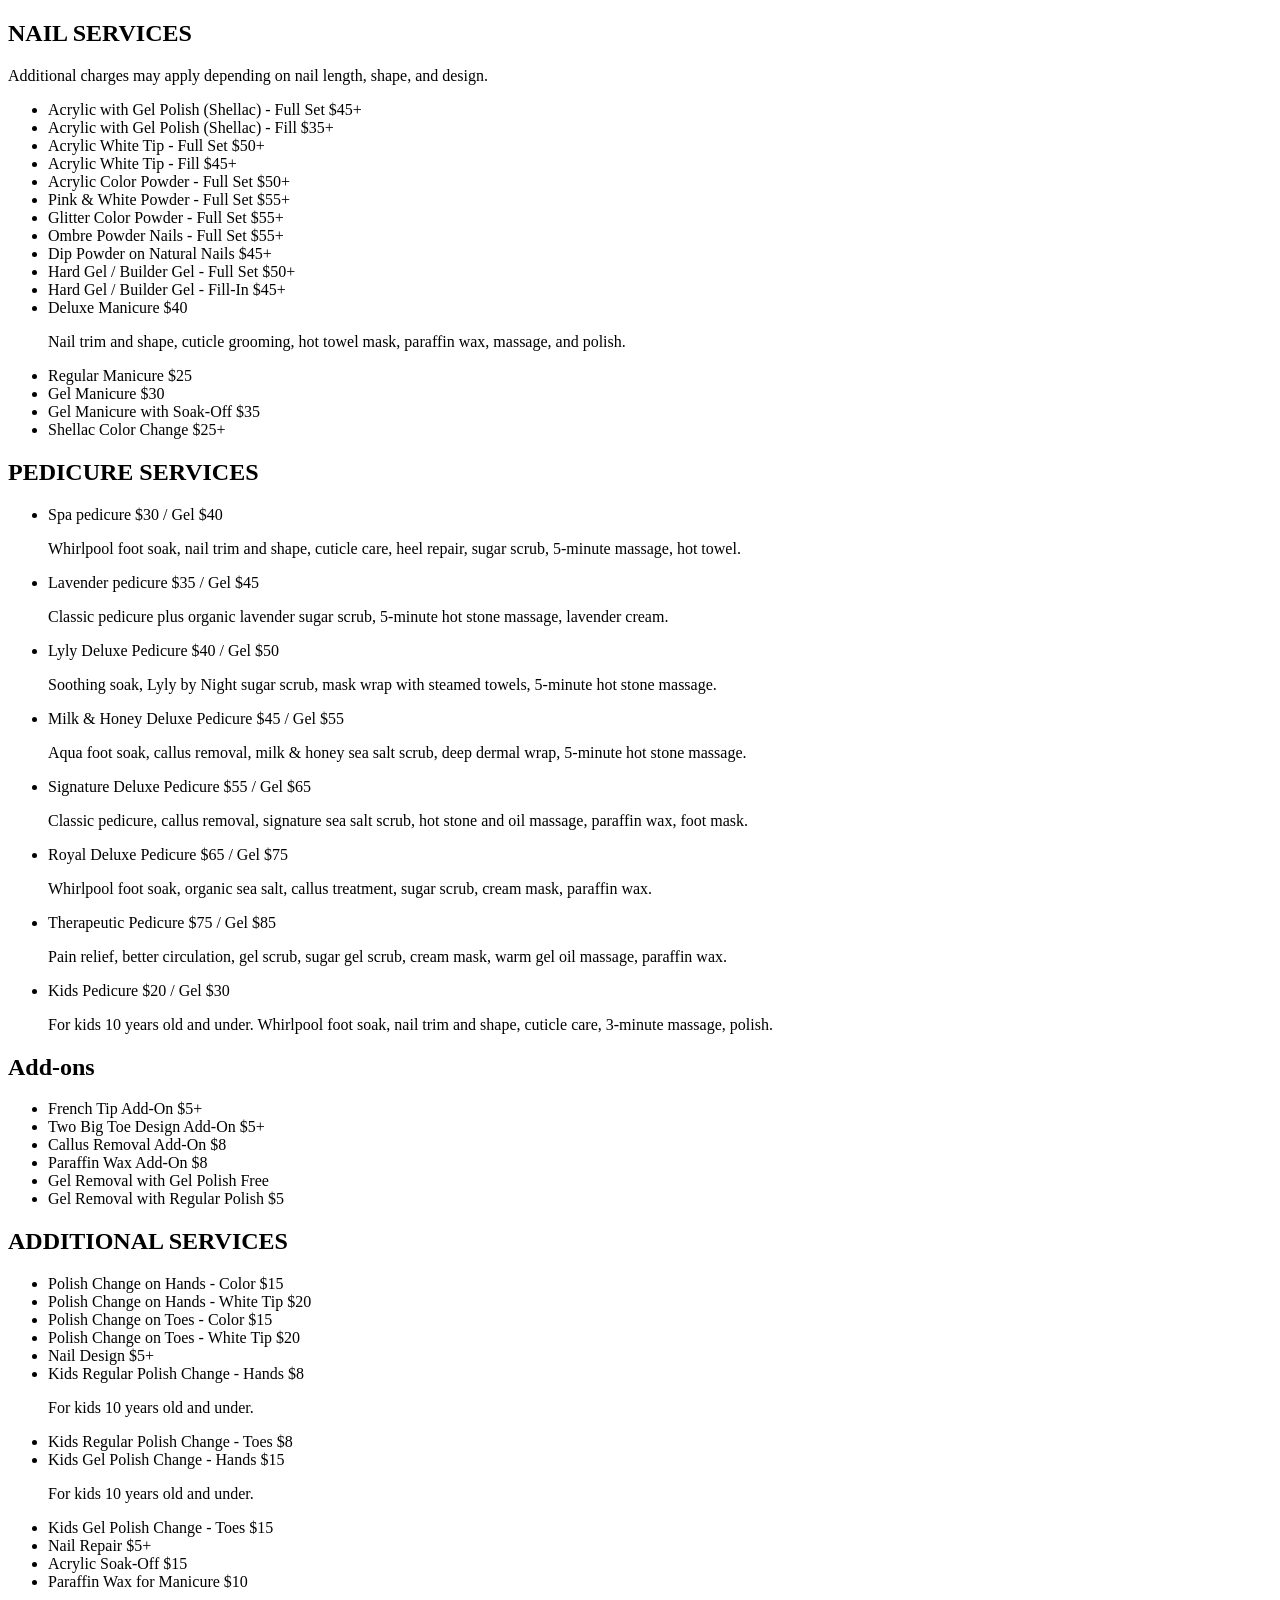
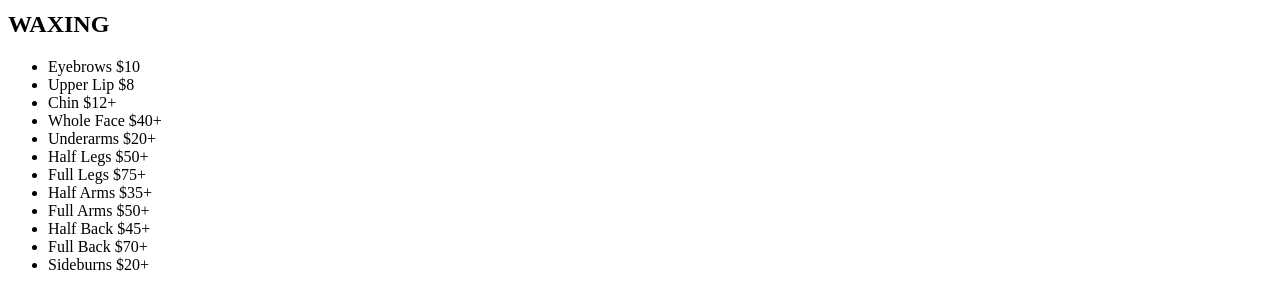
<file: temp.html>
<!DOCTYPE html>
<html lang="en">
<head>
    <meta charset="UTF-8">
    <meta name="viewport" content="width=device-width, initial-scale=1.0">
    <title>Document</title>
</head>
<body>
    <div
            class="elementor-element elementor-element-18e4e13 e-flex e-con-boxed e-con e-parent e-lazyloaded"
            data-id="18e4e13"
            data-element_type="container"
          >
            <div class="e-con-inner">
              <div
                class="elementor-element elementor-element-2c55aa45 e-con-full e-flex e-con e-child"
                data-id="2c55aa45"
                data-element_type="container"
                id="manicures"
              >
                <div
                  class="elementor-element elementor-element-3ebf700d e-con-full e-flex e-con e-child"
                  data-id="3ebf700d"
                  data-element_type="container"
                  data-settings='{"background_background":"classic"}'
                ></div>
                <div
                  class="elementor-element elementor-element-7b949111 e-con-full e-flex e-con e-child"
                  data-id="7b949111"
                  data-element_type="container"
                >
                  <div
                    class="elementor-element elementor-element-6ec1d68b elementor-widget elementor-widget-heading"
                    data-id="6ec1d68b"
                    data-element_type="widget"
                    data-widget_type="heading.default"
                  >
                    <div class="elementor-widget-container">
                      <h2
                        class="elementor-heading-title elementor-size-default"
                      >
                        NAIL SERVICES
                      </h2>
                      <p class="elementor-price-list-description">
                        Additional charges may apply depending on nail length,
                        shape, and design.
                      </p>
                    </div>
                  </div>
                  <div
                    class="elementor-element elementor-element-6215569b elementor-widget elementor-widget-price-list"
                    data-id="6215569b"
                    data-element_type="widget"
                    data-widget_type="price-list.default"
                  >
                    <div class="elementor-widget-container">
                      <ul class="elementor-price-list">
                        <li class="elementor-price-list-item">
                          <div class="elementor-price-list-text">
                            <div class="elementor-price-list-header">
                              <span class="elementor-price-list-title">
                                Acrylic with Gel Polish (Shellac) - Full Set
                              </span>
                              <span
                                class="elementor-price-list-separator"
                              ></span>
                              <span class="elementor-price-list-price"
                                >$45+
                              </span>
                            </div>
                          </div>
                        </li>
                        <li class="elementor-price-list-item">
                          <div class="elementor-price-list-text">
                            <div class="elementor-price-list-header">
                              <span class="elementor-price-list-title">
                                Acrylic with Gel Polish (Shellac) - Fill
                              </span>
                              <span
                                class="elementor-price-list-separator"
                              ></span>
                              <span class="elementor-price-list-price"
                                >$35+
                              </span>
                            </div>
                          </div>
                        </li>
                        <li class="elementor-price-list-item">
                          <div class="elementor-price-list-text">
                            <div class="elementor-price-list-header">
                              <span class="elementor-price-list-title">
                                Acrylic White Tip - Full Set
                              </span>
                              <span
                                class="elementor-price-list-separator"
                              ></span>
                              <span class="elementor-price-list-price"
                                >$50+
                              </span>
                            </div>
                          </div>
                        </li>
                        <li class="elementor-price-list-item">
                          <div class="elementor-price-list-text">
                            <div class="elementor-price-list-header">
                              <span class="elementor-price-list-title">
                                Acrylic White Tip - Fill
                              </span>
                              <span
                                class="elementor-price-list-separator"
                              ></span>
                              <span class="elementor-price-list-price"
                                >$45+
                              </span>
                            </div>
                          </div>
                        </li>
                        <li class="elementor-price-list-item">
                          <div class="elementor-price-list-text">
                            <div class="elementor-price-list-header">
                              <span class="elementor-price-list-title">
                                Acrylic Color Powder - Full Set
                              </span>
                              <span
                                class="elementor-price-list-separator"
                              ></span>
                              <span class="elementor-price-list-price"
                                >$50+
                              </span>
                            </div>
                          </div>
                        </li>
                        <li class="elementor-price-list-item">
                          <div class="elementor-price-list-text">
                            <div class="elementor-price-list-header">
                              <span class="elementor-price-list-title">
                                Pink &amp; White Powder - Full Set
                              </span>
                              <span
                                class="elementor-price-list-separator"
                              ></span>
                              <span class="elementor-price-list-price"
                                >$55+
                              </span>
                            </div>
                          </div>
                        </li>
                        <li class="elementor-price-list-item">
                          <div class="elementor-price-list-text">
                            <div class="elementor-price-list-header">
                              <span class="elementor-price-list-title">
                                Glitter Color Powder - Full Set
                              </span>
                              <span
                                class="elementor-price-list-separator"
                              ></span>
                              <span class="elementor-price-list-price"
                                >$55+
                              </span>
                            </div>
                          </div>
                        </li>
                        <li class="elementor-price-list-item">
                          <div class="elementor-price-list-text">
                            <div class="elementor-price-list-header">
                              <span class="elementor-price-list-title">
                                Ombre Powder Nails - Full Set
                              </span>
                              <span
                                class="elementor-price-list-separator"
                              ></span>
                              <span class="elementor-price-list-price"
                                >$55+
                              </span>
                            </div>
                          </div>
                        </li>
                        <li class="elementor-price-list-item">
                          <div class="elementor-price-list-text">
                            <div class="elementor-price-list-header">
                              <span class="elementor-price-list-title">
                                Dip Powder on Natural Nails
                              </span>
                              <span
                                class="elementor-price-list-separator"
                              ></span>
                              <span class="elementor-price-list-price"
                                >$45+
                              </span>
                            </div>
                          </div>
                        </li>
                        <li class="elementor-price-list-item">
                          <div class="elementor-price-list-text">
                            <div class="elementor-price-list-header">
                              <span class="elementor-price-list-title">
                                Hard Gel / Builder Gel - Full Set
                              </span>
                              <span
                                class="elementor-price-list-separator"
                              ></span>
                              <span class="elementor-price-list-price"
                                >$50+
                              </span>
                            </div>
                          </div>
                        </li>
                        <li class="elementor-price-list-item">
                          <div class="elementor-price-list-text">
                            <div class="elementor-price-list-header">
                              <span class="elementor-price-list-title">
                                Hard Gel / Builder Gel - Fill-In
                              </span>
                              <span
                                class="elementor-price-list-separator"
                              ></span>
                              <span class="elementor-price-list-price"
                                >$45+
                              </span>
                            </div>
                          </div>
                        </li>
                        <li class="elementor-price-list-item">
                          <div class="elementor-price-list-text">
                            <div class="elementor-price-list-header">
                              <span class="elementor-price-list-title">
                                Deluxe Manicure
                              </span>
                              <span
                                class="elementor-price-list-separator"
                              ></span>
                              <span class="elementor-price-list-price"
                                >$40
                              </span>
                            </div>
                            <p class="elementor-price-list-description">
                              Nail trim and shape, cuticle grooming, hot towel
                              mask, paraffin wax, massage, and polish.
                            </p>
                          </div>
                        </li>
                        <li class="elementor-price-list-item">
                          <div class="elementor-price-list-text">
                            <div class="elementor-price-list-header">
                              <span class="elementor-price-list-title">
                                Regular Manicure
                              </span>
                              <span
                                class="elementor-price-list-separator"
                              ></span>
                              <span class="elementor-price-list-price"
                                >$25
                              </span>
                            </div>
                          </div>
                        </li>
                        <li class="elementor-price-list-item">
                          <div class="elementor-price-list-text">
                            <div class="elementor-price-list-header">
                              <span class="elementor-price-list-title">
                                Gel Manicure
                              </span>
                              <span
                                class="elementor-price-list-separator"
                              ></span>
                              <span class="elementor-price-list-price"
                                >$30
                              </span>
                            </div>
                          </div>
                        </li>
                        <li class="elementor-price-list-item">
                          <div class="elementor-price-list-text">
                            <div class="elementor-price-list-header">
                              <span class="elementor-price-list-title">
                                Gel Manicure with Soak-Off
                              </span>
                              <span
                                class="elementor-price-list-separator"
                              ></span>
                              <span class="elementor-price-list-price"
                                >$35
                              </span>
                            </div>
                          </div>
                        </li>
                        <li class="elementor-price-list-item">
                          <div class="elementor-price-list-text">
                            <div class="elementor-price-list-header">
                              <span class="elementor-price-list-title">
                                Shellac Color Change
                              </span>
                              <span
                                class="elementor-price-list-separator"
                              ></span>
                              <span class="elementor-price-list-price"
                                >$25+
                              </span>
                            </div>
                          </div>
                        </li>
                      </ul>
                    </div>
                  </div>
                </div>
              </div>

              <div
                class="elementor-element elementor-element-a485922 e-con-full e-flex e-con e-child"
                data-id="a485922"
                data-element_type="container"
                id="pedicures"
              >
                <div
                  class="elementor-element elementor-element-0050179 e-con-full e-flex e-con e-child"
                  data-id="0050179"
                  data-element_type="container"
                  data-settings='{"background_background":"classic"}'
                ></div>
                <div
                  class="elementor-element elementor-element-c6850b2 elementor-widget elementor-widget-heading"
                  data-id="c6850b2"
                  data-element_type="widget"
                  data-widget_type="heading.default"
                >
                  <div class="elementor-widget-container">
                    <h2 class="elementor-heading-title elementor-size-default">
                      PEDICURE SERVICES
                    </h2>
                  </div>
                </div>
                <div
                  class="elementor-element elementor-element-d461b5b e-con-full e-flex e-con e-child"
                  data-id="d461b5b"
                  data-element_type="container"
                >
                  <div
                    class="elementor-element elementor-element-50f2ff4 e-con-full e-flex e-con e-child"
                    data-id="50f2ff4"
                    data-element_type="container"
                  >
                    <div
                      class="elementor-element elementor-element-b726bce elementor-widget elementor-widget-price-list"
                      data-id="b726bce"
                      data-element_type="widget"
                      data-widget_type="price-list.default"
                    >
                      <div class="elementor-widget-container">
                        <ul class="elementor-price-list">
                          <li class="elementor-price-list-item">
                            <div class="elementor-price-list-text">
                              <div class="elementor-price-list-header">
                                <span class="elementor-price-list-title">
                                  Spa pedicure
                                </span>
                                <span
                                  class="elementor-price-list-separator"
                                ></span>
                                <span class="elementor-price-list-price"
                                  >$30 / Gel $40
                                </span>
                              </div>
                              <p class="elementor-price-list-description">
                                Whirlpool foot soak, nail trim and shape,
                                cuticle care, heel repair, sugar scrub,
                                5-minute massage, hot towel.
                              </p>
                            </div>
                          </li>
                          <li class="elementor-price-list-item">
                            <div class="elementor-price-list-text">
                              <div class="elementor-price-list-header">
                                <span class="elementor-price-list-title">
                                  Lavender pedicure
                                </span>
                                <span
                                  class="elementor-price-list-separator"
                                ></span>
                                <span class="elementor-price-list-price"
                                  >$35 / Gel $45
                                </span>
                              </div>
                              <p class="elementor-price-list-description">
                                Classic pedicure plus organic lavender sugar
                                scrub, 5-minute hot stone massage, lavender
                                cream.
                              </p>
                            </div>
                          </li>
                          <li class="elementor-price-list-item">
                            <div class="elementor-price-list-text">
                              <div class="elementor-price-list-header">
                                <span class="elementor-price-list-title">
                                  Lyly Deluxe Pedicure
                                </span>
                                <span
                                  class="elementor-price-list-separator"
                                ></span>
                                <span class="elementor-price-list-price"
                                  >$40 / Gel $50
                                </span>
                              </div>
                              <p class="elementor-price-list-description">
                                Soothing soak, Lyly by Night sugar scrub, mask
                                wrap with steamed towels, 5-minute hot stone
                                massage.
                              </p>
                            </div>
                          </li>
                          <li class="elementor-price-list-item">
                            <div class="elementor-price-list-text">
                              <div class="elementor-price-list-header">
                                <span class="elementor-price-list-title">
                                  Milk &amp; Honey Deluxe Pedicure
                                </span>
                                <span
                                  class="elementor-price-list-separator"
                                ></span>
                                <span class="elementor-price-list-price"
                                  >$45 / Gel $55
                                </span>
                              </div>
                              <p class="elementor-price-list-description">
                                Aqua foot soak, callus removal, milk &amp;
                                honey sea salt scrub, deep dermal wrap,
                                5-minute hot stone massage.
                              </p>
                            </div>
                          </li>
                        </ul>
                      </div>
                    </div>
                  </div>

                  <div
                    class="elementor-element elementor-element-5476394 e-con-full e-flex e-con e-child"
                    data-id="5476394"
                    data-element_type="container"
                  >
                    <div
                      class="elementor-element elementor-element-95fd7b2 elementor-widget elementor-widget-price-list"
                      data-id="95fd7b2"
                      data-element_type="widget"
                      data-widget_type="price-list.default"
                    >
                      <div class="elementor-widget-container">
                        <ul class="elementor-price-list">
                          <li class="elementor-price-list-item">
                            <div class="elementor-price-list-text">
                              <div class="elementor-price-list-header">
                                <span class="elementor-price-list-title">
                                  Signature Deluxe Pedicure
                                </span>
                                <span
                                  class="elementor-price-list-separator"
                                ></span>
                                <span class="elementor-price-list-price"
                                  >$55 / Gel $65
                                </span>
                              </div>
                              <p class="elementor-price-list-description">
                                Classic pedicure, callus removal, signature sea
                                salt scrub, hot stone and oil massage, paraffin
                                wax, foot mask.
                              </p>
                            </div>
                          </li>
                          <li class="elementor-price-list-item">
                            <div class="elementor-price-list-text">
                              <div class="elementor-price-list-header">
                                <span class="elementor-price-list-title">
                                  Royal Deluxe Pedicure
                                </span>
                                <span
                                  class="elementor-price-list-separator"
                                ></span>
                                <span class="elementor-price-list-price"
                                  >$65 / Gel $75
                                </span>
                              </div>
                              <p class="elementor-price-list-description">
                                Whirlpool foot soak, organic sea salt, callus
                                treatment, sugar scrub, cream mask, paraffin
                                wax.
                              </p>
                            </div>
                          </li>
                          <li class="elementor-price-list-item">
                            <div class="elementor-price-list-text">
                              <div class="elementor-price-list-header">
                                <span class="elementor-price-list-title">
                                  Therapeutic Pedicure
                                </span>
                                <span
                                  class="elementor-price-list-separator"
                                ></span>
                                <span class="elementor-price-list-price"
                                  >$75 / Gel $85
                                </span>
                              </div>
                              <p class="elementor-price-list-description">
                                Pain relief, better circulation, gel scrub,
                                sugar gel scrub, cream mask, warm gel oil
                                massage, paraffin wax.
                              </p>
                            </div>
                          </li>
                          <li class="elementor-price-list-item">
                            <div class="elementor-price-list-text">
                              <div class="elementor-price-list-header">
                                <span class="elementor-price-list-title">
                                  Kids Pedicure
                                </span>
                                <span
                                  class="elementor-price-list-separator"
                                ></span>
                                <span class="elementor-price-list-price"
                                  >$20 / Gel $30
                                </span>
                              </div>
                              <p class="elementor-price-list-description">
                                For kids 10 years old and under. Whirlpool foot
                                soak, nail trim and shape, cuticle care,
                                3-minute massage, polish.
                              </p>
                            </div>
                          </li>
                        </ul>
                      </div>
                    </div>
                    <div
                      class="elementor-element elementor-element-f745488 elementor-widget elementor-widget-heading"
                      data-id="f745488"
                      data-element_type="widget"
                      data-widget_type="heading.default"
                    >
                      <div class="elementor-widget-container">
                        <h2
                          class="elementor-heading-title elementor-size-default"
                        >
                          Add-ons
                        </h2>
                      </div>
                    </div>
                    <div
                      class="elementor-element elementor-element-b3d71d2 elementor-widget elementor-widget-price-list"
                      data-id="b3d71d2"
                      data-element_type="widget"
                      data-widget_type="price-list.default"
                    >
                      <div class="elementor-widget-container">
                        <ul class="elementor-price-list">
                          <li class="elementor-price-list-item">
                            <div class="elementor-price-list-text">
                              <div class="elementor-price-list-header">
                                <span class="elementor-price-list-title">
                                  French Tip Add-On
                                </span>
                                <span
                                  class="elementor-price-list-separator"
                                ></span>
                                <span class="elementor-price-list-price"
                                  >$5+
                                </span>
                              </div>
                            </div>
                          </li>
                          <li class="elementor-price-list-item">
                            <div class="elementor-price-list-text">
                              <div class="elementor-price-list-header">
                                <span class="elementor-price-list-title">
                                  Two Big Toe Design Add-On
                                </span>
                                <span
                                  class="elementor-price-list-separator"
                                ></span>
                                <span class="elementor-price-list-price"
                                  >$5+
                                </span>
                              </div>
                            </div>
                          </li>
                          <li class="elementor-price-list-item">
                            <div class="elementor-price-list-text">
                              <div class="elementor-price-list-header">
                                <span class="elementor-price-list-title">
                                  Callus Removal Add-On
                                </span>
                                <span
                                  class="elementor-price-list-separator"
                                ></span>
                                <span class="elementor-price-list-price"
                                  >$8
                                </span>
                              </div>
                            </div>
                          </li>
                          <li class="elementor-price-list-item">
                            <div class="elementor-price-list-text">
                              <div class="elementor-price-list-header">
                                <span class="elementor-price-list-title">
                                  Paraffin Wax Add-On
                                </span>
                                <span
                                  class="elementor-price-list-separator"
                                ></span>
                                <span class="elementor-price-list-price"
                                  >$8
                                </span>
                              </div>
                            </div>
                          </li>
                          <li class="elementor-price-list-item">
                            <div class="elementor-price-list-text">
                              <div class="elementor-price-list-header">
                                <span class="elementor-price-list-title">
                                  Gel Removal with Gel Polish
                                </span>
                                <span
                                  class="elementor-price-list-separator"
                                ></span>
                                <span class="elementor-price-list-price"
                                  >Free
                                </span>
                              </div>
                            </div>
                          </li>
                          <li class="elementor-price-list-item">
                            <div class="elementor-price-list-text">
                              <div class="elementor-price-list-header">
                                <span class="elementor-price-list-title">
                                  Gel Removal with Regular Polish
                                </span>
                                <span
                                  class="elementor-price-list-separator"
                                ></span>
                                <span class="elementor-price-list-price"
                                  >$5
                                </span>
                              </div>
                            </div>
                          </li>
                        </ul>
                      </div>
                    </div>
                  </div>
                </div>
              </div>

              <div
                class="elementor-element elementor-element-3747e46a e-con-full e-flex e-con e-child"
                data-id="3747e46a"
                data-element_type="container"
                id="nail"
              >
                <div
                  class="elementor-element elementor-element-45f6f726 e-con-full e-flex e-con e-child"
                  data-id="45f6f726"
                  data-element_type="container"
                  data-settings='{"background_background":"classic"}'
                ></div>
                <div
                  class="elementor-element elementor-element-fa80511 e-con-full e-flex e-con e-child"
                  data-id="fa80511"
                  data-element_type="container"
                >
                  <div
                    class="elementor-element elementor-element-46e17b53 elementor-widget elementor-widget-heading"
                    data-id="46e17b53"
                    data-element_type="widget"
                    data-widget_type="heading.default"
                  >
                    <div class="elementor-widget-container">
                      <h2
                        class="elementor-heading-title elementor-size-default"
                      >
                        ADDITIONAL SERVICES
                      </h2>
                    </div>
                  </div>
                  <div
                    class="elementor-element elementor-element-b2bbed0 elementor-widget elementor-widget-price-list"
                    data-id="b2bbed0"
                    data-element_type="widget"
                    data-widget_type="price-list.default"
                  >
                    <div class="elementor-widget-container">
                      <ul class="elementor-price-list">
                        <li class="elementor-price-list-item">
                          <div class="elementor-price-list-text">
                            <div class="elementor-price-list-header">
                              <span class="elementor-price-list-title">
                                Polish Change on Hands - Color
                              </span>
                              <span
                                class="elementor-price-list-separator"
                              ></span>
                              <span class="elementor-price-list-price"
                                >$15
                              </span>
                            </div>
                          </div>
                        </li>
                        <li class="elementor-price-list-item">
                          <div class="elementor-price-list-text">
                            <div class="elementor-price-list-header">
                              <span class="elementor-price-list-title">
                                Polish Change on Hands - White Tip
                              </span>
                              <span
                                class="elementor-price-list-separator"
                              ></span>
                              <span class="elementor-price-list-price"
                                >$20
                              </span>
                            </div>
                          </div>
                        </li>
                        <li class="elementor-price-list-item">
                          <div class="elementor-price-list-text">
                            <div class="elementor-price-list-header">
                              <span class="elementor-price-list-title">
                                Polish Change on Toes - Color
                              </span>
                              <span
                                class="elementor-price-list-separator"
                              ></span>
                              <span class="elementor-price-list-price"
                                >$15
                              </span>
                            </div>
                          </div>
                        </li>
                        <li class="elementor-price-list-item">
                          <div class="elementor-price-list-text">
                            <div class="elementor-price-list-header">
                              <span class="elementor-price-list-title">
                                Polish Change on Toes - White Tip
                              </span>
                              <span
                                class="elementor-price-list-separator"
                              ></span>
                              <span class="elementor-price-list-price"
                                >$20
                              </span>
                            </div>
                          </div>
                        </li>
                        <li class="elementor-price-list-item">
                          <div class="elementor-price-list-text">
                            <div class="elementor-price-list-header">
                              <span class="elementor-price-list-title">
                                Nail Design
                              </span>
                              <span
                                class="elementor-price-list-separator"
                              ></span>
                              <span class="elementor-price-list-price"
                                >$5+
                              </span>
                            </div>
                          </div>
                        </li>
                        <li class="elementor-price-list-item">
                          <div class="elementor-price-list-text">
                            <div class="elementor-price-list-header">
                              <span class="elementor-price-list-title">
                                Kids Regular Polish Change - Hands
                              </span>
                              <span
                                class="elementor-price-list-separator"
                              ></span>
                              <span class="elementor-price-list-price"
                                >$8
                              </span>
                            </div>
                            <p class="elementor-price-list-description">
                              For kids 10 years old and under.
                            </p>
                          </div>
                        </li>
                        <li class="elementor-price-list-item">
                          <div class="elementor-price-list-text">
                            <div class="elementor-price-list-header">
                              <span class="elementor-price-list-title">
                                Kids Regular Polish Change - Toes
                              </span>
                              <span
                                class="elementor-price-list-separator"
                              ></span>
                              <span class="elementor-price-list-price"
                                >$8
                              </span>
                            </div>
                          </div>
                        </li>
                        <li class="elementor-price-list-item">
                          <div class="elementor-price-list-text">
                            <div class="elementor-price-list-header">
                              <span class="elementor-price-list-title">
                                Kids Gel Polish Change - Hands
                              </span>
                              <span
                                class="elementor-price-list-separator"
                              ></span>
                              <span class="elementor-price-list-price"
                                >$15
                              </span>
                            </div>
                            <p class="elementor-price-list-description">
                              For kids 10 years old and under.
                            </p>
                          </div>
                        </li>
                        <li class="elementor-price-list-item">
                          <div class="elementor-price-list-text">
                            <div class="elementor-price-list-header">
                              <span class="elementor-price-list-title">
                                Kids Gel Polish Change - Toes
                              </span>
                              <span
                                class="elementor-price-list-separator"
                              ></span>
                              <span class="elementor-price-list-price"
                                >$15
                              </span>
                            </div>
                          </div>
                        </li>
                        <li class="elementor-price-list-item">
                          <div class="elementor-price-list-text">
                            <div class="elementor-price-list-header">
                              <span class="elementor-price-list-title">
                                Nail Repair
                              </span>
                              <span
                                class="elementor-price-list-separator"
                              ></span>
                              <span class="elementor-price-list-price"
                                >$5+
                              </span>
                            </div>
                          </div>
                        </li>
                        <li class="elementor-price-list-item">
                          <div class="elementor-price-list-text">
                            <div class="elementor-price-list-header">
                              <span class="elementor-price-list-title">
                                Acrylic Soak-Off
                              </span>
                              <span
                                class="elementor-price-list-separator"
                              ></span>
                              <span class="elementor-price-list-price"
                                >$15
                              </span>
                            </div>
                          </div>
                        </li>
                        <li class="elementor-price-list-item">
                          <div class="elementor-price-list-text">
                            <div class="elementor-price-list-header">
                              <span class="elementor-price-list-title">
                                Paraffin Wax for Manicure
                              </span>
                              <span
                                class="elementor-price-list-separator"
                              ></span>
                              <span class="elementor-price-list-price"
                                >$10
                              </span>
                            </div>
                          </div>
                        </li>
                      </ul>
                    </div>
                  </div>
                </div>
              </div>

              <div
                class="elementor-element elementor-element-113039f e-con-full e-flex e-con e-child"
                data-id="113039f"
                data-element_type="container"
                id="waxing"
              >
                <div
                  class="elementor-element elementor-element-ec84e7e e-con-full e-flex e-con e-child"
                  data-id="ec84e7e"
                  data-element_type="container"
                  data-settings='{"background_background":"classic"}'
                ></div>
                <div
                  class="elementor-element elementor-element-71aad11 e-con-full e-flex e-con e-child"
                  data-id="71aad11"
                  data-element_type="container"
                >
                  <div
                    class="elementor-element elementor-element-62cf81b elementor-widget elementor-widget-heading"
                    data-id="62cf81b"
                    data-element_type="widget"
                    data-widget_type="heading.default"
                  >
                    <div class="elementor-widget-container">
                      <h2
                        class="elementor-heading-title elementor-size-default"
                      >
                        WAXING
                      </h2>
                    </div>
                  </div>
                  <div
                    class="elementor-element elementor-element-3521c6b elementor-widget elementor-widget-price-list"
                    data-id="3521c6b"
                    data-element_type="widget"
                    data-widget_type="price-list.default"
                  >
                    <div class="elementor-widget-container">
                      <ul class="elementor-price-list">
                        <li class="elementor-price-list-item">
                          <div class="elementor-price-list-text">
                            <div class="elementor-price-list-header">
                              <span class="elementor-price-list-title">
                                Eyebrows
                              </span>
                              <span
                                class="elementor-price-list-separator"
                              ></span>
                              <span class="elementor-price-list-price"
                                >$10
                              </span>
                            </div>
                          </div>
                        </li>
                        <li class="elementor-price-list-item">
                          <div class="elementor-price-list-text">
                            <div class="elementor-price-list-header">
                              <span class="elementor-price-list-title">
                                Upper Lip
                              </span>
                              <span
                                class="elementor-price-list-separator"
                              ></span>
                              <span class="elementor-price-list-price"
                                >$8
                              </span>
                            </div>
                          </div>
                        </li>
                        <li class="elementor-price-list-item">
                          <div class="elementor-price-list-text">
                            <div class="elementor-price-list-header">
                              <span class="elementor-price-list-title">
                                Chin
                              </span>
                              <span
                                class="elementor-price-list-separator"
                              ></span>
                              <span class="elementor-price-list-price"
                                >$12+
                              </span>
                            </div>
                          </div>
                        </li>
                        <li class="elementor-price-list-item">
                          <div class="elementor-price-list-text">
                            <div class="elementor-price-list-header">
                              <span class="elementor-price-list-title">
                                Whole Face
                              </span>
                              <span
                                class="elementor-price-list-separator"
                              ></span>
                              <span class="elementor-price-list-price"
                                >$40+
                              </span>
                            </div>
                          </div>
                        </li>
                        <li class="elementor-price-list-item">
                          <div class="elementor-price-list-text">
                            <div class="elementor-price-list-header">
                              <span class="elementor-price-list-title">
                                Underarms
                              </span>
                              <span
                                class="elementor-price-list-separator"
                              ></span>
                              <span class="elementor-price-list-price"
                                >$20+
                              </span>
                            </div>
                          </div>
                        </li>
                        <li class="elementor-price-list-item">
                          <div class="elementor-price-list-text">
                            <div class="elementor-price-list-header">
                              <span class="elementor-price-list-title">
                                Half Legs
                              </span>
                              <span
                                class="elementor-price-list-separator"
                              ></span>
                              <span class="elementor-price-list-price"
                                >$50+
                              </span>
                            </div>
                          </div>
                        </li>
                        <li class="elementor-price-list-item">
                          <div class="elementor-price-list-text">
                            <div class="elementor-price-list-header">
                              <span class="elementor-price-list-title">
                                Full Legs
                              </span>
                              <span
                                class="elementor-price-list-separator"
                              ></span>
                              <span class="elementor-price-list-price"
                                >$75+
                              </span>
                            </div>
                          </div>
                        </li>
                        <li class="elementor-price-list-item">
                          <div class="elementor-price-list-text">
                            <div class="elementor-price-list-header">
                              <span class="elementor-price-list-title">
                                Half Arms
                              </span>
                              <span
                                class="elementor-price-list-separator"
                              ></span>
                              <span class="elementor-price-list-price"
                                >$35+
                              </span>
                            </div>
                          </div>
                        </li>
                        <li class="elementor-price-list-item">
                          <div class="elementor-price-list-text">
                            <div class="elementor-price-list-header">
                              <span class="elementor-price-list-title">
                                Full Arms
                              </span>
                              <span
                                class="elementor-price-list-separator"
                              ></span>
                              <span class="elementor-price-list-price"
                                >$50+
                              </span>
                            </div>
                          </div>
                        </li>
                        <li class="elementor-price-list-item">
                          <div class="elementor-price-list-text">
                            <div class="elementor-price-list-header">
                              <span class="elementor-price-list-title">
                                Half Back
                              </span>
                              <span
                                class="elementor-price-list-separator"
                              ></span>
                              <span class="elementor-price-list-price"
                                >$45+
                              </span>
                            </div>
                          </div>
                        </li>
                        <li class="elementor-price-list-item">
                          <div class="elementor-price-list-text">
                            <div class="elementor-price-list-header">
                              <span class="elementor-price-list-title">
                                Full Back
                              </span>
                              <span
                                class="elementor-price-list-separator"
                              ></span>
                              <span class="elementor-price-list-price"
                                >$70+
                              </span>
                            </div>
                          </div>
                        </li>
                        <li class="elementor-price-list-item">
                          <div class="elementor-price-list-text">
                            <div class="elementor-price-list-header">
                              <span class="elementor-price-list-title">
                                Sideburns
                              </span>
                              <span
                                class="elementor-price-list-separator"
                              ></span>
                              <span class="elementor-price-list-price"
                                >$20+
                              </span>
                            </div>
                          </div>
                        </li>
                      </ul>
                    </div>
                  </div>
                </div>
              </div>
            </div>
          </div>
</body>
</html>
</file>
<file: assets/css/theme-96103d487b.css>
.comments-area a,.page-content a{text-decoration:underline}.alignright{float:right;margin-left:1rem}.alignleft{float:left;margin-right:1rem}.aligncenter{clear:both;display:block;margin-inline:auto}.alignwide{margin-inline:-80px}.alignfull{margin-inline:calc(50% - 50vw);max-width:100vw}.alignfull,.alignfull img{width:100vw}.wp-caption{margin-block-end:1.25rem;max-width:100%}.wp-caption.alignleft{margin:5px 20px 20px 0}.wp-caption.alignright{margin:5px 0 20px 20px}.wp-caption img{display:block;margin-inline:auto}.wp-caption-text{margin:0}.gallery-caption{display:block;font-size:.8125rem;line-height:1.5;margin:0;padding:.75rem}.pagination{display:flex;justify-content:space-between;margin:20px auto}.sticky{display:block;position:relative}.bypostauthor{font-size:inherit}.hide{display:none!important}.post-password-form{margin:50px auto;max-width:500px}.post-password-form p{align-items:flex-end;display:flex;width:100%}.post-password-form [type=submit]{margin-inline-start:3px}.screen-reader-text{clip:rect(1px,1px,1px,1px);height:1px;overflow:hidden;position:absolute!important;width:1px;word-wrap:normal!important}.screen-reader-text:focus{background-color:#eee;clip:auto!important;clip-path:none;color:#333;display:block;font-size:1rem;height:auto;left:5px;line-height:normal;padding:12px 24px;text-decoration:none;top:5px;width:auto;z-index:100000}.post .entry-title a{text-decoration:none}.post .wp-post-image{max-height:500px;-o-object-fit:cover;object-fit:cover;width:100%}@media(max-width:991px){.post .wp-post-image{max-height:400px}}@media(max-width:575px){.post .wp-post-image{max-height:300px}}#comments .comment-list{font-size:.9em;list-style:none;margin:0;padding:0}#comments .comment,#comments .pingback{position:relative}#comments .comment .comment-body,#comments .pingback .comment-body{border-block-end:1px solid #ccc;display:flex;flex-direction:column;padding-block-end:30px;padding-block-start:30px;padding-inline-end:0;padding-inline-start:60px}#comments .comment .avatar,#comments .pingback .avatar{border-radius:50%;left:0;margin-inline-end:10px;position:absolute}body.rtl #comments .comment .avatar,body.rtl #comments .pingback .avatar,html[dir=rtl] #comments .comment .avatar,html[dir=rtl] #comments .pingback .avatar{left:auto;right:0}#comments .comment-meta{display:flex;justify-content:space-between;margin-block-end:.9rem}#comments .comment-metadata,#comments .reply{font-size:11px;line-height:1}#comments .children{list-style:none;margin:0;padding-inline-start:30px;position:relative}#comments .children li:last-child{padding-block-end:0}#comments ol.comment-list .children:before{content:"↪";display:inline-block;font-size:1em;font-weight:400;left:0;line-height:100%;position:absolute;top:45px;width:auto}body.rtl #comments ol.comment-list .children:before,html[dir=rtl] #comments ol.comment-list .children:before{content:"↩";left:auto;right:0}@media(min-width:768px){#comments .comment-author,#comments .comment-metadata{line-height:1}}@media(max-width:767px){#comments .comment .comment-body{padding:30px 0}#comments .children{padding-inline-start:20px}#comments .comment .avatar{float:left;position:inherit}body.rtl #comments .comment .avatar,html[dir=rtl] #comments .comment .avatar{float:right}}.page-header .entry-title,.site-footer .footer-inner,.site-footer:not(.dynamic-footer),.site-header .header-inner,.site-header:not(.dynamic-header),body:not([class*=elementor-page-]) .site-main{margin-inline-end:auto;margin-inline-start:auto;width:100%}@media(max-width:575px){.page-header .entry-title,.site-footer .footer-inner,.site-footer:not(.dynamic-footer),.site-header .header-inner,.site-header:not(.dynamic-header),body:not([class*=elementor-page-]) .site-main{padding-inline-end:10px;padding-inline-start:10px}}@media(min-width:576px){.page-header .entry-title,.site-footer .footer-inner,.site-footer:not(.dynamic-footer),.site-header .header-inner,.site-header:not(.dynamic-header),body:not([class*=elementor-page-]) .site-main{max-width:500px}.site-footer.footer-full-width .footer-inner,.site-header.header-full-width .header-inner{max-width:100%}}@media(min-width:768px){.page-header .entry-title,.site-footer .footer-inner,.site-footer:not(.dynamic-footer),.site-header .header-inner,.site-header:not(.dynamic-header),body:not([class*=elementor-page-]) .site-main{max-width:600px}.site-footer.footer-full-width,.site-header.header-full-width{max-width:100%}}@media(min-width:992px){.page-header .entry-title,.site-footer .footer-inner,.site-footer:not(.dynamic-footer),.site-header .header-inner,.site-header:not(.dynamic-header),body:not([class*=elementor-page-]) .site-main{max-width:800px}.site-footer.footer-full-width,.site-header.header-full-width{max-width:100%}}@media(min-width:1200px){.page-header .entry-title,.site-footer .footer-inner,.site-footer:not(.dynamic-footer),.site-header .header-inner,.site-header:not(.dynamic-header),body:not([class*=elementor-page-]) .site-main{max-width:1140px}.site-footer.footer-full-width,.site-header.header-full-width{max-width:100%}}.site-header+.elementor{min-height:calc(100vh - 320px)}
</file>
<file: assets/css/header-footer-85b1dd66c3.css>
.site-header{display:flex;flex-wrap:wrap;justify-content:space-between;padding-block-end:1rem;padding-block-start:1rem;position:relative}.site-header .site-title{font-size:2.5rem;font-weight:500;line-height:1.2}.site-header .site-branding{display:flex;flex-direction:column;gap:.5rem;justify-content:center}.site-header .header-inner{display:flex;flex-wrap:wrap;justify-content:space-between}.site-header .header-inner .custom-logo-link{display:block}.site-header .header-inner .site-branding .site-description,.site-header .header-inner .site-branding .site-title{margin:0}.site-header .header-inner .site-branding .site-logo img{display:block}.site-header .header-inner .site-branding.show-logo .site-title,.site-header .header-inner .site-branding.show-title .site-logo{display:none!important}.site-header.header-inverted .header-inner{flex-direction:row-reverse}.site-header.header-inverted .header-inner .site-branding{text-align:end}.site-header.header-stacked .header-inner{align-items:center;flex-direction:column;text-align:center}.site-footer{padding-block-end:1rem;padding-block-start:1rem;position:relative}.site-footer .site-title{font-size:1.5rem;font-weight:500;line-height:1.2}.site-footer .site-branding{display:flex;flex-direction:column;gap:.5rem;justify-content:center}.site-footer .footer-inner{display:flex;flex-wrap:wrap;justify-content:space-between}.site-footer .footer-inner .custom-logo-link{display:block}.site-footer .footer-inner .site-branding .site-description,.site-footer .footer-inner .site-branding .site-title{margin:0}.site-footer .footer-inner .site-branding .site-logo img{display:block}.site-footer .footer-inner .site-branding.show-logo .site-title,.site-footer .footer-inner .site-branding.show-title .site-logo{display:none!important}.site-footer .footer-inner .copyright{align-items:center;display:flex;justify-content:flex-end}.site-footer .footer-inner .copyright p{margin:0}.site-footer.footer-inverted .footer-inner{flex-direction:row-reverse}.site-footer.footer-inverted .footer-inner .site-branding{text-align:end}.site-footer.footer-stacked .footer-inner{align-items:center;flex-direction:column;text-align:center}.site-footer.footer-stacked .footer-inner .site-branding .site-title{text-align:center}.site-footer.footer-stacked .footer-inner .site-navigation .menu{padding:0}@media(max-width:576px){.site-footer:not(.footer-stacked) .footer-inner .copyright,.site-footer:not(.footer-stacked) .footer-inner .site-branding,.site-footer:not(.footer-stacked) .footer-inner .site-navigation{display:block;max-width:none;text-align:center;width:100%}.site-footer .footer-inner .site-navigation ul.menu{justify-content:center}.site-footer .footer-inner .site-navigation ul.menu li{display:inline-block}}.site-header.header-stacked .site-navigation-toggle-holder{justify-content:center;max-width:100%}.site-header.menu-layout-dropdown .site-navigation{display:none}.site-navigation-toggle-holder{align-items:center;display:flex;padding:8px 15px}.site-navigation-toggle-holder .site-navigation-toggle{align-items:center;background-color:rgba(0,0,0,.05);border:0 solid;border-radius:3px;color:#494c4f;cursor:pointer;display:flex;justify-content:center;padding:.5rem}.site-navigation-toggle-holder .site-navigation-toggle-icon{display:block;width:1.25rem}.site-navigation-toggle-holder .site-navigation-toggle-icon:after,.site-navigation-toggle-holder .site-navigation-toggle-icon:before{background-color:currentColor;border-radius:3px;content:"";display:block;height:3px;transition:all .2s ease-in-out}.site-navigation-toggle-holder .site-navigation-toggle-icon:before{box-shadow:0 .35rem 0 currentColor;margin-block-end:.5rem}.site-navigation-toggle-holder .site-navigation-toggle[aria-expanded=true] .site-navigation-toggle-icon:before{box-shadow:none;transform:translateY(.35rem) rotate(45deg)}.site-navigation-toggle-holder .site-navigation-toggle[aria-expanded=true] .site-navigation-toggle-icon:after{transform:translateY(-.35rem) rotate(-45deg)}.site-navigation{align-items:center;display:flex}.site-navigation ul.menu,.site-navigation ul.menu ul{list-style-type:none;padding:0}.site-navigation ul.menu{display:flex;flex-wrap:wrap}.site-navigation ul.menu li{display:flex;position:relative}.site-navigation ul.menu li a{display:block;padding:8px 15px}.site-navigation ul.menu li.menu-item-has-children{padding-inline-end:15px}.site-navigation ul.menu li.menu-item-has-children:after{align-items:center;color:#666;content:"▾";display:flex;font-size:1.5em;justify-content:center;text-decoration:none}.site-navigation ul.menu li.menu-item-has-children:focus-within>ul{display:block}.site-navigation ul.menu li ul{background:#fff;display:none;left:0;min-width:150px;position:absolute;top:100%;z-index:2}.site-navigation ul.menu li ul li{border-block-end:1px solid #eee}.site-navigation ul.menu li ul li:last-child{border-block-end:none}.site-navigation ul.menu li ul li.menu-item-has-children a{flex-grow:1}.site-navigation ul.menu li ul li.menu-item-has-children:after{transform:translateY(-50%) rotate(-90deg)}.site-navigation ul.menu li ul ul{left:100%;top:0}.site-navigation ul.menu li:hover>ul{display:block}footer .site-navigation ul.menu li ul{bottom:100%;top:auto}footer .site-navigation ul.menu li ul ul{bottom:0}footer .site-navigation ul.menu a{padding:5px 15px}.site-navigation-dropdown{bottom:0;left:0;margin-block-start:10px;position:absolute;transform-origin:top;transition:max-height .3s,transform .3s;width:100%;z-index:10000}.site-navigation-toggle-holder:not(.elementor-active)+.site-navigation-dropdown{max-height:0;transform:scaleY(0)}.site-navigation-toggle-holder.elementor-active+.site-navigation-dropdown{max-height:100vh;transform:scaleY(1)}.site-navigation-dropdown ul{padding:0}.site-navigation-dropdown ul.menu{background:#fff;margin:0;padding:0;position:absolute;width:100%}.site-navigation-dropdown ul.menu li{display:block;position:relative;width:100%}.site-navigation-dropdown ul.menu li a{background:#fff;box-shadow:inset 0 -1px 0 rgba(0,0,0,.102);color:#55595c;display:block;padding:20px}.site-navigation-dropdown ul.menu li.current-menu-item a{background:#55595c;color:#fff}.site-navigation-dropdown ul.menu>li li{max-height:0;transform:scaleY(0);transform-origin:top;transition:max-height .3s,transform .3s}.site-navigation-dropdown ul.menu li.elementor-active>ul>li{max-height:100vh;transform:scaleY(1)}@media(max-width:576px){.site-header.menu-dropdown-mobile:not(.menu-layout-dropdown) .site-navigation{display:none!important}}@media(min-width:768px){.site-header.menu-dropdown-mobile:not(.menu-layout-dropdown) .site-navigation-toggle-holder{display:none!important}}@media(min-width:576px)and (max-width:767px){.site-header.menu-dropdown-mobile:not(.menu-layout-dropdown) .site-navigation{display:none!important}}@media(min-width:992px){.site-header.menu-dropdown-tablet:not(.menu-layout-dropdown) .site-navigation-toggle-holder{display:none!important}}@media(max-width:992px){.site-header.menu-dropdown-tablet:not(.menu-layout-dropdown) .site-navigation{display:none!important}}.site-header.menu-dropdown-none:not(.menu-layout-dropdown) .site-navigation-toggle-holder{display:none!important}
</file>
<file: assets/css/frontend.min-c69f1d5031.css>
:root{--direction-multiplier:1}body.rtl,html[dir=rtl]{--direction-multiplier:-1}.elementor-hidden{display:none}.elementor-visibility-hidden{visibility:hidden}.elementor-screen-only,.screen-reader-text,.screen-reader-text span,.ui-helper-hidden-accessible{height:1px;margin:-1px;overflow:hidden;padding:0;position:absolute;top:-10000em;width:1px;clip:rect(0,0,0,0);border:0}.elementor-clearfix:after{clear:both;content:"";display:block;height:0;width:0}.e-logo-wrapper{background:var(--e-a-bg-logo);border-radius:50%;display:inline-block;line-height:1;padding:.75em}.e-logo-wrapper i{color:var(--e-a-color-logo);font-size:1em}.elementor *,.elementor :after,.elementor :before{box-sizing:border-box}.elementor a{box-shadow:none;text-decoration:none}.elementor hr{background-color:transparent;margin:0}.elementor img{border:none;border-radius:0;box-shadow:none;height:auto;max-width:100%}.elementor .elementor-widget:not(.elementor-widget-text-editor):not(.elementor-widget-theme-post-content) figure{margin:0}.elementor embed,.elementor iframe,.elementor object,.elementor video{border:none;line-height:1;margin:0;max-width:100%;width:100%}.elementor .elementor-background,.elementor .elementor-background-holder,.elementor .elementor-background-video-container{direction:ltr;inset:0;overflow:hidden;position:absolute;z-index:0}.elementor .elementor-background-video-container{pointer-events:none;transition:opacity 1s}.elementor .elementor-background-video-container.elementor-loading{opacity:0}.elementor .elementor-background-video,.elementor .elementor-background-video-embed{max-width:none}.elementor .elementor-background-video,.elementor .elementor-background-video-embed,.elementor .elementor-background-video-hosted{inset-block-start:50%;inset-inline-start:50%;position:absolute;transform:translate(-50%,-50%)}.elementor .elementor-background-video-hosted{-o-object-fit:cover;object-fit:cover}.elementor .elementor-background-overlay{inset:0;position:absolute}.elementor .elementor-background-slideshow{inset:0;position:absolute;z-index:0}.elementor .elementor-background-slideshow__slide__image{background-position:50%;background-size:cover;height:100%;width:100%}.e-con-inner>.elementor-element.elementor-absolute,.e-con>.elementor-element.elementor-absolute,.elementor-widget-wrap>.elementor-element.elementor-absolute{position:absolute}.e-con-inner>.elementor-element.elementor-fixed,.e-con>.elementor-element.elementor-fixed,.elementor-widget-wrap>.elementor-element.elementor-fixed{position:fixed}.elementor-widget-wrap .elementor-element.elementor-widget__width-auto,.elementor-widget-wrap .elementor-element.elementor-widget__width-initial{max-width:100%}@media (max-width:1024px){.elementor-widget-wrap .elementor-element.elementor-widget-tablet__width-auto,.elementor-widget-wrap .elementor-element.elementor-widget-tablet__width-initial{max-width:100%}}@media (max-width:767px){.elementor-widget-wrap .elementor-element.elementor-widget-mobile__width-auto,.elementor-widget-wrap .elementor-element.elementor-widget-mobile__width-initial{max-width:100%}}.elementor-element.elementor-absolute,.elementor-element.elementor-fixed{z-index:1}.elementor-element{--flex-direction:initial;--flex-wrap:initial;--justify-content:initial;--align-items:initial;--align-content:initial;--gap:initial;--flex-basis:initial;--flex-grow:initial;--flex-shrink:initial;--order:initial;--align-self:initial;align-self:var(--align-self);flex-basis:var(--flex-basis);flex-grow:var(--flex-grow);flex-shrink:var(--flex-shrink);order:var(--order)}.elementor-element:where(.e-con-full,.elementor-widget){align-content:var(--align-content);align-items:var(--align-items);flex-direction:var(--flex-direction);flex-wrap:var(--flex-wrap);gap:var(--row-gap) var(--column-gap);justify-content:var(--justify-content)}.elementor-invisible{visibility:hidden}.elementor-custom-embed-play{inset-block-start:50%;inset-inline-start:50%;position:absolute;transform:translate(calc(-50% * var(--direction-multiplier)),-50%)}.elementor-custom-embed-play i{color:#fff;font-size:100px;text-shadow:1px 0 6px rgba(0,0,0,.3)}.elementor-custom-embed-play svg{fill:#fff;filter:drop-shadow(1px 0 6px rgba(0,0,0,.3));height:100px;width:100px}.elementor-custom-embed-play i,.elementor-custom-embed-play svg{opacity:.8;transition:all .5s}.elementor-custom-embed-play.elementor-playing i{font-family:eicons}.elementor-custom-embed-play.elementor-playing i:before{content:"\e8fb"}.elementor-custom-embed-play.elementor-playing i,.elementor-custom-embed-play.elementor-playing svg{animation:eicon-spin 2s linear infinite}.elementor-tag{display:inline-flex}.elementor-ken-burns{transition-duration:10s;transition-property:transform;transition-timing-function:linear}.elementor-ken-burns--out{transform:scale(1.3)}.elementor-ken-burns--active{transition-duration:20s}.elementor-ken-burns--active.elementor-ken-burns--out{transform:scale(1)}.elementor-ken-burns--active.elementor-ken-burns--in{transform:scale(1.3)}.elementor-align-center{text-align:center}.elementor-align-right{text-align:right}.elementor-align-left{text-align:left}.elementor-align-center .elementor-button,.elementor-align-left .elementor-button,.elementor-align-right .elementor-button{width:auto}.elementor-align-justify .elementor-button{width:100%}@media (min-width:-1){.elementor-widescreen-align-center{text-align:center}.elementor-widescreen-align-right{text-align:right}.elementor-widescreen-align-left{text-align:left}.elementor-widescreen-align-center .elementor-button,.elementor-widescreen-align-left .elementor-button,.elementor-widescreen-align-right .elementor-button{width:auto}.elementor-widescreen-align-justify .elementor-button{width:100%}}@media (max-width:-1){.elementor-laptop-align-center{text-align:center}.elementor-laptop-align-right{text-align:right}.elementor-laptop-align-left{text-align:left}.elementor-laptop-align-center .elementor-button,.elementor-laptop-align-left .elementor-button,.elementor-laptop-align-right .elementor-button{width:auto}.elementor-laptop-align-justify .elementor-button{width:100%}.elementor-tablet_extra-align-center{text-align:center}.elementor-tablet_extra-align-right{text-align:right}.elementor-tablet_extra-align-left{text-align:left}.elementor-tablet_extra-align-center .elementor-button,.elementor-tablet_extra-align-left .elementor-button,.elementor-tablet_extra-align-right .elementor-button{width:auto}.elementor-tablet_extra-align-justify .elementor-button{width:100%}}@media (max-width:1024px){.elementor-tablet-align-center{text-align:center}.elementor-tablet-align-right{text-align:right}.elementor-tablet-align-left{text-align:left}.elementor-tablet-align-center .elementor-button,.elementor-tablet-align-left .elementor-button,.elementor-tablet-align-right .elementor-button{width:auto}.elementor-tablet-align-justify .elementor-button{width:100%}}@media (max-width:-1){.elementor-mobile_extra-align-center{text-align:center}.elementor-mobile_extra-align-right{text-align:right}.elementor-mobile_extra-align-left{text-align:left}.elementor-mobile_extra-align-center .elementor-button,.elementor-mobile_extra-align-left .elementor-button,.elementor-mobile_extra-align-right .elementor-button{width:auto}.elementor-mobile_extra-align-justify .elementor-button{width:100%}}@media (max-width:767px){.elementor-mobile-align-center{text-align:center}.elementor-mobile-align-right{text-align:right}.elementor-mobile-align-left{text-align:left}.elementor-mobile-align-center .elementor-button,.elementor-mobile-align-left .elementor-button,.elementor-mobile-align-right .elementor-button{width:auto}.elementor-mobile-align-justify .elementor-button{width:100%}}:root{--page-title-display:block}.elementor-page-title,h1.entry-title{display:var(--page-title-display)}@keyframes eicon-spin{0%{transform:rotate(0deg)}to{transform:rotate(359deg)}}.eicon-animation-spin{animation:eicon-spin 2s linear infinite}.elementor-section{position:relative}.elementor-section .elementor-container{display:flex;margin-inline:auto;position:relative}@media (max-width:1024px){.elementor-section .elementor-container{flex-wrap:wrap}}.elementor-section.elementor-section-boxed>.elementor-container{max-width:1140px}.elementor-section.elementor-section-stretched{position:relative;width:100%}.elementor-section.elementor-section-items-top>.elementor-container{align-items:flex-start}.elementor-section.elementor-section-items-middle>.elementor-container{align-items:center}.elementor-section.elementor-section-items-bottom>.elementor-container{align-items:flex-end}@media (min-width:768px){.elementor-section.elementor-section-height-full{height:100vh}.elementor-section.elementor-section-height-full>.elementor-container{height:100%}}.elementor-bc-flex-widget .elementor-section-content-top>.elementor-container>.elementor-column>.elementor-widget-wrap{align-items:flex-start}.elementor-bc-flex-widget .elementor-section-content-middle>.elementor-container>.elementor-column>.elementor-widget-wrap{align-items:center}.elementor-bc-flex-widget .elementor-section-content-bottom>.elementor-container>.elementor-column>.elementor-widget-wrap{align-items:flex-end}.elementor-widget-wrap{align-content:flex-start;flex-wrap:wrap;position:relative;width:100%}.elementor:not(.elementor-bc-flex-widget) .elementor-widget-wrap{display:flex}.elementor-widget-wrap>.elementor-element{width:100%}.elementor-widget-wrap.e-swiper-container{width:calc(100% - (var(--e-column-margin-left, 0px) + var(--e-column-margin-right, 0px)))}.elementor-widget{position:relative}.elementor-widget:not(:last-child){margin-block-end:var(--kit-widget-spacing,20px)}.elementor-widget:not(:last-child).elementor-absolute,.elementor-widget:not(:last-child).elementor-widget__width-auto,.elementor-widget:not(:last-child).elementor-widget__width-initial{margin-block-end:0}.elementor-column{display:flex;min-height:1px;position:relative}.elementor-column-gap-narrow>.elementor-column>.elementor-element-populated{padding:5px}.elementor-column-gap-default>.elementor-column>.elementor-element-populated{padding:10px}.elementor-column-gap-extended>.elementor-column>.elementor-element-populated{padding:15px}.elementor-column-gap-wide>.elementor-column>.elementor-element-populated{padding:20px}.elementor-column-gap-wider>.elementor-column>.elementor-element-populated{padding:30px}.elementor-inner-section .elementor-column-gap-no .elementor-element-populated{padding:0}@media (min-width:768px){.elementor-column.elementor-col-10,.elementor-column[data-col="10"]{width:10%}.elementor-column.elementor-col-11,.elementor-column[data-col="11"]{width:11.111%}.elementor-column.elementor-col-12,.elementor-column[data-col="12"]{width:12.5%}.elementor-column.elementor-col-14,.elementor-column[data-col="14"]{width:14.285%}.elementor-column.elementor-col-16,.elementor-column[data-col="16"]{width:16.666%}.elementor-column.elementor-col-20,.elementor-column[data-col="20"]{width:20%}.elementor-column.elementor-col-25,.elementor-column[data-col="25"]{width:25%}.elementor-column.elementor-col-30,.elementor-column[data-col="30"]{width:30%}.elementor-column.elementor-col-33,.elementor-column[data-col="33"]{width:33.333%}.elementor-column.elementor-col-40,.elementor-column[data-col="40"]{width:40%}.elementor-column.elementor-col-50,.elementor-column[data-col="50"]{width:50%}.elementor-column.elementor-col-60,.elementor-column[data-col="60"]{width:60%}.elementor-column.elementor-col-66,.elementor-column[data-col="66"]{width:66.666%}.elementor-column.elementor-col-70,.elementor-column[data-col="70"]{width:70%}.elementor-column.elementor-col-75,.elementor-column[data-col="75"]{width:75%}.elementor-column.elementor-col-80,.elementor-column[data-col="80"]{width:80%}.elementor-column.elementor-col-83,.elementor-column[data-col="83"]{width:83.333%}.elementor-column.elementor-col-90,.elementor-column[data-col="90"]{width:90%}.elementor-column.elementor-col-100,.elementor-column[data-col="100"]{width:100%}}@media (max-width:479px){.elementor-column.elementor-xs-10{width:10%}.elementor-column.elementor-xs-11{width:11.111%}.elementor-column.elementor-xs-12{width:12.5%}.elementor-column.elementor-xs-14{width:14.285%}.elementor-column.elementor-xs-16{width:16.666%}.elementor-column.elementor-xs-20{width:20%}.elementor-column.elementor-xs-25{width:25%}.elementor-column.elementor-xs-30{width:30%}.elementor-column.elementor-xs-33{width:33.333%}.elementor-column.elementor-xs-40{width:40%}.elementor-column.elementor-xs-50{width:50%}.elementor-column.elementor-xs-60{width:60%}.elementor-column.elementor-xs-66{width:66.666%}.elementor-column.elementor-xs-70{width:70%}.elementor-column.elementor-xs-75{width:75%}.elementor-column.elementor-xs-80{width:80%}.elementor-column.elementor-xs-83{width:83.333%}.elementor-column.elementor-xs-90{width:90%}.elementor-column.elementor-xs-100{width:100%}}@media (max-width:767px){.elementor-column.elementor-sm-10{width:10%}.elementor-column.elementor-sm-11{width:11.111%}.elementor-column.elementor-sm-12{width:12.5%}.elementor-column.elementor-sm-14{width:14.285%}.elementor-column.elementor-sm-16{width:16.666%}.elementor-column.elementor-sm-20{width:20%}.elementor-column.elementor-sm-25{width:25%}.elementor-column.elementor-sm-30{width:30%}.elementor-column.elementor-sm-33{width:33.333%}.elementor-column.elementor-sm-40{width:40%}.elementor-column.elementor-sm-50{width:50%}.elementor-column.elementor-sm-60{width:60%}.elementor-column.elementor-sm-66{width:66.666%}.elementor-column.elementor-sm-70{width:70%}.elementor-column.elementor-sm-75{width:75%}.elementor-column.elementor-sm-80{width:80%}.elementor-column.elementor-sm-83{width:83.333%}.elementor-column.elementor-sm-90{width:90%}.elementor-column.elementor-sm-100{width:100%}}@media (min-width:768px) and (max-width:1024px){.elementor-column.elementor-md-10{width:10%}.elementor-column.elementor-md-11{width:11.111%}.elementor-column.elementor-md-12{width:12.5%}.elementor-column.elementor-md-14{width:14.285%}.elementor-column.elementor-md-16{width:16.666%}.elementor-column.elementor-md-20{width:20%}.elementor-column.elementor-md-25{width:25%}.elementor-column.elementor-md-30{width:30%}.elementor-column.elementor-md-33{width:33.333%}.elementor-column.elementor-md-40{width:40%}.elementor-column.elementor-md-50{width:50%}.elementor-column.elementor-md-60{width:60%}.elementor-column.elementor-md-66{width:66.666%}.elementor-column.elementor-md-70{width:70%}.elementor-column.elementor-md-75{width:75%}.elementor-column.elementor-md-80{width:80%}.elementor-column.elementor-md-83{width:83.333%}.elementor-column.elementor-md-90{width:90%}.elementor-column.elementor-md-100{width:100%}}@media (min-width:-1){.elementor-reverse-widescreen>.elementor-container>:first-child{order:10}.elementor-reverse-widescreen>.elementor-container>:nth-child(2){order:9}.elementor-reverse-widescreen>.elementor-container>:nth-child(3){order:8}.elementor-reverse-widescreen>.elementor-container>:nth-child(4){order:7}.elementor-reverse-widescreen>.elementor-container>:nth-child(5){order:6}.elementor-reverse-widescreen>.elementor-container>:nth-child(6){order:5}.elementor-reverse-widescreen>.elementor-container>:nth-child(7){order:4}.elementor-reverse-widescreen>.elementor-container>:nth-child(8){order:3}.elementor-reverse-widescreen>.elementor-container>:nth-child(9){order:2}.elementor-reverse-widescreen>.elementor-container>:nth-child(10){order:1}}@media (min-width:1025px) and (max-width:-1){.elementor-reverse-laptop>.elementor-container>:first-child{order:10}.elementor-reverse-laptop>.elementor-container>:nth-child(2){order:9}.elementor-reverse-laptop>.elementor-container>:nth-child(3){order:8}.elementor-reverse-laptop>.elementor-container>:nth-child(4){order:7}.elementor-reverse-laptop>.elementor-container>:nth-child(5){order:6}.elementor-reverse-laptop>.elementor-container>:nth-child(6){order:5}.elementor-reverse-laptop>.elementor-container>:nth-child(7){order:4}.elementor-reverse-laptop>.elementor-container>:nth-child(8){order:3}.elementor-reverse-laptop>.elementor-container>:nth-child(9){order:2}.elementor-reverse-laptop>.elementor-container>:nth-child(10){order:1}}@media (min-width:-1) and (max-width:-1){.elementor-reverse-laptop>.elementor-container>:first-child{order:10}.elementor-reverse-laptop>.elementor-container>:nth-child(2){order:9}.elementor-reverse-laptop>.elementor-container>:nth-child(3){order:8}.elementor-reverse-laptop>.elementor-container>:nth-child(4){order:7}.elementor-reverse-laptop>.elementor-container>:nth-child(5){order:6}.elementor-reverse-laptop>.elementor-container>:nth-child(6){order:5}.elementor-reverse-laptop>.elementor-container>:nth-child(7){order:4}.elementor-reverse-laptop>.elementor-container>:nth-child(8){order:3}.elementor-reverse-laptop>.elementor-container>:nth-child(9){order:2}.elementor-reverse-laptop>.elementor-container>:nth-child(10){order:1}}@media (min-width:1025px) and (max-width:-1){.elementor-reverse-laptop>.elementor-container>:first-child,.elementor-reverse-laptop>.elementor-container>:nth-child(10),.elementor-reverse-laptop>.elementor-container>:nth-child(2),.elementor-reverse-laptop>.elementor-container>:nth-child(3),.elementor-reverse-laptop>.elementor-container>:nth-child(4),.elementor-reverse-laptop>.elementor-container>:nth-child(5),.elementor-reverse-laptop>.elementor-container>:nth-child(6),.elementor-reverse-laptop>.elementor-container>:nth-child(7),.elementor-reverse-laptop>.elementor-container>:nth-child(8),.elementor-reverse-laptop>.elementor-container>:nth-child(9){order:0}.elementor-reverse-tablet_extra>.elementor-container>:first-child{order:10}.elementor-reverse-tablet_extra>.elementor-container>:nth-child(2){order:9}.elementor-reverse-tablet_extra>.elementor-container>:nth-child(3){order:8}.elementor-reverse-tablet_extra>.elementor-container>:nth-child(4){order:7}.elementor-reverse-tablet_extra>.elementor-container>:nth-child(5){order:6}.elementor-reverse-tablet_extra>.elementor-container>:nth-child(6){order:5}.elementor-reverse-tablet_extra>.elementor-container>:nth-child(7){order:4}.elementor-reverse-tablet_extra>.elementor-container>:nth-child(8){order:3}.elementor-reverse-tablet_extra>.elementor-container>:nth-child(9){order:2}.elementor-reverse-tablet_extra>.elementor-container>:nth-child(10){order:1}}@media (min-width:768px) and (max-width:1024px){.elementor-reverse-tablet>.elementor-container>:first-child{order:10}.elementor-reverse-tablet>.elementor-container>:nth-child(2){order:9}.elementor-reverse-tablet>.elementor-container>:nth-child(3){order:8}.elementor-reverse-tablet>.elementor-container>:nth-child(4){order:7}.elementor-reverse-tablet>.elementor-container>:nth-child(5){order:6}.elementor-reverse-tablet>.elementor-container>:nth-child(6){order:5}.elementor-reverse-tablet>.elementor-container>:nth-child(7){order:4}.elementor-reverse-tablet>.elementor-container>:nth-child(8){order:3}.elementor-reverse-tablet>.elementor-container>:nth-child(9){order:2}.elementor-reverse-tablet>.elementor-container>:nth-child(10){order:1}}@media (min-width:-1) and (max-width:1024px){.elementor-reverse-tablet>.elementor-container>:first-child{order:10}.elementor-reverse-tablet>.elementor-container>:nth-child(2){order:9}.elementor-reverse-tablet>.elementor-container>:nth-child(3){order:8}.elementor-reverse-tablet>.elementor-container>:nth-child(4){order:7}.elementor-reverse-tablet>.elementor-container>:nth-child(5){order:6}.elementor-reverse-tablet>.elementor-container>:nth-child(6){order:5}.elementor-reverse-tablet>.elementor-container>:nth-child(7){order:4}.elementor-reverse-tablet>.elementor-container>:nth-child(8){order:3}.elementor-reverse-tablet>.elementor-container>:nth-child(9){order:2}.elementor-reverse-tablet>.elementor-container>:nth-child(10){order:1}}@media (min-width:768px) and (max-width:-1){.elementor-reverse-tablet>.elementor-container>:first-child,.elementor-reverse-tablet>.elementor-container>:nth-child(10),.elementor-reverse-tablet>.elementor-container>:nth-child(2),.elementor-reverse-tablet>.elementor-container>:nth-child(3),.elementor-reverse-tablet>.elementor-container>:nth-child(4),.elementor-reverse-tablet>.elementor-container>:nth-child(5),.elementor-reverse-tablet>.elementor-container>:nth-child(6),.elementor-reverse-tablet>.elementor-container>:nth-child(7),.elementor-reverse-tablet>.elementor-container>:nth-child(8),.elementor-reverse-tablet>.elementor-container>:nth-child(9){order:0}.elementor-reverse-mobile_extra>.elementor-container>:first-child{order:10}.elementor-reverse-mobile_extra>.elementor-container>:nth-child(2){order:9}.elementor-reverse-mobile_extra>.elementor-container>:nth-child(3){order:8}.elementor-reverse-mobile_extra>.elementor-container>:nth-child(4){order:7}.elementor-reverse-mobile_extra>.elementor-container>:nth-child(5){order:6}.elementor-reverse-mobile_extra>.elementor-container>:nth-child(6){order:5}.elementor-reverse-mobile_extra>.elementor-container>:nth-child(7){order:4}.elementor-reverse-mobile_extra>.elementor-container>:nth-child(8){order:3}.elementor-reverse-mobile_extra>.elementor-container>:nth-child(9){order:2}.elementor-reverse-mobile_extra>.elementor-container>:nth-child(10){order:1}}@media (max-width:767px){.elementor-reverse-mobile>.elementor-container>:first-child{order:10}.elementor-reverse-mobile>.elementor-container>:nth-child(2){order:9}.elementor-reverse-mobile>.elementor-container>:nth-child(3){order:8}.elementor-reverse-mobile>.elementor-container>:nth-child(4){order:7}.elementor-reverse-mobile>.elementor-container>:nth-child(5){order:6}.elementor-reverse-mobile>.elementor-container>:nth-child(6){order:5}.elementor-reverse-mobile>.elementor-container>:nth-child(7){order:4}.elementor-reverse-mobile>.elementor-container>:nth-child(8){order:3}.elementor-reverse-mobile>.elementor-container>:nth-child(9){order:2}.elementor-reverse-mobile>.elementor-container>:nth-child(10){order:1}.elementor-column{width:100%}}.elementor-grid{display:grid;grid-column-gap:var(--grid-column-gap);grid-row-gap:var(--grid-row-gap)}.elementor-grid .elementor-grid-item{min-width:0}.elementor-grid-0 .elementor-grid{display:inline-block;margin-block-end:calc(-1 * var(--grid-row-gap));width:100%;word-spacing:var(--grid-column-gap)}.elementor-grid-0 .elementor-grid .elementor-grid-item{display:inline-block;margin-block-end:var(--grid-row-gap);word-break:break-word}.elementor-grid-1 .elementor-grid{grid-template-columns:repeat(1,1fr)}.elementor-grid-2 .elementor-grid{grid-template-columns:repeat(2,1fr)}.elementor-grid-3 .elementor-grid{grid-template-columns:repeat(3,1fr)}.elementor-grid-4 .elementor-grid{grid-template-columns:repeat(4,1fr)}.elementor-grid-5 .elementor-grid{grid-template-columns:repeat(5,1fr)}.elementor-grid-6 .elementor-grid{grid-template-columns:repeat(6,1fr)}.elementor-grid-7 .elementor-grid{grid-template-columns:repeat(7,1fr)}.elementor-grid-8 .elementor-grid{grid-template-columns:repeat(8,1fr)}.elementor-grid-9 .elementor-grid{grid-template-columns:repeat(9,1fr)}.elementor-grid-10 .elementor-grid{grid-template-columns:repeat(10,1fr)}.elementor-grid-11 .elementor-grid{grid-template-columns:repeat(11,1fr)}.elementor-grid-12 .elementor-grid{grid-template-columns:repeat(12,1fr)}@media (min-width:-1){.elementor-grid-widescreen-0 .elementor-grid{display:inline-block;margin-block-end:calc(-1 * var(--grid-row-gap));width:100%;word-spacing:var(--grid-column-gap)}.elementor-grid-widescreen-0 .elementor-grid .elementor-grid-item{display:inline-block;margin-block-end:var(--grid-row-gap);word-break:break-word}.elementor-grid-widescreen-1 .elementor-grid{grid-template-columns:repeat(1,1fr)}.elementor-grid-widescreen-2 .elementor-grid{grid-template-columns:repeat(2,1fr)}.elementor-grid-widescreen-3 .elementor-grid{grid-template-columns:repeat(3,1fr)}.elementor-grid-widescreen-4 .elementor-grid{grid-template-columns:repeat(4,1fr)}.elementor-grid-widescreen-5 .elementor-grid{grid-template-columns:repeat(5,1fr)}.elementor-grid-widescreen-6 .elementor-grid{grid-template-columns:repeat(6,1fr)}.elementor-grid-widescreen-7 .elementor-grid{grid-template-columns:repeat(7,1fr)}.elementor-grid-widescreen-8 .elementor-grid{grid-template-columns:repeat(8,1fr)}.elementor-grid-widescreen-9 .elementor-grid{grid-template-columns:repeat(9,1fr)}.elementor-grid-widescreen-10 .elementor-grid{grid-template-columns:repeat(10,1fr)}.elementor-grid-widescreen-11 .elementor-grid{grid-template-columns:repeat(11,1fr)}.elementor-grid-widescreen-12 .elementor-grid{grid-template-columns:repeat(12,1fr)}}@media (max-width:-1){.elementor-grid-laptop-0 .elementor-grid{display:inline-block;margin-block-end:calc(-1 * var(--grid-row-gap));width:100%;word-spacing:var(--grid-column-gap)}.elementor-grid-laptop-0 .elementor-grid .elementor-grid-item{display:inline-block;margin-block-end:var(--grid-row-gap);word-break:break-word}.elementor-grid-laptop-1 .elementor-grid{grid-template-columns:repeat(1,1fr)}.elementor-grid-laptop-2 .elementor-grid{grid-template-columns:repeat(2,1fr)}.elementor-grid-laptop-3 .elementor-grid{grid-template-columns:repeat(3,1fr)}.elementor-grid-laptop-4 .elementor-grid{grid-template-columns:repeat(4,1fr)}.elementor-grid-laptop-5 .elementor-grid{grid-template-columns:repeat(5,1fr)}.elementor-grid-laptop-6 .elementor-grid{grid-template-columns:repeat(6,1fr)}.elementor-grid-laptop-7 .elementor-grid{grid-template-columns:repeat(7,1fr)}.elementor-grid-laptop-8 .elementor-grid{grid-template-columns:repeat(8,1fr)}.elementor-grid-laptop-9 .elementor-grid{grid-template-columns:repeat(9,1fr)}.elementor-grid-laptop-10 .elementor-grid{grid-template-columns:repeat(10,1fr)}.elementor-grid-laptop-11 .elementor-grid{grid-template-columns:repeat(11,1fr)}.elementor-grid-laptop-12 .elementor-grid{grid-template-columns:repeat(12,1fr)}.elementor-grid-tablet_extra-0 .elementor-grid{display:inline-block;margin-block-end:calc(-1 * var(--grid-row-gap));width:100%;word-spacing:var(--grid-column-gap)}.elementor-grid-tablet_extra-0 .elementor-grid .elementor-grid-item{display:inline-block;margin-block-end:var(--grid-row-gap);word-break:break-word}.elementor-grid-tablet_extra-1 .elementor-grid{grid-template-columns:repeat(1,1fr)}.elementor-grid-tablet_extra-2 .elementor-grid{grid-template-columns:repeat(2,1fr)}.elementor-grid-tablet_extra-3 .elementor-grid{grid-template-columns:repeat(3,1fr)}.elementor-grid-tablet_extra-4 .elementor-grid{grid-template-columns:repeat(4,1fr)}.elementor-grid-tablet_extra-5 .elementor-grid{grid-template-columns:repeat(5,1fr)}.elementor-grid-tablet_extra-6 .elementor-grid{grid-template-columns:repeat(6,1fr)}.elementor-grid-tablet_extra-7 .elementor-grid{grid-template-columns:repeat(7,1fr)}.elementor-grid-tablet_extra-8 .elementor-grid{grid-template-columns:repeat(8,1fr)}.elementor-grid-tablet_extra-9 .elementor-grid{grid-template-columns:repeat(9,1fr)}.elementor-grid-tablet_extra-10 .elementor-grid{grid-template-columns:repeat(10,1fr)}.elementor-grid-tablet_extra-11 .elementor-grid{grid-template-columns:repeat(11,1fr)}.elementor-grid-tablet_extra-12 .elementor-grid{grid-template-columns:repeat(12,1fr)}}@media (max-width:1024px){.elementor-grid-tablet-0 .elementor-grid{display:inline-block;margin-block-end:calc(-1 * var(--grid-row-gap));width:100%;word-spacing:var(--grid-column-gap)}.elementor-grid-tablet-0 .elementor-grid .elementor-grid-item{display:inline-block;margin-block-end:var(--grid-row-gap);word-break:break-word}.elementor-grid-tablet-1 .elementor-grid{grid-template-columns:repeat(1,1fr)}.elementor-grid-tablet-2 .elementor-grid{grid-template-columns:repeat(2,1fr)}.elementor-grid-tablet-3 .elementor-grid{grid-template-columns:repeat(3,1fr)}.elementor-grid-tablet-4 .elementor-grid{grid-template-columns:repeat(4,1fr)}.elementor-grid-tablet-5 .elementor-grid{grid-template-columns:repeat(5,1fr)}.elementor-grid-tablet-6 .elementor-grid{grid-template-columns:repeat(6,1fr)}.elementor-grid-tablet-7 .elementor-grid{grid-template-columns:repeat(7,1fr)}.elementor-grid-tablet-8 .elementor-grid{grid-template-columns:repeat(8,1fr)}.elementor-grid-tablet-9 .elementor-grid{grid-template-columns:repeat(9,1fr)}.elementor-grid-tablet-10 .elementor-grid{grid-template-columns:repeat(10,1fr)}.elementor-grid-tablet-11 .elementor-grid{grid-template-columns:repeat(11,1fr)}.elementor-grid-tablet-12 .elementor-grid{grid-template-columns:repeat(12,1fr)}}@media (max-width:-1){.elementor-grid-mobile_extra-0 .elementor-grid{display:inline-block;margin-block-end:calc(-1 * var(--grid-row-gap));width:100%;word-spacing:var(--grid-column-gap)}.elementor-grid-mobile_extra-0 .elementor-grid .elementor-grid-item{display:inline-block;margin-block-end:var(--grid-row-gap);word-break:break-word}.elementor-grid-mobile_extra-1 .elementor-grid{grid-template-columns:repeat(1,1fr)}.elementor-grid-mobile_extra-2 .elementor-grid{grid-template-columns:repeat(2,1fr)}.elementor-grid-mobile_extra-3 .elementor-grid{grid-template-columns:repeat(3,1fr)}.elementor-grid-mobile_extra-4 .elementor-grid{grid-template-columns:repeat(4,1fr)}.elementor-grid-mobile_extra-5 .elementor-grid{grid-template-columns:repeat(5,1fr)}.elementor-grid-mobile_extra-6 .elementor-grid{grid-template-columns:repeat(6,1fr)}.elementor-grid-mobile_extra-7 .elementor-grid{grid-template-columns:repeat(7,1fr)}.elementor-grid-mobile_extra-8 .elementor-grid{grid-template-columns:repeat(8,1fr)}.elementor-grid-mobile_extra-9 .elementor-grid{grid-template-columns:repeat(9,1fr)}.elementor-grid-mobile_extra-10 .elementor-grid{grid-template-columns:repeat(10,1fr)}.elementor-grid-mobile_extra-11 .elementor-grid{grid-template-columns:repeat(11,1fr)}.elementor-grid-mobile_extra-12 .elementor-grid{grid-template-columns:repeat(12,1fr)}}@media (max-width:767px){.elementor-grid-mobile-0 .elementor-grid{display:inline-block;margin-block-end:calc(-1 * var(--grid-row-gap));width:100%;word-spacing:var(--grid-column-gap)}.elementor-grid-mobile-0 .elementor-grid .elementor-grid-item{display:inline-block;margin-block-end:var(--grid-row-gap);word-break:break-word}.elementor-grid-mobile-1 .elementor-grid{grid-template-columns:repeat(1,1fr)}.elementor-grid-mobile-2 .elementor-grid{grid-template-columns:repeat(2,1fr)}.elementor-grid-mobile-3 .elementor-grid{grid-template-columns:repeat(3,1fr)}.elementor-grid-mobile-4 .elementor-grid{grid-template-columns:repeat(4,1fr)}.elementor-grid-mobile-5 .elementor-grid{grid-template-columns:repeat(5,1fr)}.elementor-grid-mobile-6 .elementor-grid{grid-template-columns:repeat(6,1fr)}.elementor-grid-mobile-7 .elementor-grid{grid-template-columns:repeat(7,1fr)}.elementor-grid-mobile-8 .elementor-grid{grid-template-columns:repeat(8,1fr)}.elementor-grid-mobile-9 .elementor-grid{grid-template-columns:repeat(9,1fr)}.elementor-grid-mobile-10 .elementor-grid{grid-template-columns:repeat(10,1fr)}.elementor-grid-mobile-11 .elementor-grid{grid-template-columns:repeat(11,1fr)}.elementor-grid-mobile-12 .elementor-grid{grid-template-columns:repeat(12,1fr)}}@media (min-width:1025px){#elementor-device-mode:after{content:"desktop"}}@media (min-width:-1){#elementor-device-mode:after{content:"widescreen"}}@media (max-width:-1){#elementor-device-mode:after{content:"laptop";content:"tablet_extra"}}@media (max-width:1024px){#elementor-device-mode:after{content:"tablet"}}@media (max-width:-1){#elementor-device-mode:after{content:"mobile_extra"}}@media (max-width:767px){#elementor-device-mode:after{content:"mobile"}}@media (prefers-reduced-motion:no-preference){html{scroll-behavior:smooth}}.e-con{--border-radius:0;--border-top-width:0px;--border-right-width:0px;--border-bottom-width:0px;--border-left-width:0px;--border-style:initial;--border-color:initial;--container-widget-width:100%;--container-widget-height:initial;--container-widget-flex-grow:0;--container-widget-align-self:initial;--content-width:min(100%,var(--container-max-width,1140px));--width:100%;--min-height:initial;--height:auto;--text-align:initial;--margin-top:0px;--margin-right:0px;--margin-bottom:0px;--margin-left:0px;--padding-top:var(--container-default-padding-top,10px);--padding-right:var(--container-default-padding-right,10px);--padding-bottom:var(--container-default-padding-bottom,10px);--padding-left:var(--container-default-padding-left,10px);--position:relative;--z-index:revert;--overflow:visible;--gap:var(--widgets-spacing,20px);--row-gap:var(--widgets-spacing-row,20px);--column-gap:var(--widgets-spacing-column,20px);--overlay-mix-blend-mode:initial;--overlay-opacity:1;--overlay-transition:0.3s;--e-con-grid-template-columns:repeat(3,1fr);--e-con-grid-template-rows:repeat(2,1fr);border-radius:var(--border-radius);height:var(--height);min-height:var(--min-height);min-width:0;overflow:var(--overflow);position:var(--position);width:var(--width);z-index:var(--z-index);--flex-wrap-mobile:wrap}.e-con:where(:not(.e-div-block-base)){transition:background var(--background-transition,.3s),border var(--border-transition,.3s),box-shadow var(--border-transition,.3s),transform var(--e-con-transform-transition-duration,.4s)}.e-con{--margin-block-start:var(--margin-top);--margin-block-end:var(--margin-bottom);--margin-inline-start:var(--margin-left);--margin-inline-end:var(--margin-right);--padding-inline-start:var(--padding-left);--padding-inline-end:var(--padding-right);--padding-block-start:var(--padding-top);--padding-block-end:var(--padding-bottom);--border-block-start-width:var(--border-top-width);--border-block-end-width:var(--border-bottom-width);--border-inline-start-width:var(--border-left-width);--border-inline-end-width:var(--border-right-width)}body.rtl .e-con{--padding-inline-start:var(--padding-right);--padding-inline-end:var(--padding-left);--margin-inline-start:var(--margin-right);--margin-inline-end:var(--margin-left);--border-inline-start-width:var(--border-right-width);--border-inline-end-width:var(--border-left-width)}.e-con{margin-block-end:var(--margin-block-end);margin-block-start:var(--margin-block-start);margin-inline-end:var(--margin-inline-end);margin-inline-start:var(--margin-inline-start);padding-inline-end:var(--padding-inline-end);padding-inline-start:var(--padding-inline-start)}.e-con.e-flex{--flex-direction:column;--flex-basis:auto;--flex-grow:0;--flex-shrink:1;flex:var(--flex-grow) var(--flex-shrink) var(--flex-basis)}.e-con-full,.e-con>.e-con-inner{padding-block-end:var(--padding-block-end);padding-block-start:var(--padding-block-start);text-align:var(--text-align)}.e-con-full.e-flex,.e-con.e-flex>.e-con-inner{flex-direction:var(--flex-direction)}.e-con,.e-con>.e-con-inner{display:var(--display)}.e-con.e-grid{--grid-justify-content:start;--grid-align-content:start;--grid-auto-flow:row}.e-con.e-grid,.e-con.e-grid>.e-con-inner{align-content:var(--grid-align-content);align-items:var(--align-items);grid-auto-flow:var(--grid-auto-flow);grid-template-columns:var(--e-con-grid-template-columns);grid-template-rows:var(--e-con-grid-template-rows);justify-content:var(--grid-justify-content);justify-items:var(--justify-items)}.e-con-boxed.e-flex{align-content:normal;align-items:normal;flex-direction:column;flex-wrap:nowrap;justify-content:normal}.e-con-boxed.e-grid{grid-template-columns:1fr;grid-template-rows:1fr;justify-items:legacy}.e-con-boxed{gap:initial;text-align:initial}.e-con.e-flex>.e-con-inner{align-content:var(--align-content);align-items:var(--align-items);align-self:auto;flex-basis:auto;flex-grow:1;flex-shrink:1;flex-wrap:var(--flex-wrap);justify-content:var(--justify-content)}.e-con.e-grid>.e-con-inner{align-items:var(--align-items);justify-items:var(--justify-items)}.e-con>.e-con-inner{gap:var(--row-gap) var(--column-gap);height:100%;margin:0 auto;max-width:var(--content-width);padding-inline-end:0;padding-inline-start:0;width:100%}:is(.elementor-section-wrap,[data-elementor-id])>.e-con{--margin-left:auto;--margin-right:auto;max-width:min(100%,var(--width))}.e-con .elementor-widget.elementor-widget{margin-block-end:0}.e-con:before,.e-con>.elementor-background-slideshow:before,.e-con>.elementor-motion-effects-container>.elementor-motion-effects-layer:before,:is(.e-con,.e-con>.e-con-inner)>.elementor-background-video-container:before{border-block-end-width:var(--border-block-end-width);border-block-start-width:var(--border-block-start-width);border-color:var(--border-color);border-inline-end-width:var(--border-inline-end-width);border-inline-start-width:var(--border-inline-start-width);border-radius:var(--border-radius);border-style:var(--border-style);content:var(--background-overlay);display:block;height:max(100% + var(--border-top-width) + var(--border-bottom-width),100%);left:calc(0px - var(--border-left-width));mix-blend-mode:var(--overlay-mix-blend-mode);opacity:var(--overlay-opacity);position:absolute;top:calc(0px - var(--border-top-width));transition:var(--overlay-transition,.3s);width:max(100% + var(--border-left-width) + var(--border-right-width),100%)}.e-con:before{transition:background var(--overlay-transition,.3s),border-radius var(--border-transition,.3s),opacity var(--overlay-transition,.3s)}.e-con>.elementor-background-slideshow,:is(.e-con,.e-con>.e-con-inner)>.elementor-background-video-container{border-block-end-width:var(--border-block-end-width);border-block-start-width:var(--border-block-start-width);border-color:var(--border-color);border-inline-end-width:var(--border-inline-end-width);border-inline-start-width:var(--border-inline-start-width);border-radius:var(--border-radius);border-style:var(--border-style);height:max(100% + var(--border-top-width) + var(--border-bottom-width),100%);left:calc(0px - var(--border-left-width));top:calc(0px - var(--border-top-width));width:max(100% + var(--border-left-width) + var(--border-right-width),100%)}@media (max-width:767px){:is(.e-con,.e-con>.e-con-inner)>.elementor-background-video-container.elementor-hidden-mobile{display:none}}:is(.e-con,.e-con>.e-con-inner)>.elementor-background-video-container:before{z-index:1}:is(.e-con,.e-con>.e-con-inner)>.elementor-background-slideshow:before{z-index:2}.e-con .elementor-widget{min-width:0}.e-con .elementor-widget-empty,.e-con .elementor-widget-google_maps,.e-con .elementor-widget-video,.e-con .elementor-widget.e-widget-swiper{width:100%}.e-con>.e-con-inner>.elementor-widget>.elementor-widget-container,.e-con>.elementor-widget>.elementor-widget-container{height:100%}.e-con.e-con>.e-con-inner>.elementor-widget,.elementor.elementor .e-con>.elementor-widget{max-width:100%}.e-con .elementor-widget:not(:last-child){--kit-widget-spacing:0px}@media (max-width:767px){.e-con.e-flex{--width:100%;--flex-wrap:var(--flex-wrap-mobile)}.e-con.e-flex .elementor-widget-archive-posts{width:100%}}.elementor-form-fields-wrapper{display:flex;flex-wrap:wrap}.elementor-form-fields-wrapper.elementor-labels-above .elementor-field-group .elementor-field-subgroup,.elementor-form-fields-wrapper.elementor-labels-above .elementor-field-group>.elementor-select-wrapper,.elementor-form-fields-wrapper.elementor-labels-above .elementor-field-group>input,.elementor-form-fields-wrapper.elementor-labels-above .elementor-field-group>textarea{flex-basis:100%;max-width:100%}.elementor-form-fields-wrapper.elementor-labels-inline>.elementor-field-group .elementor-select-wrapper,.elementor-form-fields-wrapper.elementor-labels-inline>.elementor-field-group>input{flex-grow:1}.elementor-field-group{align-items:center;flex-wrap:wrap}.elementor-field-group.elementor-field-type-submit{align-items:flex-end}.elementor-field-group .elementor-field-textual{background-color:transparent;border:1px solid #69727d;color:#1f2124;flex-grow:1;max-width:100%;vertical-align:middle;width:100%}.elementor-field-group .elementor-field-textual:focus{box-shadow:inset 0 0 0 1px rgba(0,0,0,.1);outline:0}.elementor-field-group .elementor-field-textual::-moz-placeholder{color:inherit;font-family:inherit;opacity:.6}.elementor-field-group .elementor-field-textual::placeholder{color:inherit;font-family:inherit;opacity:.6}.elementor-field-group .elementor-select-wrapper{display:flex;position:relative;width:100%}.elementor-field-group .elementor-select-wrapper select{-webkit-appearance:none;-moz-appearance:none;appearance:none;color:inherit;flex-basis:100%;font-family:inherit;font-size:inherit;font-style:inherit;font-weight:inherit;letter-spacing:inherit;line-height:inherit;padding-inline-end:20px;text-transform:inherit}.elementor-field-group .elementor-select-wrapper:before{content:"\e92a";font-family:eicons;font-size:15px;inset-block-start:50%;inset-inline-end:10px;pointer-events:none;position:absolute;text-shadow:0 0 3px rgba(0,0,0,.3);transform:translateY(-50%)}.elementor-field-group.elementor-field-type-select-multiple .elementor-select-wrapper:before{content:""}.elementor-field-subgroup{display:flex;flex-wrap:wrap}.elementor-field-subgroup .elementor-field-option label{display:inline-block}.elementor-field-subgroup.elementor-subgroup-inline .elementor-field-option{padding-inline-end:10px}.elementor-field-subgroup:not(.elementor-subgroup-inline) .elementor-field-option{flex-basis:100%}.elementor-field-type-acceptance .elementor-field-subgroup .elementor-field-option input,.elementor-field-type-acceptance .elementor-field-subgroup .elementor-field-option label,.elementor-field-type-checkbox .elementor-field-subgroup .elementor-field-option input,.elementor-field-type-checkbox .elementor-field-subgroup .elementor-field-option label,.elementor-field-type-radio .elementor-field-subgroup .elementor-field-option input,.elementor-field-type-radio .elementor-field-subgroup .elementor-field-option label{display:inline}.elementor-field-label{cursor:pointer}.elementor-mark-required .elementor-field-label:after{color:red;content:"*";padding-inline-start:.2em}.elementor-field-textual{border-radius:3px;font-size:15px;line-height:1.4;min-height:40px;padding:5px 14px}.elementor-field-textual.elementor-size-xs{border-radius:2px;font-size:13px;min-height:33px;padding:4px 12px}.elementor-field-textual.elementor-size-md{border-radius:4px;font-size:16px;min-height:47px;padding:6px 16px}.elementor-field-textual.elementor-size-lg{border-radius:5px;font-size:18px;min-height:59px;padding:7px 20px}.elementor-field-textual.elementor-size-xl{border-radius:6px;font-size:20px;min-height:72px;padding:8px 24px}.elementor-button-align-stretch .elementor-field-type-submit:not(.e-form__buttons__wrapper) .elementor-button{flex-basis:100%}.elementor-button-align-stretch .e-form__buttons__wrapper{flex-basis:50%;flex-grow:1}.elementor-button-align-stretch .e-form__buttons__wrapper__button{flex-basis:100%}.elementor-button-align-center .e-form__buttons,.elementor-button-align-center .elementor-field-type-submit{justify-content:center}.elementor-button-align-start .e-form__buttons,.elementor-button-align-start .elementor-field-type-submit{justify-content:flex-start}.elementor-button-align-end .e-form__buttons,.elementor-button-align-end .elementor-field-type-submit,[dir=rtl] .elementor-button-align-start .e-form__buttons,[dir=rtl] .elementor-button-align-start .elementor-field-type-submit{justify-content:flex-end}[dir=rtl] .elementor-button-align-end .e-form__buttons,[dir=rtl] .elementor-button-align-end .elementor-field-type-submit{justify-content:flex-start}.elementor-button-align-center .elementor-field-type-submit:not(.e-form__buttons__wrapper) .elementor-button,.elementor-button-align-end .elementor-field-type-submit:not(.e-form__buttons__wrapper) .elementor-button,.elementor-button-align-start .elementor-field-type-submit:not(.e-form__buttons__wrapper) .elementor-button{flex-basis:auto}.elementor-button-align-center .e-form__buttons__wrapper,.elementor-button-align-end .e-form__buttons__wrapper,.elementor-button-align-start .e-form__buttons__wrapper{flex-grow:0}.elementor-button-align-center .e-form__buttons__wrapper,.elementor-button-align-center .e-form__buttons__wrapper__button,.elementor-button-align-end .e-form__buttons__wrapper,.elementor-button-align-end .e-form__buttons__wrapper__button,.elementor-button-align-start .e-form__buttons__wrapper,.elementor-button-align-start .e-form__buttons__wrapper__button{flex-basis:auto}@media screen and (max-width:1024px){.elementor-tablet-button-align-stretch .elementor-field-type-submit:not(.e-form__buttons__wrapper) .elementor-button{flex-basis:100%}.elementor-tablet-button-align-stretch .e-form__buttons__wrapper{flex-basis:50%;flex-grow:1}.elementor-tablet-button-align-stretch .e-form__buttons__wrapper__button{flex-basis:100%}.elementor-tablet-button-align-center .e-form__buttons,.elementor-tablet-button-align-center .elementor-field-type-submit{justify-content:center}.elementor-tablet-button-align-start .e-form__buttons,.elementor-tablet-button-align-start .elementor-field-type-submit{justify-content:flex-start}.elementor-tablet-button-align-end .e-form__buttons,.elementor-tablet-button-align-end .elementor-field-type-submit,[dir=rtl] .elementor-tablet-button-align-start .e-form__buttons,[dir=rtl] .elementor-tablet-button-align-start .elementor-field-type-submit{justify-content:flex-end}[dir=rtl] .elementor-tablet-button-align-end .e-form__buttons,[dir=rtl] .elementor-tablet-button-align-end .elementor-field-type-submit{justify-content:flex-start}.elementor-tablet-button-align-center .elementor-field-type-submit:not(.e-form__buttons__wrapper) .elementor-button,.elementor-tablet-button-align-end .elementor-field-type-submit:not(.e-form__buttons__wrapper) .elementor-button,.elementor-tablet-button-align-start .elementor-field-type-submit:not(.e-form__buttons__wrapper) .elementor-button{flex-basis:auto}.elementor-tablet-button-align-center .e-form__buttons__wrapper,.elementor-tablet-button-align-end .e-form__buttons__wrapper,.elementor-tablet-button-align-start .e-form__buttons__wrapper{flex-grow:0}.elementor-tablet-button-align-center .e-form__buttons__wrapper,.elementor-tablet-button-align-center .e-form__buttons__wrapper__button,.elementor-tablet-button-align-end .e-form__buttons__wrapper,.elementor-tablet-button-align-end .e-form__buttons__wrapper__button,.elementor-tablet-button-align-start .e-form__buttons__wrapper,.elementor-tablet-button-align-start .e-form__buttons__wrapper__button{flex-basis:auto}}@media screen and (max-width:767px){.elementor-mobile-button-align-stretch .elementor-field-type-submit:not(.e-form__buttons__wrapper) .elementor-button{flex-basis:100%}.elementor-mobile-button-align-stretch .e-form__buttons__wrapper{flex-basis:50%;flex-grow:1}.elementor-mobile-button-align-stretch .e-form__buttons__wrapper__button{flex-basis:100%}.elementor-mobile-button-align-center .e-form__buttons,.elementor-mobile-button-align-center .elementor-field-type-submit{justify-content:center}.elementor-mobile-button-align-start .e-form__buttons,.elementor-mobile-button-align-start .elementor-field-type-submit{justify-content:flex-start}.elementor-mobile-button-align-end .e-form__buttons,.elementor-mobile-button-align-end .elementor-field-type-submit,[dir=rtl] .elementor-mobile-button-align-start .e-form__buttons,[dir=rtl] .elementor-mobile-button-align-start .elementor-field-type-submit{justify-content:flex-end}[dir=rtl] .elementor-mobile-button-align-end .e-form__buttons,[dir=rtl] .elementor-mobile-button-align-end .elementor-field-type-submit{justify-content:flex-start}.elementor-mobile-button-align-center .elementor-field-type-submit:not(.e-form__buttons__wrapper) .elementor-button,.elementor-mobile-button-align-end .elementor-field-type-submit:not(.e-form__buttons__wrapper) .elementor-button,.elementor-mobile-button-align-start .elementor-field-type-submit:not(.e-form__buttons__wrapper) .elementor-button{flex-basis:auto}.elementor-mobile-button-align-center .e-form__buttons__wrapper,.elementor-mobile-button-align-end .e-form__buttons__wrapper,.elementor-mobile-button-align-start .e-form__buttons__wrapper{flex-grow:0}.elementor-mobile-button-align-center .e-form__buttons__wrapper,.elementor-mobile-button-align-center .e-form__buttons__wrapper__button,.elementor-mobile-button-align-end .e-form__buttons__wrapper,.elementor-mobile-button-align-end .e-form__buttons__wrapper__button,.elementor-mobile-button-align-start .e-form__buttons__wrapper,.elementor-mobile-button-align-start .e-form__buttons__wrapper__button{flex-basis:auto}}.elementor-error .elementor-field{border-color:#d9534f}.elementor-error .help-inline{color:#d9534f;font-size:.9em}.elementor-message{font-size:1em;line-height:1;margin:10px 0}.elementor-message:before{content:"\e90e";display:inline-block;font-family:eicons;font-style:normal;font-weight:400;margin-inline-end:5px;vertical-align:middle}.elementor-message.elementor-message-danger{color:#d9534f}.elementor-message.elementor-message-danger:before{content:"\e87f"}.elementor-message.form-message-success{color:#5cb85c}.elementor-form .elementor-button{border:none;padding-block-end:0;padding-block-start:0}.elementor-form .elementor-button-content-wrapper,.elementor-form .elementor-button>span{display:flex;flex-direction:row;gap:5px;justify-content:center}.elementor-form .elementor-button.elementor-size-xs{min-height:33px}.elementor-form .elementor-button.elementor-size-sm{min-height:40px}.elementor-form .elementor-button.elementor-size-md{min-height:47px}.elementor-form .elementor-button.elementor-size-lg{min-height:59px}.elementor-form .elementor-button.elementor-size-xl{min-height:72px}.elementor-element:where(:not(.e-con)):where(:not(.e-div-block-base)) .elementor-widget-container,.elementor-element:where(:not(.e-con)):where(:not(.e-div-block-base)):not(:has(.elementor-widget-container)){transition:background .3s,border .3s,border-radius .3s,box-shadow .3s,transform var(--e-transform-transition-duration,.4s)}.elementor-heading-title{line-height:1;margin:0;padding:0}.elementor-button{background-color:#69727d;border-radius:3px;color:#fff;display:inline-block;fill:#fff;font-size:15px;line-height:1;padding:12px 24px;text-align:center;transition:all .3s}.elementor-button:focus,.elementor-button:hover,.elementor-button:visited{color:#fff}.elementor-button-content-wrapper{display:flex;flex-direction:row;gap:5px;justify-content:center}.elementor-button-icon{align-items:center;display:flex}.elementor-button-icon svg{height:auto;width:1em}.elementor-button-icon .e-font-icon-svg{height:1em}.elementor-button-text{display:inline-block}.elementor-button.elementor-size-xs{border-radius:2px;font-size:13px;padding:10px 20px}.elementor-button.elementor-size-md{border-radius:4px;font-size:16px;padding:15px 30px}.elementor-button.elementor-size-lg{border-radius:5px;font-size:18px;padding:20px 40px}.elementor-button.elementor-size-xl{border-radius:6px;font-size:20px;padding:25px 50px}.elementor-button span{text-decoration:inherit}.elementor-element.elementor-button-info .elementor-button{background-color:#5bc0de}.elementor-element.elementor-button-success .elementor-button{background-color:#5cb85c}.elementor-element.elementor-button-warning .elementor-button{background-color:#f0ad4e}.elementor-element.elementor-button-danger .elementor-button{background-color:#d9534f}.elementor-widget-button .elementor-button .elementor-button-info{background-color:#5bc0de}.elementor-widget-button .elementor-button .elementor-button-success{background-color:#5cb85c}.elementor-widget-button .elementor-button .elementor-button-warning{background-color:#f0ad4e}.elementor-widget-button .elementor-button .elementor-button-danger{background-color:#d9534f}.elementor-view-stacked .elementor-icon{background-color:#69727d;color:#fff;fill:#fff;padding:.5em}.elementor-view-framed .elementor-icon{background-color:transparent;border:3px solid #69727d;color:#69727d;padding:.5em}.elementor-icon{color:#69727d;display:inline-block;font-size:50px;line-height:1;text-align:center;transition:all .3s}.elementor-icon:hover{color:#69727d}.elementor-icon i,.elementor-icon svg{display:block;height:1em;position:relative;width:1em}.elementor-icon i:before,.elementor-icon svg:before{left:50%;position:absolute;transform:translateX(-50%)}.elementor-icon i.fad{width:auto}.elementor-shape-square .elementor-icon{border-radius:0}.elementor-shape-rounded .elementor-icon{border-radius:10%}.elementor-shape-circle .elementor-icon{border-radius:50%}.e-transform .elementor-widget-container,.e-transform:not(:has(.elementor-widget-container)){transform:perspective(var(--e-transform-perspective,0)) rotate(var(--e-transform-rotateZ,0)) rotateX(var(--e-transform-rotateX,0)) rotateY(var(--e-transform-rotateY,0)) translate(var(--e-transform-translate,0)) translateX(var(--e-transform-translateX,0)) translateY(var(--e-transform-translateY,0)) scaleX(calc(var(--e-transform-flipX, 1) * var(--e-transform-scaleX, var(--e-transform-scale, 1)))) scaleY(calc(var(--e-transform-flipY, 1) * var(--e-transform-scaleY, var(--e-transform-scale, 1)))) skewX(var(--e-transform-skewX,0)) skewY(var(--e-transform-skewY,0));transform-origin:var(--e-transform-origin-y) var(--e-transform-origin-x)}.e-con.e-transform{transform:perspective(var(--e-con-transform-perspective,0)) rotate(var(--e-con-transform-rotateZ,0)) rotateX(var(--e-con-transform-rotateX,0)) rotateY(var(--e-con-transform-rotateY,0)) translate(var(--e-con-transform-translate,0)) translateX(var(--e-con-transform-translateX,0)) translateY(var(--e-con-transform-translateY,0)) scaleX(calc(var(--e-con-transform-flipX, 1) * var(--e-con-transform-scaleX, var(--e-con-transform-scale, 1)))) scaleY(calc(var(--e-con-transform-flipY, 1) * var(--e-con-transform-scaleY, var(--e-con-transform-scale, 1)))) skewX(var(--e-con-transform-skewX,0)) skewY(var(--e-con-transform-skewY,0));transform-origin:var(--e-con-transform-origin-y) var(--e-con-transform-origin-x)}.animated{animation-duration:1.25s}.animated.animated-slow{animation-duration:2s}.animated.animated-fast{animation-duration:.75s}.animated.infinite{animation-iteration-count:infinite}.animated.reverse{animation-direction:reverse;animation-fill-mode:forwards}@media (prefers-reduced-motion:reduce){.animated{animation:none!important}html *{transition-delay:0s!important;transition-duration:0s!important}}@media (max-width:767px){.elementor .elementor-hidden-mobile,.elementor .elementor-hidden-phone{display:none}}@media (min-width:-1) and (max-width:-1){.elementor .elementor-hidden-mobile_extra{display:none}}@media (min-width:768px) and (max-width:1024px){.elementor .elementor-hidden-tablet{display:none}}@media (min-width:-1) and (max-width:-1){.elementor .elementor-hidden-laptop,.elementor .elementor-hidden-tablet_extra{display:none}}@media (min-width:1025px) and (max-width:99999px){.elementor .elementor-hidden-desktop{display:none}}@media (min-width:-1){.elementor .elementor-hidden-widescreen{display:none}}
</file>
<file: assets/css/post-7-00ad37106e.css>
.elementor-kit-7{--e-global-color-primary:#7A524B;--e-global-color-secondary:#C4A09A;--e-global-color-text:#000000;--e-global-color-accent:#C4A09A;--e-global-color-b9cc0f5:#FFFFFF;--e-global-color-312e0ac:#ECECEC;--e-global-typography-primary-font-family:"Italiana";--e-global-typography-primary-font-size:50px;--e-global-typography-primary-font-weight:400;--e-global-typography-secondary-font-family:"Italiana";--e-global-typography-secondary-font-size:18px;--e-global-typography-secondary-font-weight:400;--e-global-typography-text-font-family:"Lato";--e-global-typography-text-font-size:18px;--e-global-typography-text-font-weight:400;--e-global-typography-accent-font-family:"Lato";--e-global-typography-accent-font-weight:300;--e-global-typography-888d2c4-font-family:"Dream Avenue";--e-global-typography-888d2c4-font-size:18px;--e-global-typography-888d2c4-font-weight:400;--e-global-typography-7ac2e7a-font-family:"Italiana";--e-global-typography-7ac2e7a-font-size:73px;--e-global-typography-7ac2e7a-font-weight:400;--e-global-typography-7ac2e7a-line-height:80px;background-color:var( --e-global-color-b9cc0f5 );}.elementor-kit-7 button:hover,.elementor-kit-7 button:focus,.elementor-kit-7 input[type="button"]:hover,.elementor-kit-7 input[type="button"]:focus,.elementor-kit-7 input[type="submit"]:hover,.elementor-kit-7 input[type="submit"]:focus,.elementor-kit-7 .elementor-button:hover,.elementor-kit-7 .elementor-button:focus{background-color:var( --e-global-color-secondary );color:#FFFFFF;}.elementor-kit-7 e-page-transition{background-color:#FFBC7D;}.elementor-kit-7 button,.elementor-kit-7 input[type="button"],.elementor-kit-7 input[type="submit"],.elementor-kit-7 .elementor-button{color:#FFFFFF;border-radius:100px 100px 100px 100px;}.elementor-section.elementor-section-boxed > .elementor-container{max-width:1400px;}.e-con{--container-max-width:1400px;}.elementor-widget:not(:last-child){margin-block-end:10px;}.elementor-element{--widgets-spacing:10px 10px;--widgets-spacing-row:10px;--widgets-spacing-column:10px;}{}h1.entry-title{display:var(--page-title-display);}.site-header .site-branding{flex-direction:column;align-items:stretch;}.site-header{padding-inline-end:0px;padding-inline-start:0px;}.site-footer .site-branding{flex-direction:column;align-items:stretch;}@media(max-width:1024px){.elementor-kit-7{--e-global-typography-888d2c4-font-size:16px;}.elementor-section.elementor-section-boxed > .elementor-container{max-width:1024px;}.e-con{--container-max-width:1024px;}}@media(max-width:767px){.elementor-kit-7{--e-global-typography-888d2c4-font-size:14px;--e-global-typography-7ac2e7a-font-size:60px;}.elementor-section.elementor-section-boxed > .elementor-container{max-width:767px;}.e-con{--container-max-width:767px;}}/* Start custom CSS */.elementor-kit-7 .elementor-heading-title {
    background-image: linear-gradient(to left, #C4A09A, #eed3cf);
    -webkit-background-clip: text;
    display: inline-block;
    -webkit-text-fill-color: #00000000;
}/* End custom CSS */
/* Start Custom Fonts CSS */@font-face {
	font-family: 'Dream Avenue';
	font-style: normal;
	font-weight: normal;
	font-display: auto;
	src: url('https://solnailsspacary.com/wp-content/uploads/2024/12/FontsFree-Net-Dream-Avenue.eot');
	src: url('https://solnailsspacary.com/wp-content/uploads/2024/12/FontsFree-Net-Dream-Avenue.eot?#iefix') format('embedded-opentype'),
		url("../fonts/fontsfree-net-dream-avenue-e51bc78003.woff2") format('woff2'),
		url('https://solnailsspacary.com/wp-content/uploads/2024/12/FontsFree-Net-Dream-Avenue.woff') format('woff'),
		url('https://solnailsspacary.com/wp-content/uploads/2024/12/FontsFree-Net-Dream-Avenue.ttf') format('truetype'),
		url('https://solnailsspacary.com/wp-content/uploads/2024/12/FontsFree-Net-Dream-Avenue.svg#DreamAvenue') format('svg');
}
/* End Custom Fonts CSS */
</file>
<file: assets/css/widget-image.min-2572db3da2.css>
.elementor-widget-image{text-align:center}.elementor-widget-image a{display:inline-block}.elementor-widget-image a img[src$=".svg"]{width:48px}.elementor-widget-image img{display:inline-block;vertical-align:middle}
</file>
<file: assets/css/widget-nav-menu.min-a2b6302994.css>
/*! elementor-pro - v3.33.0 - 03-12-2025 */
@charset "UTF-8";.site-main .menu-navigation-container{overflow:visible}.elementor-item:after,.elementor-item:before{display:block;position:absolute;transition:.3s;transition-timing-function:cubic-bezier(.58,.3,.005,1)}.elementor-item:not(:hover):not(:focus):not(.elementor-item-active):not(.highlighted):after,.elementor-item:not(:hover):not(:focus):not(.elementor-item-active):not(.highlighted):before{opacity:0}.elementor-item-active:after,.elementor-item-active:before,.elementor-item.highlighted:after,.elementor-item.highlighted:before,.elementor-item:focus:after,.elementor-item:focus:before,.elementor-item:hover:after,.elementor-item:hover:before{transform:scale(1)}.e--pointer-double-line .elementor-item:after,.e--pointer-double-line .elementor-item:before,.e--pointer-overline .elementor-item:after,.e--pointer-overline .elementor-item:before,.e--pointer-underline .elementor-item:after,.e--pointer-underline .elementor-item:before{background-color:#3f444b;height:3px;left:0;width:100%;z-index:2}.e--pointer-double-line.e--animation-grow .elementor-item:not(:hover):not(:focus):not(.elementor-item-active):not(.highlighted):after,.e--pointer-double-line.e--animation-grow .elementor-item:not(:hover):not(:focus):not(.elementor-item-active):not(.highlighted):before,.e--pointer-overline.e--animation-grow .elementor-item:not(:hover):not(:focus):not(.elementor-item-active):not(.highlighted):after,.e--pointer-overline.e--animation-grow .elementor-item:not(:hover):not(:focus):not(.elementor-item-active):not(.highlighted):before,.e--pointer-underline.e--animation-grow .elementor-item:not(:hover):not(:focus):not(.elementor-item-active):not(.highlighted):after,.e--pointer-underline.e--animation-grow .elementor-item:not(:hover):not(:focus):not(.elementor-item-active):not(.highlighted):before{height:0;left:50%;width:0}.e--pointer-double-line.e--animation-drop-out .elementor-item:not(:hover):not(:focus):not(.elementor-item-active):not(.highlighted):before,.e--pointer-overline.e--animation-drop-out .elementor-item:not(:hover):not(:focus):not(.elementor-item-active):not(.highlighted):before,.e--pointer-underline.e--animation-drop-out .elementor-item:not(:hover):not(:focus):not(.elementor-item-active):not(.highlighted):before{top:10px}.e--pointer-double-line.e--animation-drop-out .elementor-item:not(:hover):not(:focus):not(.elementor-item-active):not(.highlighted):after,.e--pointer-overline.e--animation-drop-out .elementor-item:not(:hover):not(:focus):not(.elementor-item-active):not(.highlighted):after,.e--pointer-underline.e--animation-drop-out .elementor-item:not(:hover):not(:focus):not(.elementor-item-active):not(.highlighted):after{bottom:10px}.e--pointer-double-line.e--animation-drop-in .elementor-item:not(:hover):not(:focus):not(.elementor-item-active):not(.highlighted):before,.e--pointer-overline.e--animation-drop-in .elementor-item:not(:hover):not(:focus):not(.elementor-item-active):not(.highlighted):before,.e--pointer-underline.e--animation-drop-in .elementor-item:not(:hover):not(:focus):not(.elementor-item-active):not(.highlighted):before{top:-10px}.e--pointer-double-line.e--animation-drop-in .elementor-item:not(:hover):not(:focus):not(.elementor-item-active):not(.highlighted):after,.e--pointer-overline.e--animation-drop-in .elementor-item:not(:hover):not(:focus):not(.elementor-item-active):not(.highlighted):after,.e--pointer-underline.e--animation-drop-in .elementor-item:not(:hover):not(:focus):not(.elementor-item-active):not(.highlighted):after{bottom:-10px}.e--pointer-double-line.e--animation-none,.e--pointer-double-line.e--animation-none .elementor-item,.e--pointer-double-line.e--animation-none .elementor-item:after,.e--pointer-double-line.e--animation-none .elementor-item:before,.e--pointer-double-line.e--animation-none .elementor-item:focus,.e--pointer-double-line.e--animation-none .elementor-item:hover,.e--pointer-double-line.e--animation-none:after,.e--pointer-double-line.e--animation-none:before,.e--pointer-double-line.e--animation-none:focus,.e--pointer-double-line.e--animation-none:hover,.e--pointer-overline.e--animation-none,.e--pointer-overline.e--animation-none .elementor-item,.e--pointer-overline.e--animation-none .elementor-item:after,.e--pointer-overline.e--animation-none .elementor-item:before,.e--pointer-overline.e--animation-none .elementor-item:focus,.e--pointer-overline.e--animation-none .elementor-item:hover,.e--pointer-overline.e--animation-none:after,.e--pointer-overline.e--animation-none:before,.e--pointer-overline.e--animation-none:focus,.e--pointer-overline.e--animation-none:hover,.e--pointer-underline.e--animation-none,.e--pointer-underline.e--animation-none .elementor-item,.e--pointer-underline.e--animation-none .elementor-item:after,.e--pointer-underline.e--animation-none .elementor-item:before,.e--pointer-underline.e--animation-none .elementor-item:focus,.e--pointer-underline.e--animation-none .elementor-item:hover,.e--pointer-underline.e--animation-none:after,.e--pointer-underline.e--animation-none:before,.e--pointer-underline.e--animation-none:focus,.e--pointer-underline.e--animation-none:hover{transition-duration:0s}.e--pointer-double-line .elementor-item:before,.e--pointer-overline .elementor-item:before{content:"";top:0}.e--pointer-double-line.e--animation-slide .elementor-item:not(:hover):not(:focus):not(.elementor-item-active):not(.highlighted):before,.e--pointer-overline.e--animation-slide .elementor-item:not(:hover):not(:focus):not(.elementor-item-active):not(.highlighted):before{left:-20px;width:10px}.e--pointer-double-line .elementor-item:after,.e--pointer-underline .elementor-item:after{bottom:0;content:""}.e--pointer-double-line.e--animation-slide .elementor-item:not(:hover):not(:focus):not(.elementor-item-active):not(.highlighted):after,.e--pointer-underline.e--animation-slide .elementor-item:not(:hover):not(:focus):not(.elementor-item-active):not(.highlighted):after{inset-inline-start:100%;width:10px}.e--pointer-framed .elementor-item:after,.e--pointer-framed .elementor-item:before{background:transparent;border:3px solid #3f444b;bottom:0;left:0;right:0;top:0}.e--pointer-framed .elementor-item:before{content:""}.e--pointer-framed.e--animation-grow .elementor-item:not(:hover):not(:focus):not(.elementor-item-active):not(.highlighted):before{transform:scale(.75)}.e--pointer-framed.e--animation-shrink .elementor-item:not(:hover):not(:focus):not(.elementor-item-active):not(.highlighted):before{transform:scale(1.25)}.e--pointer-framed.e--animation-grow .elementor-item:before,.e--pointer-framed.e--animation-shrink .elementor-item:before{transition:opacity .2s,transform .4s}.e--pointer-framed.e--animation-draw .elementor-item:after,.e--pointer-framed.e--animation-draw .elementor-item:before{height:3px;width:3px}.e--pointer-framed.e--animation-draw .elementor-item:before{border-block-end-width:3px;border-block-start-width:0;border-inline-end-width:0;border-inline-start-width:3px;transition:width .1s .2s,height .1s .3s,opacity .12s .22s}.e--pointer-framed.e--animation-draw .elementor-item:after{border-block-end-width:0;border-block-start-width:3px;border-inline-end-width:3px;border-inline-start-width:0;content:"";inset-block-end:0;inset-block-start:auto;inset-inline-end:0;inset-inline-start:auto;transition:width .1s,height .1s .1s,opacity .02s .18s}.e--pointer-framed.e--animation-draw .elementor-item-active:after,.e--pointer-framed.e--animation-draw .elementor-item-active:before,.e--pointer-framed.e--animation-draw .elementor-item.highlighted:after,.e--pointer-framed.e--animation-draw .elementor-item.highlighted:before,.e--pointer-framed.e--animation-draw .elementor-item:focus:after,.e--pointer-framed.e--animation-draw .elementor-item:focus:before,.e--pointer-framed.e--animation-draw .elementor-item:hover:after,.e--pointer-framed.e--animation-draw .elementor-item:hover:before{height:100%;width:100%}.e--pointer-framed.e--animation-draw .elementor-item-active:before,.e--pointer-framed.e--animation-draw .elementor-item.highlighted:before,.e--pointer-framed.e--animation-draw .elementor-item:focus:before,.e--pointer-framed.e--animation-draw .elementor-item:hover:before{transition:opacity .02s,height .1s,width .1s .1s}.e--pointer-framed.e--animation-draw .elementor-item-active:after,.e--pointer-framed.e--animation-draw .elementor-item.highlighted:after,.e--pointer-framed.e--animation-draw .elementor-item:focus:after,.e--pointer-framed.e--animation-draw .elementor-item:hover:after{transition:opacity .02s .2s,height .1s .2s,width .1s .3s}.e--pointer-framed.e--animation-corners .elementor-item:after,.e--pointer-framed.e--animation-corners .elementor-item:before{height:3px;width:3px}.e--pointer-framed.e--animation-corners .elementor-item:before{border-block-end-width:0;border-block-start-width:3px;border-inline-end-width:0;border-inline-start-width:3px}.e--pointer-framed.e--animation-corners .elementor-item:after{border-block-end-width:3px;border-block-start-width:0;border-inline-end-width:3px;border-inline-start-width:0;content:"";inset-block-end:0;inset-block-start:auto;inset-inline-end:0;inset-inline-start:auto}.e--pointer-framed.e--animation-corners .elementor-item-active:after,.e--pointer-framed.e--animation-corners .elementor-item-active:before,.e--pointer-framed.e--animation-corners .elementor-item.highlighted:after,.e--pointer-framed.e--animation-corners .elementor-item.highlighted:before,.e--pointer-framed.e--animation-corners .elementor-item:focus:after,.e--pointer-framed.e--animation-corners .elementor-item:focus:before,.e--pointer-framed.e--animation-corners .elementor-item:hover:after,.e--pointer-framed.e--animation-corners .elementor-item:hover:before{height:100%;transition:opacity 2ms,width .4s,height .4s;width:100%}.e--pointer-framed.e--animation-none,.e--pointer-framed.e--animation-none .elementor-item,.e--pointer-framed.e--animation-none .elementor-item:after,.e--pointer-framed.e--animation-none .elementor-item:before,.e--pointer-framed.e--animation-none .elementor-item:focus,.e--pointer-framed.e--animation-none .elementor-item:hover,.e--pointer-framed.e--animation-none:after,.e--pointer-framed.e--animation-none:before,.e--pointer-framed.e--animation-none:focus,.e--pointer-framed.e--animation-none:hover{transition-duration:0s}.e--pointer-background .elementor-item:after,.e--pointer-background .elementor-item:before{content:"";transition:.3s}.e--pointer-background .elementor-item:before{background:#3f444b;inset:0;z-index:-1}.e--pointer-background .elementor-item-active,.e--pointer-background .elementor-item.highlighted,.e--pointer-background .elementor-item:focus,.e--pointer-background .elementor-item:hover{color:#fff}.e--pointer-background.e--animation-grow .elementor-item:before{transform:scale(.5)}.e--pointer-background.e--animation-grow .elementor-item-active:before,.e--pointer-background.e--animation-grow .elementor-item.highlighted:before,.e--pointer-background.e--animation-grow .elementor-item:focus:before,.e--pointer-background.e--animation-grow .elementor-item:hover:before{opacity:1;transform:scale(1)}.e--pointer-background.e--animation-shrink .elementor-item:not(:hover):not(:focus):not(.elementor-item-active):not(.highlighted):before{transform:scale(1.2);transition:.3s}.e--pointer-background.e--animation-shrink .elementor-item-active:before,.e--pointer-background.e--animation-shrink .elementor-item.highlighted:before,.e--pointer-background.e--animation-shrink .elementor-item:focus:before,.e--pointer-background.e--animation-shrink .elementor-item:hover:before{transition:opacity .15s,transform .4s}.e--pointer-background.e--animation-sweep-left .elementor-item:not(:hover):not(:focus):not(.elementor-item-active):not(.highlighted):before{left:100%}.e--pointer-background.e--animation-sweep-right .elementor-item:not(:hover):not(:focus):not(.elementor-item-active):not(.highlighted):before{right:100%}.e--pointer-background.e--animation-sweep-up .elementor-item:not(:hover):not(:focus):not(.elementor-item-active):not(.highlighted):before{top:100%}.e--pointer-background.e--animation-sweep-down .elementor-item:not(:hover):not(:focus):not(.elementor-item-active):not(.highlighted):before{bottom:100%}.e--pointer-background.e--animation-shutter-out-vertical .elementor-item:not(:hover):not(:focus):not(.elementor-item-active):not(.highlighted):before{bottom:50%;top:50%}.e--pointer-background.e--animation-shutter-out-horizontal .elementor-item:not(:hover):not(:focus):not(.elementor-item-active):not(.highlighted):before{left:50%;right:50%}.e--pointer-background.e--animation-shutter-in-horizontal .elementor-item:after,.e--pointer-background.e--animation-shutter-in-vertical .elementor-item:after{background:#3f444b;inset:0;z-index:-1}.e--pointer-background.e--animation-shutter-in-vertical .elementor-item:before{bottom:100%;top:0}.e--pointer-background.e--animation-shutter-in-vertical .elementor-item:after{bottom:0;top:100%}.e--pointer-background.e--animation-shutter-in-vertical .elementor-item-active:before,.e--pointer-background.e--animation-shutter-in-vertical .elementor-item.highlighted:before,.e--pointer-background.e--animation-shutter-in-vertical .elementor-item:focus:before,.e--pointer-background.e--animation-shutter-in-vertical .elementor-item:hover:before{bottom:50%}.e--pointer-background.e--animation-shutter-in-vertical .elementor-item-active:after,.e--pointer-background.e--animation-shutter-in-vertical .elementor-item.highlighted:after,.e--pointer-background.e--animation-shutter-in-vertical .elementor-item:focus:after,.e--pointer-background.e--animation-shutter-in-vertical .elementor-item:hover:after{top:50%}.e--pointer-background.e--animation-shutter-in-horizontal .elementor-item:before{left:100%;right:0}.e--pointer-background.e--animation-shutter-in-horizontal .elementor-item:after{left:0;right:100%}.e--pointer-background.e--animation-shutter-in-horizontal .elementor-item-active:before,.e--pointer-background.e--animation-shutter-in-horizontal .elementor-item.highlighted:before,.e--pointer-background.e--animation-shutter-in-horizontal .elementor-item:focus:before,.e--pointer-background.e--animation-shutter-in-horizontal .elementor-item:hover:before{left:50%}.e--pointer-background.e--animation-shutter-in-horizontal .elementor-item-active:after,.e--pointer-background.e--animation-shutter-in-horizontal .elementor-item.highlighted:after,.e--pointer-background.e--animation-shutter-in-horizontal .elementor-item:focus:after,.e--pointer-background.e--animation-shutter-in-horizontal .elementor-item:hover:after{right:50%}.e--pointer-background.e--animation-none,.e--pointer-background.e--animation-none .elementor-item,.e--pointer-background.e--animation-none .elementor-item:after,.e--pointer-background.e--animation-none .elementor-item:before,.e--pointer-background.e--animation-none .elementor-item:focus,.e--pointer-background.e--animation-none .elementor-item:hover,.e--pointer-background.e--animation-none:after,.e--pointer-background.e--animation-none:before,.e--pointer-background.e--animation-none:focus,.e--pointer-background.e--animation-none:hover{transition-duration:0s}.e--pointer-text.e--animation-skew .elementor-item:focus,.e--pointer-text.e--animation-skew .elementor-item:hover{transform:skew(-8deg)}.e--pointer-text.e--animation-grow .elementor-item:focus,.e--pointer-text.e--animation-grow .elementor-item:hover{transform:scale(1.2)}.e--pointer-text.e--animation-shrink .elementor-item:focus,.e--pointer-text.e--animation-shrink .elementor-item:hover{transform:scale(.8)}.e--pointer-text.e--animation-float .elementor-item:focus,.e--pointer-text.e--animation-float .elementor-item:hover{transform:translateY(-8px)}.e--pointer-text.e--animation-sink .elementor-item:focus,.e--pointer-text.e--animation-sink .elementor-item:hover{transform:translateY(8px)}.e--pointer-text.e--animation-rotate .elementor-item:focus,.e--pointer-text.e--animation-rotate .elementor-item:hover{transform:rotate(6deg)}.e--pointer-text.e--animation-none,.e--pointer-text.e--animation-none .elementor-item,.e--pointer-text.e--animation-none .elementor-item:after,.e--pointer-text.e--animation-none .elementor-item:before,.e--pointer-text.e--animation-none .elementor-item:focus,.e--pointer-text.e--animation-none .elementor-item:hover,.e--pointer-text.e--animation-none:after,.e--pointer-text.e--animation-none:before,.e--pointer-text.e--animation-none:focus,.e--pointer-text.e--animation-none:hover{transition-duration:0s}.elementor-nav-menu--main .elementor-nav-menu a{transition:.4s}.elementor-nav-menu--main .elementor-nav-menu a,.elementor-nav-menu--main .elementor-nav-menu a.highlighted,.elementor-nav-menu--main .elementor-nav-menu a:focus,.elementor-nav-menu--main .elementor-nav-menu a:hover{padding:13px 20px}.elementor-nav-menu--main .elementor-nav-menu a.current{background:#1f2124;color:#fff}.elementor-nav-menu--main .elementor-nav-menu a.disabled{background:#3f444b;color:#88909b}.elementor-nav-menu--main .elementor-nav-menu ul{border-style:solid;border-width:0;padding:0;position:absolute;width:12em}.elementor-nav-menu--main .elementor-nav-menu span.scroll-down,.elementor-nav-menu--main .elementor-nav-menu span.scroll-up{background:#fff;display:none;height:20px;overflow:hidden;position:absolute;visibility:hidden}.elementor-nav-menu--main .elementor-nav-menu span.scroll-down-arrow,.elementor-nav-menu--main .elementor-nav-menu span.scroll-up-arrow{border:8px dashed transparent;border-bottom:8px solid #33373d;height:0;inset-block-start:-2px;inset-inline-start:50%;margin-inline-start:-8px;overflow:hidden;position:absolute;width:0}.elementor-nav-menu--main .elementor-nav-menu span.scroll-down-arrow{border-color:#33373d transparent transparent;border-style:solid dashed dashed;top:6px}.elementor-nav-menu--main .elementor-nav-menu--dropdown .sub-arrow .e-font-icon-svg,.elementor-nav-menu--main .elementor-nav-menu--dropdown .sub-arrow i{transform:rotate(calc(-90deg * var(--direction-multiplier, 1)))}.elementor-nav-menu--main .elementor-nav-menu--dropdown .sub-arrow .e-font-icon-svg{fill:currentColor;height:1em;width:1em}.elementor-nav-menu--layout-horizontal{display:flex}.elementor-nav-menu--layout-horizontal .elementor-nav-menu{display:flex;flex-wrap:wrap}.elementor-nav-menu--layout-horizontal .elementor-nav-menu a{flex-grow:1;white-space:nowrap}.elementor-nav-menu--layout-horizontal .elementor-nav-menu>li{display:flex}.elementor-nav-menu--layout-horizontal .elementor-nav-menu>li ul,.elementor-nav-menu--layout-horizontal .elementor-nav-menu>li>.scroll-down{top:100%!important}.elementor-nav-menu--layout-horizontal .elementor-nav-menu>li:not(:first-child)>a{margin-inline-start:var(--e-nav-menu-horizontal-menu-item-margin)}.elementor-nav-menu--layout-horizontal .elementor-nav-menu>li:not(:first-child)>.scroll-down,.elementor-nav-menu--layout-horizontal .elementor-nav-menu>li:not(:first-child)>.scroll-up,.elementor-nav-menu--layout-horizontal .elementor-nav-menu>li:not(:first-child)>ul{inset-inline-start:var(--e-nav-menu-horizontal-menu-item-margin)!important}.elementor-nav-menu--layout-horizontal .elementor-nav-menu>li:not(:last-child)>a{margin-inline-end:var(--e-nav-menu-horizontal-menu-item-margin)}.elementor-nav-menu--layout-horizontal .elementor-nav-menu>li:not(:last-child):after{align-self:center;border-color:var(--e-nav-menu-divider-color,#000);border-left-style:var(--e-nav-menu-divider-style,solid);border-left-width:var(--e-nav-menu-divider-width,2px);content:var(--e-nav-menu-divider-content,none);height:var(--e-nav-menu-divider-height,35%)}.elementor-nav-menu__align-right .elementor-nav-menu{justify-content:flex-end;margin-left:auto}.elementor-nav-menu__align-right .elementor-nav-menu--layout-vertical>ul>li>a{justify-content:flex-end}.elementor-nav-menu__align-left .elementor-nav-menu{justify-content:flex-start;margin-right:auto}.elementor-nav-menu__align-left .elementor-nav-menu--layout-vertical>ul>li>a{justify-content:flex-start}.elementor-nav-menu__align-start .elementor-nav-menu{justify-content:flex-start;margin-inline-end:auto}.elementor-nav-menu__align-start .elementor-nav-menu--layout-vertical>ul>li>a{justify-content:flex-start}.elementor-nav-menu__align-end .elementor-nav-menu{justify-content:flex-end;margin-inline-start:auto}.elementor-nav-menu__align-end .elementor-nav-menu--layout-vertical>ul>li>a{justify-content:flex-end}.elementor-nav-menu__align-center .elementor-nav-menu{justify-content:center;margin-inline-end:auto;margin-inline-start:auto}.elementor-nav-menu__align-center .elementor-nav-menu--layout-vertical>ul>li>a{justify-content:center}.elementor-nav-menu__align-justify .elementor-nav-menu--layout-horizontal .elementor-nav-menu{width:100%}.elementor-nav-menu__align-justify .elementor-nav-menu--layout-horizontal .elementor-nav-menu>li{flex-grow:1}.elementor-nav-menu__align-justify .elementor-nav-menu--layout-horizontal .elementor-nav-menu>li>a{justify-content:center}.elementor-widget-nav-menu:not(.elementor-nav-menu--toggle) .elementor-menu-toggle{display:none}.elementor-widget-nav-menu .elementor-widget-container,.elementor-widget-nav-menu:not(:has(.elementor-widget-container)):not([class*=elementor-hidden-]){display:flex;flex-direction:column}.elementor-nav-menu{position:relative;z-index:2}.elementor-nav-menu:after{clear:both;content:" ";display:block;font:0/0 serif;height:0;overflow:hidden;visibility:hidden}.elementor-nav-menu,.elementor-nav-menu li,.elementor-nav-menu ul{display:block;line-height:normal;list-style:none;margin:0;padding:0;-webkit-tap-highlight-color:rgba(0,0,0,0)}.elementor-nav-menu ul{display:none}.elementor-nav-menu ul ul a,.elementor-nav-menu ul ul a:active,.elementor-nav-menu ul ul a:focus,.elementor-nav-menu ul ul a:hover{border-left:16px solid transparent}.elementor-nav-menu ul ul ul a,.elementor-nav-menu ul ul ul a:active,.elementor-nav-menu ul ul ul a:focus,.elementor-nav-menu ul ul ul a:hover{border-left:24px solid transparent}.elementor-nav-menu ul ul ul ul a,.elementor-nav-menu ul ul ul ul a:active,.elementor-nav-menu ul ul ul ul a:focus,.elementor-nav-menu ul ul ul ul a:hover{border-left:32px solid transparent}.elementor-nav-menu ul ul ul ul ul a,.elementor-nav-menu ul ul ul ul ul a:active,.elementor-nav-menu ul ul ul ul ul a:focus,.elementor-nav-menu ul ul ul ul ul a:hover{border-left:40px solid transparent}.elementor-nav-menu a,.elementor-nav-menu li{position:relative}.elementor-nav-menu li{border-width:0}.elementor-nav-menu a{align-items:center;display:flex}.elementor-nav-menu a,.elementor-nav-menu a:focus,.elementor-nav-menu a:hover{line-height:20px;padding:10px 20px}.elementor-nav-menu a.current{background:#1f2124;color:#fff}.elementor-nav-menu a.disabled{color:#88909b;cursor:not-allowed}.elementor-nav-menu .e-plus-icon:before{content:"+"}.elementor-nav-menu .sub-arrow{align-items:center;display:flex;line-height:1;margin-block-end:-10px;margin-block-start:-10px;padding:10px;padding-inline-end:0}.elementor-nav-menu .sub-arrow i{pointer-events:none}.elementor-nav-menu .sub-arrow .fa.fa-chevron-down,.elementor-nav-menu .sub-arrow .fas.fa-chevron-down{font-size:.7em}.elementor-nav-menu .sub-arrow .e-font-icon-svg{height:1em;width:1em}.elementor-nav-menu .sub-arrow .e-font-icon-svg.fa-svg-chevron-down{height:.7em;width:.7em}.elementor-nav-menu--dropdown .elementor-item.elementor-item-active,.elementor-nav-menu--dropdown .elementor-item.highlighted,.elementor-nav-menu--dropdown .elementor-item:focus,.elementor-nav-menu--dropdown .elementor-item:hover,.elementor-sub-item.elementor-item-active,.elementor-sub-item.highlighted,.elementor-sub-item:focus,.elementor-sub-item:hover{background-color:#3f444b;color:#fff}.elementor-menu-toggle{align-items:center;background-color:rgba(0,0,0,.05);border:0 solid;border-radius:3px;color:#33373d;cursor:pointer;display:flex;font-size:var(--nav-menu-icon-size,22px);justify-content:center;padding:.25em}.elementor-menu-toggle.elementor-active .elementor-menu-toggle__icon--open,.elementor-menu-toggle:not(.elementor-active) .elementor-menu-toggle__icon--close{display:none}.elementor-menu-toggle .e-font-icon-svg{fill:#33373d;height:1em;width:1em}.elementor-menu-toggle svg{height:auto;width:1em;fill:var(--nav-menu-icon-color,currentColor)}span.elementor-menu-toggle__icon--close,span.elementor-menu-toggle__icon--open{line-height:1}.elementor-nav-menu--dropdown{background-color:#fff;font-size:13px}.elementor-nav-menu--dropdown-none .elementor-menu-toggle,.elementor-nav-menu--dropdown-none .elementor-nav-menu--dropdown{display:none}.elementor-nav-menu--dropdown.elementor-nav-menu__container{margin-top:10px;overflow-x:hidden;overflow-y:auto;transform-origin:top;transition:max-height .3s,transform .3s}.elementor-nav-menu--dropdown.elementor-nav-menu__container .elementor-sub-item{font-size:.85em}.elementor-nav-menu--dropdown a{color:#33373d}.elementor-nav-menu--dropdown a.current{background:#1f2124;color:#fff}.elementor-nav-menu--dropdown a.disabled{color:#b3b3b3}ul.elementor-nav-menu--dropdown a,ul.elementor-nav-menu--dropdown a:focus,ul.elementor-nav-menu--dropdown a:hover{border-inline-start:8px solid transparent;text-shadow:none}.elementor-nav-menu__text-align-center .elementor-nav-menu--dropdown .elementor-nav-menu a{justify-content:center}.elementor-nav-menu--toggle{--menu-height:100vh}.elementor-nav-menu--toggle .elementor-menu-toggle:not(.elementor-active)+.elementor-nav-menu__container{max-height:0;overflow:hidden;transform:scaleY(0)}.elementor-nav-menu--toggle .elementor-menu-toggle.elementor-active+.elementor-nav-menu__container{animation:hide-scroll .3s backwards;max-height:var(--menu-height);transform:scaleY(1)}.elementor-nav-menu--stretch .elementor-nav-menu__container.elementor-nav-menu--dropdown{position:absolute;z-index:9997}@media (max-width:767px){.elementor-nav-menu--dropdown-mobile .elementor-nav-menu--main{display:none}}@media (min-width:768px){.elementor-nav-menu--dropdown-mobile .elementor-menu-toggle,.elementor-nav-menu--dropdown-mobile .elementor-nav-menu--dropdown{display:none}.elementor-nav-menu--dropdown-mobile nav.elementor-nav-menu--dropdown.elementor-nav-menu__container{overflow-y:hidden}}@media (max-width:-1){.elementor-nav-menu--dropdown-mobile_extra .elementor-nav-menu--main{display:none}}@media (min-width:-1){.elementor-nav-menu--dropdown-mobile_extra .elementor-menu-toggle,.elementor-nav-menu--dropdown-mobile_extra .elementor-nav-menu--dropdown{display:none}.elementor-nav-menu--dropdown-mobile_extra nav.elementor-nav-menu--dropdown.elementor-nav-menu__container{overflow-y:hidden}}@media (max-width:1024px){.elementor-nav-menu--dropdown-tablet .elementor-nav-menu--main{display:none}}@media (min-width:1025px){.elementor-nav-menu--dropdown-tablet .elementor-menu-toggle,.elementor-nav-menu--dropdown-tablet .elementor-nav-menu--dropdown{display:none}.elementor-nav-menu--dropdown-tablet nav.elementor-nav-menu--dropdown.elementor-nav-menu__container{overflow-y:hidden}}@media (max-width:-1){.elementor-nav-menu--dropdown-tablet_extra .elementor-nav-menu--main{display:none}}@media (min-width:-1){.elementor-nav-menu--dropdown-tablet_extra .elementor-menu-toggle,.elementor-nav-menu--dropdown-tablet_extra .elementor-nav-menu--dropdown{display:none}.elementor-nav-menu--dropdown-tablet_extra nav.elementor-nav-menu--dropdown.elementor-nav-menu__container{overflow-y:hidden}}@keyframes hide-scroll{0%,to{overflow:hidden}}
</file>
<file: assets/css/motion-fx.min-4e9a77ce0b.css>
.elementor-motion-effects-element,.elementor-motion-effects-layer{transition-duration:1s;transition-property:transform,opacity;transition-timing-function:cubic-bezier(0,.33,.07,1.03)}@media (prefers-reduced-motion:reduce){.elementor-motion-effects-element,.elementor-motion-effects-layer{transition-duration:0s!important}}.elementor-motion-effects-container{height:100%;left:0;overflow:hidden;position:absolute;top:0;transform-origin:var(--e-transform-origin-y) var(--e-transform-origin-x);width:100%}.elementor-motion-effects-layer{background-repeat:no-repeat;background-size:cover;left:0;position:absolute;top:0}.elementor-motion-effects-perspective{perspective:1200px}.elementor-motion-effects-element{transform-origin:var(--e-transform-origin-y) var(--e-transform-origin-x)}
</file>
<file: assets/css/widget-spacer.min-863f85ca0e.css>
.elementor-column .elementor-spacer-inner{height:var(--spacer-size)}.e-con{--container-widget-width:100%}.e-con-inner>.elementor-widget-spacer,.e-con>.elementor-widget-spacer{width:var(--container-widget-width,var(--spacer-size));--align-self:var( --container-widget-align-self,initial );--flex-shrink:0}.e-con-inner>.elementor-widget-spacer>.elementor-widget-container,.e-con>.elementor-widget-spacer>.elementor-widget-container{height:100%;width:100%}.e-con-inner>.elementor-widget-spacer>.elementor-widget-container>.elementor-spacer,.e-con>.elementor-widget-spacer>.elementor-widget-container>.elementor-spacer{height:100%}.e-con-inner>.elementor-widget-spacer>.elementor-widget-container>.elementor-spacer>.elementor-spacer-inner,.e-con>.elementor-widget-spacer>.elementor-widget-container>.elementor-spacer>.elementor-spacer-inner{height:var(--container-widget-height,var(--spacer-size))}.e-con-inner>.elementor-widget-spacer:not(:has(>.elementor-widget-container))>.elementor-spacer,.e-con>.elementor-widget-spacer:not(:has(>.elementor-widget-container))>.elementor-spacer{height:100%}.e-con-inner>.elementor-widget-spacer:not(:has(>.elementor-widget-container))>.elementor-spacer>.elementor-spacer-inner,.e-con>.elementor-widget-spacer:not(:has(>.elementor-widget-container))>.elementor-spacer>.elementor-spacer-inner{height:var(--container-widget-height,var(--spacer-size))}.e-con-inner>.elementor-widget-spacer.elementor-widget-empty,.e-con>.elementor-widget-spacer.elementor-widget-empty{min-height:22px;min-width:22px;position:relative}.e-con-inner>.elementor-widget-spacer.elementor-widget-empty .elementor-widget-empty-icon,.e-con>.elementor-widget-spacer.elementor-widget-empty .elementor-widget-empty-icon{height:22px;inset:0;margin:auto;padding:0;position:absolute;width:22px}
</file>
<file: assets/css/widget-heading.min-6977da8da7.css>
.elementor-widget-heading .elementor-heading-title[class*=elementor-size-]>a{color:inherit;font-size:inherit;line-height:inherit}.elementor-widget-heading .elementor-heading-title.elementor-size-small{font-size:15px}.elementor-widget-heading .elementor-heading-title.elementor-size-medium{font-size:19px}.elementor-widget-heading .elementor-heading-title.elementor-size-large{font-size:29px}.elementor-widget-heading .elementor-heading-title.elementor-size-xl{font-size:39px}.elementor-widget-heading .elementor-heading-title.elementor-size-xxl{font-size:59px}
</file>
<file: assets/css/widget-icon-list.min-16bd223da2.css>
.elementor-widget.elementor-icon-list--layout-inline .elementor-widget-container,.elementor-widget:not(:has(.elementor-widget-container)) .elementor-widget-container{overflow:hidden}.elementor-widget .elementor-icon-list-items.elementor-inline-items{display:flex;flex-wrap:wrap;margin-inline:-8px}.elementor-widget .elementor-icon-list-items.elementor-inline-items .elementor-inline-item{word-break:break-word}.elementor-widget .elementor-icon-list-items.elementor-inline-items .elementor-icon-list-item{margin-inline:8px}.elementor-widget .elementor-icon-list-items.elementor-inline-items .elementor-icon-list-item:after{border-width:0;border-inline-start-width:1px;border-style:solid;height:100%;inset-inline-end:-8px;inset-inline-start:auto;position:relative;width:auto}.elementor-widget .elementor-icon-list-items{list-style-type:none;margin:0;padding:0}.elementor-widget .elementor-icon-list-item{margin:0;padding:0;position:relative}.elementor-widget .elementor-icon-list-item:after{inset-block-end:0;position:absolute;width:100%}.elementor-widget .elementor-icon-list-item,.elementor-widget .elementor-icon-list-item a{align-items:var(--icon-vertical-align,center);display:flex;font-size:inherit}.elementor-widget .elementor-icon-list-icon+.elementor-icon-list-text{align-self:center;padding-inline-start:5px}.elementor-widget .elementor-icon-list-icon{display:flex;inset-block-start:var(--icon-vertical-offset,initial);position:relative}.elementor-widget .elementor-icon-list-icon svg{height:var(--e-icon-list-icon-size,1em);width:var(--e-icon-list-icon-size,1em)}.elementor-widget .elementor-icon-list-icon i{font-size:var(--e-icon-list-icon-size);width:1.25em}.elementor-widget.elementor-widget-icon-list .elementor-icon-list-icon{text-align:var(--e-icon-list-icon-align)}.elementor-widget.elementor-widget-icon-list .elementor-icon-list-icon svg{margin:var(--e-icon-list-icon-margin,0 calc(var(--e-icon-list-icon-size, 1em) * .25) 0 0)}.elementor-widget.elementor-list-item-link-full_width a{width:100%}.elementor-widget.elementor-align-center .elementor-icon-list-item,.elementor-widget.elementor-align-center .elementor-icon-list-item a{justify-content:center}.elementor-widget.elementor-align-center .elementor-icon-list-item:after{margin:auto}.elementor-widget.elementor-align-center .elementor-inline-items{justify-content:center}.elementor-widget.elementor-align-start .elementor-icon-list-item,.elementor-widget.elementor-align-start .elementor-icon-list-item a{justify-content:start;text-align:start}.elementor-widget.elementor-align-start .elementor-inline-items{justify-content:start}.elementor-widget.elementor-align-end .elementor-icon-list-item,.elementor-widget.elementor-align-end .elementor-icon-list-item a{justify-content:end;text-align:end}.elementor-widget.elementor-align-end .elementor-icon-list-items{justify-content:end}.elementor-widget:not(.elementor-align-end) .elementor-icon-list-item:after{inset-inline-start:0}.elementor-widget:not(.elementor-align-start) .elementor-icon-list-item:after{inset-inline-end:0}@media (min-width:-1){.elementor-widget.elementor-widescreen-align-center .elementor-icon-list-item,.elementor-widget.elementor-widescreen-align-center .elementor-icon-list-item a{justify-content:center}.elementor-widget.elementor-widescreen-align-center .elementor-icon-list-item:after{margin:auto}.elementor-widget.elementor-widescreen-align-center .elementor-inline-items{justify-content:center}.elementor-widget.elementor-widescreen-align-start .elementor-icon-list-item,.elementor-widget.elementor-widescreen-align-start .elementor-icon-list-item a{justify-content:start;text-align:start}.elementor-widget.elementor-widescreen-align-start .elementor-inline-items{justify-content:start}.elementor-widget.elementor-widescreen-align-end .elementor-icon-list-item,.elementor-widget.elementor-widescreen-align-end .elementor-icon-list-item a{justify-content:end;text-align:end}.elementor-widget.elementor-widescreen-align-end .elementor-icon-list-items{justify-content:end}.elementor-widget:not(.elementor-widescreen-align-end) .elementor-icon-list-item:after{inset-inline-start:0}.elementor-widget:not(.elementor-widescreen-align-start) .elementor-icon-list-item:after{inset-inline-end:0}}@media (max-width:-1){.elementor-widget.elementor-laptop-align-center .elementor-icon-list-item,.elementor-widget.elementor-laptop-align-center .elementor-icon-list-item a{justify-content:center}.elementor-widget.elementor-laptop-align-center .elementor-icon-list-item:after{margin:auto}.elementor-widget.elementor-laptop-align-center .elementor-inline-items{justify-content:center}.elementor-widget.elementor-laptop-align-start .elementor-icon-list-item,.elementor-widget.elementor-laptop-align-start .elementor-icon-list-item a{justify-content:start;text-align:start}.elementor-widget.elementor-laptop-align-start .elementor-inline-items{justify-content:start}.elementor-widget.elementor-laptop-align-end .elementor-icon-list-item,.elementor-widget.elementor-laptop-align-end .elementor-icon-list-item a{justify-content:end;text-align:end}.elementor-widget.elementor-laptop-align-end .elementor-icon-list-items{justify-content:end}.elementor-widget:not(.elementor-laptop-align-end) .elementor-icon-list-item:after{inset-inline-start:0}.elementor-widget:not(.elementor-laptop-align-start) .elementor-icon-list-item:after{inset-inline-end:0}.elementor-widget.elementor-tablet_extra-align-center .elementor-icon-list-item,.elementor-widget.elementor-tablet_extra-align-center .elementor-icon-list-item a{justify-content:center}.elementor-widget.elementor-tablet_extra-align-center .elementor-icon-list-item:after{margin:auto}.elementor-widget.elementor-tablet_extra-align-center .elementor-inline-items{justify-content:center}.elementor-widget.elementor-tablet_extra-align-start .elementor-icon-list-item,.elementor-widget.elementor-tablet_extra-align-start .elementor-icon-list-item a{justify-content:start;text-align:start}.elementor-widget.elementor-tablet_extra-align-start .elementor-inline-items{justify-content:start}.elementor-widget.elementor-tablet_extra-align-end .elementor-icon-list-item,.elementor-widget.elementor-tablet_extra-align-end .elementor-icon-list-item a{justify-content:end;text-align:end}.elementor-widget.elementor-tablet_extra-align-end .elementor-icon-list-items{justify-content:end}.elementor-widget:not(.elementor-tablet_extra-align-end) .elementor-icon-list-item:after{inset-inline-start:0}.elementor-widget:not(.elementor-tablet_extra-align-start) .elementor-icon-list-item:after{inset-inline-end:0}}@media (max-width:1024px){.elementor-widget.elementor-tablet-align-center .elementor-icon-list-item,.elementor-widget.elementor-tablet-align-center .elementor-icon-list-item a{justify-content:center}.elementor-widget.elementor-tablet-align-center .elementor-icon-list-item:after{margin:auto}.elementor-widget.elementor-tablet-align-center .elementor-inline-items{justify-content:center}.elementor-widget.elementor-tablet-align-start .elementor-icon-list-item,.elementor-widget.elementor-tablet-align-start .elementor-icon-list-item a{justify-content:start;text-align:start}.elementor-widget.elementor-tablet-align-start .elementor-inline-items{justify-content:start}.elementor-widget.elementor-tablet-align-end .elementor-icon-list-item,.elementor-widget.elementor-tablet-align-end .elementor-icon-list-item a{justify-content:end;text-align:end}.elementor-widget.elementor-tablet-align-end .elementor-icon-list-items{justify-content:end}.elementor-widget:not(.elementor-tablet-align-end) .elementor-icon-list-item:after{inset-inline-start:0}.elementor-widget:not(.elementor-tablet-align-start) .elementor-icon-list-item:after{inset-inline-end:0}}@media (max-width:-1){.elementor-widget.elementor-mobile_extra-align-center .elementor-icon-list-item,.elementor-widget.elementor-mobile_extra-align-center .elementor-icon-list-item a{justify-content:center}.elementor-widget.elementor-mobile_extra-align-center .elementor-icon-list-item:after{margin:auto}.elementor-widget.elementor-mobile_extra-align-center .elementor-inline-items{justify-content:center}.elementor-widget.elementor-mobile_extra-align-start .elementor-icon-list-item,.elementor-widget.elementor-mobile_extra-align-start .elementor-icon-list-item a{justify-content:start;text-align:start}.elementor-widget.elementor-mobile_extra-align-start .elementor-inline-items{justify-content:start}.elementor-widget.elementor-mobile_extra-align-end .elementor-icon-list-item,.elementor-widget.elementor-mobile_extra-align-end .elementor-icon-list-item a{justify-content:end;text-align:end}.elementor-widget.elementor-mobile_extra-align-end .elementor-icon-list-items{justify-content:end}.elementor-widget:not(.elementor-mobile_extra-align-end) .elementor-icon-list-item:after{inset-inline-start:0}.elementor-widget:not(.elementor-mobile_extra-align-start) .elementor-icon-list-item:after{inset-inline-end:0}}@media (max-width:767px){.elementor-widget.elementor-mobile-align-center .elementor-icon-list-item,.elementor-widget.elementor-mobile-align-center .elementor-icon-list-item a{justify-content:center}.elementor-widget.elementor-mobile-align-center .elementor-icon-list-item:after{margin:auto}.elementor-widget.elementor-mobile-align-center .elementor-inline-items{justify-content:center}.elementor-widget.elementor-mobile-align-start .elementor-icon-list-item,.elementor-widget.elementor-mobile-align-start .elementor-icon-list-item a{justify-content:start;text-align:start}.elementor-widget.elementor-mobile-align-start .elementor-inline-items{justify-content:start}.elementor-widget.elementor-mobile-align-end .elementor-icon-list-item,.elementor-widget.elementor-mobile-align-end .elementor-icon-list-item a{justify-content:end;text-align:end}.elementor-widget.elementor-mobile-align-end .elementor-icon-list-items{justify-content:end}.elementor-widget:not(.elementor-mobile-align-end) .elementor-icon-list-item:after{inset-inline-start:0}.elementor-widget:not(.elementor-mobile-align-start) .elementor-icon-list-item:after{inset-inline-end:0}}#left-area ul.elementor-icon-list-items,.elementor .elementor-element ul.elementor-icon-list-items,.elementor-edit-area .elementor-element ul.elementor-icon-list-items{padding:0}
</file>
<file: assets/css/widget-social-icons.min-af8796609a.css>
.elementor-widget-social-icons.elementor-grid-0 .elementor-widget-container,.elementor-widget-social-icons.elementor-grid-0:not(:has(.elementor-widget-container)),.elementor-widget-social-icons.elementor-grid-mobile-0 .elementor-widget-container,.elementor-widget-social-icons.elementor-grid-mobile-0:not(:has(.elementor-widget-container)),.elementor-widget-social-icons.elementor-grid-tablet-0 .elementor-widget-container,.elementor-widget-social-icons.elementor-grid-tablet-0:not(:has(.elementor-widget-container)){font-size:0;line-height:1}.elementor-widget-social-icons:not(.elementor-grid-0):not(.elementor-grid-tablet-0):not(.elementor-grid-mobile-0) .elementor-grid{display:inline-grid}.elementor-widget-social-icons .elementor-grid{grid-column-gap:var(--grid-column-gap,5px);grid-row-gap:var(--grid-row-gap,5px);grid-template-columns:var(--grid-template-columns);justify-content:var(--justify-content,center);justify-items:var(--justify-content,center)}.elementor-icon.elementor-social-icon{font-size:var(--icon-size,25px);height:calc(var(--icon-size, 25px) + 2 * var(--icon-padding, .5em));line-height:var(--icon-size,25px);width:calc(var(--icon-size, 25px) + 2 * var(--icon-padding, .5em))}.elementor-social-icon{--e-social-icon-icon-color:#fff;align-items:center;background-color:#69727d;cursor:pointer;display:inline-flex;justify-content:center;text-align:center}.elementor-social-icon i{color:var(--e-social-icon-icon-color)}.elementor-social-icon svg{fill:var(--e-social-icon-icon-color)}.elementor-social-icon:last-child{margin:0}.elementor-social-icon:hover{color:#fff;opacity:.9}.elementor-social-icon-android{background-color:#a4c639}.elementor-social-icon-apple{background-color:#999}.elementor-social-icon-behance{background-color:#1769ff}.elementor-social-icon-bitbucket{background-color:#205081}.elementor-social-icon-codepen{background-color:#000}.elementor-social-icon-delicious{background-color:#39f}.elementor-social-icon-deviantart{background-color:#05cc47}.elementor-social-icon-digg{background-color:#005be2}.elementor-social-icon-dribbble{background-color:#ea4c89}.elementor-social-icon-elementor{background-color:#d30c5c}.elementor-social-icon-envelope{background-color:#ea4335}.elementor-social-icon-facebook,.elementor-social-icon-facebook-f{background-color:#3b5998}.elementor-social-icon-flickr{background-color:#0063dc}.elementor-social-icon-foursquare{background-color:#2d5be3}.elementor-social-icon-free-code-camp,.elementor-social-icon-freecodecamp{background-color:#006400}.elementor-social-icon-github{background-color:#333}.elementor-social-icon-gitlab{background-color:#e24329}.elementor-social-icon-globe{background-color:#69727d}.elementor-social-icon-google-plus,.elementor-social-icon-google-plus-g{background-color:#dd4b39}.elementor-social-icon-houzz{background-color:#7ac142}.elementor-social-icon-instagram{background-color:#262626}.elementor-social-icon-jsfiddle{background-color:#487aa2}.elementor-social-icon-link{background-color:#818a91}.elementor-social-icon-linkedin,.elementor-social-icon-linkedin-in{background-color:#0077b5}.elementor-social-icon-medium{background-color:#00ab6b}.elementor-social-icon-meetup{background-color:#ec1c40}.elementor-social-icon-mixcloud{background-color:#273a4b}.elementor-social-icon-odnoklassniki{background-color:#f4731c}.elementor-social-icon-pinterest{background-color:#bd081c}.elementor-social-icon-product-hunt{background-color:#da552f}.elementor-social-icon-reddit{background-color:#ff4500}.elementor-social-icon-rss{background-color:#f26522}.elementor-social-icon-shopping-cart{background-color:#4caf50}.elementor-social-icon-skype{background-color:#00aff0}.elementor-social-icon-slideshare{background-color:#0077b5}.elementor-social-icon-snapchat{background-color:#fffc00}.elementor-social-icon-soundcloud{background-color:#f80}.elementor-social-icon-spotify{background-color:#2ebd59}.elementor-social-icon-stack-overflow{background-color:#fe7a15}.elementor-social-icon-steam{background-color:#00adee}.elementor-social-icon-stumbleupon{background-color:#eb4924}.elementor-social-icon-telegram{background-color:#2ca5e0}.elementor-social-icon-threads{background-color:#000}.elementor-social-icon-thumb-tack{background-color:#1aa1d8}.elementor-social-icon-tripadvisor{background-color:#589442}.elementor-social-icon-tumblr{background-color:#35465c}.elementor-social-icon-twitch{background-color:#6441a5}.elementor-social-icon-twitter{background-color:#1da1f2}.elementor-social-icon-viber{background-color:#665cac}.elementor-social-icon-vimeo{background-color:#1ab7ea}.elementor-social-icon-vk{background-color:#45668e}.elementor-social-icon-weibo{background-color:#dd2430}.elementor-social-icon-weixin{background-color:#31a918}.elementor-social-icon-whatsapp{background-color:#25d366}.elementor-social-icon-wordpress{background-color:#21759b}.elementor-social-icon-x-twitter{background-color:#000}.elementor-social-icon-xing{background-color:#026466}.elementor-social-icon-yelp{background-color:#af0606}.elementor-social-icon-youtube{background-color:#cd201f}.elementor-social-icon-500px{background-color:#0099e5}
</file>
<file: assets/css/apple-webkit.min-6a107888ce.css>
.e--ua-appleWebkit.rtl{--flex-right:flex-start}.e--ua-appleWebkit .elementor-share-buttons--align-right,.e--ua-appleWebkit .elementor-widget-social-icons.e-grid-align-right{--justify-content:var(--flex-right,flex-end)}.e--ua-appleWebkit .elementor-share-buttons--align-center,.e--ua-appleWebkit .elementor-widget-social-icons.e-grid-align-center{--justify-content:center}.e--ua-appleWebkit .elementor-grid-0.elementor-share-buttons--align-center .elementor-grid,.e--ua-appleWebkit .elementor-grid-0.elementor-share-buttons--align-justify .elementor-grid,.e--ua-appleWebkit .elementor-grid-0.elementor-share-buttons--align-right .elementor-grid,.e--ua-appleWebkit .elementor-grid-0.elementor-widget-social-icons.e-grid-align-center .elementor-grid,.e--ua-appleWebkit .elementor-grid-0.elementor-widget-social-icons.e-grid-align-right .elementor-grid{display:flex;flex-wrap:wrap;justify-content:var(--justify-content,space-between);margin-inline:calc(-.5 * var(--grid-column-gap));width:auto}.e--ua-appleWebkit .elementor-grid-0.elementor-share-buttons--align-center .elementor-grid-item,.e--ua-appleWebkit .elementor-grid-0.elementor-share-buttons--align-justify .elementor-grid-item,.e--ua-appleWebkit .elementor-grid-0.elementor-share-buttons--align-right .elementor-grid-item,.e--ua-appleWebkit .elementor-grid-0.elementor-widget-social-icons.e-grid-align-center .elementor-grid-item,.e--ua-appleWebkit .elementor-grid-0.elementor-widget-social-icons.e-grid-align-right .elementor-grid-item{margin-inline:calc(.5 * var(--grid-column-gap))}.e--ua-appleWebkit .elementor-grid-0.elementor-share-buttons--align-left .elementor-grid,.e--ua-appleWebkit .elementor-grid-0.elementor-widget-social-icons.e-grid-align-left .elementor-grid{display:inline-block}.e--ua-appleWebkit .elementor-grid-0.elementor-share-buttons--align-left .elementor-grid,.e--ua-appleWebkit .elementor-grid-0.elementor-share-buttons--align-left .elementor-grid-item,.e--ua-appleWebkit .elementor-grid-0.elementor-widget-social-icons.e-grid-align-left .elementor-grid,.e--ua-appleWebkit .elementor-grid-0.elementor-widget-social-icons.e-grid-align-left .elementor-grid-item{margin-inline:0}@media (max-width:1024px){.e--ua-appleWebkit .elementor-share-buttons-tablet--align-right,.e--ua-appleWebkit .elementor-widget-social-icons.e-grid-align-tablet-right{--justify-content:var(--flex-right,flex-end)}.e--ua-appleWebkit .elementor-share-buttons-tablet--align-center,.e--ua-appleWebkit .elementor-widget-social-icons.e-grid-align-tablet-center{--justify-content:center}.e--ua-appleWebkit .elementor-grid-0.elementor-share-buttons--align-tablet-center .elementor-grid,.e--ua-appleWebkit .elementor-grid-0.elementor-share-buttons--align-tablet-justify .elementor-grid,.e--ua-appleWebkit .elementor-grid-0.elementor-share-buttons--align-tablet-right .elementor-grid,.e--ua-appleWebkit .elementor-grid-0.elementor-widget-social-icons.e-grid-align-tablet-center .elementor-grid,.e--ua-appleWebkit .elementor-grid-0.elementor-widget-social-icons.e-grid-align-tablet-right .elementor-grid{display:flex;flex-wrap:wrap;justify-content:var(--justify-content,space-between);margin-inline:calc(-.5 * var(--grid-column-gap));width:auto}.e--ua-appleWebkit .elementor-grid-0.elementor-share-buttons--align-tablet-center .elementor-grid-item,.e--ua-appleWebkit .elementor-grid-0.elementor-share-buttons--align-tablet-justify .elementor-grid-item,.e--ua-appleWebkit .elementor-grid-0.elementor-share-buttons--align-tablet-right .elementor-grid-item,.e--ua-appleWebkit .elementor-grid-0.elementor-widget-social-icons.e-grid-align-tablet-center .elementor-grid-item,.e--ua-appleWebkit .elementor-grid-0.elementor-widget-social-icons.e-grid-align-tablet-right .elementor-grid-item{margin-inline:calc(.5 * var(--grid-column-gap))}.e--ua-appleWebkit .elementor-grid-0.elementor-share-buttons-tablet--align-left .elementor-grid,.e--ua-appleWebkit .elementor-grid-0.elementor-widget-social-icons.e-grid-align-tablet-left .elementor-grid{display:inline-block}.e--ua-appleWebkit .elementor-grid-0.elementor-share-buttons-tablet--align-left .elementor-grid,.e--ua-appleWebkit .elementor-grid-0.elementor-share-buttons-tablet--align-left .elementor-grid-item,.e--ua-appleWebkit .elementor-grid-0.elementor-widget-social-icons.e-grid-align-tablet-left .elementor-grid,.e--ua-appleWebkit .elementor-grid-0.elementor-widget-social-icons.e-grid-align-tablet-left .elementor-grid-item{margin-inline:0}}@media (max-width:767px){.e--ua-appleWebkit .elementor-share-buttons-mobile--align-right,.e--ua-appleWebkit .elementor-widget-social-icons.e-grid-align-mobile-right{--justify-content:var(--flex-right,flex-end)}.e--ua-appleWebkit .elementor-share-buttons-mobile--align-center,.e--ua-appleWebkit .elementor-widget-social-icons.e-grid-align-mobile-center{--justify-content:center}.e--ua-appleWebkit .elementor-grid-0.elementor-share-buttons--align-mobile-center .elementor-grid,.e--ua-appleWebkit .elementor-grid-0.elementor-share-buttons--align-mobile-justify .elementor-grid,.e--ua-appleWebkit .elementor-grid-0.elementor-share-buttons--align-mobile-right .elementor-grid,.e--ua-appleWebkit .elementor-grid-0.elementor-widget-social-icons.e-grid-align-mobile-center .elementor-grid,.e--ua-appleWebkit .elementor-grid-0.elementor-widget-social-icons.e-grid-align-mobile-right .elementor-grid{display:flex;flex-wrap:wrap;justify-content:var(--justify-content,space-between);margin-inline:calc(-.5 * var(--grid-column-gap));width:auto}.e--ua-appleWebkit .elementor-grid-0.elementor-share-buttons--align-mobile-center .elementor-grid-item,.e--ua-appleWebkit .elementor-grid-0.elementor-share-buttons--align-mobile-justify .elementor-grid-item,.e--ua-appleWebkit .elementor-grid-0.elementor-share-buttons--align-mobile-right .elementor-grid-item,.e--ua-appleWebkit .elementor-grid-0.elementor-widget-social-icons.e-grid-align-mobile-center .elementor-grid-item,.e--ua-appleWebkit .elementor-grid-0.elementor-widget-social-icons.e-grid-align-mobile-right .elementor-grid-item{margin-inline:calc(.5 * var(--grid-column-gap))}.e--ua-appleWebkit .elementor-grid-0.elementor-share-buttons-mobile--align-left .elementor-grid,.e--ua-appleWebkit .elementor-grid-0.elementor-widget-social-icons.e-grid-align-mobile-left .elementor-grid{display:inline-block}.e--ua-appleWebkit .elementor-grid-0.elementor-share-buttons-mobile--align-left .elementor-grid,.e--ua-appleWebkit .elementor-grid-0.elementor-share-buttons-mobile--align-left .elementor-grid-item,.e--ua-appleWebkit .elementor-grid-0.elementor-widget-social-icons.e-grid-align-mobile-left .elementor-grid,.e--ua-appleWebkit .elementor-grid-0.elementor-widget-social-icons.e-grid-align-mobile-left .elementor-grid-item{margin-inline:0}}
</file>
<file: assets/css/widget-accordion.min-0a7cca9f15.css>
.elementor-tab-title a{color:inherit}.elementor-accordion{text-align:start}.elementor-accordion .elementor-accordion-item{border:1px solid #d5d8dc}.elementor-accordion .elementor-accordion-item+.elementor-accordion-item{border-block-start:none}.elementor-accordion .elementor-tab-title{cursor:pointer;font-weight:700;line-height:1;margin:0;outline:none;padding:15px 20px}.elementor-accordion .elementor-tab-title .elementor-accordion-icon{display:inline-block;width:1.5em}.elementor-accordion .elementor-tab-title .elementor-accordion-icon svg{height:1em;width:1em}.elementor-accordion .elementor-tab-title .elementor-accordion-icon.elementor-accordion-icon-right{float:right;text-align:right}.elementor-accordion .elementor-tab-title .elementor-accordion-icon.elementor-accordion-icon-left{float:left;text-align:left}.elementor-accordion .elementor-tab-title .elementor-accordion-icon .elementor-accordion-icon-closed{display:block}.elementor-accordion .elementor-tab-title .elementor-accordion-icon .elementor-accordion-icon-opened,.elementor-accordion .elementor-tab-title.elementor-active .elementor-accordion-icon-closed{display:none}.elementor-accordion .elementor-tab-title.elementor-active .elementor-accordion-icon-opened{display:block}.elementor-accordion .elementor-tab-content{border-block-start:1px solid #d5d8dc;display:none;padding:15px 20px}@media (max-width:767px){.elementor-accordion .elementor-tab-title{padding:12px 15px}.elementor-accordion .elementor-tab-title .elementor-accordion-icon{width:1.2em}.elementor-accordion .elementor-tab-content{padding:7px 15px}}.e-con-inner>.elementor-widget-accordion,.e-con>.elementor-widget-accordion{width:var(--container-widget-width);--flex-grow:var( --container-widget-flex-grow )}
</file>
<file: assets/css/post-398-4fa448f209.css>
.elementor-398 .elementor-element.elementor-element-b9fe78e{--display:flex;--min-height:350px;--flex-direction:column;--container-widget-width:100%;--container-widget-height:initial;--container-widget-flex-grow:0;--container-widget-align-self:initial;--flex-wrap-mobile:wrap;--justify-content:flex-end;--overlay-opacity:1;--padding-top:150px;--padding-bottom:0px;--padding-left:0px;--padding-right:0px;}.elementor-398 .elementor-element.elementor-element-b9fe78e:not(.elementor-motion-effects-element-type-background), .elementor-398 .elementor-element.elementor-element-b9fe78e > .elementor-motion-effects-container > .elementor-motion-effects-layer{background-color:var( --e-global-color-312e0ac );background-image:url("../images/nail-spa-bg-862e348f98.jpg");}.elementor-398 .elementor-element.elementor-element-b9fe78e::before, .elementor-398 .elementor-element.elementor-element-b9fe78e > .elementor-background-video-container::before, .elementor-398 .elementor-element.elementor-element-b9fe78e > .e-con-inner > .elementor-background-video-container::before, .elementor-398 .elementor-element.elementor-element-b9fe78e > .elementor-background-slideshow::before, .elementor-398 .elementor-element.elementor-element-b9fe78e > .e-con-inner > .elementor-background-slideshow::before, .elementor-398 .elementor-element.elementor-element-b9fe78e > .elementor-motion-effects-container > .elementor-motion-effects-layer::before{background-color:#0000008A;background-image:url("../images/bg-nail-spa-1433b59edf.png");--background-overlay:'';background-position:bottom center;background-repeat:no-repeat;background-size:cover;}.elementor-398 .elementor-element.elementor-element-3b5cbb6{--spacer-size:50px;}.elementor-398 .elementor-element.elementor-element-fb7ea96{text-align:center;}.elementor-398 .elementor-element.elementor-element-fb7ea96 .elementor-heading-title{font-family:"Italiana", Sans-serif;font-size:73px;font-weight:400;line-height:100px;}.elementor-398 .elementor-element.elementor-element-4190d20{--spacer-size:50px;}.elementor-398 .elementor-element.elementor-element-44965a7{--display:flex;--flex-direction:column;--container-widget-width:100%;--container-widget-height:initial;--container-widget-flex-grow:0;--container-widget-align-self:initial;--flex-wrap-mobile:wrap;--overflow:hidden;--padding-top:0px;--padding-bottom:0px;--padding-left:0px;--padding-right:0px;}.elementor-398 .elementor-element.elementor-element-731e2e97 .elementor-tab-title{background-color:#FFFFFF1A;}.elementor-398 .elementor-element.elementor-element-731e2e97 .elementor-accordion-icon, .elementor-398 .elementor-element.elementor-element-731e2e97 .elementor-accordion-title{color:var( --e-global-color-text );}.elementor-398 .elementor-element.elementor-element-731e2e97 .elementor-accordion-icon svg{fill:var( --e-global-color-text );}.elementor-398 .elementor-element.elementor-element-731e2e97 .elementor-active .elementor-accordion-icon, .elementor-398 .elementor-element.elementor-element-731e2e97 .elementor-active .elementor-accordion-title{color:var( --e-global-color-primary );}.elementor-398 .elementor-element.elementor-element-731e2e97 .elementor-active .elementor-accordion-icon svg{fill:var( --e-global-color-primary );}.elementor-398 .elementor-element.elementor-element-731e2e97 .elementor-tab-title .elementor-accordion-icon i:before{color:#FFFFFF0D;}.elementor-398 .elementor-element.elementor-element-731e2e97 .elementor-tab-title .elementor-accordion-icon svg{fill:#FFFFFF0D;}.elementor-398 .elementor-element.elementor-element-731e2e97 .elementor-tab-content{background-color:#FFFFFF0A;color:#636363;}@media(max-width:1024px){.elementor-398 .elementor-element.elementor-element-fb7ea96{text-align:center;}}@media(max-width:767px){.elementor-398 .elementor-element.elementor-element-b9fe78e{--min-height:300px;--padding-top:100px;--padding-bottom:0px;--padding-left:0px;--padding-right:0px;}.elementor-398 .elementor-element.elementor-element-fb7ea96 .elementor-heading-title{font-size:60px;}}
</file>
<file: assets/css/post-52-d36d2ee54d.css>
.elementor-52 .elementor-element.elementor-element-642881d{--display:flex;--min-height:1px;--flex-direction:column;--container-widget-width:100%;--container-widget-height:initial;--container-widget-flex-grow:0;--container-widget-align-self:initial;--flex-wrap-mobile:wrap;--padding-top:0px;--padding-bottom:0px;--padding-left:0px;--padding-right:0px;}.elementor-52 .elementor-element.elementor-element-642881d:not(.elementor-motion-effects-element-type-background), .elementor-52 .elementor-element.elementor-element-642881d > .elementor-motion-effects-container > .elementor-motion-effects-layer{background-color:#181818;}.elementor-52 .elementor-element.elementor-element-9101cc4{--display:flex;--position:fixed;--min-height:60px;--flex-direction:row;--container-widget-width:calc( ( 1 - var( --container-widget-flex-grow ) ) * 100% );--container-widget-height:100%;--container-widget-flex-grow:1;--container-widget-align-self:stretch;--flex-wrap-mobile:wrap;--justify-content:space-between;--align-items:center;--flex-wrap:nowrap;border-style:solid;--border-style:solid;border-width:0px 0px 1px 0px;--border-top-width:0px;--border-right-width:0px;--border-bottom-width:1px;--border-left-width:0px;border-color:#E5E5E51A;--border-color:#E5E5E51A;top:0px;--z-index:99;}.elementor-52 .elementor-element.elementor-element-9101cc4:not(.elementor-motion-effects-element-type-background), .elementor-52 .elementor-element.elementor-element-9101cc4 > .elementor-motion-effects-container > .elementor-motion-effects-layer{background-color:#181818E3;}body:not(.rtl) .elementor-52 .elementor-element.elementor-element-9101cc4{left:0px;}body.rtl .elementor-52 .elementor-element.elementor-element-9101cc4{right:0px;}.elementor-52 .elementor-element.elementor-element-139ed85{--display:flex;--flex-direction:column;--container-widget-width:calc( ( 1 - var( --container-widget-flex-grow ) ) * 100% );--container-widget-height:initial;--container-widget-flex-grow:0;--container-widget-align-self:initial;--flex-wrap-mobile:wrap;--align-items:flex-start;}.elementor-52 .elementor-element.elementor-element-5b4b7b5 img{width:59px;}.elementor-52 .elementor-element.elementor-element-8c4b021{--display:flex;--flex-direction:row;--container-widget-width:initial;--container-widget-height:100%;--container-widget-flex-grow:1;--container-widget-align-self:stretch;--flex-wrap-mobile:wrap;--justify-content:flex-end;--flex-wrap:nowrap;}.elementor-52 .elementor-element.elementor-element-689aaa6 .elementor-menu-toggle{margin:0 auto;background-color:#00000000;}.elementor-52 .elementor-element.elementor-element-689aaa6 .elementor-nav-menu .elementor-item{font-family:var( --e-global-typography-secondary-font-family ), Sans-serif;font-size:var( --e-global-typography-secondary-font-size );font-weight:var( --e-global-typography-secondary-font-weight );}.elementor-52 .elementor-element.elementor-element-689aaa6 .elementor-nav-menu--main .elementor-item{color:#FFFFFF;fill:#FFFFFF;padding-top:8px;padding-bottom:8px;}.elementor-52 .elementor-element.elementor-element-689aaa6 .elementor-nav-menu--main .elementor-item:hover,
					.elementor-52 .elementor-element.elementor-element-689aaa6 .elementor-nav-menu--main .elementor-item.elementor-item-active,
					.elementor-52 .elementor-element.elementor-element-689aaa6 .elementor-nav-menu--main .elementor-item.highlighted,
					.elementor-52 .elementor-element.elementor-element-689aaa6 .elementor-nav-menu--main .elementor-item:focus{color:#000000;}.elementor-52 .elementor-element.elementor-element-689aaa6 .elementor-nav-menu--main:not(.e--pointer-framed) .elementor-item:before,
					.elementor-52 .elementor-element.elementor-element-689aaa6 .elementor-nav-menu--main:not(.e--pointer-framed) .elementor-item:after{background-color:#FFFFFF;}.elementor-52 .elementor-element.elementor-element-689aaa6 .e--pointer-framed .elementor-item:before,
					.elementor-52 .elementor-element.elementor-element-689aaa6 .e--pointer-framed .elementor-item:after{border-color:#FFFFFF;}.elementor-52 .elementor-element.elementor-element-689aaa6{--e-nav-menu-horizontal-menu-item-margin:calc( 5px / 2 );}.elementor-52 .elementor-element.elementor-element-689aaa6 .elementor-nav-menu--main:not(.elementor-nav-menu--layout-horizontal) .elementor-nav-menu > li:not(:last-child){margin-bottom:5px;}.elementor-52 .elementor-element.elementor-element-689aaa6 .elementor-item:before{border-radius:99px;}.elementor-52 .elementor-element.elementor-element-689aaa6 .e--animation-shutter-in-horizontal .elementor-item:before{border-radius:99px 99px 0 0;}.elementor-52 .elementor-element.elementor-element-689aaa6 .e--animation-shutter-in-horizontal .elementor-item:after{border-radius:0 0 99px 99px;}.elementor-52 .elementor-element.elementor-element-689aaa6 .e--animation-shutter-in-vertical .elementor-item:before{border-radius:0 99px 99px 0;}.elementor-52 .elementor-element.elementor-element-689aaa6 .e--animation-shutter-in-vertical .elementor-item:after{border-radius:99px 0 0 99px;}.elementor-52 .elementor-element.elementor-element-689aaa6 .elementor-nav-menu--dropdown a, .elementor-52 .elementor-element.elementor-element-689aaa6 .elementor-menu-toggle{color:#FFFFFF;fill:#FFFFFF;}.elementor-52 .elementor-element.elementor-element-689aaa6 .elementor-nav-menu--dropdown{background-color:#202020;}.elementor-52 .elementor-element.elementor-element-689aaa6 .elementor-nav-menu--dropdown a:hover,
					.elementor-52 .elementor-element.elementor-element-689aaa6 .elementor-nav-menu--dropdown a:focus,
					.elementor-52 .elementor-element.elementor-element-689aaa6 .elementor-nav-menu--dropdown a.elementor-item-active,
					.elementor-52 .elementor-element.elementor-element-689aaa6 .elementor-nav-menu--dropdown a.highlighted{background-color:#272727;}.elementor-52 .elementor-element.elementor-element-689aaa6 .elementor-nav-menu--dropdown a.elementor-item-active{background-color:#272727;}.elementor-52 .elementor-element.elementor-element-689aaa6 .elementor-nav-menu--dropdown .elementor-item, .elementor-52 .elementor-element.elementor-element-689aaa6 .elementor-nav-menu--dropdown  .elementor-sub-item{font-family:"Italiana", Sans-serif;font-size:50px;font-weight:400;}.elementor-52 .elementor-element.elementor-element-689aaa6 div.elementor-menu-toggle{color:#FFFFFF;}.elementor-52 .elementor-element.elementor-element-689aaa6 div.elementor-menu-toggle svg{fill:#FFFFFF;}.elementor-52 .elementor-element.elementor-element-ca63773 .elementor-button{background-color:transparent;background-image:linear-gradient(180deg, var( --e-global-color-primary ) 0%, var( --e-global-color-secondary ) 100%);padding:13px 15px 13px 15px;}.elementor-52 .elementor-element.elementor-element-ca63773 .elementor-button:hover, .elementor-52 .elementor-element.elementor-element-ca63773 .elementor-button:focus{background-color:transparent;background-image:linear-gradient(269deg, var( --e-global-color-secondary ) 0%, var( --e-global-color-primary ) 100%);}.elementor-52 .elementor-element.elementor-element-ca63773 .elementor-button-content-wrapper{flex-direction:row;}.elementor-theme-builder-content-area{height:400px;}.elementor-location-header:before, .elementor-location-footer:before{content:"";display:table;clear:both;}@media(max-width:1024px){.elementor-52 .elementor-element.elementor-element-5b4b7b5 img{width:75px;}.elementor-52 .elementor-element.elementor-element-689aaa6 .elementor-nav-menu .elementor-item{font-size:var( --e-global-typography-secondary-font-size );}.elementor-52 .elementor-element.elementor-element-689aaa6 .elementor-nav-menu--main .elementor-item{padding-left:12px;padding-right:12px;padding-top:8px;padding-bottom:8px;}.elementor-52 .elementor-element.elementor-element-689aaa6{--e-nav-menu-horizontal-menu-item-margin:calc( 0px / 2 );}.elementor-52 .elementor-element.elementor-element-689aaa6 .elementor-nav-menu--main:not(.elementor-nav-menu--layout-horizontal) .elementor-nav-menu > li:not(:last-child){margin-bottom:0px;}.elementor-52 .elementor-element.elementor-element-689aaa6 .elementor-nav-menu--dropdown{border-radius:20px 20px 20px 20px;}.elementor-52 .elementor-element.elementor-element-689aaa6 .elementor-nav-menu--dropdown li:first-child a{border-top-left-radius:20px;border-top-right-radius:20px;}.elementor-52 .elementor-element.elementor-element-689aaa6 .elementor-nav-menu--dropdown li:last-child a{border-bottom-right-radius:20px;border-bottom-left-radius:20px;}.elementor-52 .elementor-element.elementor-element-689aaa6 .elementor-nav-menu--dropdown a{padding-left:50px;padding-right:50px;padding-top:45px;padding-bottom:45px;}}@media(min-width:768px){.elementor-52 .elementor-element.elementor-element-139ed85{--width:33.3333%;}.elementor-52 .elementor-element.elementor-element-8c4b021{--width:66.6666%;}}@media(max-width:1024px) and (min-width:768px){.elementor-52 .elementor-element.elementor-element-139ed85{--width:20%;}.elementor-52 .elementor-element.elementor-element-8c4b021{--width:80%;}}@media(max-width:767px){.elementor-52 .elementor-element.elementor-element-9101cc4{--justify-content:center;}.elementor-52 .elementor-element.elementor-element-5b4b7b5 img{width:54px;}.elementor-52 .elementor-element.elementor-element-8c4b021{--justify-content:center;}.elementor-52 .elementor-element.elementor-element-689aaa6 .elementor-nav-menu .elementor-item{font-size:var( --e-global-typography-secondary-font-size );}.elementor-52 .elementor-element.elementor-element-689aaa6 .elementor-nav-menu--dropdown .elementor-item, .elementor-52 .elementor-element.elementor-element-689aaa6 .elementor-nav-menu--dropdown  .elementor-sub-item{font-size:29px;}.elementor-52 .elementor-element.elementor-element-689aaa6 .elementor-nav-menu--dropdown a{padding-top:26px;padding-bottom:26px;}.elementor-52 .elementor-element.elementor-element-689aaa6{--nav-menu-icon-size:27px;}}
</file>
<file: assets/css/post-113-6d79d5c1ef.css>
.elementor-113 .elementor-element.elementor-element-75745cc{--display:flex;--min-height:80px;--flex-direction:column;--container-widget-width:100%;--container-widget-height:initial;--container-widget-flex-grow:0;--container-widget-align-self:initial;--flex-wrap-mobile:wrap;}.elementor-113 .elementor-element.elementor-element-3fce07a{--display:flex;--flex-direction:row;--container-widget-width:initial;--container-widget-height:100%;--container-widget-flex-grow:1;--container-widget-align-self:stretch;--flex-wrap-mobile:wrap;--gap:0px 0px;--row-gap:0px;--column-gap:0px;}.elementor-113 .elementor-element.elementor-element-3fce07a:not(.elementor-motion-effects-element-type-background), .elementor-113 .elementor-element.elementor-element-3fce07a > .elementor-motion-effects-container > .elementor-motion-effects-layer{background-color:#181818;}.elementor-113 .elementor-element.elementor-element-47effef{--display:flex;--flex-direction:column;--container-widget-width:100%;--container-widget-height:initial;--container-widget-flex-grow:0;--container-widget-align-self:initial;--flex-wrap-mobile:wrap;--padding-top:30px;--padding-bottom:30px;--padding-left:10px;--padding-right:1px;}.elementor-113 .elementor-element.elementor-element-12e5c63{text-align:start;}.elementor-113 .elementor-element.elementor-element-12e5c63 img{width:60px;}.elementor-113 .elementor-element.elementor-element-9df5425{--spacer-size:10px;}.elementor-113 .elementor-element.elementor-element-8384a35{width:var( --container-widget-width, 84% );max-width:84%;--container-widget-width:84%;--container-widget-flex-grow:0;text-align:justify;color:#F8F8F8;}.elementor-113 .elementor-element.elementor-element-8384a35 p{margin-block-end:0px;}.elementor-113 .elementor-element.elementor-element-fb60f42{--spacer-size:10px;}.elementor-113 .elementor-element.elementor-element-b1dbcc5 .elementor-heading-title{font-family:"Italiana", Sans-serif;font-size:40px;font-weight:600;}.elementor-113 .elementor-element.elementor-element-46b75ea .elementor-icon-list-items:not(.elementor-inline-items) .elementor-icon-list-item:not(:last-child){padding-block-end:calc(6px/2);}.elementor-113 .elementor-element.elementor-element-46b75ea .elementor-icon-list-items:not(.elementor-inline-items) .elementor-icon-list-item:not(:first-child){margin-block-start:calc(6px/2);}.elementor-113 .elementor-element.elementor-element-46b75ea .elementor-icon-list-items.elementor-inline-items .elementor-icon-list-item{margin-inline:calc(6px/2);}.elementor-113 .elementor-element.elementor-element-46b75ea .elementor-icon-list-items.elementor-inline-items{margin-inline:calc(-6px/2);}.elementor-113 .elementor-element.elementor-element-46b75ea .elementor-icon-list-items.elementor-inline-items .elementor-icon-list-item:after{inset-inline-end:calc(-6px/2);}.elementor-113 .elementor-element.elementor-element-46b75ea .elementor-icon-list-icon i{color:var( --e-global-color-secondary );transition:color 0.3s;}.elementor-113 .elementor-element.elementor-element-46b75ea .elementor-icon-list-icon svg{fill:var( --e-global-color-secondary );transition:fill 0.3s;}.elementor-113 .elementor-element.elementor-element-46b75ea{--e-icon-list-icon-size:14px;--icon-vertical-offset:0px;}.elementor-113 .elementor-element.elementor-element-46b75ea .elementor-icon-list-text{color:#FFFFFF;transition:color 0.3s;}.elementor-113 .elementor-element.elementor-element-c16814e{--grid-template-columns:repeat(0, auto);--icon-size:17px;--grid-column-gap:5px;--grid-row-gap:0px;}.elementor-113 .elementor-element.elementor-element-c16814e .elementor-widget-container{text-align:left;}.elementor-113 .elementor-element.elementor-element-c16814e .elementor-social-icon{background-color:var( --e-global-color-primary );}.elementor-113 .elementor-element.elementor-element-c16814e .elementor-social-icon i{color:var( --e-global-color-b9cc0f5 );}.elementor-113 .elementor-element.elementor-element-c16814e .elementor-social-icon svg{fill:var( --e-global-color-b9cc0f5 );}.elementor-113 .elementor-element.elementor-element-0576cfe{--spacer-size:10px;}.elementor-113 .elementor-element.elementor-element-96170de .elementor-heading-title{font-family:"Italiana", Sans-serif;font-size:40px;font-weight:600;}.elementor-113 .elementor-element.elementor-element-87d63ce .elementor-icon-list-items:not(.elementor-inline-items) .elementor-icon-list-item:not(:last-child){padding-block-end:calc(6px/2);}.elementor-113 .elementor-element.elementor-element-87d63ce .elementor-icon-list-items:not(.elementor-inline-items) .elementor-icon-list-item:not(:first-child){margin-block-start:calc(6px/2);}.elementor-113 .elementor-element.elementor-element-87d63ce .elementor-icon-list-items.elementor-inline-items .elementor-icon-list-item{margin-inline:calc(6px/2);}.elementor-113 .elementor-element.elementor-element-87d63ce .elementor-icon-list-items.elementor-inline-items{margin-inline:calc(-6px/2);}.elementor-113 .elementor-element.elementor-element-87d63ce .elementor-icon-list-items.elementor-inline-items .elementor-icon-list-item:after{inset-inline-end:calc(-6px/2);}.elementor-113 .elementor-element.elementor-element-87d63ce .elementor-icon-list-icon i{color:var( --e-global-color-secondary );transition:color 0.3s;}.elementor-113 .elementor-element.elementor-element-87d63ce .elementor-icon-list-icon svg{fill:var( --e-global-color-secondary );transition:fill 0.3s;}.elementor-113 .elementor-element.elementor-element-87d63ce{--e-icon-list-icon-size:14px;--icon-vertical-offset:0px;}.elementor-113 .elementor-element.elementor-element-87d63ce .elementor-icon-list-text{color:#FFFFFF;transition:color 0.3s;}.elementor-113 .elementor-element.elementor-element-2794a0b{--display:flex;--flex-direction:column;--container-widget-width:100%;--container-widget-height:initial;--container-widget-flex-grow:0;--container-widget-align-self:initial;--flex-wrap-mobile:wrap;--padding-top:30px;--padding-bottom:30px;--padding-left:30px;--padding-right:30px;}.elementor-113 .elementor-element.elementor-element-03d7e8a{--display:flex;--flex-direction:column;--container-widget-width:100%;--container-widget-height:initial;--container-widget-flex-grow:0;--container-widget-align-self:initial;--flex-wrap-mobile:wrap;}.elementor-113 .elementor-element.elementor-element-03d7e8a:not(.elementor-motion-effects-element-type-background), .elementor-113 .elementor-element.elementor-element-03d7e8a > .elementor-motion-effects-container > .elementor-motion-effects-layer{background-color:#181818;}.elementor-113 .elementor-element.elementor-element-884d9c4{text-align:center;font-size:14px;color:#9C9C9C;}.elementor-theme-builder-content-area{height:400px;}.elementor-location-header:before, .elementor-location-footer:before{content:"";display:table;clear:both;}@media(min-width:768px){.elementor-113 .elementor-element.elementor-element-47effef{--width:50%;}.elementor-113 .elementor-element.elementor-element-2794a0b{--width:50%;}}@media(max-width:1024px) and (min-width:768px){.elementor-113 .elementor-element.elementor-element-47effef{--width:98%;}.elementor-113 .elementor-element.elementor-element-2794a0b{--width:100%;}}@media(max-width:1024px){.elementor-113 .elementor-element.elementor-element-3fce07a{--flex-wrap:wrap;}.elementor-113 .elementor-element.elementor-element-8384a35{width:var( --container-widget-width, 100% );max-width:100%;--container-widget-width:100%;--container-widget-flex-grow:0;}.elementor-113 .elementor-element.elementor-element-2794a0b{--padding-top:10px;--padding-bottom:10px;--padding-left:10px;--padding-right:10px;}}@media(max-width:767px){.elementor-113 .elementor-element.elementor-element-47effef{--padding-top:30px;--padding-bottom:10px;--padding-left:10px;--padding-right:10px;}.elementor-113 .elementor-element.elementor-element-12e5c63 img{width:99px;}.elementor-113 .elementor-element.elementor-element-8384a35{text-align:justify;}}
</file>
